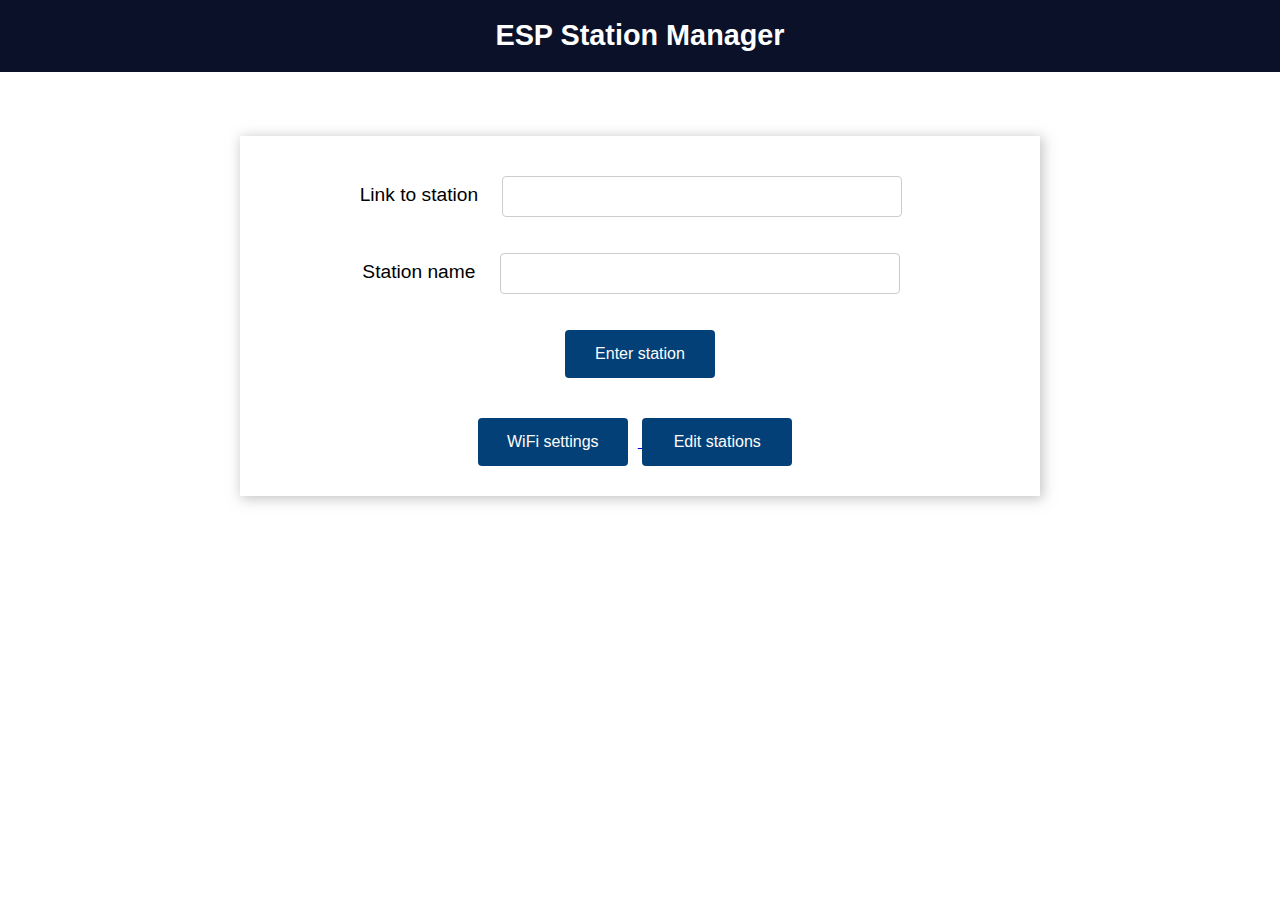
<file: src/Arduino_Internet_Radio/data/index.html>
<!DOCTYPE html>
<html>
<head>
  <title>ESP Station Manager</title>
  <meta name="viewport" content="width=device-width, initial-scale=1">
  <link rel="icon" href="data:,">
  <link rel="stylesheet" type="text/css" href="style.css">
</head>
<body>
  <div class="topnav">
    <h1>ESP Station Manager</h1>
  </div>
  <div class="content">
    <div class="card-grid">
      <div class="card">
        <form action="/" method="POST">
          <p>
            <label for="links">Link to station</label>
            <input type="text" id ="links" name="links"><br>
            <label for="names">Station name</label>
            <input type="text" id ="names" name="names"><br>
            <input type ="submit" value ="Enter station">
		</form>
			<a href="/wifi"> <button>WiFi settings</button> </a>
			<a href="/stations"> <button>Edit stations</button> </a>
      </div>
    </div>
  </div>
</body>
</html>
</file>
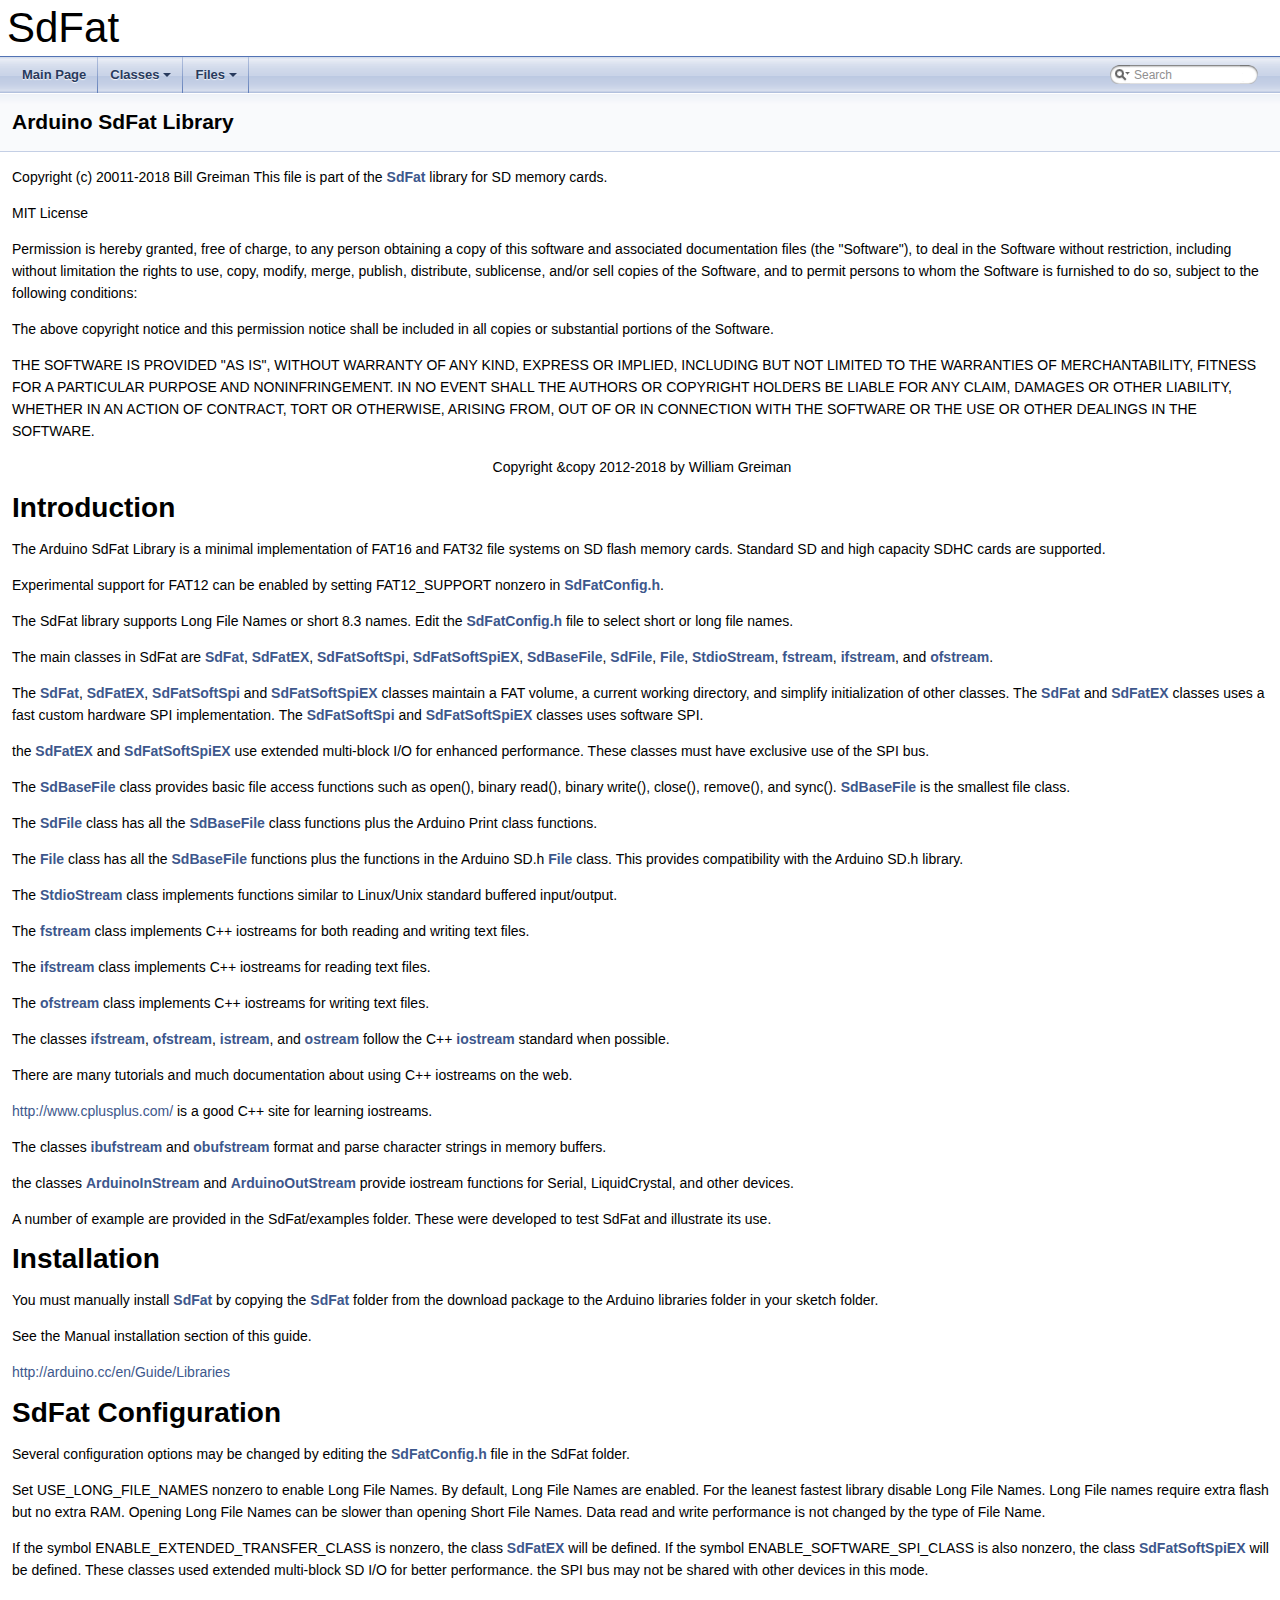
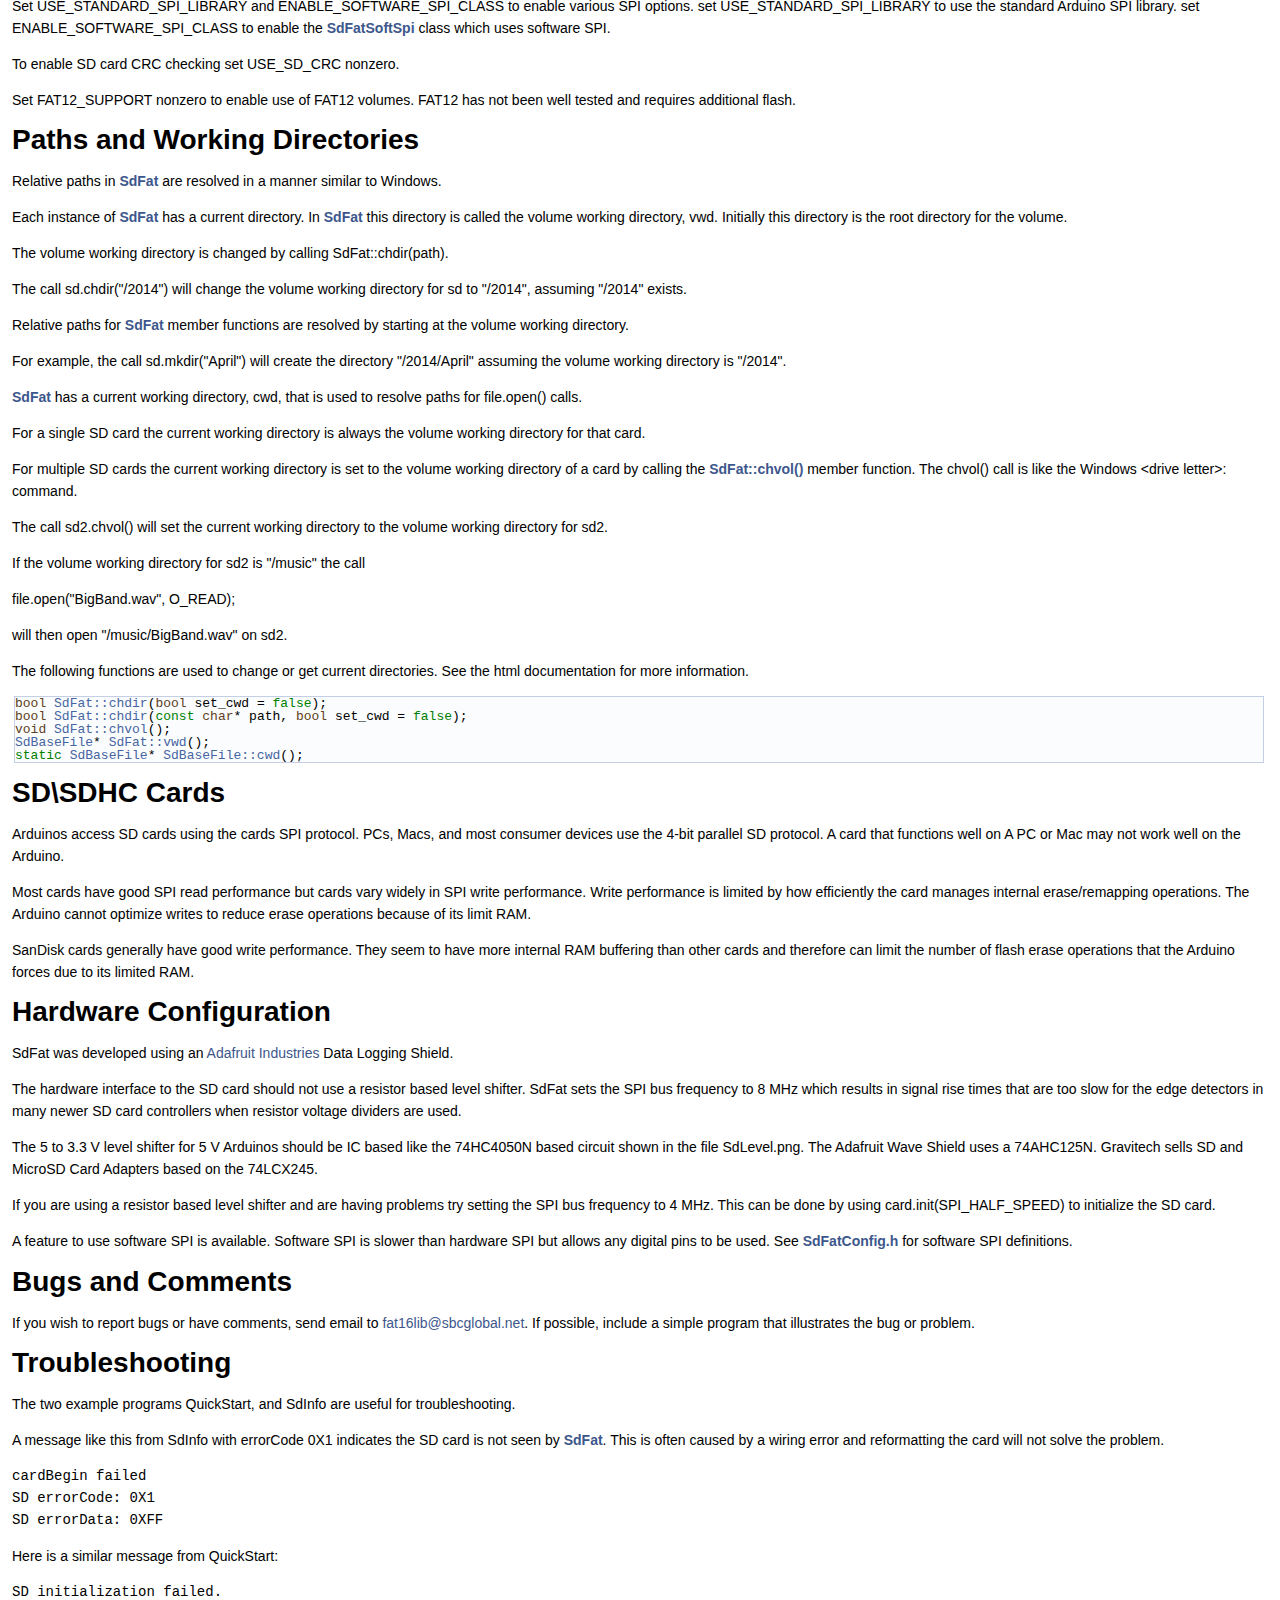
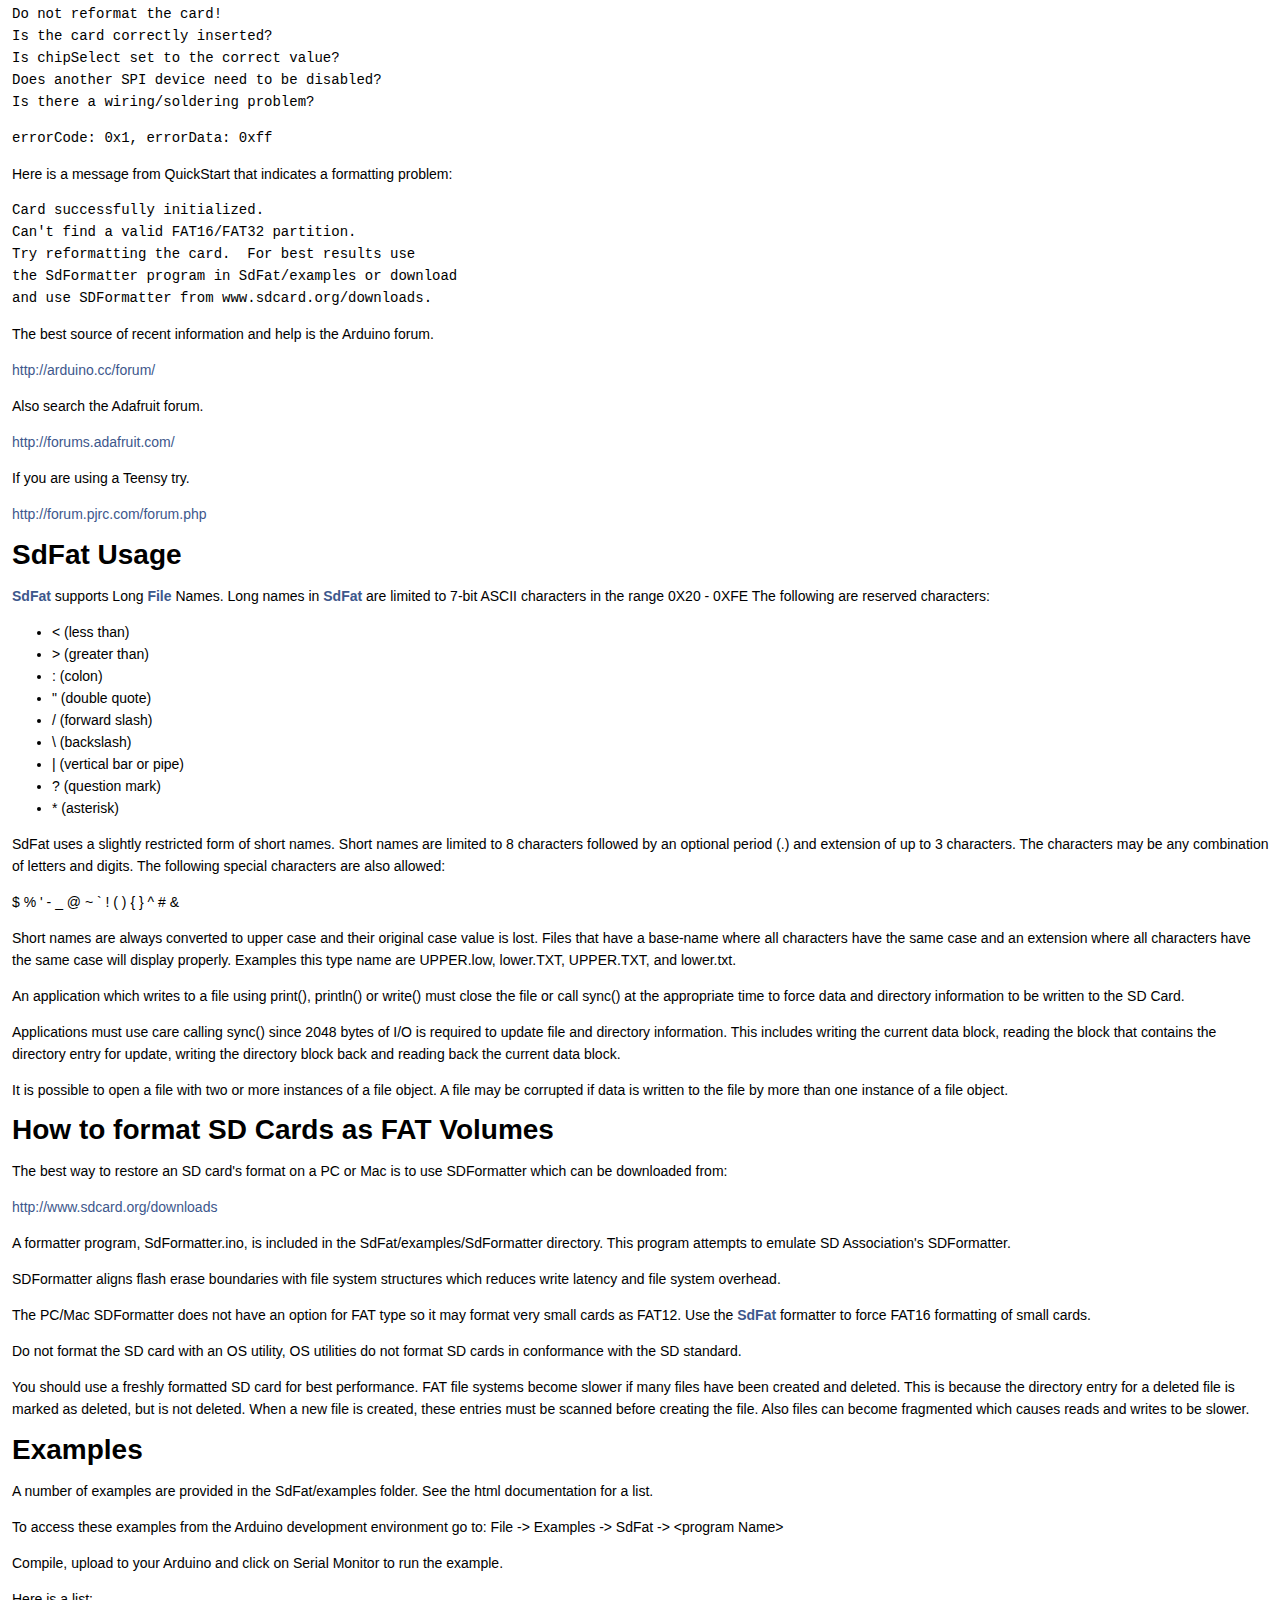
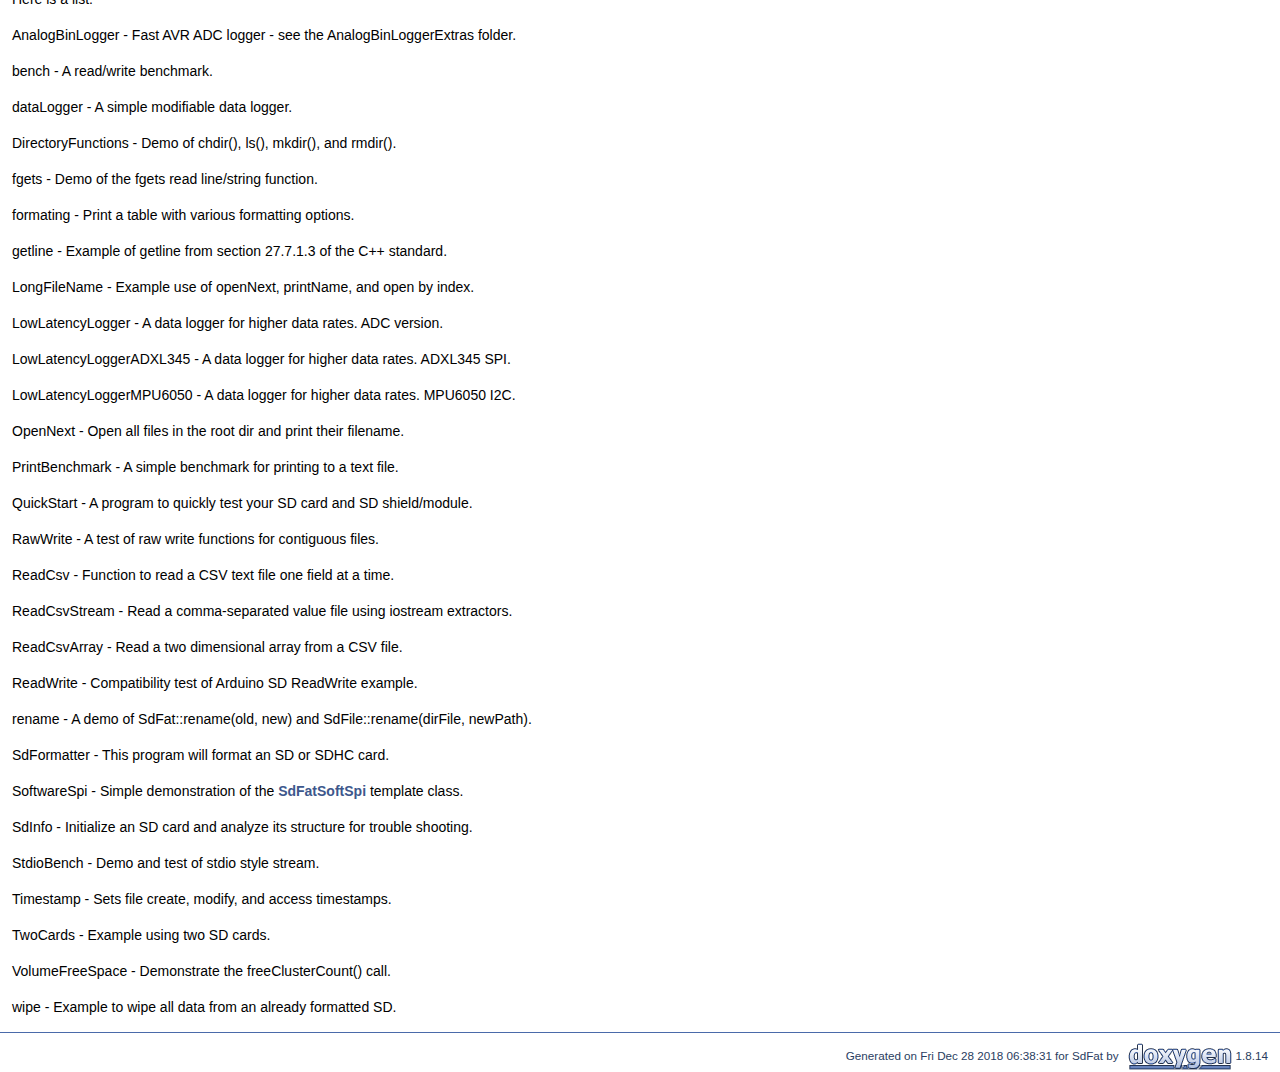
<file: include - Arduino Libraries/SdFat-master/extras/html/index.html>
<!DOCTYPE html PUBLIC "-//W3C//DTD XHTML 1.0 Transitional//EN" "http://www.w3.org/TR/xhtml1/DTD/xhtml1-transitional.dtd">
<html xmlns="http://www.w3.org/1999/xhtml">
<head>
<meta http-equiv="Content-Type" content="text/xhtml;charset=UTF-8"/>
<meta http-equiv="X-UA-Compatible" content="IE=9"/>
<meta name="generator" content="Doxygen 1.8.14"/>
<meta name="viewport" content="width=device-width, initial-scale=1"/>
<title>SdFat: Arduino SdFat Library</title>
<link href="tabs.css" rel="stylesheet" type="text/css"/>
<script type="text/javascript" src="jquery.js"></script>
<script type="text/javascript" src="dynsections.js"></script>
<link href="search/search.css" rel="stylesheet" type="text/css"/>
<script type="text/javascript" src="search/searchdata.js"></script>
<script type="text/javascript" src="search/search.js"></script>
<link href="doxygen.css" rel="stylesheet" type="text/css" />
</head>
<body>
<div id="top"><!-- do not remove this div, it is closed by doxygen! -->
<div id="titlearea">
<table cellspacing="0" cellpadding="0">
 <tbody>
 <tr style="height: 56px;">
  <td id="projectalign" style="padding-left: 0.5em;">
   <div id="projectname">SdFat
   </div>
  </td>
 </tr>
 </tbody>
</table>
</div>
<!-- end header part -->
<!-- Generated by Doxygen 1.8.14 -->
<script type="text/javascript">
/* @license magnet:?xt=urn:btih:cf05388f2679ee054f2beb29a391d25f4e673ac3&amp;dn=gpl-2.0.txt GPL-v2 */
var searchBox = new SearchBox("searchBox", "search",false,'Search');
/* @license-end */
</script>
<script type="text/javascript" src="menudata.js"></script>
<script type="text/javascript" src="menu.js"></script>
<script type="text/javascript">
/* @license magnet:?xt=urn:btih:cf05388f2679ee054f2beb29a391d25f4e673ac3&amp;dn=gpl-2.0.txt GPL-v2 */
$(function() {
  initMenu('',true,false,'search.php','Search');
  $(document).ready(function() { init_search(); });
});
/* @license-end */</script>
<div id="main-nav"></div>
</div><!-- top -->
<!-- window showing the filter options -->
<div id="MSearchSelectWindow"
     onmouseover="return searchBox.OnSearchSelectShow()"
     onmouseout="return searchBox.OnSearchSelectHide()"
     onkeydown="return searchBox.OnSearchSelectKey(event)">
</div>

<!-- iframe showing the search results (closed by default) -->
<div id="MSearchResultsWindow">
<iframe src="javascript:void(0)" frameborder="0" 
        name="MSearchResults" id="MSearchResults">
</iframe>
</div>

<div class="header">
  <div class="headertitle">
<div class="title">Arduino SdFat Library </div>  </div>
</div><!--header-->
<div class="contents">
<div class="textblock"><p>Copyright (c) 20011-2018 Bill Greiman This file is part of the <a class="el" href="class_sd_fat.html" title="Main file system class for SdFat library. ">SdFat</a> library for SD memory cards.</p>
<p>MIT License</p>
<p>Permission is hereby granted, free of charge, to any person obtaining a copy of this software and associated documentation files (the "Software"), to deal in the Software without restriction, including without limitation the rights to use, copy, modify, merge, publish, distribute, sublicense, and/or sell copies of the Software, and to permit persons to whom the Software is furnished to do so, subject to the following conditions:</p>
<p>The above copyright notice and this permission notice shall be included in all copies or substantial portions of the Software.</p>
<p>THE SOFTWARE IS PROVIDED "AS IS", WITHOUT WARRANTY OF ANY KIND, EXPRESS OR IMPLIED, INCLUDING BUT NOT LIMITED TO THE WARRANTIES OF MERCHANTABILITY, FITNESS FOR A PARTICULAR PURPOSE AND NONINFRINGEMENT. IN NO EVENT SHALL THE AUTHORS OR COPYRIGHT HOLDERS BE LIABLE FOR ANY CLAIM, DAMAGES OR OTHER LIABILITY, WHETHER IN AN ACTION OF CONTRACT, TORT OR OTHERWISE, ARISING FROM, OUT OF OR IN CONNECTION WITH THE SOFTWARE OR THE USE OR OTHER DEALINGS IN THE SOFTWARE. <br />
 </p><center>Copyright &amp;copy 2012-2018 by William Greiman </center><h1><a class="anchor" id="Intro"></a>
Introduction</h1>
<p>The Arduino SdFat Library is a minimal implementation of FAT16 and FAT32 file systems on SD flash memory cards. Standard SD and high capacity SDHC cards are supported.</p>
<p>Experimental support for FAT12 can be enabled by setting FAT12_SUPPORT nonzero in <a class="el" href="_sd_fat_config_8h.html" title="configuration definitions ">SdFatConfig.h</a>.</p>
<p>The SdFat library supports Long File Names or short 8.3 names. Edit the <a class="el" href="_sd_fat_config_8h.html" title="configuration definitions ">SdFatConfig.h</a> file to select short or long file names.</p>
<p>The main classes in SdFat are <a class="el" href="class_sd_fat.html" title="Main file system class for SdFat library. ">SdFat</a>, <a class="el" href="class_sd_fat_e_x.html" title="SdFat class with extended SD I/O. ">SdFatEX</a>, <a class="el" href="class_sd_fat_soft_spi.html" title="SdFat class using software SPI. ">SdFatSoftSpi</a>, <a class="el" href="class_sd_fat_soft_spi_e_x.html" title="SdFat class using software SPI and extended SD I/O. ">SdFatSoftSpiEX</a>, <a class="el" href="class_sd_base_file.html" title="Class for backward compatibility. ">SdBaseFile</a>, <a class="el" href="class_sd_file.html" title="Class for backward compatibility. ">SdFile</a>, <a class="el" href="class_file.html" title="Arduino SD.h style File API. ">File</a>, <a class="el" href="class_stdio_stream.html" title="StdioStream implements a minimal stdio stream. ">StdioStream</a>, <a class="el" href="classfstream.html">fstream</a>, <a class="el" href="classifstream.html">ifstream</a>, and <a class="el" href="classofstream.html">ofstream</a>.</p>
<p>The <a class="el" href="class_sd_fat.html" title="Main file system class for SdFat library. ">SdFat</a>, <a class="el" href="class_sd_fat_e_x.html" title="SdFat class with extended SD I/O. ">SdFatEX</a>, <a class="el" href="class_sd_fat_soft_spi.html" title="SdFat class using software SPI. ">SdFatSoftSpi</a> and <a class="el" href="class_sd_fat_soft_spi_e_x.html" title="SdFat class using software SPI and extended SD I/O. ">SdFatSoftSpiEX</a> classes maintain a FAT volume, a current working directory, and simplify initialization of other classes. The <a class="el" href="class_sd_fat.html" title="Main file system class for SdFat library. ">SdFat</a> and <a class="el" href="class_sd_fat_e_x.html" title="SdFat class with extended SD I/O. ">SdFatEX</a> classes uses a fast custom hardware SPI implementation. The <a class="el" href="class_sd_fat_soft_spi.html" title="SdFat class using software SPI. ">SdFatSoftSpi</a> and <a class="el" href="class_sd_fat_soft_spi_e_x.html" title="SdFat class using software SPI and extended SD I/O. ">SdFatSoftSpiEX</a> classes uses software SPI.</p>
<p>the <a class="el" href="class_sd_fat_e_x.html" title="SdFat class with extended SD I/O. ">SdFatEX</a> and <a class="el" href="class_sd_fat_soft_spi_e_x.html" title="SdFat class using software SPI and extended SD I/O. ">SdFatSoftSpiEX</a> use extended multi-block I/O for enhanced performance. These classes must have exclusive use of the SPI bus.</p>
<p>The <a class="el" href="class_sd_base_file.html" title="Class for backward compatibility. ">SdBaseFile</a> class provides basic file access functions such as open(), binary read(), binary write(), close(), remove(), and sync(). <a class="el" href="class_sd_base_file.html" title="Class for backward compatibility. ">SdBaseFile</a> is the smallest file class.</p>
<p>The <a class="el" href="class_sd_file.html" title="Class for backward compatibility. ">SdFile</a> class has all the <a class="el" href="class_sd_base_file.html" title="Class for backward compatibility. ">SdBaseFile</a> class functions plus the Arduino Print class functions.</p>
<p>The <a class="el" href="class_file.html" title="Arduino SD.h style File API. ">File</a> class has all the <a class="el" href="class_sd_base_file.html" title="Class for backward compatibility. ">SdBaseFile</a> functions plus the functions in the Arduino SD.h <a class="el" href="class_file.html" title="Arduino SD.h style File API. ">File</a> class. This provides compatibility with the Arduino SD.h library.</p>
<p>The <a class="el" href="class_stdio_stream.html" title="StdioStream implements a minimal stdio stream. ">StdioStream</a> class implements functions similar to Linux/Unix standard buffered input/output.</p>
<p>The <a class="el" href="classfstream.html">fstream</a> class implements C++ iostreams for both reading and writing text files.</p>
<p>The <a class="el" href="classifstream.html">ifstream</a> class implements C++ iostreams for reading text files.</p>
<p>The <a class="el" href="classofstream.html">ofstream</a> class implements C++ iostreams for writing text files.</p>
<p>The classes <a class="el" href="classifstream.html">ifstream</a>, <a class="el" href="classofstream.html">ofstream</a>, <a class="el" href="classistream.html">istream</a>, and <a class="el" href="classostream.html">ostream</a> follow the C++ <a class="el" href="classiostream.html">iostream</a> standard when possible.</p>
<p>There are many tutorials and much documentation about using C++ iostreams on the web.</p>
<p><a href="http://www.cplusplus.com/">http://www.cplusplus.com/</a> is a good C++ site for learning iostreams.</p>
<p>The classes <a class="el" href="classibufstream.html">ibufstream</a> and <a class="el" href="classobufstream.html">obufstream</a> format and parse character strings in memory buffers.</p>
<p>the classes <a class="el" href="class_arduino_in_stream.html" title="Input stream for Arduino Stream objects. ">ArduinoInStream</a> and <a class="el" href="class_arduino_out_stream.html" title="Output stream for Arduino Print objects. ">ArduinoOutStream</a> provide iostream functions for Serial, LiquidCrystal, and other devices.</p>
<p>A number of example are provided in the SdFat/examples folder. These were developed to test SdFat and illustrate its use.</p>
<h1><a class="anchor" id="Install"></a>
Installation</h1>
<p>You must manually install <a class="el" href="class_sd_fat.html" title="Main file system class for SdFat library. ">SdFat</a> by copying the <a class="el" href="class_sd_fat.html" title="Main file system class for SdFat library. ">SdFat</a> folder from the download package to the Arduino libraries folder in your sketch folder.</p>
<p>See the Manual installation section of this guide.</p>
<p><a href="http://arduino.cc/en/Guide/Libraries">http://arduino.cc/en/Guide/Libraries</a></p>
<h1><a class="anchor" id="SDconfig"></a>
SdFat Configuration</h1>
<p>Several configuration options may be changed by editing the <a class="el" href="_sd_fat_config_8h.html" title="configuration definitions ">SdFatConfig.h</a> file in the SdFat folder.</p>
<p>Set USE_LONG_FILE_NAMES nonzero to enable Long File Names. By default, Long File Names are enabled. For the leanest fastest library disable Long File Names. Long File names require extra flash but no extra RAM. Opening Long File Names can be slower than opening Short File Names. Data read and write performance is not changed by the type of File Name.</p>
<p>If the symbol ENABLE_EXTENDED_TRANSFER_CLASS is nonzero, the class <a class="el" href="class_sd_fat_e_x.html" title="SdFat class with extended SD I/O. ">SdFatEX</a> will be defined. If the symbol ENABLE_SOFTWARE_SPI_CLASS is also nonzero, the class <a class="el" href="class_sd_fat_soft_spi_e_x.html" title="SdFat class using software SPI and extended SD I/O. ">SdFatSoftSpiEX</a> will be defined. These classes used extended multi-block SD I/O for better performance. the SPI bus may not be shared with other devices in this mode.</p>
<p>Set USE_STANDARD_SPI_LIBRARY and ENABLE_SOFTWARE_SPI_CLASS to enable various SPI options. set USE_STANDARD_SPI_LIBRARY to use the standard Arduino SPI library. set ENABLE_SOFTWARE_SPI_CLASS to enable the <a class="el" href="class_sd_fat_soft_spi.html" title="SdFat class using software SPI. ">SdFatSoftSpi</a> class which uses software SPI.</p>
<p>To enable SD card CRC checking set USE_SD_CRC nonzero.</p>
<p>Set FAT12_SUPPORT nonzero to enable use of FAT12 volumes. FAT12 has not been well tested and requires additional flash.</p>
<h1><a class="anchor" id="SDPath"></a>
Paths and Working Directories</h1>
<p>Relative paths in <a class="el" href="class_sd_fat.html" title="Main file system class for SdFat library. ">SdFat</a> are resolved in a manner similar to Windows.</p>
<p>Each instance of <a class="el" href="class_sd_fat.html" title="Main file system class for SdFat library. ">SdFat</a> has a current directory. In <a class="el" href="class_sd_fat.html" title="Main file system class for SdFat library. ">SdFat</a> this directory is called the volume working directory, vwd. Initially this directory is the root directory for the volume.</p>
<p>The volume working directory is changed by calling SdFat::chdir(path).</p>
<p>The call sd.chdir("/2014") will change the volume working directory for sd to "/2014", assuming "/2014" exists.</p>
<p>Relative paths for <a class="el" href="class_sd_fat.html" title="Main file system class for SdFat library. ">SdFat</a> member functions are resolved by starting at the volume working directory.</p>
<p>For example, the call sd.mkdir("April") will create the directory "/2014/April" assuming the volume working directory is "/2014".</p>
<p><a class="el" href="class_sd_fat.html" title="Main file system class for SdFat library. ">SdFat</a> has a current working directory, cwd, that is used to resolve paths for file.open() calls.</p>
<p>For a single SD card the current working directory is always the volume working directory for that card.</p>
<p>For multiple SD cards the current working directory is set to the volume working directory of a card by calling the <a class="el" href="class_fat_file_system.html#af24917d6e00c8766dab168eb834047ec">SdFat::chvol()</a> member function. The chvol() call is like the Windows &lt;drive letter&gt;: command.</p>
<p>The call sd2.chvol() will set the current working directory to the volume working directory for sd2.</p>
<p>If the volume working directory for sd2 is "/music" the call</p>
<p>file.open("BigBand.wav", O_READ);</p>
<p>will then open "/music/BigBand.wav" on sd2.</p>
<p>The following functions are used to change or get current directories. See the html documentation for more information. </p><div class="fragment"><div class="line"><span class="keywordtype">bool</span> <a class="code" href="class_fat_file_system.html#a5667915e63187a43a71dfada63800865">SdFat::chdir</a>(<span class="keywordtype">bool</span> set_cwd = <span class="keyword">false</span>);</div><div class="line"><span class="keywordtype">bool</span> <a class="code" href="class_fat_file_system.html#a5667915e63187a43a71dfada63800865">SdFat::chdir</a>(<span class="keyword">const</span> <span class="keywordtype">char</span>* path, <span class="keywordtype">bool</span> set_cwd = <span class="keyword">false</span>);</div><div class="line"><span class="keywordtype">void</span> <a class="code" href="class_fat_file_system.html#af24917d6e00c8766dab168eb834047ec">SdFat::chvol</a>();</div><div class="line"><a class="code" href="class_sd_base_file.html">SdBaseFile</a>* <a class="code" href="class_fat_file_system.html#acf257d02b7166683bda2abc5058004bf">SdFat::vwd</a>();</div><div class="line"><span class="keyword">static</span> <a class="code" href="class_sd_base_file.html">SdBaseFile</a>* <a class="code" href="class_fat_file.html#a3b68e603ad8e47bad915f0547e580adb">SdBaseFile::cwd</a>();</div></div><!-- fragment --><h1><a class="anchor" id="SDcard"></a>
SD\SDHC Cards</h1>
<p>Arduinos access SD cards using the cards SPI protocol. PCs, Macs, and most consumer devices use the 4-bit parallel SD protocol. A card that functions well on A PC or Mac may not work well on the Arduino.</p>
<p>Most cards have good SPI read performance but cards vary widely in SPI write performance. Write performance is limited by how efficiently the card manages internal erase/remapping operations. The Arduino cannot optimize writes to reduce erase operations because of its limit RAM.</p>
<p>SanDisk cards generally have good write performance. They seem to have more internal RAM buffering than other cards and therefore can limit the number of flash erase operations that the Arduino forces due to its limited RAM.</p>
<h1><a class="anchor" id="Hardware"></a>
Hardware Configuration</h1>
<p>SdFat was developed using an <a href="http://www.adafruit.com/">Adafruit Industries</a> Data Logging Shield.</p>
<p>The hardware interface to the SD card should not use a resistor based level shifter. SdFat sets the SPI bus frequency to 8 MHz which results in signal rise times that are too slow for the edge detectors in many newer SD card controllers when resistor voltage dividers are used.</p>
<p>The 5 to 3.3 V level shifter for 5 V Arduinos should be IC based like the 74HC4050N based circuit shown in the file SdLevel.png. The Adafruit Wave Shield uses a 74AHC125N. Gravitech sells SD and MicroSD Card Adapters based on the 74LCX245.</p>
<p>If you are using a resistor based level shifter and are having problems try setting the SPI bus frequency to 4 MHz. This can be done by using card.init(SPI_HALF_SPEED) to initialize the SD card.</p>
<p>A feature to use software SPI is available. Software SPI is slower than hardware SPI but allows any digital pins to be used. See <a class="el" href="_sd_fat_config_8h.html" title="configuration definitions ">SdFatConfig.h</a> for software SPI definitions.</p>
<h1><a class="anchor" id="comment"></a>
Bugs and Comments</h1>
<p>If you wish to report bugs or have comments, send email to <a href="#" onclick="location.href='mai'+'lto:'+'fat'+'16'+'lib'+'@s'+'bcg'+'lo'+'bal'+'.n'+'et'; return false;">fat16<span style="display: none;">.nosp@m.</span>lib@<span style="display: none;">.nosp@m.</span>sbcgl<span style="display: none;">.nosp@m.</span>obal<span style="display: none;">.nosp@m.</span>.net</a>. If possible, include a simple program that illustrates the bug or problem.</p>
<h1><a class="anchor" id="Trouble"></a>
Troubleshooting</h1>
<p>The two example programs QuickStart, and SdInfo are useful for troubleshooting.</p>
<p>A message like this from SdInfo with errorCode 0X1 indicates the SD card is not seen by <a class="el" href="class_sd_fat.html" title="Main file system class for SdFat library. ">SdFat</a>. This is often caused by a wiring error and reformatting the card will not solve the problem. </p><pre>
cardBegin failed
SD errorCode: 0X1
SD errorData: 0XFF
</pre><p> Here is a similar message from QuickStart: </p><pre>
SD initialization failed.
Do not reformat the card!
Is the card correctly inserted?
Is chipSelect set to the correct value?
Does another SPI device need to be disabled?
Is there a wiring/soldering problem?</pre><pre>errorCode: 0x1, errorData: 0xff
</pre><p> Here is a message from QuickStart that indicates a formatting problem: </p><pre>
Card successfully initialized.
Can't find a valid FAT16/FAT32 partition.
Try reformatting the card.  For best results use
the SdFormatter program in SdFat/examples or download
and use SDFormatter from www.sdcard.org/downloads.
</pre><p>The best source of recent information and help is the Arduino forum.</p>
<p><a href="http://arduino.cc/forum/">http://arduino.cc/forum/</a></p>
<p>Also search the Adafruit forum.</p>
<p><a href="http://forums.adafruit.com/">http://forums.adafruit.com/</a></p>
<p>If you are using a Teensy try.</p>
<p><a href="http://forum.pjrc.com/forum.php">http://forum.pjrc.com/forum.php</a></p>
<h1><a class="anchor" id="SdFatClass"></a>
SdFat Usage</h1>
<p><a class="el" href="class_sd_fat.html" title="Main file system class for SdFat library. ">SdFat</a> supports Long <a class="el" href="class_file.html" title="Arduino SD.h style File API. ">File</a> Names. Long names in <a class="el" href="class_sd_fat.html" title="Main file system class for SdFat library. ">SdFat</a> are limited to 7-bit ASCII characters in the range 0X20 - 0XFE The following are reserved characters: </p><ul>
<li>
&lt; (less than) </li>
<li>
&gt; (greater than) </li>
<li>
: (colon) </li>
<li>
" (double quote) </li>
<li>
/ (forward slash) </li>
<li>
\ (backslash) </li>
<li>
| (vertical bar or pipe) </li>
<li>
? (question mark) </li>
<li>
* (asterisk) </li>
</ul>
<p>SdFat uses a slightly restricted form of short names. Short names are limited to 8 characters followed by an optional period (.) and extension of up to 3 characters. The characters may be any combination of letters and digits. The following special characters are also allowed:</p>
<p>$ % ' - _ @ ~ ` ! ( ) { } ^ # &amp;</p>
<p>Short names are always converted to upper case and their original case value is lost. Files that have a base-name where all characters have the same case and an extension where all characters have the same case will display properly. Examples this type name are UPPER.low, lower.TXT, UPPER.TXT, and lower.txt.</p>
<p>An application which writes to a file using print(), println() or write() must close the file or call sync() at the appropriate time to force data and directory information to be written to the SD Card.</p>
<p>Applications must use care calling sync() since 2048 bytes of I/O is required to update file and directory information. This includes writing the current data block, reading the block that contains the directory entry for update, writing the directory block back and reading back the current data block.</p>
<p>It is possible to open a file with two or more instances of a file object. A file may be corrupted if data is written to the file by more than one instance of a file object.</p>
<h1><a class="anchor" id="HowTo"></a>
How to format SD Cards as FAT Volumes</h1>
<p>The best way to restore an SD card's format on a PC or Mac is to use SDFormatter which can be downloaded from:</p>
<p><a href="http://www.sdcard.org/downloads">http://www.sdcard.org/downloads</a></p>
<p>A formatter program, SdFormatter.ino, is included in the SdFat/examples/SdFormatter directory. This program attempts to emulate SD Association's SDFormatter.</p>
<p>SDFormatter aligns flash erase boundaries with file system structures which reduces write latency and file system overhead.</p>
<p>The PC/Mac SDFormatter does not have an option for FAT type so it may format very small cards as FAT12. Use the <a class="el" href="class_sd_fat.html" title="Main file system class for SdFat library. ">SdFat</a> formatter to force FAT16 formatting of small cards.</p>
<p>Do not format the SD card with an OS utility, OS utilities do not format SD cards in conformance with the SD standard.</p>
<p>You should use a freshly formatted SD card for best performance. FAT file systems become slower if many files have been created and deleted. This is because the directory entry for a deleted file is marked as deleted, but is not deleted. When a new file is created, these entries must be scanned before creating the file. Also files can become fragmented which causes reads and writes to be slower.</p>
<h1><a class="anchor" id="ExampleFilder"></a>
Examples</h1>
<p>A number of examples are provided in the SdFat/examples folder. See the html documentation for a list.</p>
<p>To access these examples from the Arduino development environment go to: File -&gt; Examples -&gt; SdFat -&gt; &lt;program Name&gt;</p>
<p>Compile, upload to your Arduino and click on Serial Monitor to run the example.</p>
<p>Here is a list:</p>
<p>AnalogBinLogger - Fast AVR ADC logger - see the AnalogBinLoggerExtras folder.</p>
<p>bench - A read/write benchmark.</p>
<p>dataLogger - A simple modifiable data logger.</p>
<p>DirectoryFunctions - Demo of chdir(), ls(), mkdir(), and rmdir().</p>
<p>fgets - Demo of the fgets read line/string function.</p>
<p>formating - Print a table with various formatting options.</p>
<p>getline - Example of getline from section 27.7.1.3 of the C++ standard.</p>
<p>LongFileName - Example use of openNext, printName, and open by index.</p>
<p>LowLatencyLogger - A data logger for higher data rates. ADC version.</p>
<p>LowLatencyLoggerADXL345 - A data logger for higher data rates. ADXL345 SPI.</p>
<p>LowLatencyLoggerMPU6050 - A data logger for higher data rates. MPU6050 I2C.</p>
<p>OpenNext - Open all files in the root dir and print their filename.</p>
<p>PrintBenchmark - A simple benchmark for printing to a text file.</p>
<p>QuickStart - A program to quickly test your SD card and SD shield/module.</p>
<p>RawWrite - A test of raw write functions for contiguous files.</p>
<p>ReadCsv - Function to read a CSV text file one field at a time.</p>
<p>ReadCsvStream - Read a comma-separated value file using iostream extractors.</p>
<p>ReadCsvArray - Read a two dimensional array from a CSV file.</p>
<p>ReadWrite - Compatibility test of Arduino SD ReadWrite example.</p>
<p>rename - A demo of SdFat::rename(old, new) and SdFile::rename(dirFile, newPath).</p>
<p>SdFormatter - This program will format an SD or SDHC card.</p>
<p>SoftwareSpi - Simple demonstration of the <a class="el" href="class_sd_fat_soft_spi.html" title="SdFat class using software SPI. ">SdFatSoftSpi</a> template class.</p>
<p>SdInfo - Initialize an SD card and analyze its structure for trouble shooting.</p>
<p>StdioBench - Demo and test of stdio style stream.</p>
<p>Timestamp - Sets file create, modify, and access timestamps.</p>
<p>TwoCards - Example using two SD cards.</p>
<p>VolumeFreeSpace - Demonstrate the freeClusterCount() call.</p>
<p>wipe - Example to wipe all data from an already formatted SD. </p>
</div></div><!-- contents -->
<!-- start footer part -->
<hr class="footer"/><address class="footer"><small>
Generated on Fri Dec 28 2018 06:38:31 for SdFat by &#160;<a href="http://www.doxygen.org/index.html">
<img class="footer" src="doxygen.png" alt="doxygen"/>
</a> 1.8.14
</small></address>
</body>
</html>
</file>
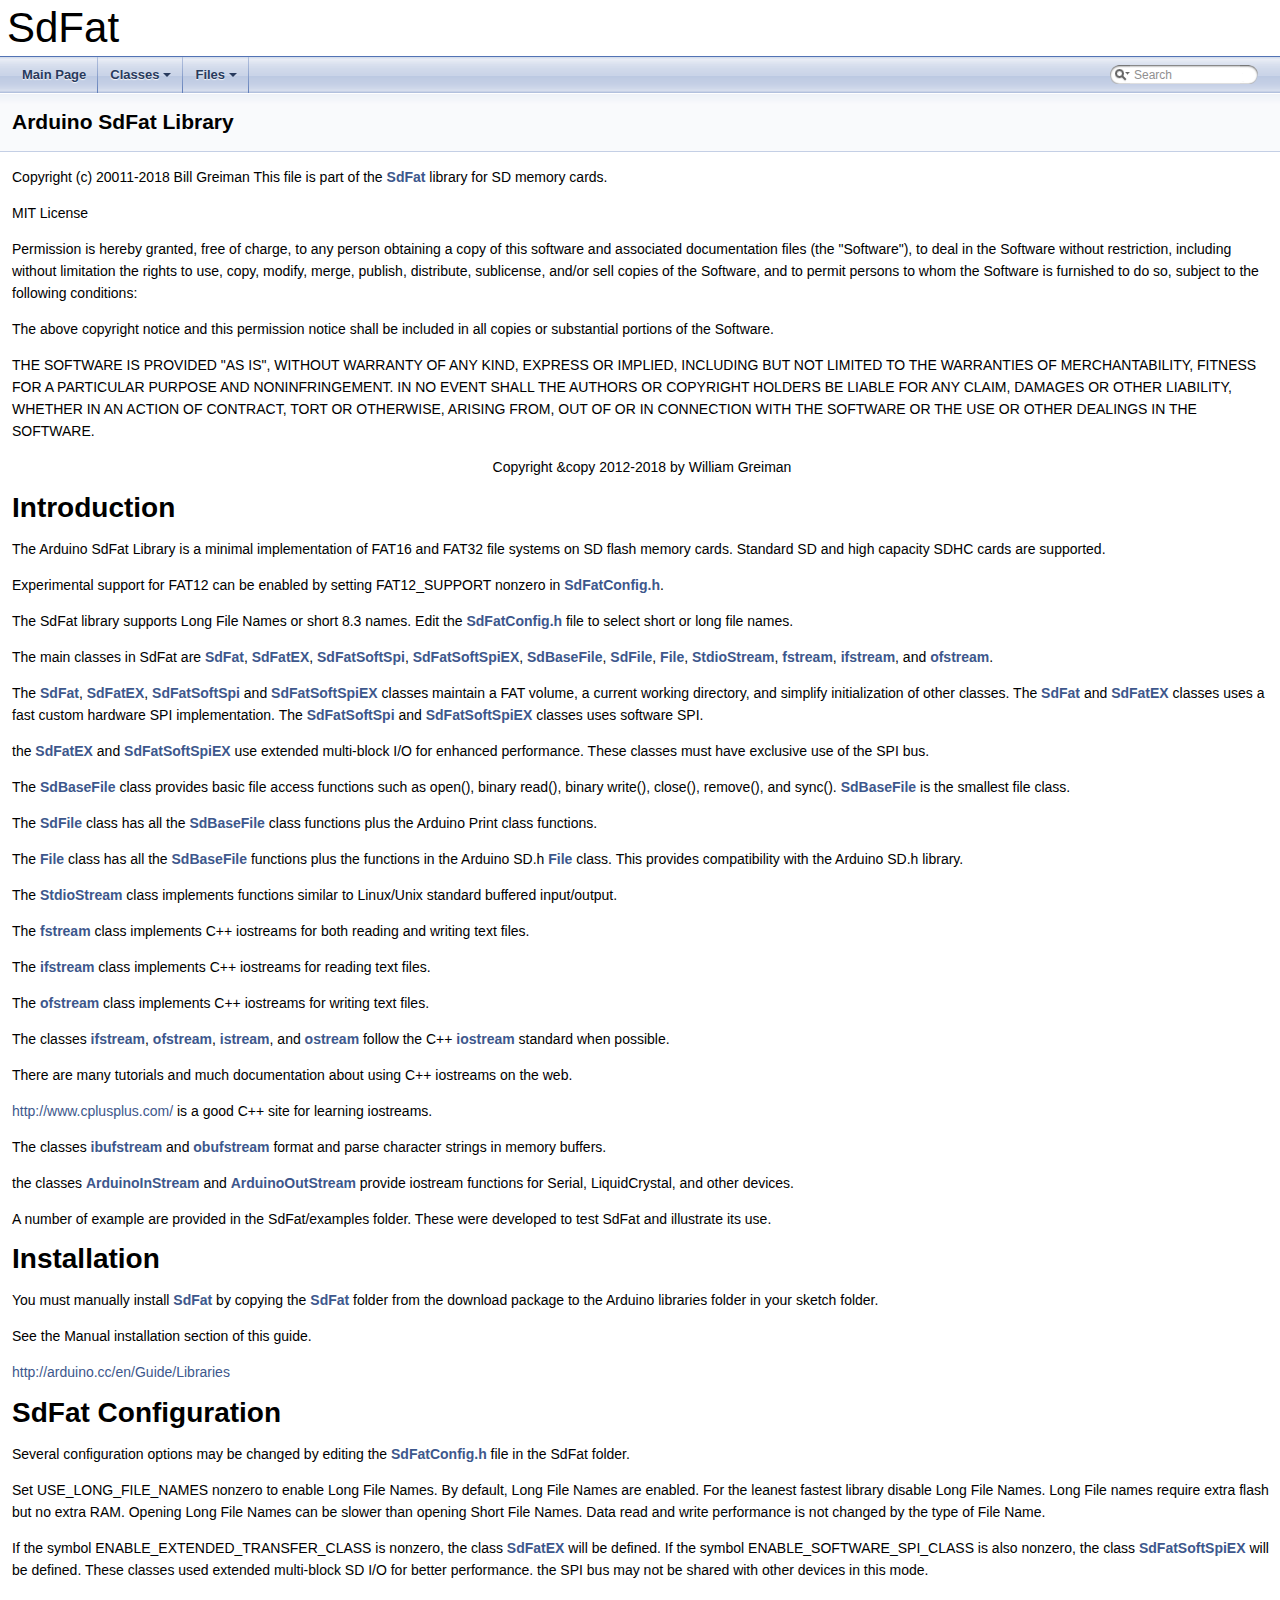
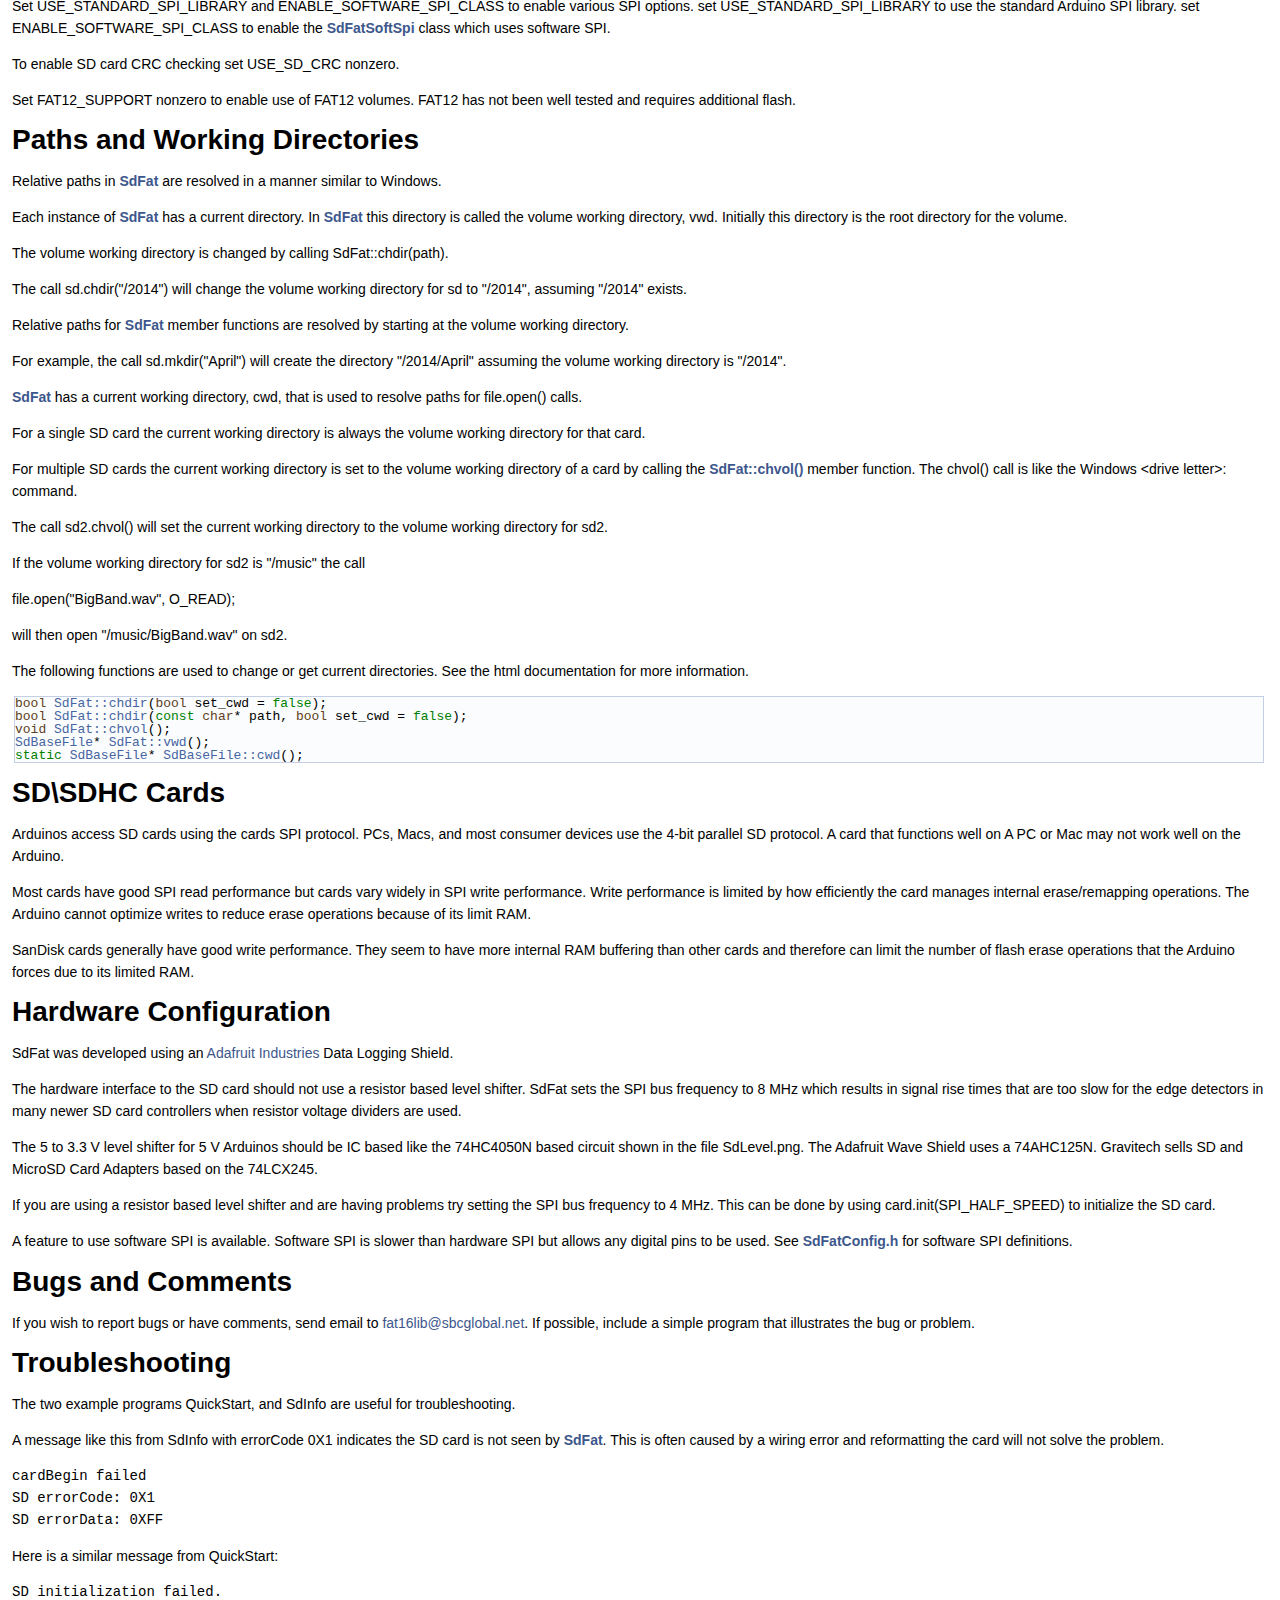
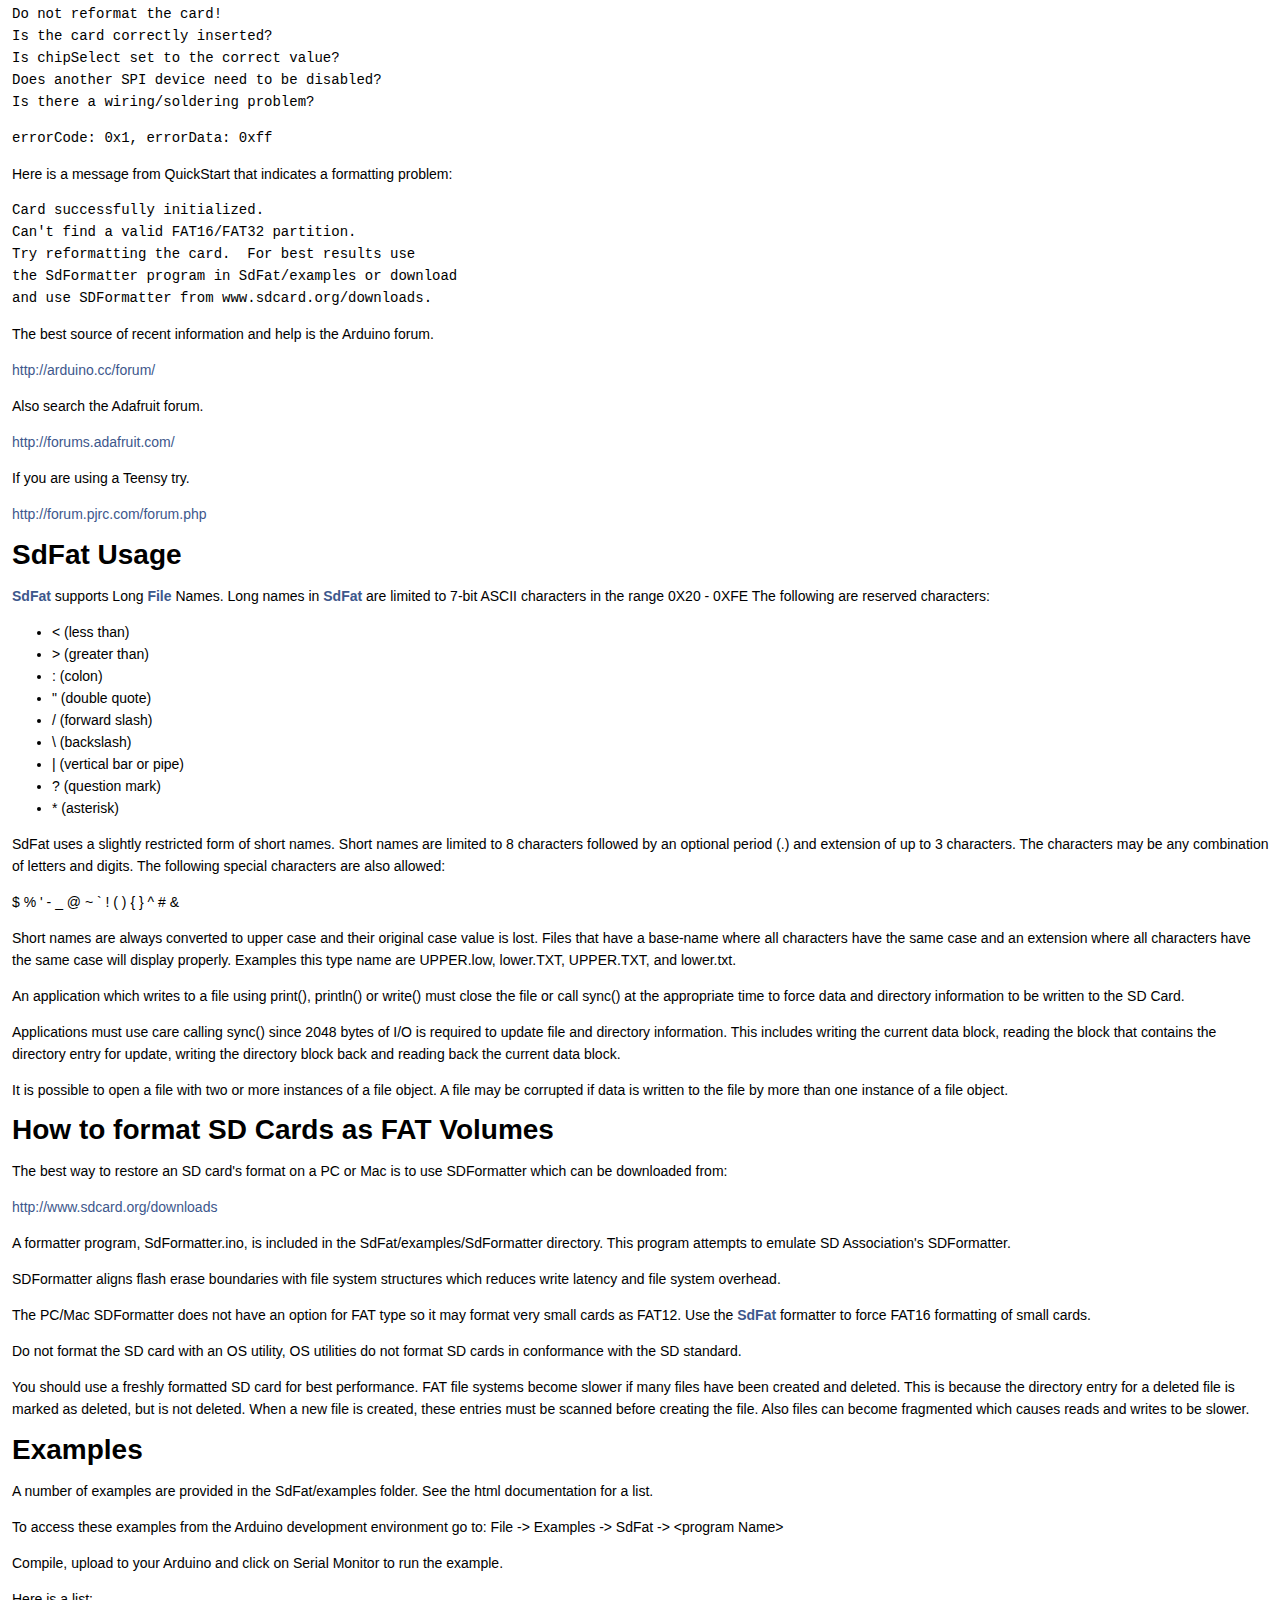
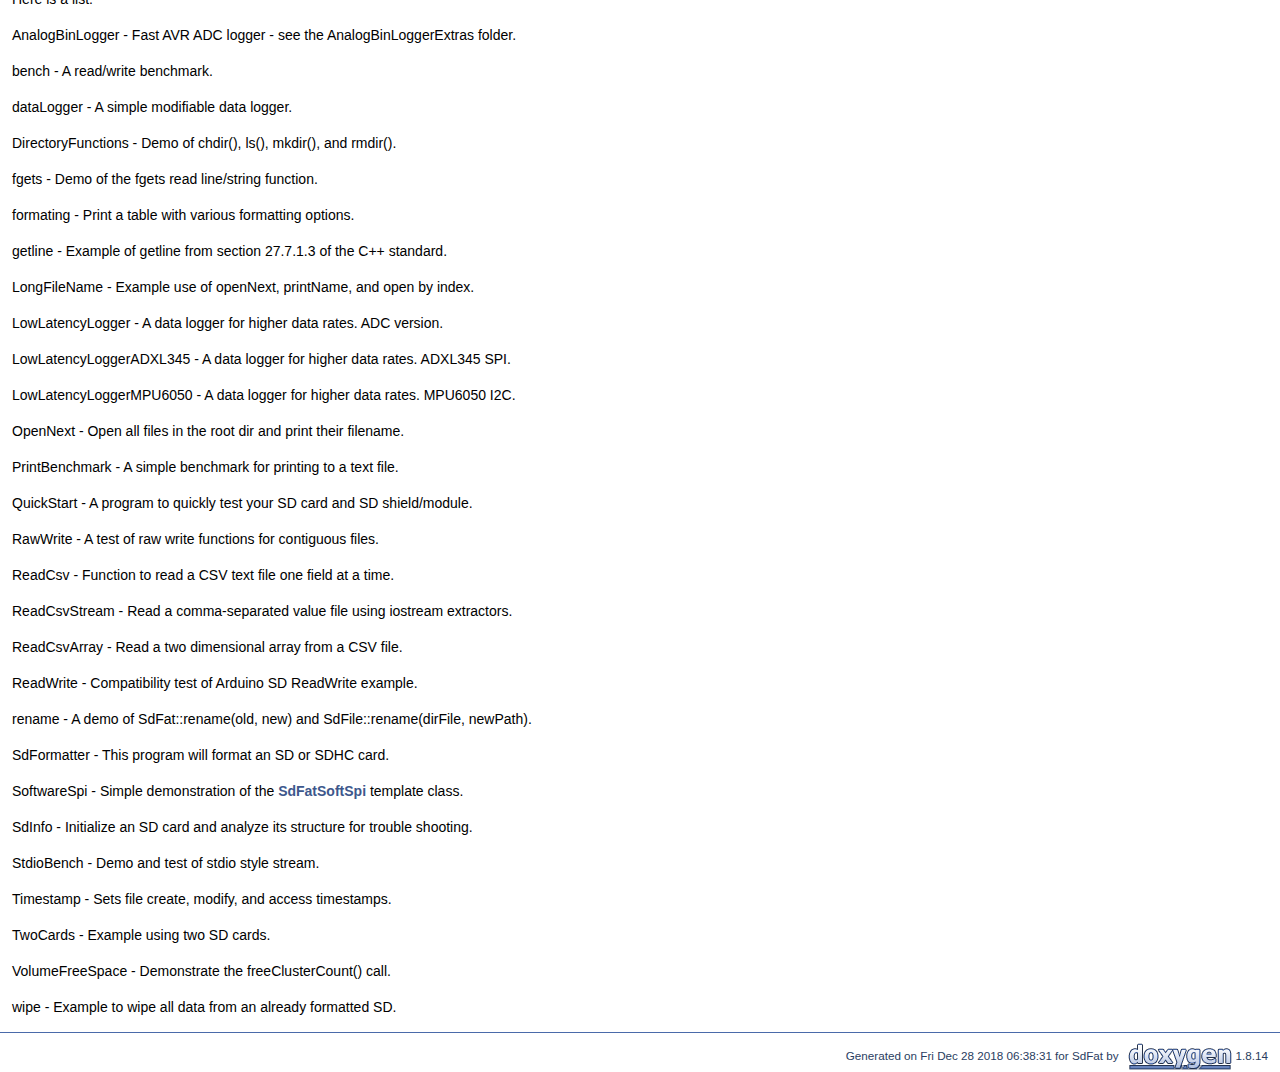
<file: include - Arduino Libraries/SdFat-master/extras/SdFat.html>
<html>
<head>
<title>A web page that points a browser to a different page</title>
<meta http-equiv="refresh" content="0; URL=html/index.html">
<meta name="keywords" content="automatic redirection">
</head>
<body>
Your browser didn't automatically redirect. Open html/index.html manually.
</body>
</html>
</file>
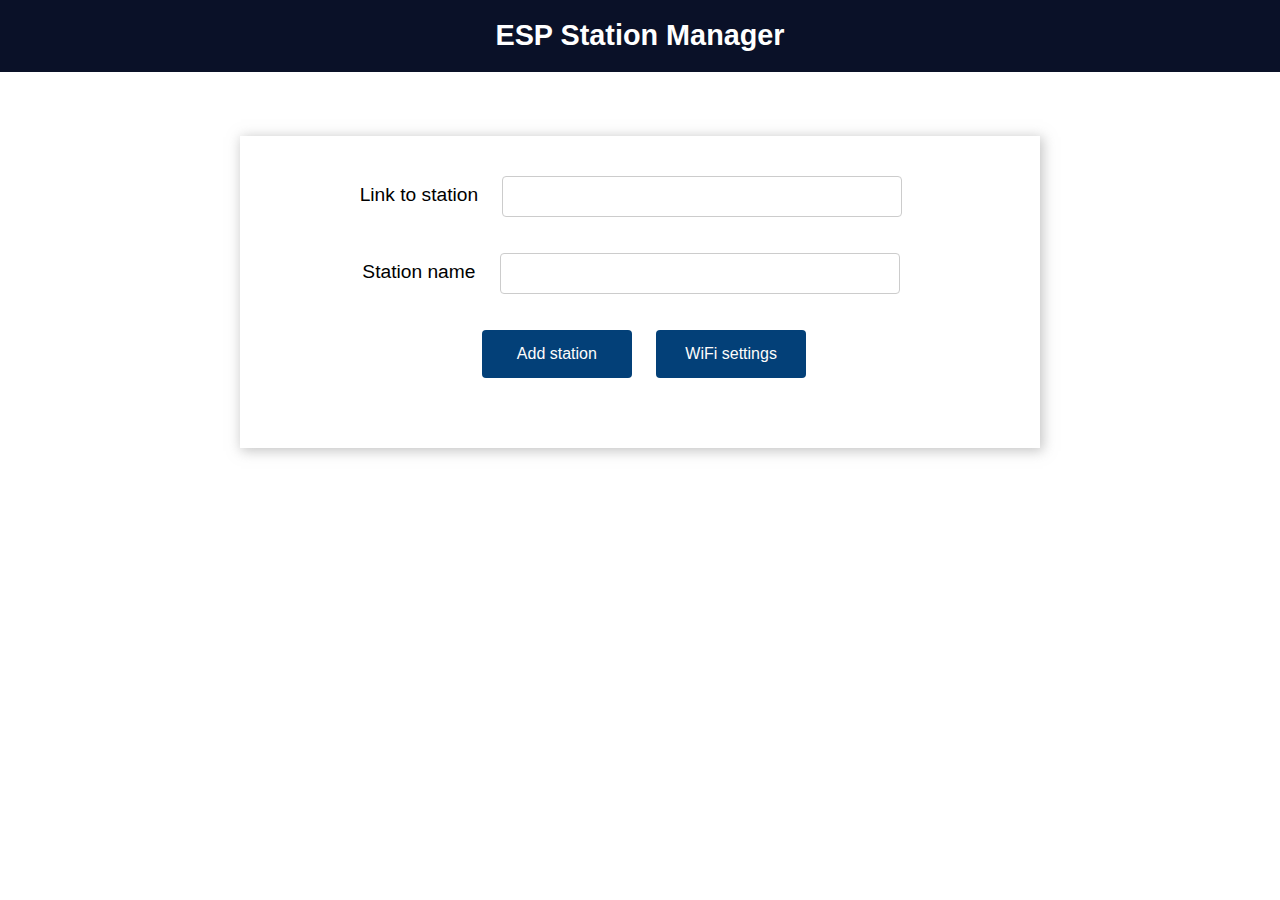
<file: src/Arduino_Internet_Radio/data/stations.html>
<!DOCTYPE html>
<html>
<head>
  <title>ESP Station Manager</title>
  <meta name="viewport" content="width=device-width, initial-scale=1">
  <link rel="icon" href="data:,">
  <link rel="stylesheet" type="text/css" href="style.css">
</head>
<body>
  <div class="topnav">
    <h1>ESP Station Manager</h1>
  </div>
  <div class="content">
    <div class="card-grid">
      <div class="card">
        <form action="/" method="POST">
          <p>
            <label for="links">Link to station</label>
            <input type="text" id ="links" name="links"><br>
            <label for="names">Station name</label>
            <input type="text" id ="names" name="names"><br>
            <input type ="submit" value ="Add station">
			<a href="/wifi"> <button>WiFi settings</button> </a>
      </div>
    </div>
  </div>
</body>
</html>
</file>
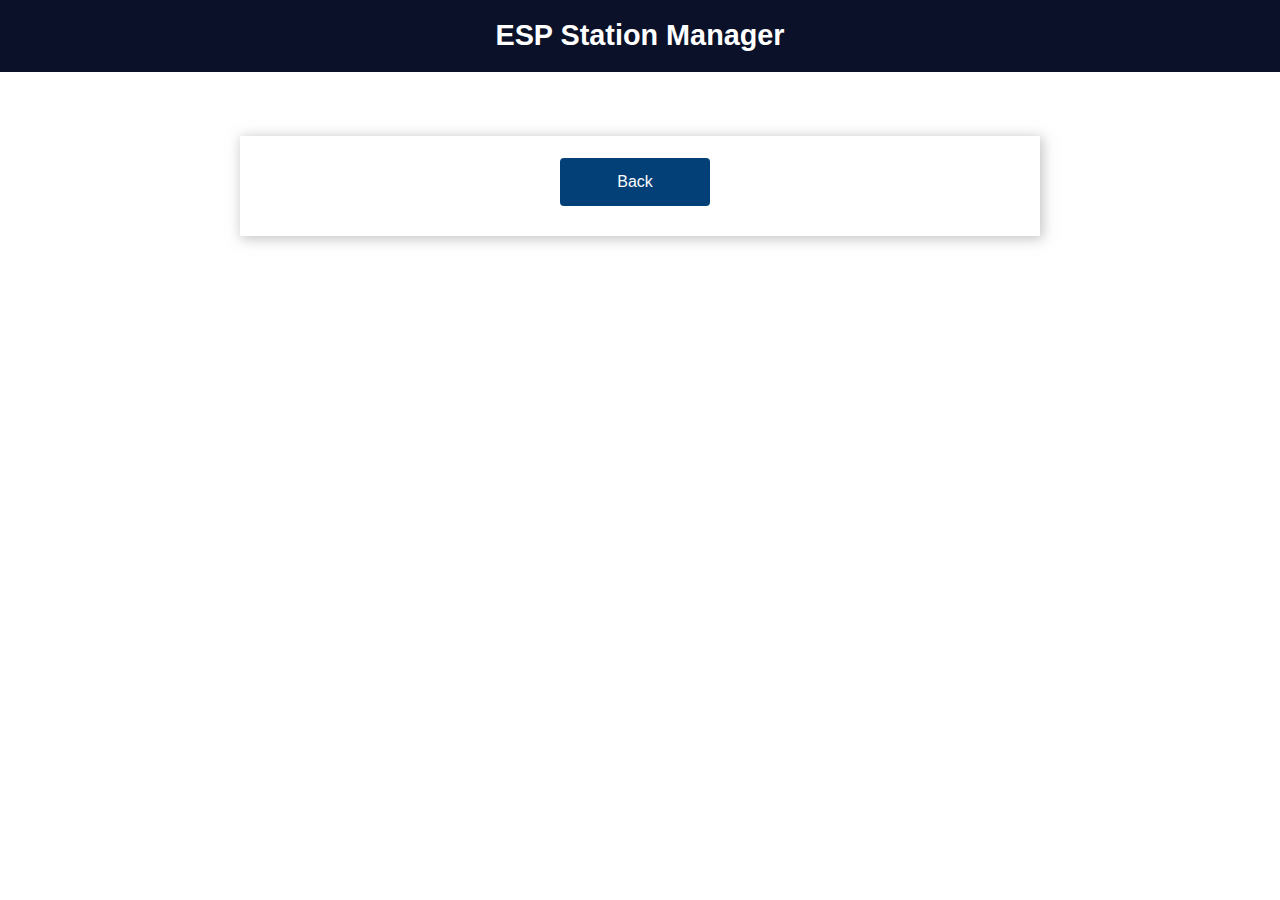
<file: src/Arduino_Internet_Radio/data/stations_empty.html>
<!DOCTYPE html>
<html>
<head>
  <title>ESP Station Manager</title>
  <meta name="viewport" content="width=device-width, initial-scale=1">
  <link rel="icon" href="data:,">
  <link rel="stylesheet" type="text/css" href="style.css">
</head>
<body>
  <div class="topnav">
    <h1>ESP Station Manager</h1>
  </div>
  <div class="content">
    <div class="card-grid">
      <div class="card">
        <form action="/" method="POST">
          <p>
		</form>
		<a href="/"> <button>Back</button> </a>
      </div>
    </div>
  </div>
</body>
</html>
</file>
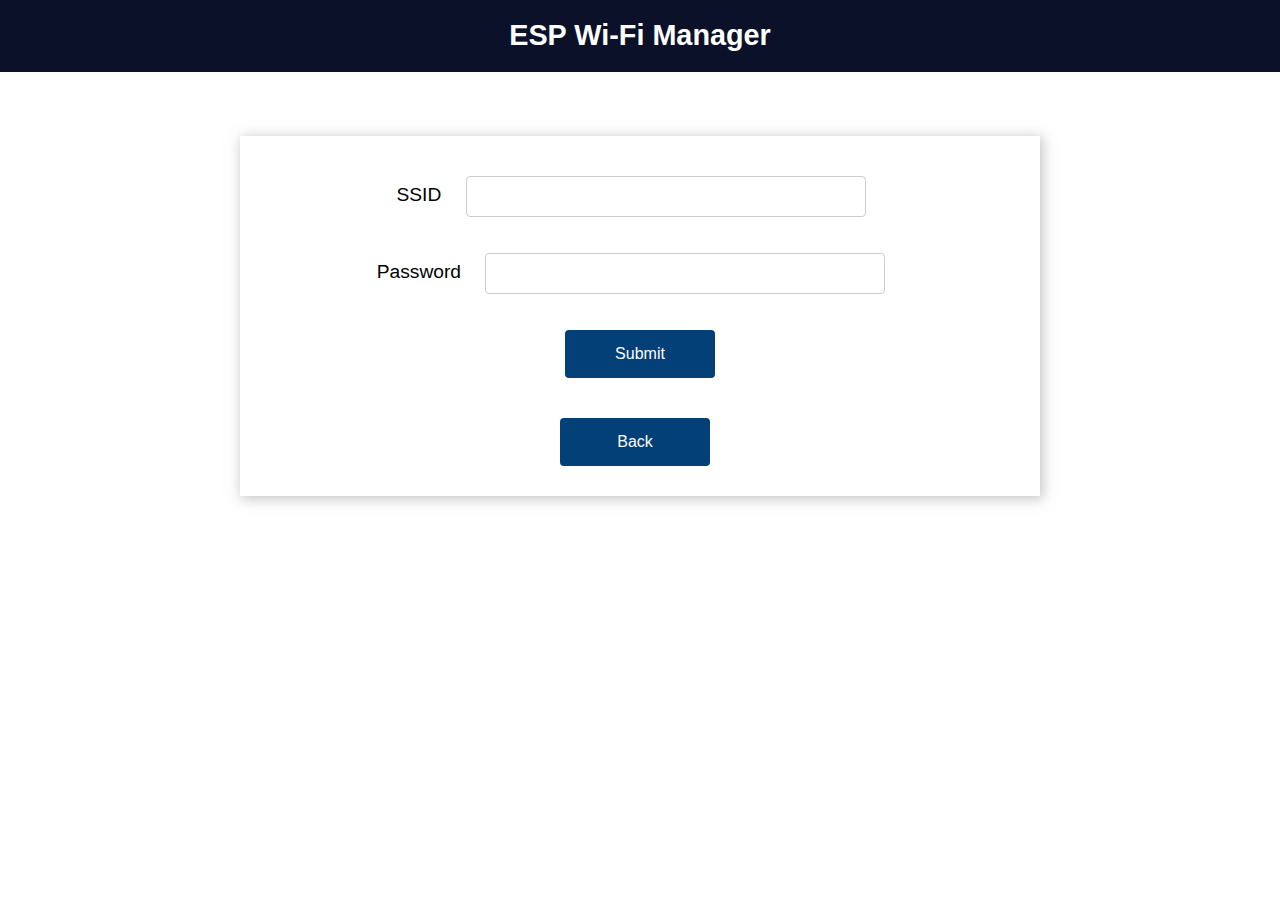
<file: src/Arduino_Internet_Radio/data/wifimanager.html>
<!DOCTYPE html>
<html>
<head>
  <title>ESP Wi-Fi Manager</title>
  <meta name="viewport" content="width=device-width, initial-scale=1">
  <link rel="icon" href="data:,">
  <link rel="stylesheet" type="text/css" href="style.css">
</head>
<body>
  <div class="topnav">
    <h1>ESP Wi-Fi Manager</h1>
  </div>
  <div class="content">
    <div class="card-grid">
      <div class="card">
        <form action="/" method="POST">
          <p>
            <label for="ssid">SSID</label>
            <input type="text" id ="ssid" name="ssid"><br>
            <label for="pass">Password</label>
            <input type="text" id ="pass" name="pass"><br>
            <input type ="submit" value ="Submit">
        </form>
		<a href="/"> <button>Back</button> </a>
      </div>
    </div>
  </div>
</body>
</html>
</file>
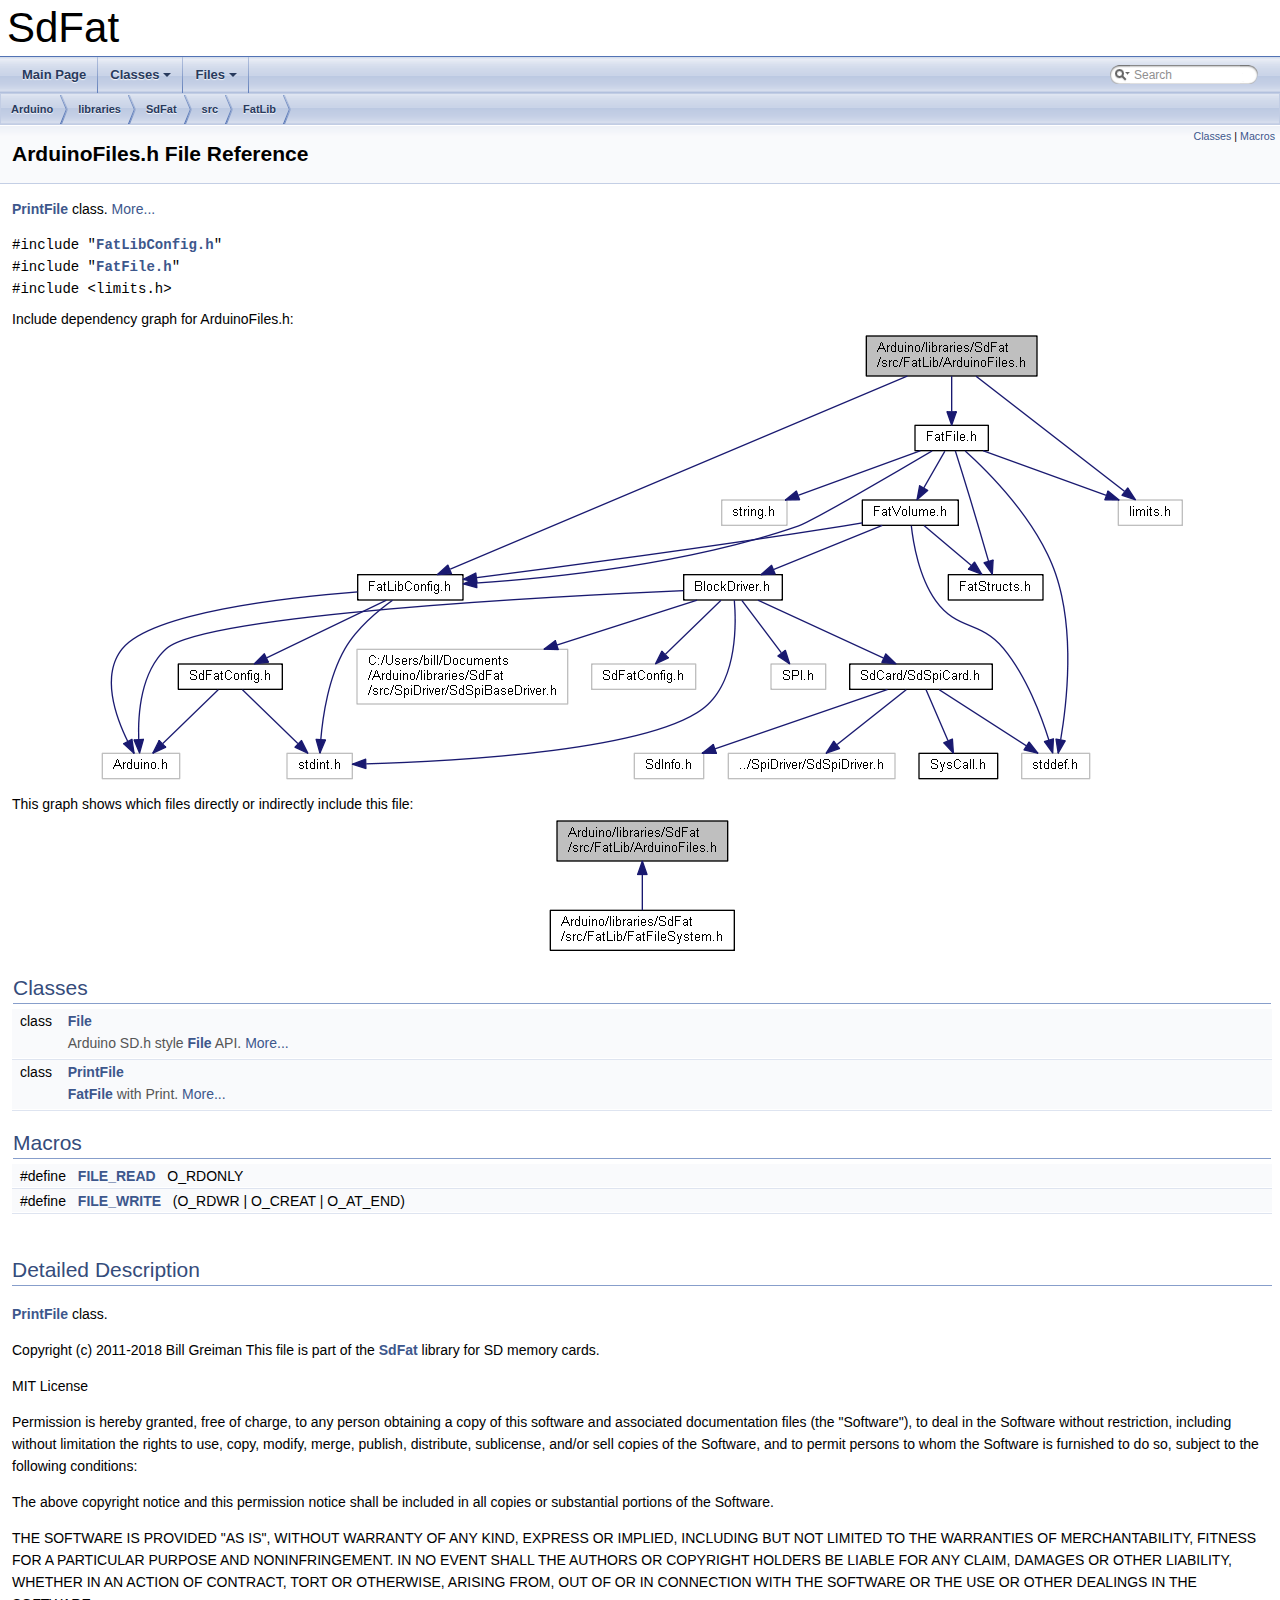
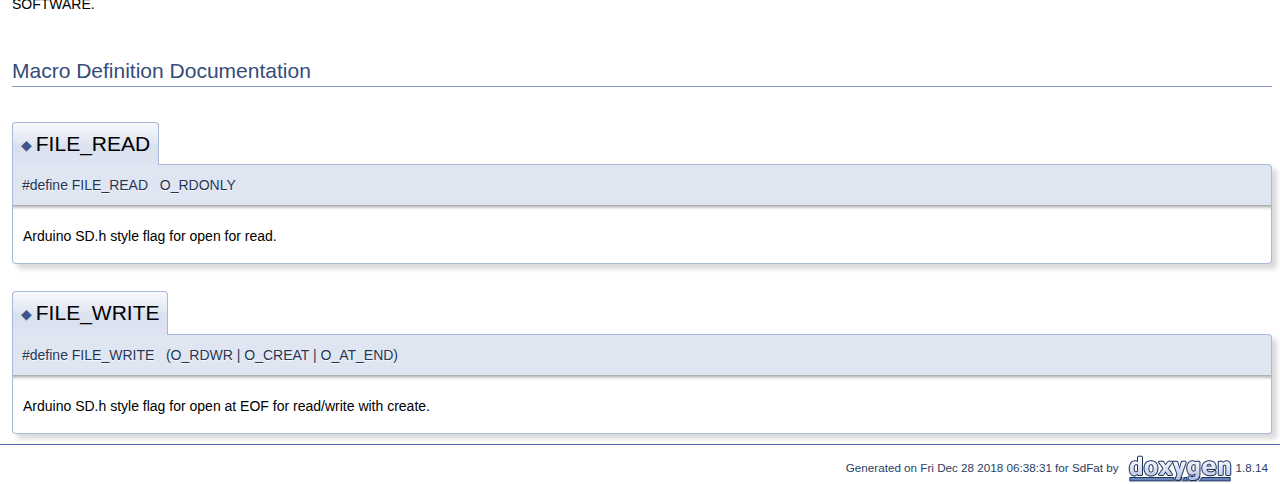
<file: include - Arduino Libraries/SdFat-master/extras/html/_arduino_files_8h.html>
<!DOCTYPE html PUBLIC "-//W3C//DTD XHTML 1.0 Transitional//EN" "http://www.w3.org/TR/xhtml1/DTD/xhtml1-transitional.dtd">
<html xmlns="http://www.w3.org/1999/xhtml">
<head>
<meta http-equiv="Content-Type" content="text/xhtml;charset=UTF-8"/>
<meta http-equiv="X-UA-Compatible" content="IE=9"/>
<meta name="generator" content="Doxygen 1.8.14"/>
<meta name="viewport" content="width=device-width, initial-scale=1"/>
<title>SdFat: Arduino/libraries/SdFat/src/FatLib/ArduinoFiles.h File Reference</title>
<link href="tabs.css" rel="stylesheet" type="text/css"/>
<script type="text/javascript" src="jquery.js"></script>
<script type="text/javascript" src="dynsections.js"></script>
<link href="search/search.css" rel="stylesheet" type="text/css"/>
<script type="text/javascript" src="search/searchdata.js"></script>
<script type="text/javascript" src="search/search.js"></script>
<link href="doxygen.css" rel="stylesheet" type="text/css" />
</head>
<body>
<div id="top"><!-- do not remove this div, it is closed by doxygen! -->
<div id="titlearea">
<table cellspacing="0" cellpadding="0">
 <tbody>
 <tr style="height: 56px;">
  <td id="projectalign" style="padding-left: 0.5em;">
   <div id="projectname">SdFat
   </div>
  </td>
 </tr>
 </tbody>
</table>
</div>
<!-- end header part -->
<!-- Generated by Doxygen 1.8.14 -->
<script type="text/javascript">
/* @license magnet:?xt=urn:btih:cf05388f2679ee054f2beb29a391d25f4e673ac3&amp;dn=gpl-2.0.txt GPL-v2 */
var searchBox = new SearchBox("searchBox", "search",false,'Search');
/* @license-end */
</script>
<script type="text/javascript" src="menudata.js"></script>
<script type="text/javascript" src="menu.js"></script>
<script type="text/javascript">
/* @license magnet:?xt=urn:btih:cf05388f2679ee054f2beb29a391d25f4e673ac3&amp;dn=gpl-2.0.txt GPL-v2 */
$(function() {
  initMenu('',true,false,'search.php','Search');
  $(document).ready(function() { init_search(); });
});
/* @license-end */</script>
<div id="main-nav"></div>
<!-- window showing the filter options -->
<div id="MSearchSelectWindow"
     onmouseover="return searchBox.OnSearchSelectShow()"
     onmouseout="return searchBox.OnSearchSelectHide()"
     onkeydown="return searchBox.OnSearchSelectKey(event)">
</div>

<!-- iframe showing the search results (closed by default) -->
<div id="MSearchResultsWindow">
<iframe src="javascript:void(0)" frameborder="0" 
        name="MSearchResults" id="MSearchResults">
</iframe>
</div>

<div id="nav-path" class="navpath">
  <ul>
<li class="navelem"><a class="el" href="dir_a991eec27578c865874ede3d8ec657c2.html">Arduino</a></li><li class="navelem"><a class="el" href="dir_481cc946b8a81b8d9363a4aad6201160.html">libraries</a></li><li class="navelem"><a class="el" href="dir_1281b15c327061056ab3b326e90c50cf.html">SdFat</a></li><li class="navelem"><a class="el" href="dir_c18d6c86f7b0afecac5c3a8a9885031e.html">src</a></li><li class="navelem"><a class="el" href="dir_7e472674a7b7d2590a789f197241f95f.html">FatLib</a></li>  </ul>
</div>
</div><!-- top -->
<div class="header">
  <div class="summary">
<a href="#nested-classes">Classes</a> &#124;
<a href="#define-members">Macros</a>  </div>
  <div class="headertitle">
<div class="title">ArduinoFiles.h File Reference</div>  </div>
</div><!--header-->
<div class="contents">

<p><a class="el" href="class_print_file.html" title="FatFile with Print. ">PrintFile</a> class.  
<a href="#details">More...</a></p>
<div class="textblock"><code>#include &quot;<a class="el" href="_fat_lib_config_8h.html">FatLibConfig.h</a>&quot;</code><br />
<code>#include &quot;<a class="el" href="_fat_file_8h.html">FatFile.h</a>&quot;</code><br />
<code>#include &lt;limits.h&gt;</code><br />
</div><div class="textblock"><div class="dynheader">
Include dependency graph for ArduinoFiles.h:</div>
<div class="dyncontent">
<div class="center"><img src="_arduino_files_8h__incl.png" border="0" usemap="#_arduino_2libraries_2_sd_fat_2src_2_fat_lib_2_arduino_files_8h" alt=""/></div>
<map name="_arduino_2libraries_2_sd_fat_2src_2_fat_lib_2_arduino_files_8h" id="_arduino_2libraries_2_sd_fat_2src_2_fat_lib_2_arduino_files_8h">
<area shape="rect" id="node2" href="_fat_lib_config_8h.html" title="configuration definitions " alt="" coords="261,244,366,271"/>
<area shape="rect" id="node6" href="_fat_file_8h.html" title="FatFile class. " alt="" coords="818,95,891,121"/>
<area shape="rect" id="node4" href="_sd_fat_config_8h.html" title="configuration definitions " alt="" coords="81,333,185,360"/>
<area shape="rect" id="node10" href="_fat_structs_8h.html" title="FAT file structures. " alt="" coords="851,244,946,271"/>
<area shape="rect" id="node11" href="_fat_volume_8h.html" title="FatVolume class. " alt="" coords="765,169,861,196"/>
<area shape="rect" id="node12" href="_block_driver_8h.html" title="Define block driver. " alt="" coords="587,244,685,271"/>
<area shape="rect" id="node13" href="_sd_spi_card_8h.html" title="SdSpiCard class for V2 SD/SDHC cards. " alt="" coords="753,333,895,360"/>
<area shape="rect" id="node14" href="_sys_call_8h.html" title="SysCall class. " alt="" coords="822,423,901,449"/>
</map>
</div>
</div><div class="textblock"><div class="dynheader">
This graph shows which files directly or indirectly include this file:</div>
<div class="dyncontent">
<div class="center"><img src="_arduino_files_8h__dep__incl.png" border="0" usemap="#_arduino_2libraries_2_sd_fat_2src_2_fat_lib_2_arduino_files_8hdep" alt=""/></div>
<map name="_arduino_2libraries_2_sd_fat_2src_2_fat_lib_2_arduino_files_8hdep" id="_arduino_2libraries_2_sd_fat_2src_2_fat_lib_2_arduino_files_8hdep">
<area shape="rect" id="node2" href="_fat_file_system_8h.html" title="FatFileSystem class. " alt="" coords="5,95,189,136"/>
</map>
</div>
</div><table class="memberdecls">
<tr class="heading"><td colspan="2"><h2 class="groupheader"><a name="nested-classes"></a>
Classes</h2></td></tr>
<tr class="memitem:"><td class="memItemLeft" align="right" valign="top">class &#160;</td><td class="memItemRight" valign="bottom"><a class="el" href="class_file.html">File</a></td></tr>
<tr class="memdesc:"><td class="mdescLeft">&#160;</td><td class="mdescRight">Arduino SD.h style <a class="el" href="class_file.html" title="Arduino SD.h style File API. ">File</a> API.  <a href="class_file.html#details">More...</a><br /></td></tr>
<tr class="separator:"><td class="memSeparator" colspan="2">&#160;</td></tr>
<tr class="memitem:"><td class="memItemLeft" align="right" valign="top">class &#160;</td><td class="memItemRight" valign="bottom"><a class="el" href="class_print_file.html">PrintFile</a></td></tr>
<tr class="memdesc:"><td class="mdescLeft">&#160;</td><td class="mdescRight"><a class="el" href="class_fat_file.html" title="Basic file class. ">FatFile</a> with Print.  <a href="class_print_file.html#details">More...</a><br /></td></tr>
<tr class="separator:"><td class="memSeparator" colspan="2">&#160;</td></tr>
</table><table class="memberdecls">
<tr class="heading"><td colspan="2"><h2 class="groupheader"><a name="define-members"></a>
Macros</h2></td></tr>
<tr class="memitem:ad52d51659a75e25d96fb04d22ff718cb"><td class="memItemLeft" align="right" valign="top">#define&#160;</td><td class="memItemRight" valign="bottom"><a class="el" href="_arduino_files_8h.html#ad52d51659a75e25d96fb04d22ff718cb">FILE_READ</a>&#160;&#160;&#160;O_RDONLY</td></tr>
<tr class="separator:ad52d51659a75e25d96fb04d22ff718cb"><td class="memSeparator" colspan="2">&#160;</td></tr>
<tr class="memitem:ace34e503254fa9004599ddf122264c8f"><td class="memItemLeft" align="right" valign="top">#define&#160;</td><td class="memItemRight" valign="bottom"><a class="el" href="_arduino_files_8h.html#ace34e503254fa9004599ddf122264c8f">FILE_WRITE</a>&#160;&#160;&#160;(O_RDWR | O_CREAT | O_AT_END)</td></tr>
<tr class="separator:ace34e503254fa9004599ddf122264c8f"><td class="memSeparator" colspan="2">&#160;</td></tr>
</table>
<a name="details" id="details"></a><h2 class="groupheader">Detailed Description</h2>
<div class="textblock"><p><a class="el" href="class_print_file.html" title="FatFile with Print. ">PrintFile</a> class. </p>
<p>Copyright (c) 2011-2018 Bill Greiman This file is part of the <a class="el" href="class_sd_fat.html" title="Main file system class for SdFat library. ">SdFat</a> library for SD memory cards.</p>
<p>MIT License</p>
<p>Permission is hereby granted, free of charge, to any person obtaining a copy of this software and associated documentation files (the "Software"), to deal in the Software without restriction, including without limitation the rights to use, copy, modify, merge, publish, distribute, sublicense, and/or sell copies of the Software, and to permit persons to whom the Software is furnished to do so, subject to the following conditions:</p>
<p>The above copyright notice and this permission notice shall be included in all copies or substantial portions of the Software.</p>
<p>THE SOFTWARE IS PROVIDED "AS IS", WITHOUT WARRANTY OF ANY KIND, EXPRESS OR IMPLIED, INCLUDING BUT NOT LIMITED TO THE WARRANTIES OF MERCHANTABILITY, FITNESS FOR A PARTICULAR PURPOSE AND NONINFRINGEMENT. IN NO EVENT SHALL THE AUTHORS OR COPYRIGHT HOLDERS BE LIABLE FOR ANY CLAIM, DAMAGES OR OTHER LIABILITY, WHETHER IN AN ACTION OF CONTRACT, TORT OR OTHERWISE, ARISING FROM, OUT OF OR IN CONNECTION WITH THE SOFTWARE OR THE USE OR OTHER DEALINGS IN THE SOFTWARE. </p>
</div><h2 class="groupheader">Macro Definition Documentation</h2>
<a id="ad52d51659a75e25d96fb04d22ff718cb"></a>
<h2 class="memtitle"><span class="permalink"><a href="#ad52d51659a75e25d96fb04d22ff718cb">&#9670;&nbsp;</a></span>FILE_READ</h2>

<div class="memitem">
<div class="memproto">
      <table class="memname">
        <tr>
          <td class="memname">#define FILE_READ&#160;&#160;&#160;O_RDONLY</td>
        </tr>
      </table>
</div><div class="memdoc">
<p>Arduino SD.h style flag for open for read. </p>

</div>
</div>
<a id="ace34e503254fa9004599ddf122264c8f"></a>
<h2 class="memtitle"><span class="permalink"><a href="#ace34e503254fa9004599ddf122264c8f">&#9670;&nbsp;</a></span>FILE_WRITE</h2>

<div class="memitem">
<div class="memproto">
      <table class="memname">
        <tr>
          <td class="memname">#define FILE_WRITE&#160;&#160;&#160;(O_RDWR | O_CREAT | O_AT_END)</td>
        </tr>
      </table>
</div><div class="memdoc">
<p>Arduino SD.h style flag for open at EOF for read/write with create. </p>

</div>
</div>
</div><!-- contents -->
<!-- start footer part -->
<hr class="footer"/><address class="footer"><small>
Generated on Fri Dec 28 2018 06:38:31 for SdFat by &#160;<a href="http://www.doxygen.org/index.html">
<img class="footer" src="doxygen.png" alt="doxygen"/>
</a> 1.8.14
</small></address>
</body>
</html>
</file>
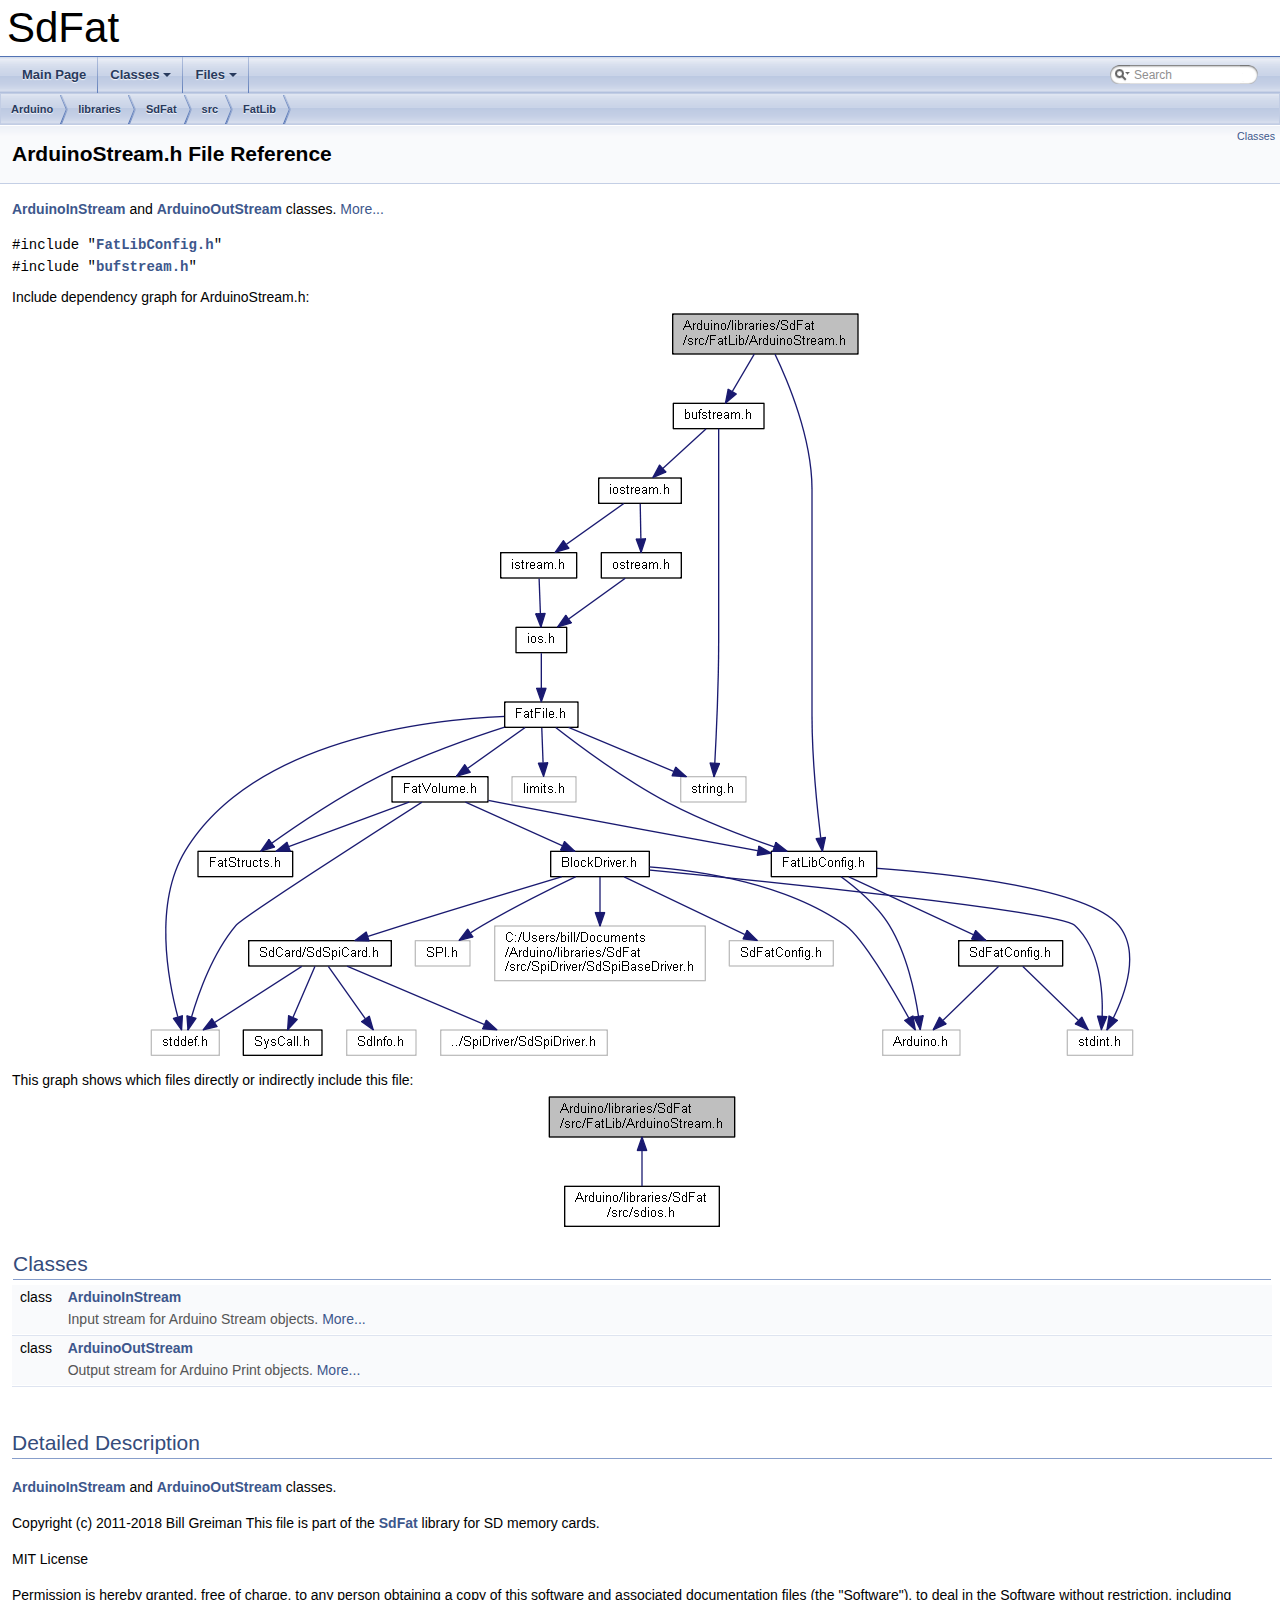
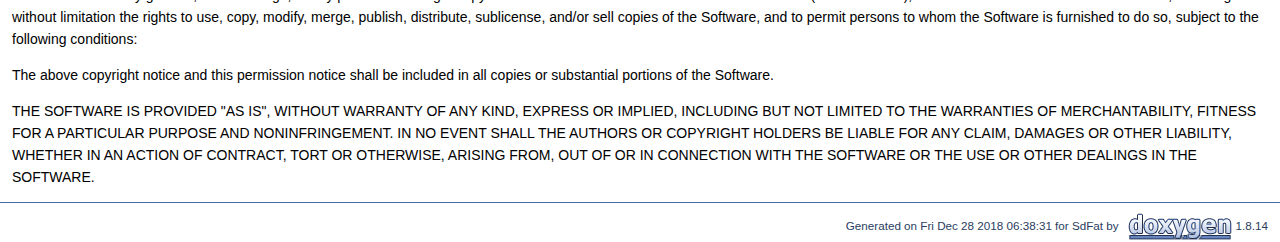
<file: include - Arduino Libraries/SdFat-master/extras/html/_arduino_stream_8h.html>
<!DOCTYPE html PUBLIC "-//W3C//DTD XHTML 1.0 Transitional//EN" "http://www.w3.org/TR/xhtml1/DTD/xhtml1-transitional.dtd">
<html xmlns="http://www.w3.org/1999/xhtml">
<head>
<meta http-equiv="Content-Type" content="text/xhtml;charset=UTF-8"/>
<meta http-equiv="X-UA-Compatible" content="IE=9"/>
<meta name="generator" content="Doxygen 1.8.14"/>
<meta name="viewport" content="width=device-width, initial-scale=1"/>
<title>SdFat: Arduino/libraries/SdFat/src/FatLib/ArduinoStream.h File Reference</title>
<link href="tabs.css" rel="stylesheet" type="text/css"/>
<script type="text/javascript" src="jquery.js"></script>
<script type="text/javascript" src="dynsections.js"></script>
<link href="search/search.css" rel="stylesheet" type="text/css"/>
<script type="text/javascript" src="search/searchdata.js"></script>
<script type="text/javascript" src="search/search.js"></script>
<link href="doxygen.css" rel="stylesheet" type="text/css" />
</head>
<body>
<div id="top"><!-- do not remove this div, it is closed by doxygen! -->
<div id="titlearea">
<table cellspacing="0" cellpadding="0">
 <tbody>
 <tr style="height: 56px;">
  <td id="projectalign" style="padding-left: 0.5em;">
   <div id="projectname">SdFat
   </div>
  </td>
 </tr>
 </tbody>
</table>
</div>
<!-- end header part -->
<!-- Generated by Doxygen 1.8.14 -->
<script type="text/javascript">
/* @license magnet:?xt=urn:btih:cf05388f2679ee054f2beb29a391d25f4e673ac3&amp;dn=gpl-2.0.txt GPL-v2 */
var searchBox = new SearchBox("searchBox", "search",false,'Search');
/* @license-end */
</script>
<script type="text/javascript" src="menudata.js"></script>
<script type="text/javascript" src="menu.js"></script>
<script type="text/javascript">
/* @license magnet:?xt=urn:btih:cf05388f2679ee054f2beb29a391d25f4e673ac3&amp;dn=gpl-2.0.txt GPL-v2 */
$(function() {
  initMenu('',true,false,'search.php','Search');
  $(document).ready(function() { init_search(); });
});
/* @license-end */</script>
<div id="main-nav"></div>
<!-- window showing the filter options -->
<div id="MSearchSelectWindow"
     onmouseover="return searchBox.OnSearchSelectShow()"
     onmouseout="return searchBox.OnSearchSelectHide()"
     onkeydown="return searchBox.OnSearchSelectKey(event)">
</div>

<!-- iframe showing the search results (closed by default) -->
<div id="MSearchResultsWindow">
<iframe src="javascript:void(0)" frameborder="0" 
        name="MSearchResults" id="MSearchResults">
</iframe>
</div>

<div id="nav-path" class="navpath">
  <ul>
<li class="navelem"><a class="el" href="dir_a991eec27578c865874ede3d8ec657c2.html">Arduino</a></li><li class="navelem"><a class="el" href="dir_481cc946b8a81b8d9363a4aad6201160.html">libraries</a></li><li class="navelem"><a class="el" href="dir_1281b15c327061056ab3b326e90c50cf.html">SdFat</a></li><li class="navelem"><a class="el" href="dir_c18d6c86f7b0afecac5c3a8a9885031e.html">src</a></li><li class="navelem"><a class="el" href="dir_7e472674a7b7d2590a789f197241f95f.html">FatLib</a></li>  </ul>
</div>
</div><!-- top -->
<div class="header">
  <div class="summary">
<a href="#nested-classes">Classes</a>  </div>
  <div class="headertitle">
<div class="title">ArduinoStream.h File Reference</div>  </div>
</div><!--header-->
<div class="contents">

<p><a class="el" href="class_arduino_in_stream.html" title="Input stream for Arduino Stream objects. ">ArduinoInStream</a> and <a class="el" href="class_arduino_out_stream.html" title="Output stream for Arduino Print objects. ">ArduinoOutStream</a> classes.  
<a href="#details">More...</a></p>
<div class="textblock"><code>#include &quot;<a class="el" href="_fat_lib_config_8h.html">FatLibConfig.h</a>&quot;</code><br />
<code>#include &quot;<a class="el" href="bufstream_8h.html">bufstream.h</a>&quot;</code><br />
</div><div class="textblock"><div class="dynheader">
Include dependency graph for ArduinoStream.h:</div>
<div class="dyncontent">
<div class="center"><img src="_arduino_stream_8h__incl.png" border="0" usemap="#_arduino_2libraries_2_sd_fat_2src_2_fat_lib_2_arduino_stream_8h" alt=""/></div>
<map name="_arduino_2libraries_2_sd_fat_2src_2_fat_lib_2_arduino_stream_8h" id="_arduino_2libraries_2_sd_fat_2src_2_fat_lib_2_arduino_stream_8h">
<area shape="rect" id="node2" href="_fat_lib_config_8h.html" title="configuration definitions " alt="" coords="625,543,731,569"/>
<area shape="rect" id="node6" href="bufstream_8h.html" title="ibufstream and obufstream classes " alt="" coords="527,95,618,121"/>
<area shape="rect" id="node4" href="_sd_fat_config_8h.html" title="configuration definitions " alt="" coords="813,632,917,659"/>
<area shape="rect" id="node8" href="iostream_8h.html" title="iostream class " alt="" coords="453,169,535,196"/>
<area shape="rect" id="node9" href="istream_8h.html" title="istream class " alt="" coords="355,244,431,271"/>
<area shape="rect" id="node24" href="ostream_8h.html" title="ostream class " alt="" coords="455,244,535,271"/>
<area shape="rect" id="node10" href="ios_8h.html" title="ios_base and ios classes " alt="" coords="370,319,421,345"/>
<area shape="rect" id="node11" href="_fat_file_8h.html" title="FatFile class. " alt="" coords="359,393,432,420"/>
<area shape="rect" id="node14" href="_fat_structs_8h.html" title="FAT file structures. " alt="" coords="52,543,147,569"/>
<area shape="rect" id="node15" href="_fat_volume_8h.html" title="FatVolume class. " alt="" coords="246,468,342,495"/>
<area shape="rect" id="node16" href="_block_driver_8h.html" title="Define block driver. " alt="" coords="405,543,503,569"/>
<area shape="rect" id="node17" href="_sd_spi_card_8h.html" title="SdSpiCard class for V2 SD/SDHC cards. " alt="" coords="103,632,245,659"/>
<area shape="rect" id="node18" href="_sys_call_8h.html" title="SysCall class. " alt="" coords="97,721,176,748"/>
</map>
</div>
</div><div class="textblock"><div class="dynheader">
This graph shows which files directly or indirectly include this file:</div>
<div class="dyncontent">
<div class="center"><img src="_arduino_stream_8h__dep__incl.png" border="0" usemap="#_arduino_2libraries_2_sd_fat_2src_2_fat_lib_2_arduino_stream_8hdep" alt=""/></div>
<map name="_arduino_2libraries_2_sd_fat_2src_2_fat_lib_2_arduino_stream_8hdep" id="_arduino_2libraries_2_sd_fat_2src_2_fat_lib_2_arduino_stream_8hdep">
<area shape="rect" id="node2" href="sdios_8h.html" title="C++ IO Streams features. " alt="" coords="21,95,175,136"/>
</map>
</div>
</div><table class="memberdecls">
<tr class="heading"><td colspan="2"><h2 class="groupheader"><a name="nested-classes"></a>
Classes</h2></td></tr>
<tr class="memitem:"><td class="memItemLeft" align="right" valign="top">class &#160;</td><td class="memItemRight" valign="bottom"><a class="el" href="class_arduino_in_stream.html">ArduinoInStream</a></td></tr>
<tr class="memdesc:"><td class="mdescLeft">&#160;</td><td class="mdescRight">Input stream for Arduino Stream objects.  <a href="class_arduino_in_stream.html#details">More...</a><br /></td></tr>
<tr class="separator:"><td class="memSeparator" colspan="2">&#160;</td></tr>
<tr class="memitem:"><td class="memItemLeft" align="right" valign="top">class &#160;</td><td class="memItemRight" valign="bottom"><a class="el" href="class_arduino_out_stream.html">ArduinoOutStream</a></td></tr>
<tr class="memdesc:"><td class="mdescLeft">&#160;</td><td class="mdescRight">Output stream for Arduino Print objects.  <a href="class_arduino_out_stream.html#details">More...</a><br /></td></tr>
<tr class="separator:"><td class="memSeparator" colspan="2">&#160;</td></tr>
</table>
<a name="details" id="details"></a><h2 class="groupheader">Detailed Description</h2>
<div class="textblock"><p><a class="el" href="class_arduino_in_stream.html" title="Input stream for Arduino Stream objects. ">ArduinoInStream</a> and <a class="el" href="class_arduino_out_stream.html" title="Output stream for Arduino Print objects. ">ArduinoOutStream</a> classes. </p>
<p>Copyright (c) 2011-2018 Bill Greiman This file is part of the <a class="el" href="class_sd_fat.html" title="Main file system class for SdFat library. ">SdFat</a> library for SD memory cards.</p>
<p>MIT License</p>
<p>Permission is hereby granted, free of charge, to any person obtaining a copy of this software and associated documentation files (the "Software"), to deal in the Software without restriction, including without limitation the rights to use, copy, modify, merge, publish, distribute, sublicense, and/or sell copies of the Software, and to permit persons to whom the Software is furnished to do so, subject to the following conditions:</p>
<p>The above copyright notice and this permission notice shall be included in all copies or substantial portions of the Software.</p>
<p>THE SOFTWARE IS PROVIDED "AS IS", WITHOUT WARRANTY OF ANY KIND, EXPRESS OR IMPLIED, INCLUDING BUT NOT LIMITED TO THE WARRANTIES OF MERCHANTABILITY, FITNESS FOR A PARTICULAR PURPOSE AND NONINFRINGEMENT. IN NO EVENT SHALL THE AUTHORS OR COPYRIGHT HOLDERS BE LIABLE FOR ANY CLAIM, DAMAGES OR OTHER LIABILITY, WHETHER IN AN ACTION OF CONTRACT, TORT OR OTHERWISE, ARISING FROM, OUT OF OR IN CONNECTION WITH THE SOFTWARE OR THE USE OR OTHER DEALINGS IN THE SOFTWARE. </p>
</div></div><!-- contents -->
<!-- start footer part -->
<hr class="footer"/><address class="footer"><small>
Generated on Fri Dec 28 2018 06:38:31 for SdFat by &#160;<a href="http://www.doxygen.org/index.html">
<img class="footer" src="doxygen.png" alt="doxygen"/>
</a> 1.8.14
</small></address>
</body>
</html>
</file>
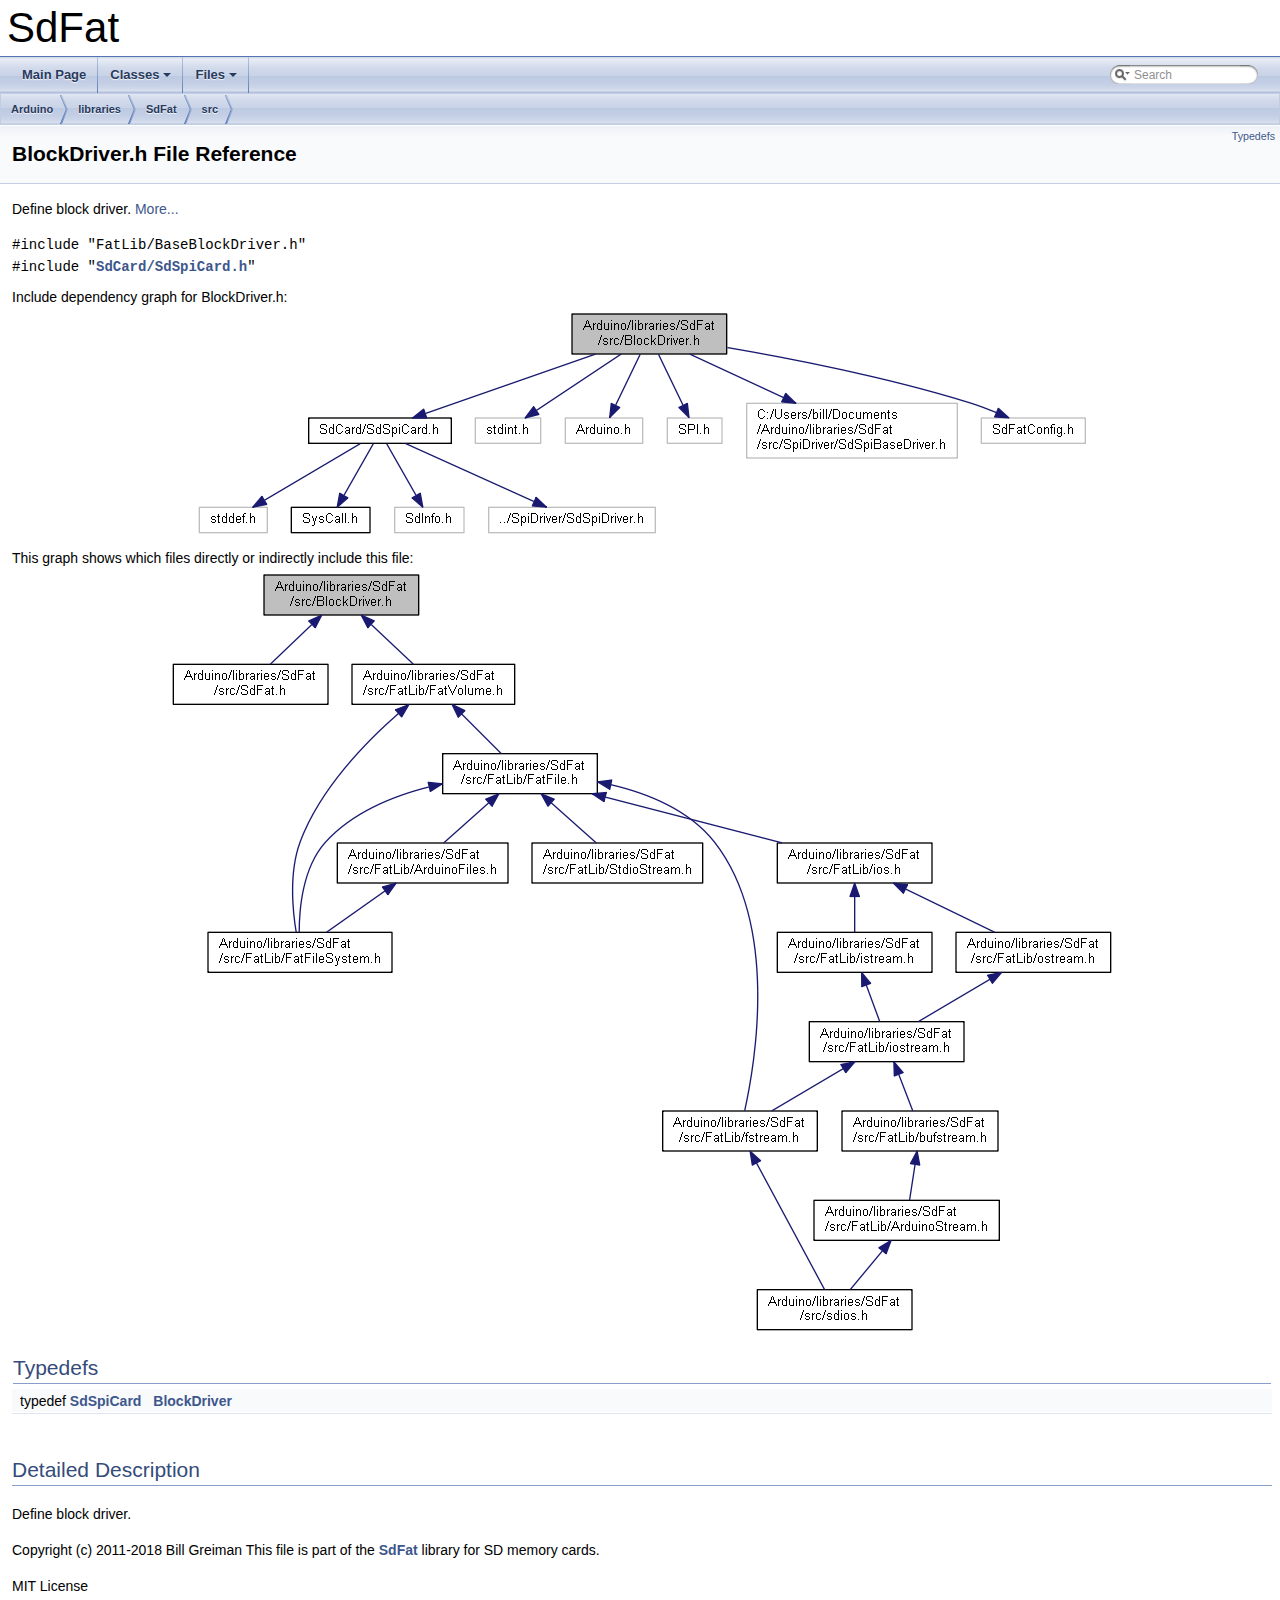
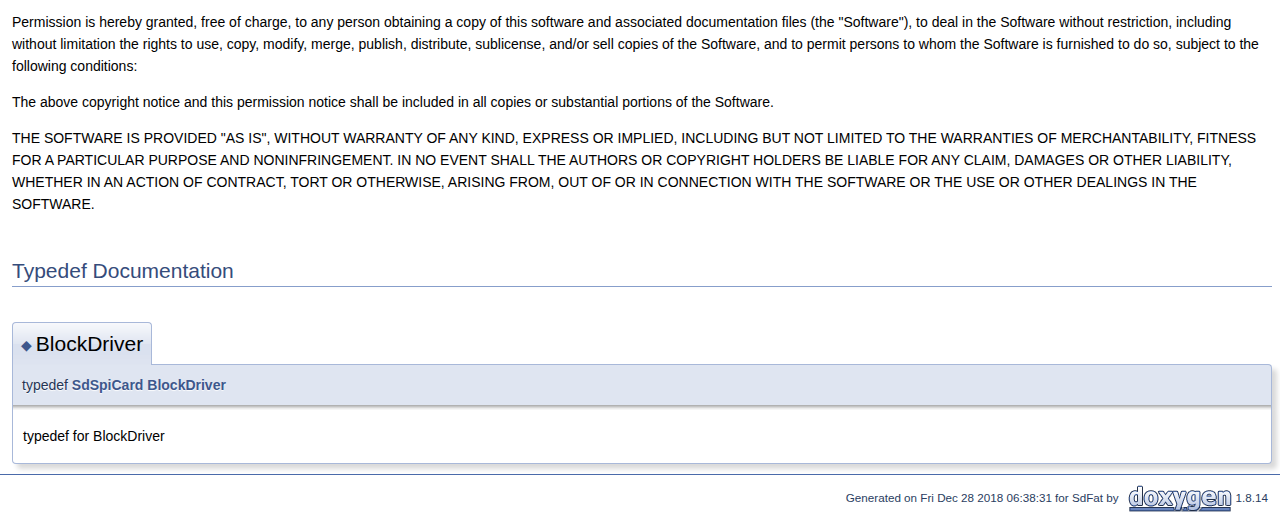
<file: include - Arduino Libraries/SdFat-master/extras/html/_block_driver_8h.html>
<!DOCTYPE html PUBLIC "-//W3C//DTD XHTML 1.0 Transitional//EN" "http://www.w3.org/TR/xhtml1/DTD/xhtml1-transitional.dtd">
<html xmlns="http://www.w3.org/1999/xhtml">
<head>
<meta http-equiv="Content-Type" content="text/xhtml;charset=UTF-8"/>
<meta http-equiv="X-UA-Compatible" content="IE=9"/>
<meta name="generator" content="Doxygen 1.8.14"/>
<meta name="viewport" content="width=device-width, initial-scale=1"/>
<title>SdFat: Arduino/libraries/SdFat/src/BlockDriver.h File Reference</title>
<link href="tabs.css" rel="stylesheet" type="text/css"/>
<script type="text/javascript" src="jquery.js"></script>
<script type="text/javascript" src="dynsections.js"></script>
<link href="search/search.css" rel="stylesheet" type="text/css"/>
<script type="text/javascript" src="search/searchdata.js"></script>
<script type="text/javascript" src="search/search.js"></script>
<link href="doxygen.css" rel="stylesheet" type="text/css" />
</head>
<body>
<div id="top"><!-- do not remove this div, it is closed by doxygen! -->
<div id="titlearea">
<table cellspacing="0" cellpadding="0">
 <tbody>
 <tr style="height: 56px;">
  <td id="projectalign" style="padding-left: 0.5em;">
   <div id="projectname">SdFat
   </div>
  </td>
 </tr>
 </tbody>
</table>
</div>
<!-- end header part -->
<!-- Generated by Doxygen 1.8.14 -->
<script type="text/javascript">
/* @license magnet:?xt=urn:btih:cf05388f2679ee054f2beb29a391d25f4e673ac3&amp;dn=gpl-2.0.txt GPL-v2 */
var searchBox = new SearchBox("searchBox", "search",false,'Search');
/* @license-end */
</script>
<script type="text/javascript" src="menudata.js"></script>
<script type="text/javascript" src="menu.js"></script>
<script type="text/javascript">
/* @license magnet:?xt=urn:btih:cf05388f2679ee054f2beb29a391d25f4e673ac3&amp;dn=gpl-2.0.txt GPL-v2 */
$(function() {
  initMenu('',true,false,'search.php','Search');
  $(document).ready(function() { init_search(); });
});
/* @license-end */</script>
<div id="main-nav"></div>
<!-- window showing the filter options -->
<div id="MSearchSelectWindow"
     onmouseover="return searchBox.OnSearchSelectShow()"
     onmouseout="return searchBox.OnSearchSelectHide()"
     onkeydown="return searchBox.OnSearchSelectKey(event)">
</div>

<!-- iframe showing the search results (closed by default) -->
<div id="MSearchResultsWindow">
<iframe src="javascript:void(0)" frameborder="0" 
        name="MSearchResults" id="MSearchResults">
</iframe>
</div>

<div id="nav-path" class="navpath">
  <ul>
<li class="navelem"><a class="el" href="dir_a991eec27578c865874ede3d8ec657c2.html">Arduino</a></li><li class="navelem"><a class="el" href="dir_481cc946b8a81b8d9363a4aad6201160.html">libraries</a></li><li class="navelem"><a class="el" href="dir_1281b15c327061056ab3b326e90c50cf.html">SdFat</a></li><li class="navelem"><a class="el" href="dir_c18d6c86f7b0afecac5c3a8a9885031e.html">src</a></li>  </ul>
</div>
</div><!-- top -->
<div class="header">
  <div class="summary">
<a href="#typedef-members">Typedefs</a>  </div>
  <div class="headertitle">
<div class="title">BlockDriver.h File Reference</div>  </div>
</div><!--header-->
<div class="contents">

<p>Define block driver.  
<a href="#details">More...</a></p>
<div class="textblock"><code>#include &quot;FatLib/BaseBlockDriver.h&quot;</code><br />
<code>#include &quot;<a class="el" href="_sd_spi_card_8h.html">SdCard/SdSpiCard.h</a>&quot;</code><br />
</div><div class="textblock"><div class="dynheader">
Include dependency graph for BlockDriver.h:</div>
<div class="dyncontent">
<div class="center"><img src="_block_driver_8h__incl.png" border="0" usemap="#_arduino_2libraries_2_sd_fat_2src_2_block_driver_8h" alt=""/></div>
<map name="_arduino_2libraries_2_sd_fat_2src_2_block_driver_8h" id="_arduino_2libraries_2_sd_fat_2src_2_block_driver_8h">
<area shape="rect" id="node2" href="_sd_spi_card_8h.html" title="SdSpiCard class for V2 SD/SDHC cards. " alt="" coords="115,109,257,136"/>
<area shape="rect" id="node4" href="_sys_call_8h.html" title="SysCall class. " alt="" coords="97,199,176,225"/>
</map>
</div>
</div><div class="textblock"><div class="dynheader">
This graph shows which files directly or indirectly include this file:</div>
<div class="dyncontent">
<div class="center"><img src="_block_driver_8h__dep__incl.png" border="0" usemap="#_arduino_2libraries_2_sd_fat_2src_2_block_driver_8hdep" alt=""/></div>
<map name="_arduino_2libraries_2_sd_fat_2src_2_block_driver_8hdep" id="_arduino_2libraries_2_sd_fat_2src_2_block_driver_8hdep">
<area shape="rect" id="node2" href="_sd_fat_8h.html" title="SdFat class. " alt="" coords="5,95,160,136"/>
<area shape="rect" id="node3" href="_fat_volume_8h.html" title="FatVolume class. " alt="" coords="184,95,347,136"/>
<area shape="rect" id="node4" href="_fat_file_8h.html" title="FatFile class. " alt="" coords="275,184,429,225"/>
<area shape="rect" id="node6" href="_fat_file_system_8h.html" title="FatFileSystem class. " alt="" coords="40,363,224,404"/>
<area shape="rect" id="node5" href="_arduino_files_8h.html" title="PrintFile class. " alt="" coords="169,273,340,315"/>
<area shape="rect" id="node7" href="_stdio_stream_8h.html" title="StdioStream class. " alt="" coords="364,273,535,315"/>
<area shape="rect" id="node8" href="fstream_8h.html" title="fstream, ifstream, and ofstream classes " alt="" coords="495,541,649,583"/>
<area shape="rect" id="node10" href="ios_8h.html" title="ios_base and ios classes " alt="" coords="609,273,764,315"/>
<area shape="rect" id="node9" href="sdios_8h.html" title="C++ IO Streams features. " alt="" coords="589,720,744,761"/>
<area shape="rect" id="node11" href="istream_8h.html" title="istream class " alt="" coords="609,363,764,404"/>
<area shape="rect" id="node15" href="ostream_8h.html" title="ostream class " alt="" coords="788,363,943,404"/>
<area shape="rect" id="node12" href="iostream_8h.html" title="iostream class " alt="" coords="641,452,796,493"/>
<area shape="rect" id="node13" href="bufstream_8h.html" title="ibufstream and obufstream classes " alt="" coords="674,541,830,583"/>
<area shape="rect" id="node14" href="_arduino_stream_8h.html" title="ArduinoInStream and ArduinoOutStream classes. " alt="" coords="646,631,831,672"/>
</map>
</div>
</div><table class="memberdecls">
<tr class="heading"><td colspan="2"><h2 class="groupheader"><a name="typedef-members"></a>
Typedefs</h2></td></tr>
<tr class="memitem:ace97f2377acdc471a01f9f7ec1fd6bbb"><td class="memItemLeft" align="right" valign="top">typedef <a class="el" href="class_sd_spi_card.html">SdSpiCard</a>&#160;</td><td class="memItemRight" valign="bottom"><a class="el" href="_block_driver_8h.html#ace97f2377acdc471a01f9f7ec1fd6bbb">BlockDriver</a></td></tr>
<tr class="separator:ace97f2377acdc471a01f9f7ec1fd6bbb"><td class="memSeparator" colspan="2">&#160;</td></tr>
</table>
<a name="details" id="details"></a><h2 class="groupheader">Detailed Description</h2>
<div class="textblock"><p>Define block driver. </p>
<p>Copyright (c) 2011-2018 Bill Greiman This file is part of the <a class="el" href="class_sd_fat.html" title="Main file system class for SdFat library. ">SdFat</a> library for SD memory cards.</p>
<p>MIT License</p>
<p>Permission is hereby granted, free of charge, to any person obtaining a copy of this software and associated documentation files (the "Software"), to deal in the Software without restriction, including without limitation the rights to use, copy, modify, merge, publish, distribute, sublicense, and/or sell copies of the Software, and to permit persons to whom the Software is furnished to do so, subject to the following conditions:</p>
<p>The above copyright notice and this permission notice shall be included in all copies or substantial portions of the Software.</p>
<p>THE SOFTWARE IS PROVIDED "AS IS", WITHOUT WARRANTY OF ANY KIND, EXPRESS OR IMPLIED, INCLUDING BUT NOT LIMITED TO THE WARRANTIES OF MERCHANTABILITY, FITNESS FOR A PARTICULAR PURPOSE AND NONINFRINGEMENT. IN NO EVENT SHALL THE AUTHORS OR COPYRIGHT HOLDERS BE LIABLE FOR ANY CLAIM, DAMAGES OR OTHER LIABILITY, WHETHER IN AN ACTION OF CONTRACT, TORT OR OTHERWISE, ARISING FROM, OUT OF OR IN CONNECTION WITH THE SOFTWARE OR THE USE OR OTHER DEALINGS IN THE SOFTWARE. </p>
</div><h2 class="groupheader">Typedef Documentation</h2>
<a id="ace97f2377acdc471a01f9f7ec1fd6bbb"></a>
<h2 class="memtitle"><span class="permalink"><a href="#ace97f2377acdc471a01f9f7ec1fd6bbb">&#9670;&nbsp;</a></span>BlockDriver</h2>

<div class="memitem">
<div class="memproto">
      <table class="memname">
        <tr>
          <td class="memname">typedef <a class="el" href="class_sd_spi_card.html">SdSpiCard</a> <a class="el" href="_block_driver_8h.html#ace97f2377acdc471a01f9f7ec1fd6bbb">BlockDriver</a></td>
        </tr>
      </table>
</div><div class="memdoc">
<p>typedef for BlockDriver </p>

</div>
</div>
</div><!-- contents -->
<!-- start footer part -->
<hr class="footer"/><address class="footer"><small>
Generated on Fri Dec 28 2018 06:38:31 for SdFat by &#160;<a href="http://www.doxygen.org/index.html">
<img class="footer" src="doxygen.png" alt="doxygen"/>
</a> 1.8.14
</small></address>
</body>
</html>
</file>
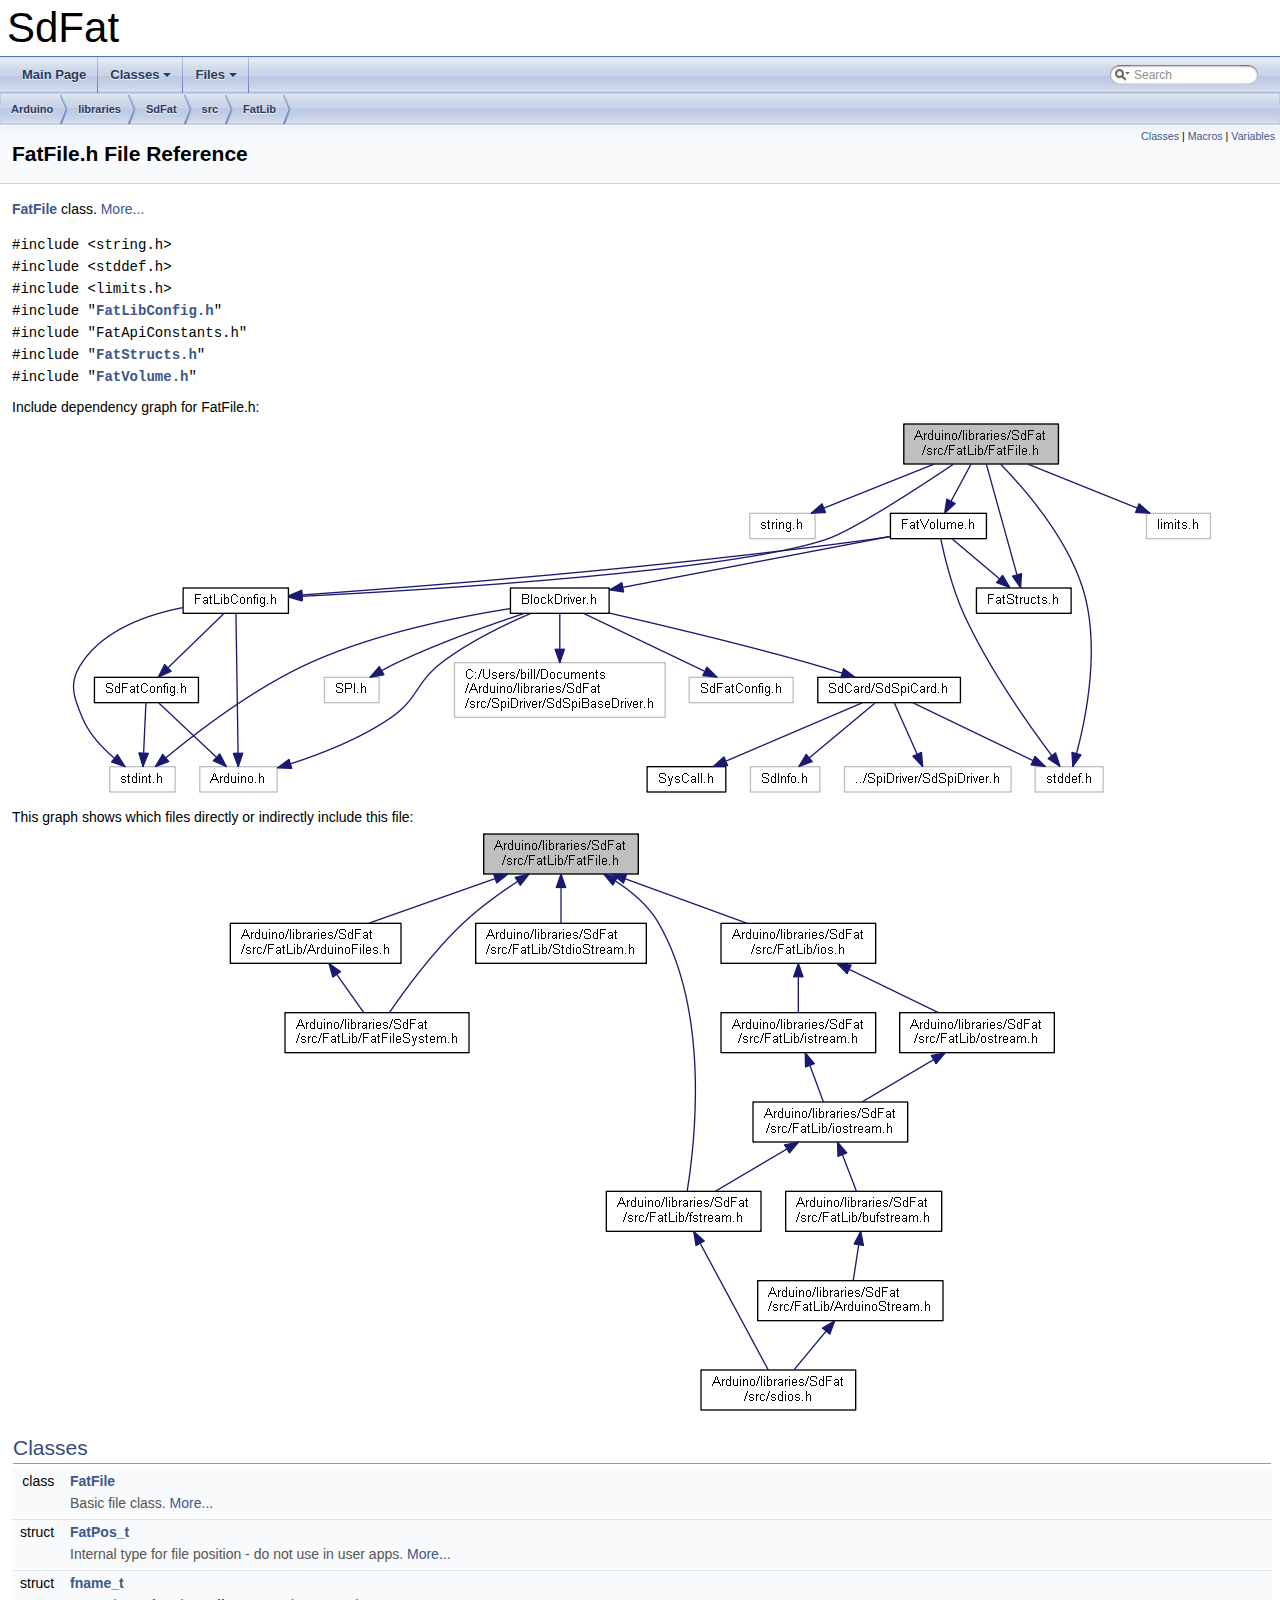
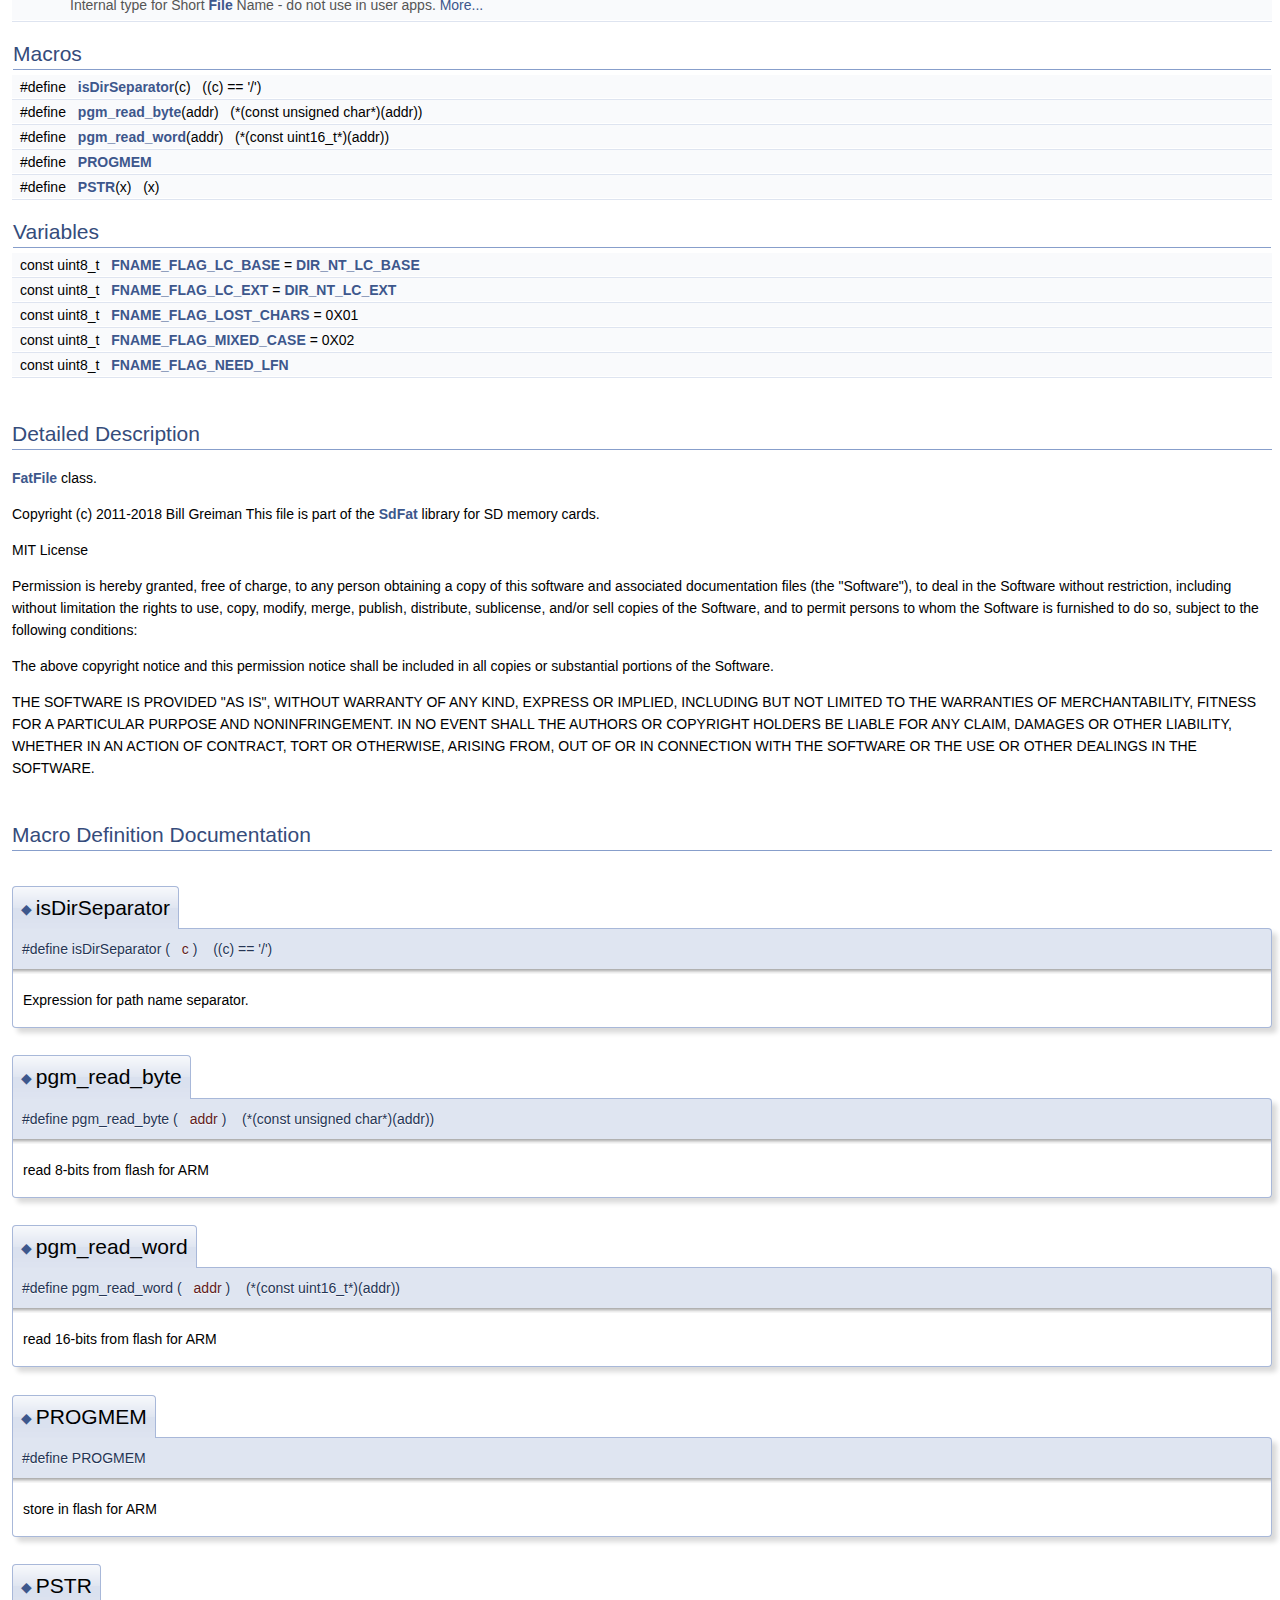
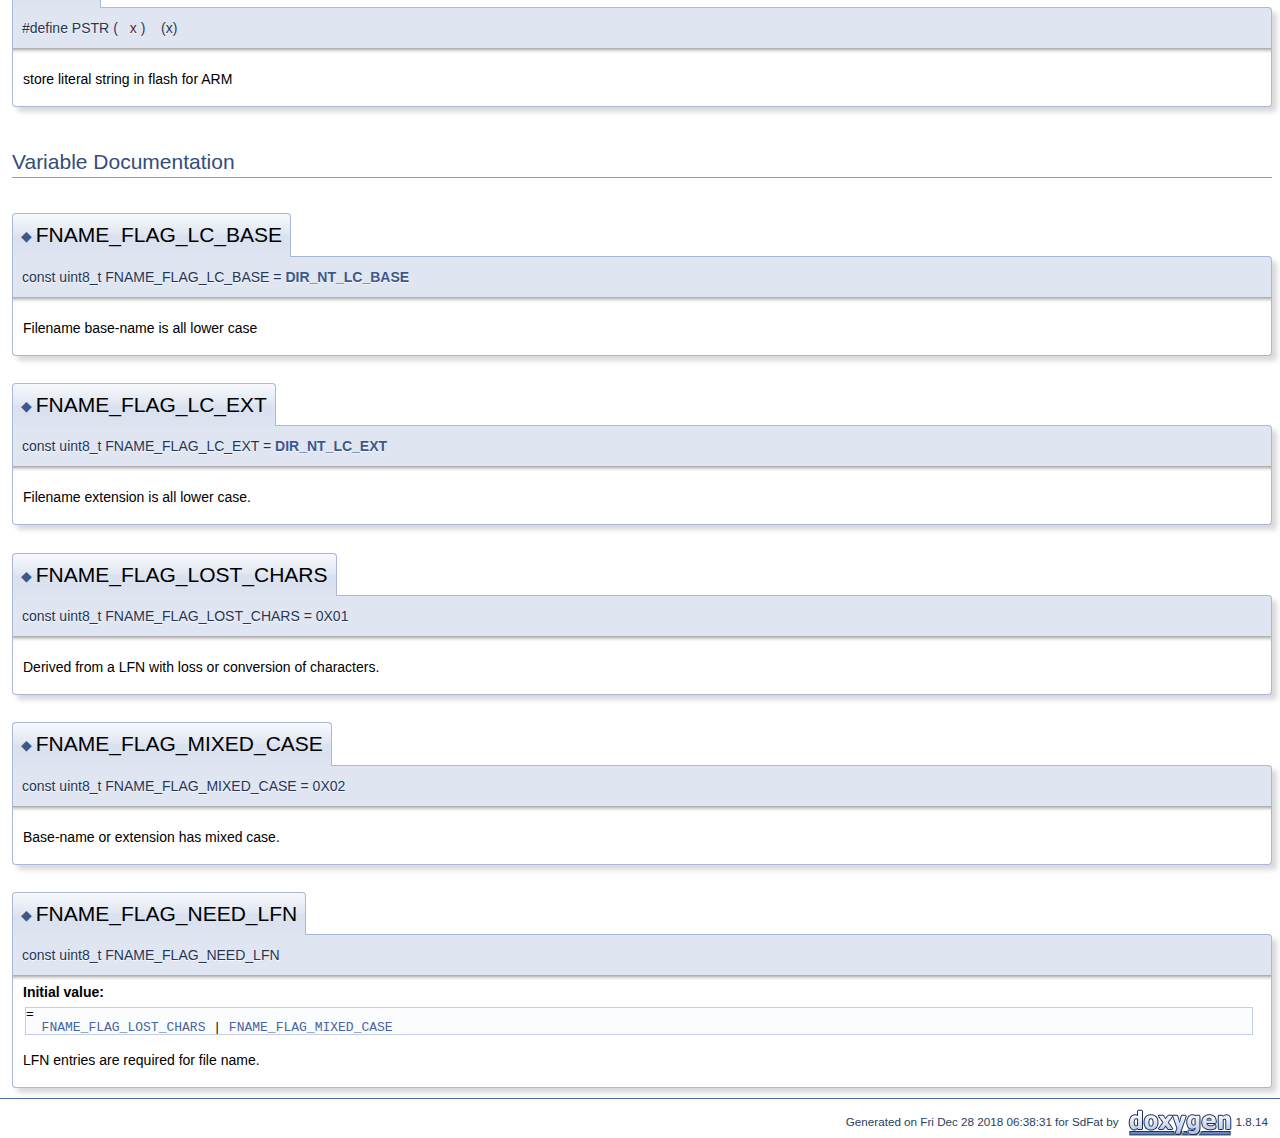
<file: include - Arduino Libraries/SdFat-master/extras/html/_fat_file_8h.html>
<!DOCTYPE html PUBLIC "-//W3C//DTD XHTML 1.0 Transitional//EN" "http://www.w3.org/TR/xhtml1/DTD/xhtml1-transitional.dtd">
<html xmlns="http://www.w3.org/1999/xhtml">
<head>
<meta http-equiv="Content-Type" content="text/xhtml;charset=UTF-8"/>
<meta http-equiv="X-UA-Compatible" content="IE=9"/>
<meta name="generator" content="Doxygen 1.8.14"/>
<meta name="viewport" content="width=device-width, initial-scale=1"/>
<title>SdFat: Arduino/libraries/SdFat/src/FatLib/FatFile.h File Reference</title>
<link href="tabs.css" rel="stylesheet" type="text/css"/>
<script type="text/javascript" src="jquery.js"></script>
<script type="text/javascript" src="dynsections.js"></script>
<link href="search/search.css" rel="stylesheet" type="text/css"/>
<script type="text/javascript" src="search/searchdata.js"></script>
<script type="text/javascript" src="search/search.js"></script>
<link href="doxygen.css" rel="stylesheet" type="text/css" />
</head>
<body>
<div id="top"><!-- do not remove this div, it is closed by doxygen! -->
<div id="titlearea">
<table cellspacing="0" cellpadding="0">
 <tbody>
 <tr style="height: 56px;">
  <td id="projectalign" style="padding-left: 0.5em;">
   <div id="projectname">SdFat
   </div>
  </td>
 </tr>
 </tbody>
</table>
</div>
<!-- end header part -->
<!-- Generated by Doxygen 1.8.14 -->
<script type="text/javascript">
/* @license magnet:?xt=urn:btih:cf05388f2679ee054f2beb29a391d25f4e673ac3&amp;dn=gpl-2.0.txt GPL-v2 */
var searchBox = new SearchBox("searchBox", "search",false,'Search');
/* @license-end */
</script>
<script type="text/javascript" src="menudata.js"></script>
<script type="text/javascript" src="menu.js"></script>
<script type="text/javascript">
/* @license magnet:?xt=urn:btih:cf05388f2679ee054f2beb29a391d25f4e673ac3&amp;dn=gpl-2.0.txt GPL-v2 */
$(function() {
  initMenu('',true,false,'search.php','Search');
  $(document).ready(function() { init_search(); });
});
/* @license-end */</script>
<div id="main-nav"></div>
<!-- window showing the filter options -->
<div id="MSearchSelectWindow"
     onmouseover="return searchBox.OnSearchSelectShow()"
     onmouseout="return searchBox.OnSearchSelectHide()"
     onkeydown="return searchBox.OnSearchSelectKey(event)">
</div>

<!-- iframe showing the search results (closed by default) -->
<div id="MSearchResultsWindow">
<iframe src="javascript:void(0)" frameborder="0" 
        name="MSearchResults" id="MSearchResults">
</iframe>
</div>

<div id="nav-path" class="navpath">
  <ul>
<li class="navelem"><a class="el" href="dir_a991eec27578c865874ede3d8ec657c2.html">Arduino</a></li><li class="navelem"><a class="el" href="dir_481cc946b8a81b8d9363a4aad6201160.html">libraries</a></li><li class="navelem"><a class="el" href="dir_1281b15c327061056ab3b326e90c50cf.html">SdFat</a></li><li class="navelem"><a class="el" href="dir_c18d6c86f7b0afecac5c3a8a9885031e.html">src</a></li><li class="navelem"><a class="el" href="dir_7e472674a7b7d2590a789f197241f95f.html">FatLib</a></li>  </ul>
</div>
</div><!-- top -->
<div class="header">
  <div class="summary">
<a href="#nested-classes">Classes</a> &#124;
<a href="#define-members">Macros</a> &#124;
<a href="#var-members">Variables</a>  </div>
  <div class="headertitle">
<div class="title">FatFile.h File Reference</div>  </div>
</div><!--header-->
<div class="contents">

<p><a class="el" href="class_fat_file.html" title="Basic file class. ">FatFile</a> class.  
<a href="#details">More...</a></p>
<div class="textblock"><code>#include &lt;string.h&gt;</code><br />
<code>#include &lt;stddef.h&gt;</code><br />
<code>#include &lt;limits.h&gt;</code><br />
<code>#include &quot;<a class="el" href="_fat_lib_config_8h.html">FatLibConfig.h</a>&quot;</code><br />
<code>#include &quot;FatApiConstants.h&quot;</code><br />
<code>#include &quot;<a class="el" href="_fat_structs_8h.html">FatStructs.h</a>&quot;</code><br />
<code>#include &quot;<a class="el" href="_fat_volume_8h.html">FatVolume.h</a>&quot;</code><br />
</div><div class="textblock"><div class="dynheader">
Include dependency graph for FatFile.h:</div>
<div class="dyncontent">
<div class="center"><img src="_fat_file_8h__incl.png" border="0" usemap="#_arduino_2libraries_2_sd_fat_2src_2_fat_lib_2_fat_file_8h" alt=""/></div>
<map name="_arduino_2libraries_2_sd_fat_2src_2_fat_lib_2_fat_file_8h" id="_arduino_2libraries_2_sd_fat_2src_2_fat_lib_2_fat_file_8h">
<area shape="rect" id="node5" href="_fat_lib_config_8h.html" title="configuration definitions " alt="" coords="115,169,220,196"/>
<area shape="rect" id="node9" href="_fat_structs_8h.html" title="FAT file structures. " alt="" coords="908,169,1003,196"/>
<area shape="rect" id="node10" href="_fat_volume_8h.html" title="FatVolume class. " alt="" coords="822,95,918,121"/>
<area shape="rect" id="node7" href="_sd_fat_config_8h.html" title="configuration definitions " alt="" coords="26,259,130,285"/>
<area shape="rect" id="node11" href="_block_driver_8h.html" title="Define block driver. " alt="" coords="442,169,541,196"/>
<area shape="rect" id="node12" href="_sd_spi_card_8h.html" title="SdSpiCard class for V2 SD/SDHC cards. " alt="" coords="750,259,892,285"/>
<area shape="rect" id="node13" href="_sys_call_8h.html" title="SysCall class. " alt="" coords="579,348,658,375"/>
</map>
</div>
</div><div class="textblock"><div class="dynheader">
This graph shows which files directly or indirectly include this file:</div>
<div class="dyncontent">
<div class="center"><img src="_fat_file_8h__dep__incl.png" border="0" usemap="#_arduino_2libraries_2_sd_fat_2src_2_fat_lib_2_fat_file_8hdep" alt=""/></div>
<map name="_arduino_2libraries_2_sd_fat_2src_2_fat_lib_2_fat_file_8hdep" id="_arduino_2libraries_2_sd_fat_2src_2_fat_lib_2_fat_file_8hdep">
<area shape="rect" id="node2" href="_arduino_files_8h.html" title="PrintFile class. " alt="" coords="5,95,176,136"/>
<area shape="rect" id="node3" href="_fat_file_system_8h.html" title="FatFileSystem class. " alt="" coords="60,184,244,225"/>
<area shape="rect" id="node4" href="_stdio_stream_8h.html" title="StdioStream class. " alt="" coords="251,95,421,136"/>
<area shape="rect" id="node5" href="fstream_8h.html" title="fstream, ifstream, and ofstream classes " alt="" coords="381,363,536,404"/>
<area shape="rect" id="node7" href="ios_8h.html" title="ios_base and ios classes " alt="" coords="496,95,651,136"/>
<area shape="rect" id="node6" href="sdios_8h.html" title="C++ IO Streams features. " alt="" coords="476,541,631,583"/>
<area shape="rect" id="node8" href="istream_8h.html" title="istream class " alt="" coords="496,184,651,225"/>
<area shape="rect" id="node12" href="ostream_8h.html" title="ostream class " alt="" coords="675,184,829,225"/>
<area shape="rect" id="node9" href="iostream_8h.html" title="iostream class " alt="" coords="528,273,683,315"/>
<area shape="rect" id="node10" href="bufstream_8h.html" title="ibufstream and obufstream classes " alt="" coords="561,363,717,404"/>
<area shape="rect" id="node11" href="_arduino_stream_8h.html" title="ArduinoInStream and ArduinoOutStream classes. " alt="" coords="533,452,718,493"/>
</map>
</div>
</div><table class="memberdecls">
<tr class="heading"><td colspan="2"><h2 class="groupheader"><a name="nested-classes"></a>
Classes</h2></td></tr>
<tr class="memitem:"><td class="memItemLeft" align="right" valign="top">class &#160;</td><td class="memItemRight" valign="bottom"><a class="el" href="class_fat_file.html">FatFile</a></td></tr>
<tr class="memdesc:"><td class="mdescLeft">&#160;</td><td class="mdescRight">Basic file class.  <a href="class_fat_file.html#details">More...</a><br /></td></tr>
<tr class="separator:"><td class="memSeparator" colspan="2">&#160;</td></tr>
<tr class="memitem:"><td class="memItemLeft" align="right" valign="top">struct &#160;</td><td class="memItemRight" valign="bottom"><a class="el" href="struct_fat_pos__t.html">FatPos_t</a></td></tr>
<tr class="memdesc:"><td class="mdescLeft">&#160;</td><td class="mdescRight">Internal type for file position - do not use in user apps.  <a href="struct_fat_pos__t.html#details">More...</a><br /></td></tr>
<tr class="separator:"><td class="memSeparator" colspan="2">&#160;</td></tr>
<tr class="memitem:"><td class="memItemLeft" align="right" valign="top">struct &#160;</td><td class="memItemRight" valign="bottom"><a class="el" href="structfname__t.html">fname_t</a></td></tr>
<tr class="memdesc:"><td class="mdescLeft">&#160;</td><td class="mdescRight">Internal type for Short <a class="el" href="class_file.html" title="Arduino SD.h style File API. ">File</a> Name - do not use in user apps.  <a href="structfname__t.html#details">More...</a><br /></td></tr>
<tr class="separator:"><td class="memSeparator" colspan="2">&#160;</td></tr>
</table><table class="memberdecls">
<tr class="heading"><td colspan="2"><h2 class="groupheader"><a name="define-members"></a>
Macros</h2></td></tr>
<tr class="memitem:a9f85580ad6f1dfc86fff09a58ff0a1c0"><td class="memItemLeft" align="right" valign="top">#define&#160;</td><td class="memItemRight" valign="bottom"><a class="el" href="_fat_file_8h.html#a9f85580ad6f1dfc86fff09a58ff0a1c0">isDirSeparator</a>(c)&#160;&#160;&#160;((c) == '/')</td></tr>
<tr class="separator:a9f85580ad6f1dfc86fff09a58ff0a1c0"><td class="memSeparator" colspan="2">&#160;</td></tr>
<tr class="memitem:a48c60b057902adf805797f183286728d"><td class="memItemLeft" align="right" valign="top">#define&#160;</td><td class="memItemRight" valign="bottom"><a class="el" href="_fat_file_8h.html#a48c60b057902adf805797f183286728d">pgm_read_byte</a>(addr)&#160;&#160;&#160;(*(const unsigned char*)(addr))</td></tr>
<tr class="separator:a48c60b057902adf805797f183286728d"><td class="memSeparator" colspan="2">&#160;</td></tr>
<tr class="memitem:a910fb5f01313d339d3b835d45e1e5ad0"><td class="memItemLeft" align="right" valign="top">#define&#160;</td><td class="memItemRight" valign="bottom"><a class="el" href="_fat_file_8h.html#a910fb5f01313d339d3b835d45e1e5ad0">pgm_read_word</a>(addr)&#160;&#160;&#160;(*(const uint16_t*)(addr))</td></tr>
<tr class="separator:a910fb5f01313d339d3b835d45e1e5ad0"><td class="memSeparator" colspan="2">&#160;</td></tr>
<tr class="memitem:a75acaba9e781937468d0911423bc0c35"><td class="memItemLeft" align="right" valign="top">#define&#160;</td><td class="memItemRight" valign="bottom"><a class="el" href="_fat_file_8h.html#a75acaba9e781937468d0911423bc0c35">PROGMEM</a></td></tr>
<tr class="separator:a75acaba9e781937468d0911423bc0c35"><td class="memSeparator" colspan="2">&#160;</td></tr>
<tr class="memitem:a9c00057fd19e916cc1aa0a5949336beb"><td class="memItemLeft" align="right" valign="top">#define&#160;</td><td class="memItemRight" valign="bottom"><a class="el" href="_fat_file_8h.html#a9c00057fd19e916cc1aa0a5949336beb">PSTR</a>(x)&#160;&#160;&#160;(x)</td></tr>
<tr class="separator:a9c00057fd19e916cc1aa0a5949336beb"><td class="memSeparator" colspan="2">&#160;</td></tr>
</table><table class="memberdecls">
<tr class="heading"><td colspan="2"><h2 class="groupheader"><a name="var-members"></a>
Variables</h2></td></tr>
<tr class="memitem:a79e43960e1b4eecf274f5faea9c3168c"><td class="memItemLeft" align="right" valign="top">const uint8_t&#160;</td><td class="memItemRight" valign="bottom"><a class="el" href="_fat_file_8h.html#a79e43960e1b4eecf274f5faea9c3168c">FNAME_FLAG_LC_BASE</a> = <a class="el" href="_fat_structs_8h.html#a39f9b8960dba007b537e9b71c25384fe">DIR_NT_LC_BASE</a></td></tr>
<tr class="separator:a79e43960e1b4eecf274f5faea9c3168c"><td class="memSeparator" colspan="2">&#160;</td></tr>
<tr class="memitem:a135b7572768b09661aa38afaceec7296"><td class="memItemLeft" align="right" valign="top">const uint8_t&#160;</td><td class="memItemRight" valign="bottom"><a class="el" href="_fat_file_8h.html#a135b7572768b09661aa38afaceec7296">FNAME_FLAG_LC_EXT</a> = <a class="el" href="_fat_structs_8h.html#a8766a8bbab6ad3da38c1b308545d7572">DIR_NT_LC_EXT</a></td></tr>
<tr class="separator:a135b7572768b09661aa38afaceec7296"><td class="memSeparator" colspan="2">&#160;</td></tr>
<tr class="memitem:acd45286b7dfc5ba68be18c8c3a9d298d"><td class="memItemLeft" align="right" valign="top">const uint8_t&#160;</td><td class="memItemRight" valign="bottom"><a class="el" href="_fat_file_8h.html#acd45286b7dfc5ba68be18c8c3a9d298d">FNAME_FLAG_LOST_CHARS</a> = 0X01</td></tr>
<tr class="separator:acd45286b7dfc5ba68be18c8c3a9d298d"><td class="memSeparator" colspan="2">&#160;</td></tr>
<tr class="memitem:a63994c21f3b723a55247f063a1b01c9c"><td class="memItemLeft" align="right" valign="top">const uint8_t&#160;</td><td class="memItemRight" valign="bottom"><a class="el" href="_fat_file_8h.html#a63994c21f3b723a55247f063a1b01c9c">FNAME_FLAG_MIXED_CASE</a> = 0X02</td></tr>
<tr class="separator:a63994c21f3b723a55247f063a1b01c9c"><td class="memSeparator" colspan="2">&#160;</td></tr>
<tr class="memitem:a1a041207a19d2fd9a1e2739343ccb29b"><td class="memItemLeft" align="right" valign="top">const uint8_t&#160;</td><td class="memItemRight" valign="bottom"><a class="el" href="_fat_file_8h.html#a1a041207a19d2fd9a1e2739343ccb29b">FNAME_FLAG_NEED_LFN</a></td></tr>
<tr class="separator:a1a041207a19d2fd9a1e2739343ccb29b"><td class="memSeparator" colspan="2">&#160;</td></tr>
</table>
<a name="details" id="details"></a><h2 class="groupheader">Detailed Description</h2>
<div class="textblock"><p><a class="el" href="class_fat_file.html" title="Basic file class. ">FatFile</a> class. </p>
<p>Copyright (c) 2011-2018 Bill Greiman This file is part of the <a class="el" href="class_sd_fat.html" title="Main file system class for SdFat library. ">SdFat</a> library for SD memory cards.</p>
<p>MIT License</p>
<p>Permission is hereby granted, free of charge, to any person obtaining a copy of this software and associated documentation files (the "Software"), to deal in the Software without restriction, including without limitation the rights to use, copy, modify, merge, publish, distribute, sublicense, and/or sell copies of the Software, and to permit persons to whom the Software is furnished to do so, subject to the following conditions:</p>
<p>The above copyright notice and this permission notice shall be included in all copies or substantial portions of the Software.</p>
<p>THE SOFTWARE IS PROVIDED "AS IS", WITHOUT WARRANTY OF ANY KIND, EXPRESS OR IMPLIED, INCLUDING BUT NOT LIMITED TO THE WARRANTIES OF MERCHANTABILITY, FITNESS FOR A PARTICULAR PURPOSE AND NONINFRINGEMENT. IN NO EVENT SHALL THE AUTHORS OR COPYRIGHT HOLDERS BE LIABLE FOR ANY CLAIM, DAMAGES OR OTHER LIABILITY, WHETHER IN AN ACTION OF CONTRACT, TORT OR OTHERWISE, ARISING FROM, OUT OF OR IN CONNECTION WITH THE SOFTWARE OR THE USE OR OTHER DEALINGS IN THE SOFTWARE. </p>
</div><h2 class="groupheader">Macro Definition Documentation</h2>
<a id="a9f85580ad6f1dfc86fff09a58ff0a1c0"></a>
<h2 class="memtitle"><span class="permalink"><a href="#a9f85580ad6f1dfc86fff09a58ff0a1c0">&#9670;&nbsp;</a></span>isDirSeparator</h2>

<div class="memitem">
<div class="memproto">
      <table class="memname">
        <tr>
          <td class="memname">#define isDirSeparator</td>
          <td>(</td>
          <td class="paramtype">&#160;</td>
          <td class="paramname">c</td><td>)</td>
          <td>&#160;&#160;&#160;((c) == '/')</td>
        </tr>
      </table>
</div><div class="memdoc">
<p>Expression for path name separator. </p>

</div>
</div>
<a id="a48c60b057902adf805797f183286728d"></a>
<h2 class="memtitle"><span class="permalink"><a href="#a48c60b057902adf805797f183286728d">&#9670;&nbsp;</a></span>pgm_read_byte</h2>

<div class="memitem">
<div class="memproto">
      <table class="memname">
        <tr>
          <td class="memname">#define pgm_read_byte</td>
          <td>(</td>
          <td class="paramtype">&#160;</td>
          <td class="paramname">addr</td><td>)</td>
          <td>&#160;&#160;&#160;(*(const unsigned char*)(addr))</td>
        </tr>
      </table>
</div><div class="memdoc">
<p>read 8-bits from flash for ARM </p>

</div>
</div>
<a id="a910fb5f01313d339d3b835d45e1e5ad0"></a>
<h2 class="memtitle"><span class="permalink"><a href="#a910fb5f01313d339d3b835d45e1e5ad0">&#9670;&nbsp;</a></span>pgm_read_word</h2>

<div class="memitem">
<div class="memproto">
      <table class="memname">
        <tr>
          <td class="memname">#define pgm_read_word</td>
          <td>(</td>
          <td class="paramtype">&#160;</td>
          <td class="paramname">addr</td><td>)</td>
          <td>&#160;&#160;&#160;(*(const uint16_t*)(addr))</td>
        </tr>
      </table>
</div><div class="memdoc">
<p>read 16-bits from flash for ARM </p>

</div>
</div>
<a id="a75acaba9e781937468d0911423bc0c35"></a>
<h2 class="memtitle"><span class="permalink"><a href="#a75acaba9e781937468d0911423bc0c35">&#9670;&nbsp;</a></span>PROGMEM</h2>

<div class="memitem">
<div class="memproto">
      <table class="memname">
        <tr>
          <td class="memname">#define PROGMEM</td>
        </tr>
      </table>
</div><div class="memdoc">
<p>store in flash for ARM </p>

</div>
</div>
<a id="a9c00057fd19e916cc1aa0a5949336beb"></a>
<h2 class="memtitle"><span class="permalink"><a href="#a9c00057fd19e916cc1aa0a5949336beb">&#9670;&nbsp;</a></span>PSTR</h2>

<div class="memitem">
<div class="memproto">
      <table class="memname">
        <tr>
          <td class="memname">#define PSTR</td>
          <td>(</td>
          <td class="paramtype">&#160;</td>
          <td class="paramname">x</td><td>)</td>
          <td>&#160;&#160;&#160;(x)</td>
        </tr>
      </table>
</div><div class="memdoc">
<p>store literal string in flash for ARM </p>

</div>
</div>
<h2 class="groupheader">Variable Documentation</h2>
<a id="a79e43960e1b4eecf274f5faea9c3168c"></a>
<h2 class="memtitle"><span class="permalink"><a href="#a79e43960e1b4eecf274f5faea9c3168c">&#9670;&nbsp;</a></span>FNAME_FLAG_LC_BASE</h2>

<div class="memitem">
<div class="memproto">
      <table class="memname">
        <tr>
          <td class="memname">const uint8_t FNAME_FLAG_LC_BASE = <a class="el" href="_fat_structs_8h.html#a39f9b8960dba007b537e9b71c25384fe">DIR_NT_LC_BASE</a></td>
        </tr>
      </table>
</div><div class="memdoc">
<p>Filename base-name is all lower case </p>

</div>
</div>
<a id="a135b7572768b09661aa38afaceec7296"></a>
<h2 class="memtitle"><span class="permalink"><a href="#a135b7572768b09661aa38afaceec7296">&#9670;&nbsp;</a></span>FNAME_FLAG_LC_EXT</h2>

<div class="memitem">
<div class="memproto">
      <table class="memname">
        <tr>
          <td class="memname">const uint8_t FNAME_FLAG_LC_EXT = <a class="el" href="_fat_structs_8h.html#a8766a8bbab6ad3da38c1b308545d7572">DIR_NT_LC_EXT</a></td>
        </tr>
      </table>
</div><div class="memdoc">
<p>Filename extension is all lower case. </p>

</div>
</div>
<a id="acd45286b7dfc5ba68be18c8c3a9d298d"></a>
<h2 class="memtitle"><span class="permalink"><a href="#acd45286b7dfc5ba68be18c8c3a9d298d">&#9670;&nbsp;</a></span>FNAME_FLAG_LOST_CHARS</h2>

<div class="memitem">
<div class="memproto">
      <table class="memname">
        <tr>
          <td class="memname">const uint8_t FNAME_FLAG_LOST_CHARS = 0X01</td>
        </tr>
      </table>
</div><div class="memdoc">
<p>Derived from a LFN with loss or conversion of characters. </p>

</div>
</div>
<a id="a63994c21f3b723a55247f063a1b01c9c"></a>
<h2 class="memtitle"><span class="permalink"><a href="#a63994c21f3b723a55247f063a1b01c9c">&#9670;&nbsp;</a></span>FNAME_FLAG_MIXED_CASE</h2>

<div class="memitem">
<div class="memproto">
      <table class="memname">
        <tr>
          <td class="memname">const uint8_t FNAME_FLAG_MIXED_CASE = 0X02</td>
        </tr>
      </table>
</div><div class="memdoc">
<p>Base-name or extension has mixed case. </p>

</div>
</div>
<a id="a1a041207a19d2fd9a1e2739343ccb29b"></a>
<h2 class="memtitle"><span class="permalink"><a href="#a1a041207a19d2fd9a1e2739343ccb29b">&#9670;&nbsp;</a></span>FNAME_FLAG_NEED_LFN</h2>

<div class="memitem">
<div class="memproto">
      <table class="memname">
        <tr>
          <td class="memname">const uint8_t FNAME_FLAG_NEED_LFN</td>
        </tr>
      </table>
</div><div class="memdoc">
<b>Initial value:</b><div class="fragment"><div class="line">=</div><div class="line">  <a class="code" href="_fat_file_8h.html#acd45286b7dfc5ba68be18c8c3a9d298d">FNAME_FLAG_LOST_CHARS</a> | <a class="code" href="_fat_file_8h.html#a63994c21f3b723a55247f063a1b01c9c">FNAME_FLAG_MIXED_CASE</a></div><div class="ttc" id="_fat_file_8h_html_a63994c21f3b723a55247f063a1b01c9c"><div class="ttname"><a href="_fat_file_8h.html#a63994c21f3b723a55247f063a1b01c9c">FNAME_FLAG_MIXED_CASE</a></div><div class="ttdeci">const uint8_t FNAME_FLAG_MIXED_CASE</div><div class="ttdef"><b>Definition:</b> FatFile.h:97</div></div>
<div class="ttc" id="_fat_file_8h_html_acd45286b7dfc5ba68be18c8c3a9d298d"><div class="ttname"><a href="_fat_file_8h.html#acd45286b7dfc5ba68be18c8c3a9d298d">FNAME_FLAG_LOST_CHARS</a></div><div class="ttdeci">const uint8_t FNAME_FLAG_LOST_CHARS</div><div class="ttdef"><b>Definition:</b> FatFile.h:95</div></div>
</div><!-- fragment --><p>LFN entries are required for file name. </p>

</div>
</div>
</div><!-- contents -->
<!-- start footer part -->
<hr class="footer"/><address class="footer"><small>
Generated on Fri Dec 28 2018 06:38:31 for SdFat by &#160;<a href="http://www.doxygen.org/index.html">
<img class="footer" src="doxygen.png" alt="doxygen"/>
</a> 1.8.14
</small></address>
</body>
</html>
</file>
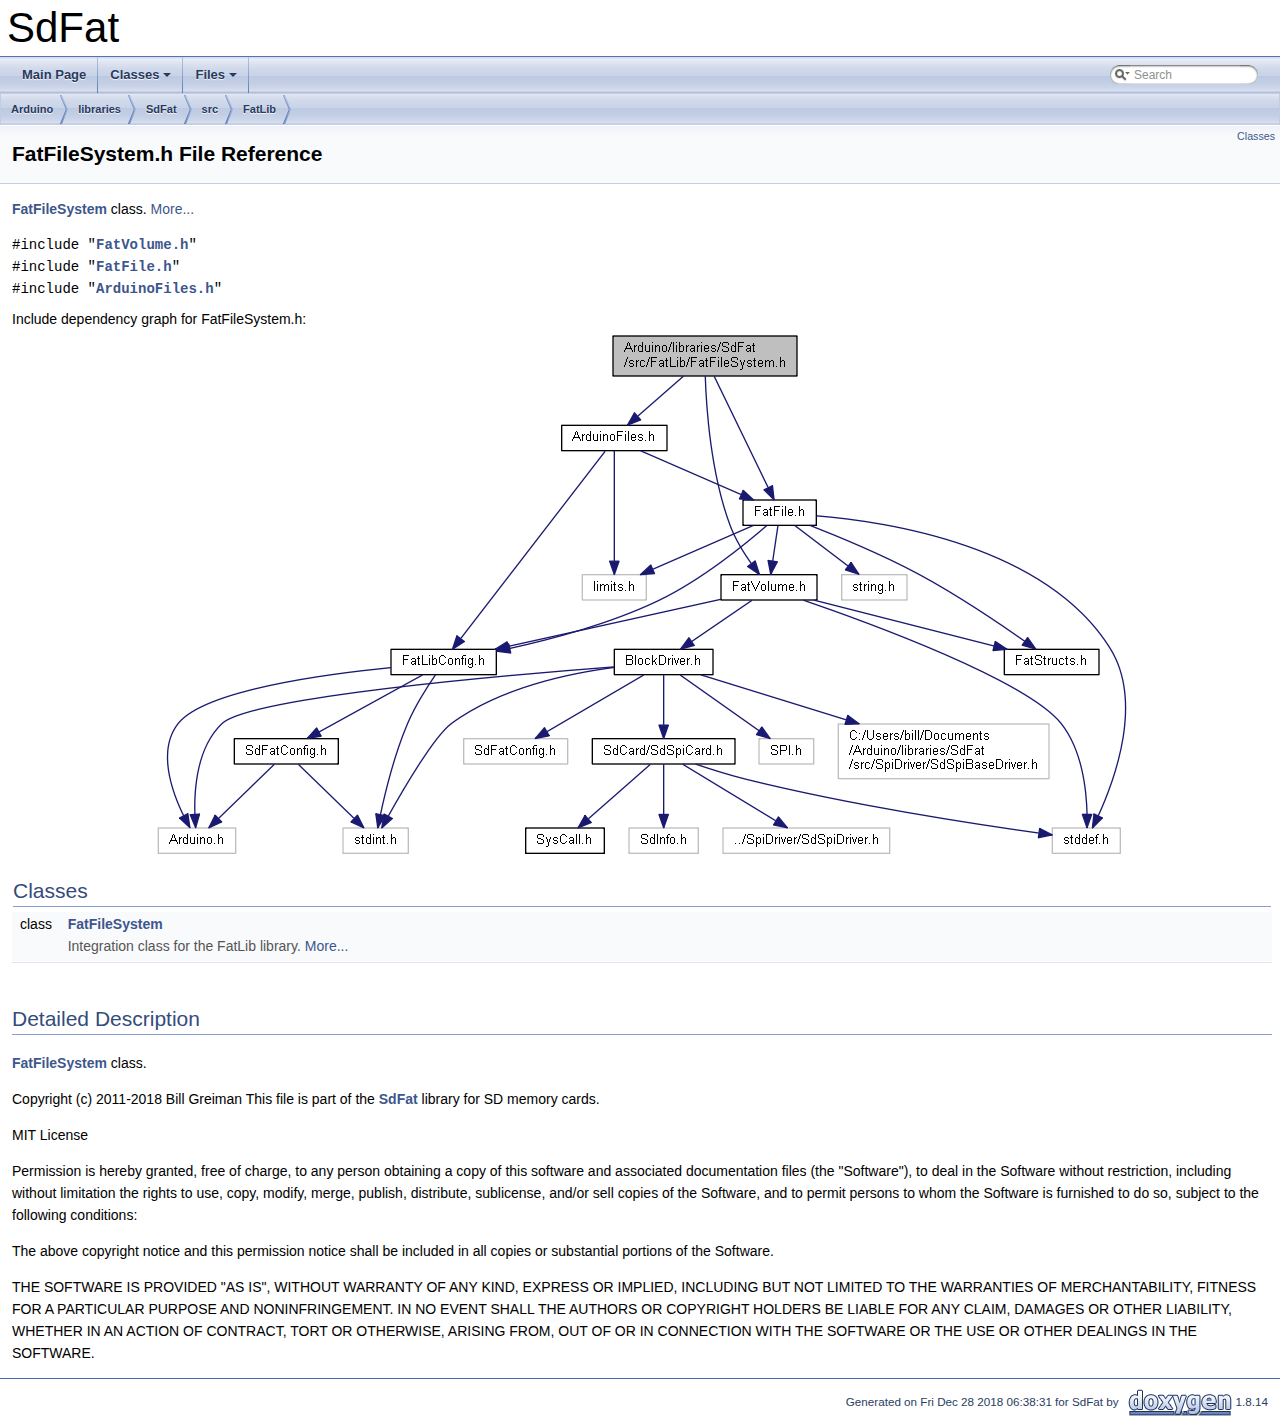
<file: include - Arduino Libraries/SdFat-master/extras/html/_fat_file_system_8h.html>
<!DOCTYPE html PUBLIC "-//W3C//DTD XHTML 1.0 Transitional//EN" "http://www.w3.org/TR/xhtml1/DTD/xhtml1-transitional.dtd">
<html xmlns="http://www.w3.org/1999/xhtml">
<head>
<meta http-equiv="Content-Type" content="text/xhtml;charset=UTF-8"/>
<meta http-equiv="X-UA-Compatible" content="IE=9"/>
<meta name="generator" content="Doxygen 1.8.14"/>
<meta name="viewport" content="width=device-width, initial-scale=1"/>
<title>SdFat: Arduino/libraries/SdFat/src/FatLib/FatFileSystem.h File Reference</title>
<link href="tabs.css" rel="stylesheet" type="text/css"/>
<script type="text/javascript" src="jquery.js"></script>
<script type="text/javascript" src="dynsections.js"></script>
<link href="search/search.css" rel="stylesheet" type="text/css"/>
<script type="text/javascript" src="search/searchdata.js"></script>
<script type="text/javascript" src="search/search.js"></script>
<link href="doxygen.css" rel="stylesheet" type="text/css" />
</head>
<body>
<div id="top"><!-- do not remove this div, it is closed by doxygen! -->
<div id="titlearea">
<table cellspacing="0" cellpadding="0">
 <tbody>
 <tr style="height: 56px;">
  <td id="projectalign" style="padding-left: 0.5em;">
   <div id="projectname">SdFat
   </div>
  </td>
 </tr>
 </tbody>
</table>
</div>
<!-- end header part -->
<!-- Generated by Doxygen 1.8.14 -->
<script type="text/javascript">
/* @license magnet:?xt=urn:btih:cf05388f2679ee054f2beb29a391d25f4e673ac3&amp;dn=gpl-2.0.txt GPL-v2 */
var searchBox = new SearchBox("searchBox", "search",false,'Search');
/* @license-end */
</script>
<script type="text/javascript" src="menudata.js"></script>
<script type="text/javascript" src="menu.js"></script>
<script type="text/javascript">
/* @license magnet:?xt=urn:btih:cf05388f2679ee054f2beb29a391d25f4e673ac3&amp;dn=gpl-2.0.txt GPL-v2 */
$(function() {
  initMenu('',true,false,'search.php','Search');
  $(document).ready(function() { init_search(); });
});
/* @license-end */</script>
<div id="main-nav"></div>
<!-- window showing the filter options -->
<div id="MSearchSelectWindow"
     onmouseover="return searchBox.OnSearchSelectShow()"
     onmouseout="return searchBox.OnSearchSelectHide()"
     onkeydown="return searchBox.OnSearchSelectKey(event)">
</div>

<!-- iframe showing the search results (closed by default) -->
<div id="MSearchResultsWindow">
<iframe src="javascript:void(0)" frameborder="0" 
        name="MSearchResults" id="MSearchResults">
</iframe>
</div>

<div id="nav-path" class="navpath">
  <ul>
<li class="navelem"><a class="el" href="dir_a991eec27578c865874ede3d8ec657c2.html">Arduino</a></li><li class="navelem"><a class="el" href="dir_481cc946b8a81b8d9363a4aad6201160.html">libraries</a></li><li class="navelem"><a class="el" href="dir_1281b15c327061056ab3b326e90c50cf.html">SdFat</a></li><li class="navelem"><a class="el" href="dir_c18d6c86f7b0afecac5c3a8a9885031e.html">src</a></li><li class="navelem"><a class="el" href="dir_7e472674a7b7d2590a789f197241f95f.html">FatLib</a></li>  </ul>
</div>
</div><!-- top -->
<div class="header">
  <div class="summary">
<a href="#nested-classes">Classes</a>  </div>
  <div class="headertitle">
<div class="title">FatFileSystem.h File Reference</div>  </div>
</div><!--header-->
<div class="contents">

<p><a class="el" href="class_fat_file_system.html" title="Integration class for the FatLib library. ">FatFileSystem</a> class.  
<a href="#details">More...</a></p>
<div class="textblock"><code>#include &quot;<a class="el" href="_fat_volume_8h.html">FatVolume.h</a>&quot;</code><br />
<code>#include &quot;<a class="el" href="_fat_file_8h.html">FatFile.h</a>&quot;</code><br />
<code>#include &quot;<a class="el" href="_arduino_files_8h.html">ArduinoFiles.h</a>&quot;</code><br />
</div><div class="textblock"><div class="dynheader">
Include dependency graph for FatFileSystem.h:</div>
<div class="dyncontent">
<div class="center"><img src="_fat_file_system_8h__incl.png" border="0" usemap="#_arduino_2libraries_2_sd_fat_2src_2_fat_lib_2_fat_file_system_8h" alt=""/></div>
<map name="_arduino_2libraries_2_sd_fat_2src_2_fat_lib_2_fat_file_system_8h" id="_arduino_2libraries_2_sd_fat_2src_2_fat_lib_2_fat_file_system_8h">
<area shape="rect" id="node2" href="_fat_volume_8h.html" title="FatVolume class. " alt="" coords="568,244,664,271"/>
<area shape="rect" id="node17" href="_fat_file_8h.html" title="FatFile class. " alt="" coords="590,169,663,196"/>
<area shape="rect" id="node20" href="_arduino_files_8h.html" title="PrintFile class. " alt="" coords="409,95,514,121"/>
<area shape="rect" id="node4" href="_fat_lib_config_8h.html" title="configuration definitions " alt="" coords="238,319,343,345"/>
<area shape="rect" id="node8" href="_fat_structs_8h.html" title="FAT file structures. " alt="" coords="851,319,946,345"/>
<area shape="rect" id="node9" href="_block_driver_8h.html" title="Define block driver. " alt="" coords="461,319,560,345"/>
<area shape="rect" id="node6" href="_sd_fat_config_8h.html" title="configuration definitions " alt="" coords="81,408,185,435"/>
<area shape="rect" id="node10" href="_sd_spi_card_8h.html" title="SdSpiCard class for V2 SD/SDHC cards. " alt="" coords="439,408,582,435"/>
<area shape="rect" id="node11" href="_sys_call_8h.html" title="SysCall class. " alt="" coords="373,497,451,524"/>
</map>
</div>
</div><table class="memberdecls">
<tr class="heading"><td colspan="2"><h2 class="groupheader"><a name="nested-classes"></a>
Classes</h2></td></tr>
<tr class="memitem:"><td class="memItemLeft" align="right" valign="top">class &#160;</td><td class="memItemRight" valign="bottom"><a class="el" href="class_fat_file_system.html">FatFileSystem</a></td></tr>
<tr class="memdesc:"><td class="mdescLeft">&#160;</td><td class="mdescRight">Integration class for the FatLib library.  <a href="class_fat_file_system.html#details">More...</a><br /></td></tr>
<tr class="separator:"><td class="memSeparator" colspan="2">&#160;</td></tr>
</table>
<a name="details" id="details"></a><h2 class="groupheader">Detailed Description</h2>
<div class="textblock"><p><a class="el" href="class_fat_file_system.html" title="Integration class for the FatLib library. ">FatFileSystem</a> class. </p>
<p>Copyright (c) 2011-2018 Bill Greiman This file is part of the <a class="el" href="class_sd_fat.html" title="Main file system class for SdFat library. ">SdFat</a> library for SD memory cards.</p>
<p>MIT License</p>
<p>Permission is hereby granted, free of charge, to any person obtaining a copy of this software and associated documentation files (the "Software"), to deal in the Software without restriction, including without limitation the rights to use, copy, modify, merge, publish, distribute, sublicense, and/or sell copies of the Software, and to permit persons to whom the Software is furnished to do so, subject to the following conditions:</p>
<p>The above copyright notice and this permission notice shall be included in all copies or substantial portions of the Software.</p>
<p>THE SOFTWARE IS PROVIDED "AS IS", WITHOUT WARRANTY OF ANY KIND, EXPRESS OR IMPLIED, INCLUDING BUT NOT LIMITED TO THE WARRANTIES OF MERCHANTABILITY, FITNESS FOR A PARTICULAR PURPOSE AND NONINFRINGEMENT. IN NO EVENT SHALL THE AUTHORS OR COPYRIGHT HOLDERS BE LIABLE FOR ANY CLAIM, DAMAGES OR OTHER LIABILITY, WHETHER IN AN ACTION OF CONTRACT, TORT OR OTHERWISE, ARISING FROM, OUT OF OR IN CONNECTION WITH THE SOFTWARE OR THE USE OR OTHER DEALINGS IN THE SOFTWARE. </p>
</div></div><!-- contents -->
<!-- start footer part -->
<hr class="footer"/><address class="footer"><small>
Generated on Fri Dec 28 2018 06:38:31 for SdFat by &#160;<a href="http://www.doxygen.org/index.html">
<img class="footer" src="doxygen.png" alt="doxygen"/>
</a> 1.8.14
</small></address>
</body>
</html>
</file>
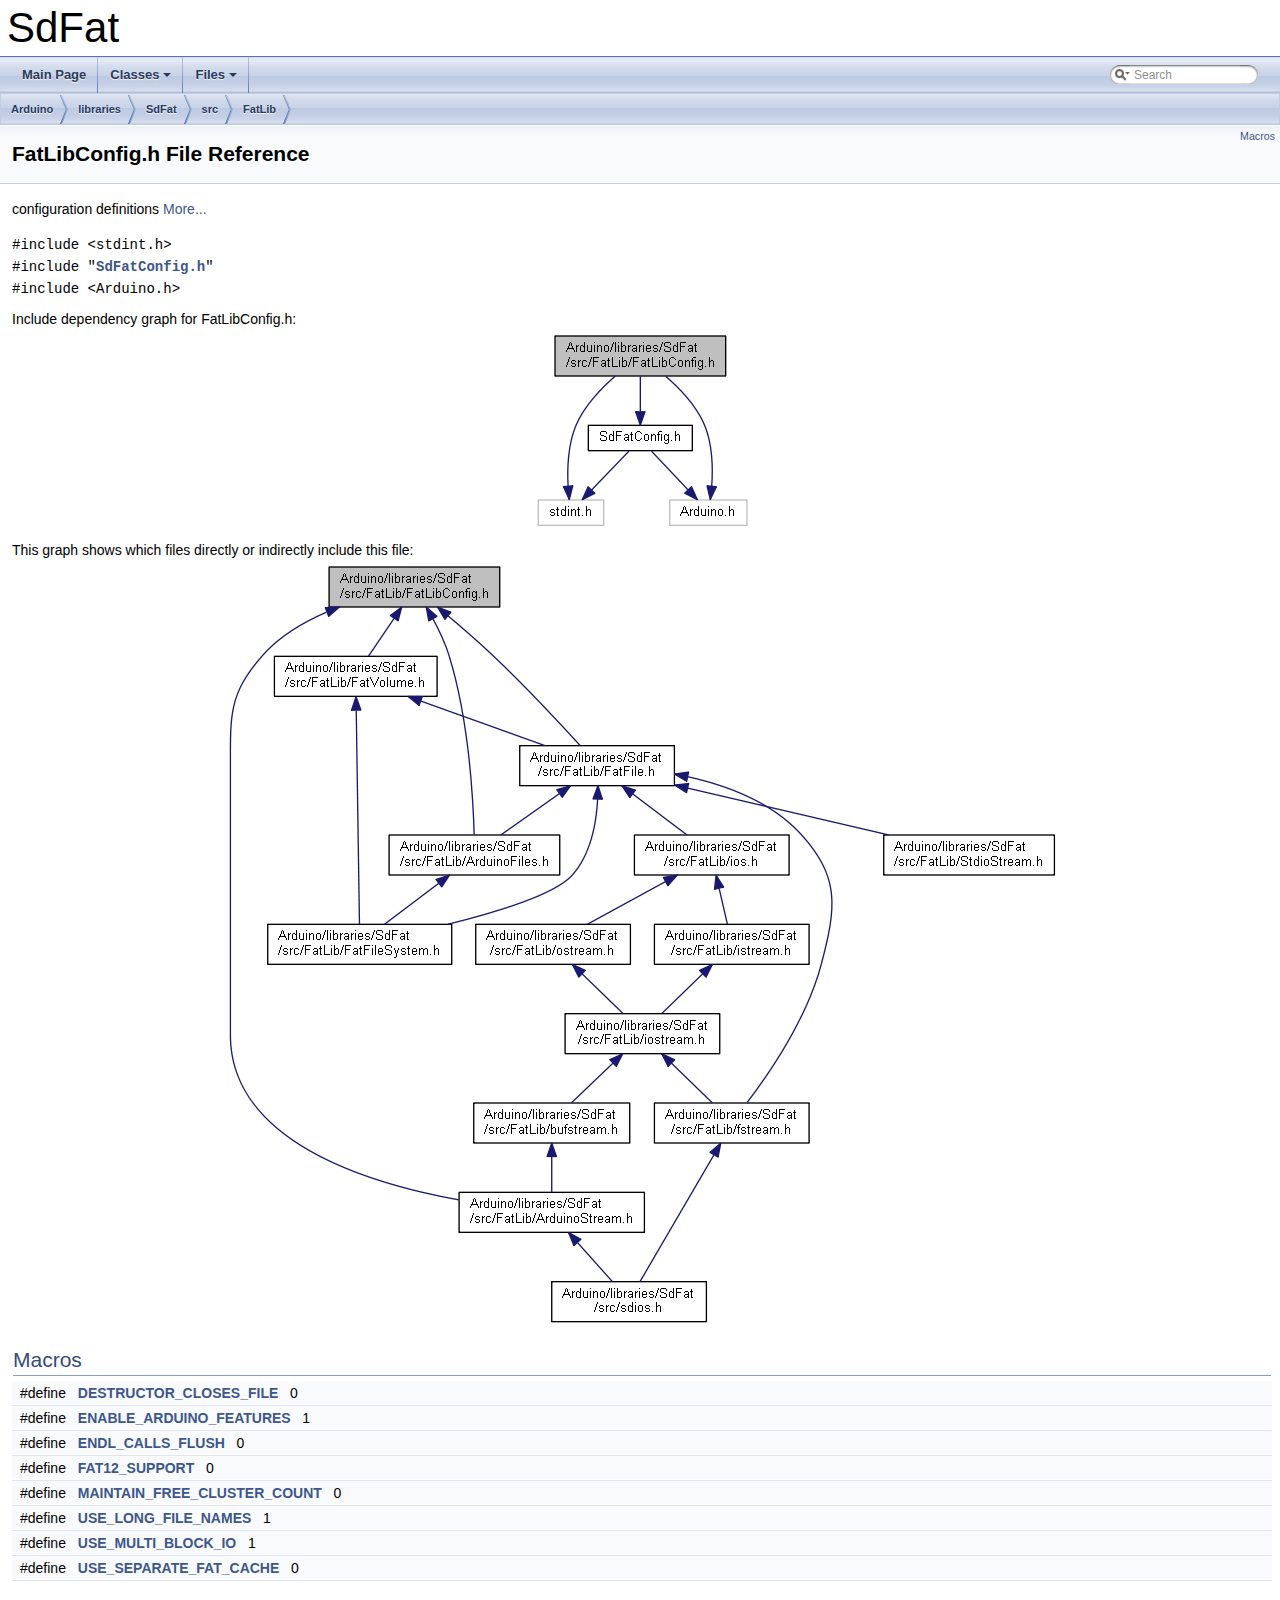
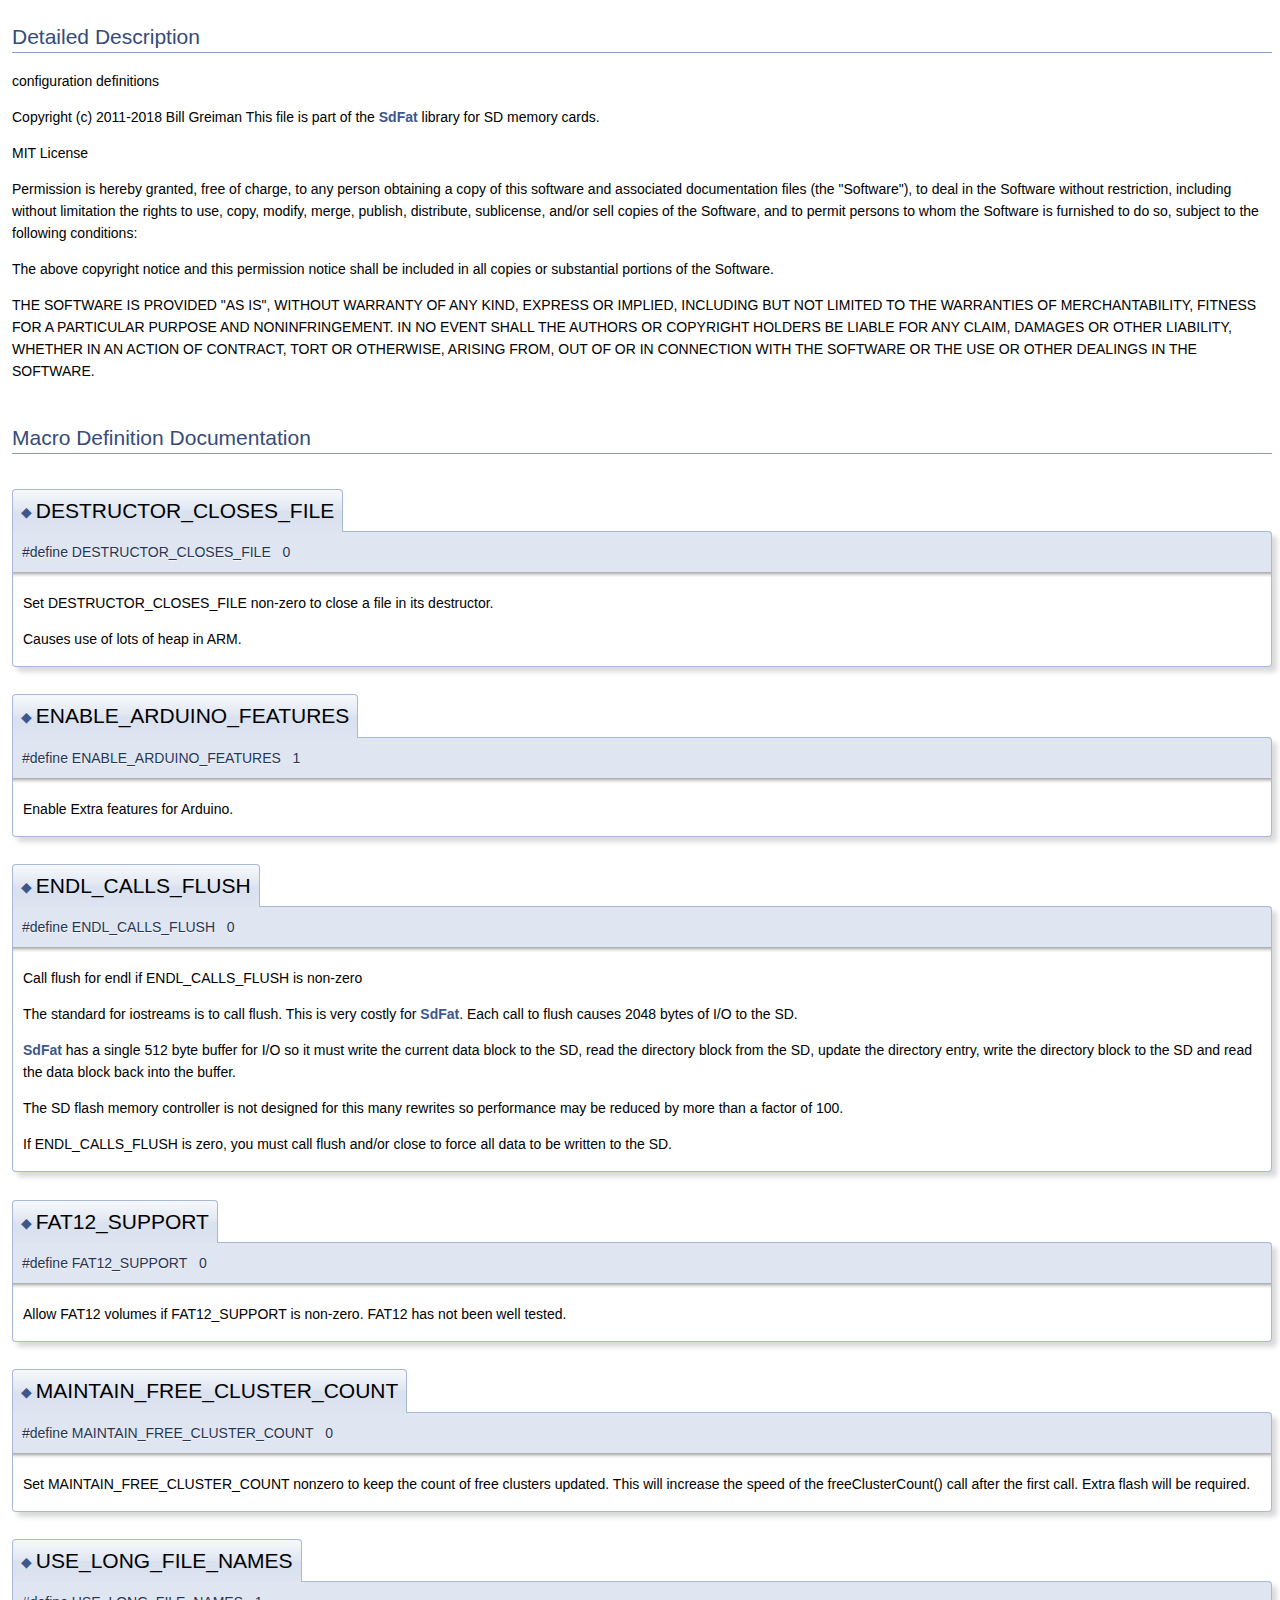
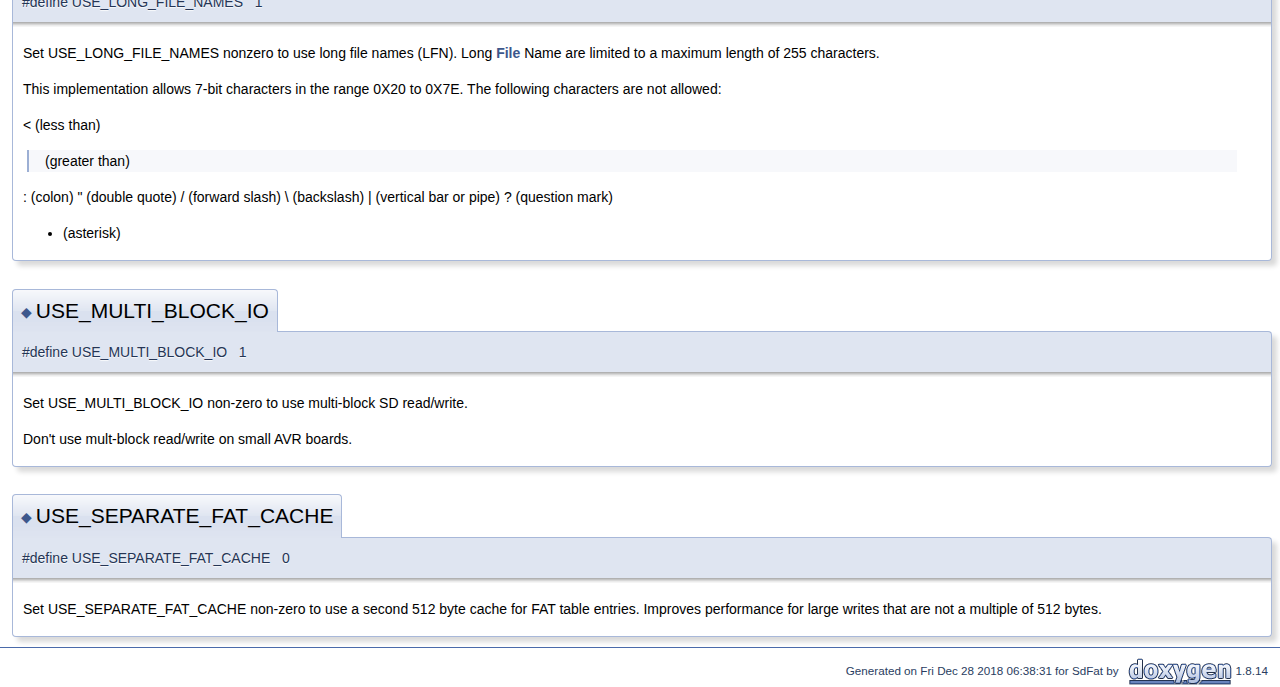
<file: include - Arduino Libraries/SdFat-master/extras/html/_fat_lib_config_8h.html>
<!DOCTYPE html PUBLIC "-//W3C//DTD XHTML 1.0 Transitional//EN" "http://www.w3.org/TR/xhtml1/DTD/xhtml1-transitional.dtd">
<html xmlns="http://www.w3.org/1999/xhtml">
<head>
<meta http-equiv="Content-Type" content="text/xhtml;charset=UTF-8"/>
<meta http-equiv="X-UA-Compatible" content="IE=9"/>
<meta name="generator" content="Doxygen 1.8.14"/>
<meta name="viewport" content="width=device-width, initial-scale=1"/>
<title>SdFat: Arduino/libraries/SdFat/src/FatLib/FatLibConfig.h File Reference</title>
<link href="tabs.css" rel="stylesheet" type="text/css"/>
<script type="text/javascript" src="jquery.js"></script>
<script type="text/javascript" src="dynsections.js"></script>
<link href="search/search.css" rel="stylesheet" type="text/css"/>
<script type="text/javascript" src="search/searchdata.js"></script>
<script type="text/javascript" src="search/search.js"></script>
<link href="doxygen.css" rel="stylesheet" type="text/css" />
</head>
<body>
<div id="top"><!-- do not remove this div, it is closed by doxygen! -->
<div id="titlearea">
<table cellspacing="0" cellpadding="0">
 <tbody>
 <tr style="height: 56px;">
  <td id="projectalign" style="padding-left: 0.5em;">
   <div id="projectname">SdFat
   </div>
  </td>
 </tr>
 </tbody>
</table>
</div>
<!-- end header part -->
<!-- Generated by Doxygen 1.8.14 -->
<script type="text/javascript">
/* @license magnet:?xt=urn:btih:cf05388f2679ee054f2beb29a391d25f4e673ac3&amp;dn=gpl-2.0.txt GPL-v2 */
var searchBox = new SearchBox("searchBox", "search",false,'Search');
/* @license-end */
</script>
<script type="text/javascript" src="menudata.js"></script>
<script type="text/javascript" src="menu.js"></script>
<script type="text/javascript">
/* @license magnet:?xt=urn:btih:cf05388f2679ee054f2beb29a391d25f4e673ac3&amp;dn=gpl-2.0.txt GPL-v2 */
$(function() {
  initMenu('',true,false,'search.php','Search');
  $(document).ready(function() { init_search(); });
});
/* @license-end */</script>
<div id="main-nav"></div>
<!-- window showing the filter options -->
<div id="MSearchSelectWindow"
     onmouseover="return searchBox.OnSearchSelectShow()"
     onmouseout="return searchBox.OnSearchSelectHide()"
     onkeydown="return searchBox.OnSearchSelectKey(event)">
</div>

<!-- iframe showing the search results (closed by default) -->
<div id="MSearchResultsWindow">
<iframe src="javascript:void(0)" frameborder="0" 
        name="MSearchResults" id="MSearchResults">
</iframe>
</div>

<div id="nav-path" class="navpath">
  <ul>
<li class="navelem"><a class="el" href="dir_a991eec27578c865874ede3d8ec657c2.html">Arduino</a></li><li class="navelem"><a class="el" href="dir_481cc946b8a81b8d9363a4aad6201160.html">libraries</a></li><li class="navelem"><a class="el" href="dir_1281b15c327061056ab3b326e90c50cf.html">SdFat</a></li><li class="navelem"><a class="el" href="dir_c18d6c86f7b0afecac5c3a8a9885031e.html">src</a></li><li class="navelem"><a class="el" href="dir_7e472674a7b7d2590a789f197241f95f.html">FatLib</a></li>  </ul>
</div>
</div><!-- top -->
<div class="header">
  <div class="summary">
<a href="#define-members">Macros</a>  </div>
  <div class="headertitle">
<div class="title">FatLibConfig.h File Reference</div>  </div>
</div><!--header-->
<div class="contents">

<p>configuration definitions  
<a href="#details">More...</a></p>
<div class="textblock"><code>#include &lt;stdint.h&gt;</code><br />
<code>#include &quot;<a class="el" href="_sd_fat_config_8h.html">SdFatConfig.h</a>&quot;</code><br />
<code>#include &lt;Arduino.h&gt;</code><br />
</div><div class="textblock"><div class="dynheader">
Include dependency graph for FatLibConfig.h:</div>
<div class="dyncontent">
<div class="center"><img src="_fat_lib_config_8h__incl.png" border="0" usemap="#_arduino_2libraries_2_sd_fat_2src_2_fat_lib_2_fat_lib_config_8h" alt=""/></div>
<map name="_arduino_2libraries_2_sd_fat_2src_2_fat_lib_2_fat_lib_config_8h" id="_arduino_2libraries_2_sd_fat_2src_2_fat_lib_2_fat_lib_config_8h">
<area shape="rect" id="node3" href="_sd_fat_config_8h.html" title="configuration definitions " alt="" coords="55,95,159,121"/>
</map>
</div>
</div><div class="textblock"><div class="dynheader">
This graph shows which files directly or indirectly include this file:</div>
<div class="dyncontent">
<div class="center"><img src="_fat_lib_config_8h__dep__incl.png" border="0" usemap="#_arduino_2libraries_2_sd_fat_2src_2_fat_lib_2_fat_lib_config_8hdep" alt=""/></div>
<map name="_arduino_2libraries_2_sd_fat_2src_2_fat_lib_2_fat_lib_config_8hdep" id="_arduino_2libraries_2_sd_fat_2src_2_fat_lib_2_fat_lib_config_8hdep">
<area shape="rect" id="node2" href="_arduino_files_8h.html" title="PrintFile class. " alt="" coords="164,273,335,315"/>
<area shape="rect" id="node4" href="_fat_file_8h.html" title="FatFile class. " alt="" coords="295,184,449,225"/>
<area shape="rect" id="node12" href="_arduino_stream_8h.html" title="ArduinoInStream and ArduinoOutStream classes. " alt="" coords="234,631,419,672"/>
<area shape="rect" id="node14" href="_fat_volume_8h.html" title="FatVolume class. " alt="" coords="49,95,212,136"/>
<area shape="rect" id="node3" href="_fat_file_system_8h.html" title="FatFileSystem class. " alt="" coords="43,363,227,404"/>
<area shape="rect" id="node5" href="_stdio_stream_8h.html" title="StdioStream class. " alt="" coords="659,273,829,315"/>
<area shape="rect" id="node6" href="fstream_8h.html" title="fstream, ifstream, and ofstream classes " alt="" coords="429,541,584,583"/>
<area shape="rect" id="node8" href="ios_8h.html" title="ios_base and ios classes " alt="" coords="409,273,564,315"/>
<area shape="rect" id="node7" href="sdios_8h.html" title="C++ IO Streams features. " alt="" coords="327,720,481,761"/>
<area shape="rect" id="node9" href="istream_8h.html" title="istream class " alt="" coords="429,363,584,404"/>
<area shape="rect" id="node13" href="ostream_8h.html" title="ostream class " alt="" coords="251,363,405,404"/>
<area shape="rect" id="node10" href="iostream_8h.html" title="iostream class " alt="" coords="340,452,495,493"/>
<area shape="rect" id="node11" href="bufstream_8h.html" title="ibufstream and obufstream classes " alt="" coords="249,541,405,583"/>
</map>
</div>
</div><table class="memberdecls">
<tr class="heading"><td colspan="2"><h2 class="groupheader"><a name="define-members"></a>
Macros</h2></td></tr>
<tr class="memitem:a9a2b1ca4d91cff876f48deeaacbc33da"><td class="memItemLeft" align="right" valign="top">#define&#160;</td><td class="memItemRight" valign="bottom"><a class="el" href="_fat_lib_config_8h.html#a9a2b1ca4d91cff876f48deeaacbc33da">DESTRUCTOR_CLOSES_FILE</a>&#160;&#160;&#160;0</td></tr>
<tr class="separator:a9a2b1ca4d91cff876f48deeaacbc33da"><td class="memSeparator" colspan="2">&#160;</td></tr>
<tr class="memitem:a9a8c1ea8596f35f7f33a24b642567206"><td class="memItemLeft" align="right" valign="top">#define&#160;</td><td class="memItemRight" valign="bottom"><a class="el" href="_fat_lib_config_8h.html#a9a8c1ea8596f35f7f33a24b642567206">ENABLE_ARDUINO_FEATURES</a>&#160;&#160;&#160;1</td></tr>
<tr class="separator:a9a8c1ea8596f35f7f33a24b642567206"><td class="memSeparator" colspan="2">&#160;</td></tr>
<tr class="memitem:a270eefdaec4778f2a491658f34f61b17"><td class="memItemLeft" align="right" valign="top">#define&#160;</td><td class="memItemRight" valign="bottom"><a class="el" href="_fat_lib_config_8h.html#a270eefdaec4778f2a491658f34f61b17">ENDL_CALLS_FLUSH</a>&#160;&#160;&#160;0</td></tr>
<tr class="separator:a270eefdaec4778f2a491658f34f61b17"><td class="memSeparator" colspan="2">&#160;</td></tr>
<tr class="memitem:a28998c5daf4bd038f4f93172698320b1"><td class="memItemLeft" align="right" valign="top">#define&#160;</td><td class="memItemRight" valign="bottom"><a class="el" href="_fat_lib_config_8h.html#a28998c5daf4bd038f4f93172698320b1">FAT12_SUPPORT</a>&#160;&#160;&#160;0</td></tr>
<tr class="separator:a28998c5daf4bd038f4f93172698320b1"><td class="memSeparator" colspan="2">&#160;</td></tr>
<tr class="memitem:ac2865dac8fdbb4fff47105db32ddf05b"><td class="memItemLeft" align="right" valign="top">#define&#160;</td><td class="memItemRight" valign="bottom"><a class="el" href="_fat_lib_config_8h.html#ac2865dac8fdbb4fff47105db32ddf05b">MAINTAIN_FREE_CLUSTER_COUNT</a>&#160;&#160;&#160;0</td></tr>
<tr class="separator:ac2865dac8fdbb4fff47105db32ddf05b"><td class="memSeparator" colspan="2">&#160;</td></tr>
<tr class="memitem:a2536b194b3b007604a39e8526e108b52"><td class="memItemLeft" align="right" valign="top">#define&#160;</td><td class="memItemRight" valign="bottom"><a class="el" href="_fat_lib_config_8h.html#a2536b194b3b007604a39e8526e108b52">USE_LONG_FILE_NAMES</a>&#160;&#160;&#160;1</td></tr>
<tr class="separator:a2536b194b3b007604a39e8526e108b52"><td class="memSeparator" colspan="2">&#160;</td></tr>
<tr class="memitem:afc3ef382d3ab8d7e6f8fc134ef21d487"><td class="memItemLeft" align="right" valign="top">#define&#160;</td><td class="memItemRight" valign="bottom"><a class="el" href="_fat_lib_config_8h.html#afc3ef382d3ab8d7e6f8fc134ef21d487">USE_MULTI_BLOCK_IO</a>&#160;&#160;&#160;1</td></tr>
<tr class="separator:afc3ef382d3ab8d7e6f8fc134ef21d487"><td class="memSeparator" colspan="2">&#160;</td></tr>
<tr class="memitem:a23f662882413dcb017ebd8107473b8c3"><td class="memItemLeft" align="right" valign="top">#define&#160;</td><td class="memItemRight" valign="bottom"><a class="el" href="_fat_lib_config_8h.html#a23f662882413dcb017ebd8107473b8c3">USE_SEPARATE_FAT_CACHE</a>&#160;&#160;&#160;0</td></tr>
<tr class="separator:a23f662882413dcb017ebd8107473b8c3"><td class="memSeparator" colspan="2">&#160;</td></tr>
</table>
<a name="details" id="details"></a><h2 class="groupheader">Detailed Description</h2>
<div class="textblock"><p>configuration definitions </p>
<p>Copyright (c) 2011-2018 Bill Greiman This file is part of the <a class="el" href="class_sd_fat.html" title="Main file system class for SdFat library. ">SdFat</a> library for SD memory cards.</p>
<p>MIT License</p>
<p>Permission is hereby granted, free of charge, to any person obtaining a copy of this software and associated documentation files (the "Software"), to deal in the Software without restriction, including without limitation the rights to use, copy, modify, merge, publish, distribute, sublicense, and/or sell copies of the Software, and to permit persons to whom the Software is furnished to do so, subject to the following conditions:</p>
<p>The above copyright notice and this permission notice shall be included in all copies or substantial portions of the Software.</p>
<p>THE SOFTWARE IS PROVIDED "AS IS", WITHOUT WARRANTY OF ANY KIND, EXPRESS OR IMPLIED, INCLUDING BUT NOT LIMITED TO THE WARRANTIES OF MERCHANTABILITY, FITNESS FOR A PARTICULAR PURPOSE AND NONINFRINGEMENT. IN NO EVENT SHALL THE AUTHORS OR COPYRIGHT HOLDERS BE LIABLE FOR ANY CLAIM, DAMAGES OR OTHER LIABILITY, WHETHER IN AN ACTION OF CONTRACT, TORT OR OTHERWISE, ARISING FROM, OUT OF OR IN CONNECTION WITH THE SOFTWARE OR THE USE OR OTHER DEALINGS IN THE SOFTWARE. </p>
</div><h2 class="groupheader">Macro Definition Documentation</h2>
<a id="a9a2b1ca4d91cff876f48deeaacbc33da"></a>
<h2 class="memtitle"><span class="permalink"><a href="#a9a2b1ca4d91cff876f48deeaacbc33da">&#9670;&nbsp;</a></span>DESTRUCTOR_CLOSES_FILE</h2>

<div class="memitem">
<div class="memproto">
      <table class="memname">
        <tr>
          <td class="memname">#define DESTRUCTOR_CLOSES_FILE&#160;&#160;&#160;0</td>
        </tr>
      </table>
</div><div class="memdoc">
<p>Set DESTRUCTOR_CLOSES_FILE non-zero to close a file in its destructor.</p>
<p>Causes use of lots of heap in ARM. </p>

</div>
</div>
<a id="a9a8c1ea8596f35f7f33a24b642567206"></a>
<h2 class="memtitle"><span class="permalink"><a href="#a9a8c1ea8596f35f7f33a24b642567206">&#9670;&nbsp;</a></span>ENABLE_ARDUINO_FEATURES</h2>

<div class="memitem">
<div class="memproto">
      <table class="memname">
        <tr>
          <td class="memname">#define ENABLE_ARDUINO_FEATURES&#160;&#160;&#160;1</td>
        </tr>
      </table>
</div><div class="memdoc">
<p>Enable Extra features for Arduino. </p>

</div>
</div>
<a id="a270eefdaec4778f2a491658f34f61b17"></a>
<h2 class="memtitle"><span class="permalink"><a href="#a270eefdaec4778f2a491658f34f61b17">&#9670;&nbsp;</a></span>ENDL_CALLS_FLUSH</h2>

<div class="memitem">
<div class="memproto">
      <table class="memname">
        <tr>
          <td class="memname">#define ENDL_CALLS_FLUSH&#160;&#160;&#160;0</td>
        </tr>
      </table>
</div><div class="memdoc">
<p>Call flush for endl if ENDL_CALLS_FLUSH is non-zero</p>
<p>The standard for iostreams is to call flush. This is very costly for <a class="el" href="class_sd_fat.html" title="Main file system class for SdFat library. ">SdFat</a>. Each call to flush causes 2048 bytes of I/O to the SD.</p>
<p><a class="el" href="class_sd_fat.html" title="Main file system class for SdFat library. ">SdFat</a> has a single 512 byte buffer for I/O so it must write the current data block to the SD, read the directory block from the SD, update the directory entry, write the directory block to the SD and read the data block back into the buffer.</p>
<p>The SD flash memory controller is not designed for this many rewrites so performance may be reduced by more than a factor of 100.</p>
<p>If ENDL_CALLS_FLUSH is zero, you must call flush and/or close to force all data to be written to the SD. </p>

</div>
</div>
<a id="a28998c5daf4bd038f4f93172698320b1"></a>
<h2 class="memtitle"><span class="permalink"><a href="#a28998c5daf4bd038f4f93172698320b1">&#9670;&nbsp;</a></span>FAT12_SUPPORT</h2>

<div class="memitem">
<div class="memproto">
      <table class="memname">
        <tr>
          <td class="memname">#define FAT12_SUPPORT&#160;&#160;&#160;0</td>
        </tr>
      </table>
</div><div class="memdoc">
<p>Allow FAT12 volumes if FAT12_SUPPORT is non-zero. FAT12 has not been well tested. </p>

</div>
</div>
<a id="ac2865dac8fdbb4fff47105db32ddf05b"></a>
<h2 class="memtitle"><span class="permalink"><a href="#ac2865dac8fdbb4fff47105db32ddf05b">&#9670;&nbsp;</a></span>MAINTAIN_FREE_CLUSTER_COUNT</h2>

<div class="memitem">
<div class="memproto">
      <table class="memname">
        <tr>
          <td class="memname">#define MAINTAIN_FREE_CLUSTER_COUNT&#160;&#160;&#160;0</td>
        </tr>
      </table>
</div><div class="memdoc">
<p>Set MAINTAIN_FREE_CLUSTER_COUNT nonzero to keep the count of free clusters updated. This will increase the speed of the freeClusterCount() call after the first call. Extra flash will be required. </p>

</div>
</div>
<a id="a2536b194b3b007604a39e8526e108b52"></a>
<h2 class="memtitle"><span class="permalink"><a href="#a2536b194b3b007604a39e8526e108b52">&#9670;&nbsp;</a></span>USE_LONG_FILE_NAMES</h2>

<div class="memitem">
<div class="memproto">
      <table class="memname">
        <tr>
          <td class="memname">#define USE_LONG_FILE_NAMES&#160;&#160;&#160;1</td>
        </tr>
      </table>
</div><div class="memdoc">
<p>Set USE_LONG_FILE_NAMES nonzero to use long file names (LFN). Long <a class="el" href="class_file.html" title="Arduino SD.h style File API. ">File</a> Name are limited to a maximum length of 255 characters.</p>
<p>This implementation allows 7-bit characters in the range 0X20 to 0X7E. The following characters are not allowed:</p>
<p>&lt; (less than) </p><blockquote class="doxtable">
<p>(greater than) </p>
</blockquote>
<p>: (colon) " (double quote) / (forward slash) \ (backslash) | (vertical bar or pipe) ? (question mark)</p><ul>
<li>(asterisk) </li>
</ul>

</div>
</div>
<a id="afc3ef382d3ab8d7e6f8fc134ef21d487"></a>
<h2 class="memtitle"><span class="permalink"><a href="#afc3ef382d3ab8d7e6f8fc134ef21d487">&#9670;&nbsp;</a></span>USE_MULTI_BLOCK_IO</h2>

<div class="memitem">
<div class="memproto">
      <table class="memname">
        <tr>
          <td class="memname">#define USE_MULTI_BLOCK_IO&#160;&#160;&#160;1</td>
        </tr>
      </table>
</div><div class="memdoc">
<p>Set USE_MULTI_BLOCK_IO non-zero to use multi-block SD read/write.</p>
<p>Don't use mult-block read/write on small AVR boards. </p>

</div>
</div>
<a id="a23f662882413dcb017ebd8107473b8c3"></a>
<h2 class="memtitle"><span class="permalink"><a href="#a23f662882413dcb017ebd8107473b8c3">&#9670;&nbsp;</a></span>USE_SEPARATE_FAT_CACHE</h2>

<div class="memitem">
<div class="memproto">
      <table class="memname">
        <tr>
          <td class="memname">#define USE_SEPARATE_FAT_CACHE&#160;&#160;&#160;0</td>
        </tr>
      </table>
</div><div class="memdoc">
<p>Set USE_SEPARATE_FAT_CACHE non-zero to use a second 512 byte cache for FAT table entries. Improves performance for large writes that are not a multiple of 512 bytes. </p>

</div>
</div>
</div><!-- contents -->
<!-- start footer part -->
<hr class="footer"/><address class="footer"><small>
Generated on Fri Dec 28 2018 06:38:31 for SdFat by &#160;<a href="http://www.doxygen.org/index.html">
<img class="footer" src="doxygen.png" alt="doxygen"/>
</a> 1.8.14
</small></address>
</body>
</html>
</file>
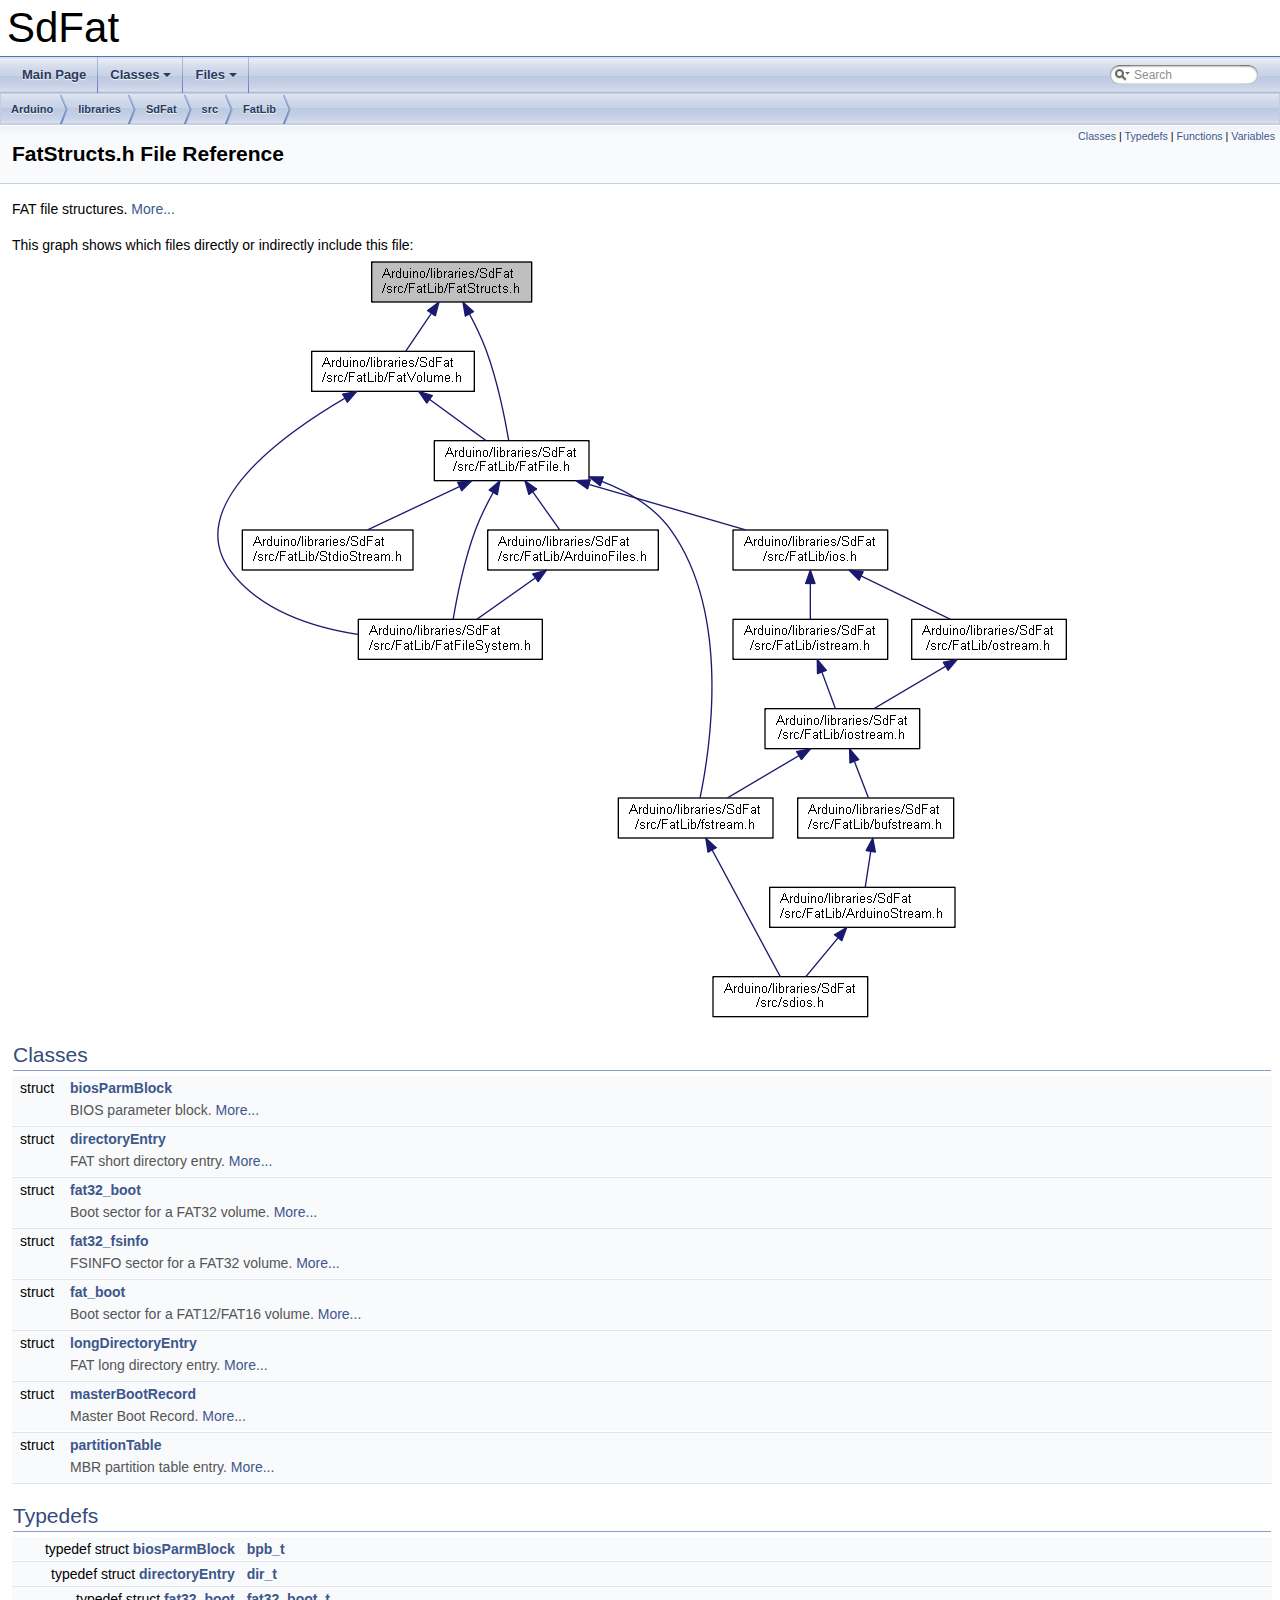
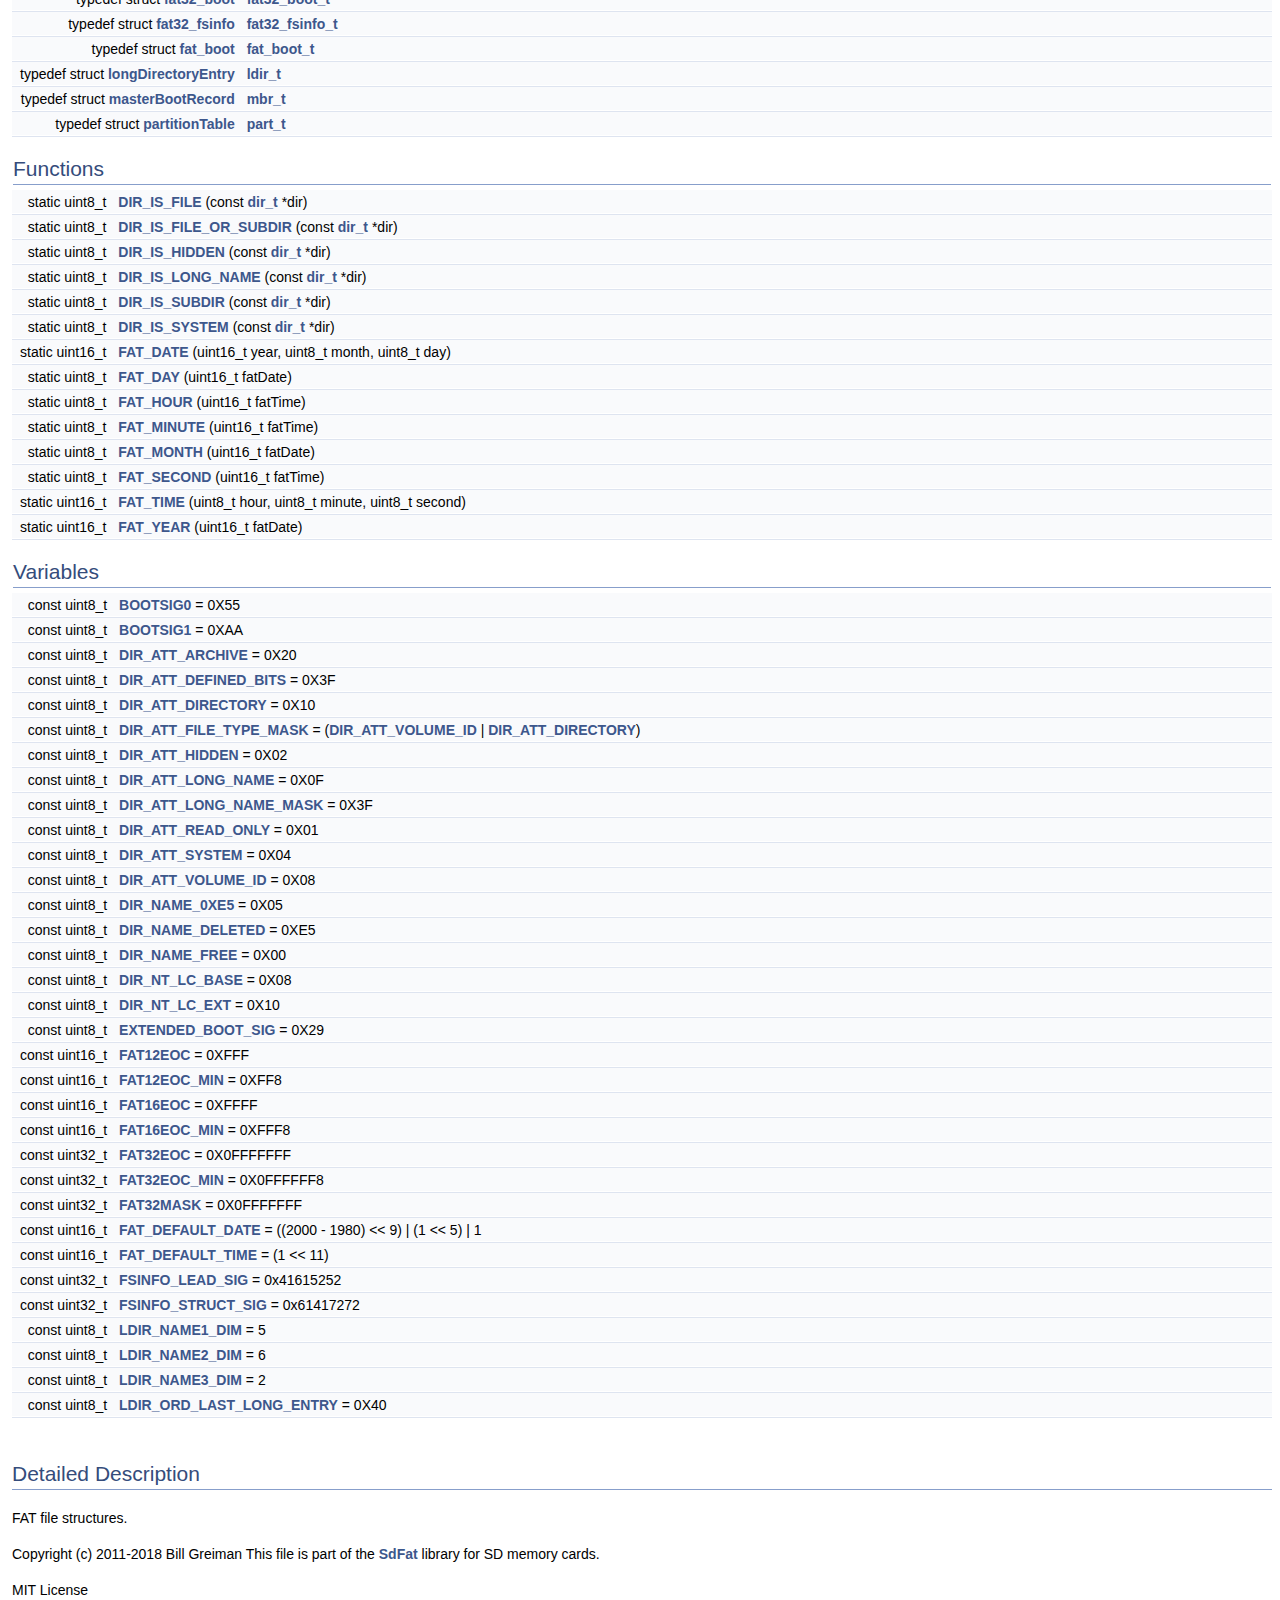
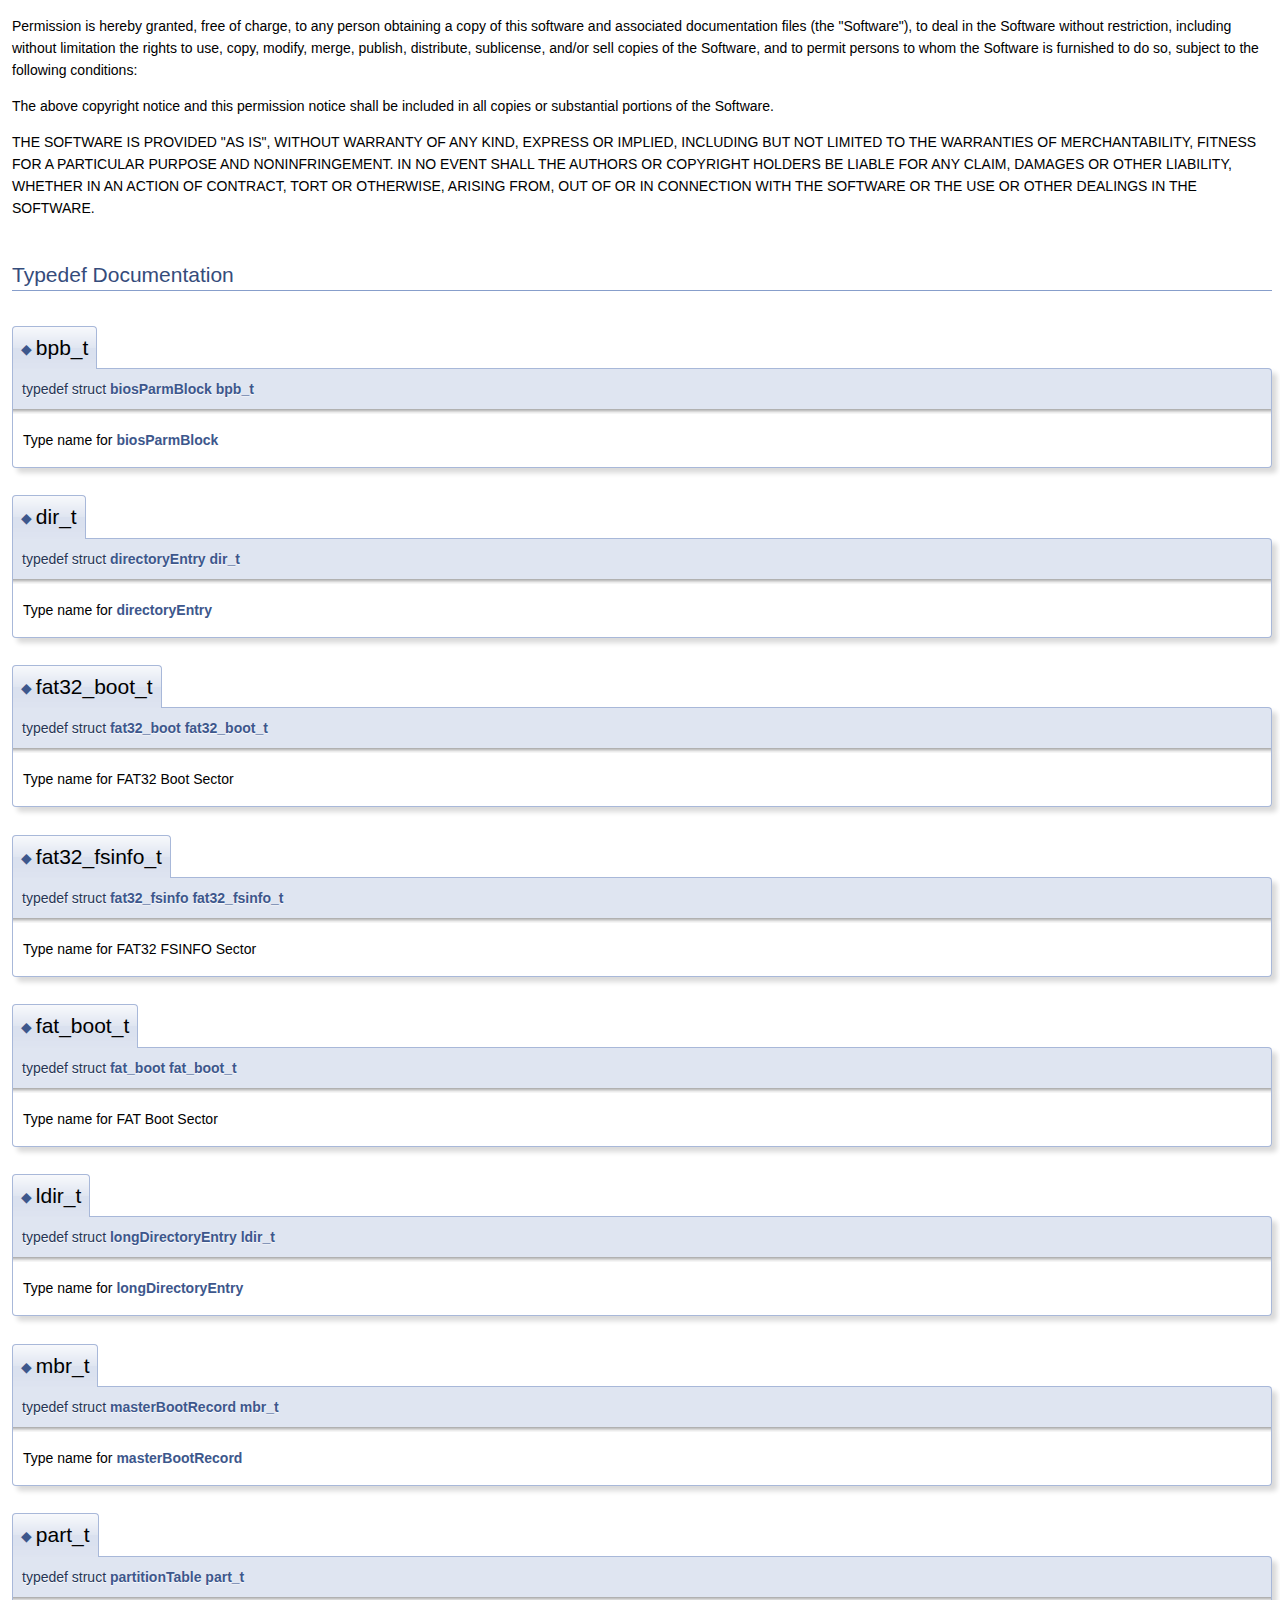
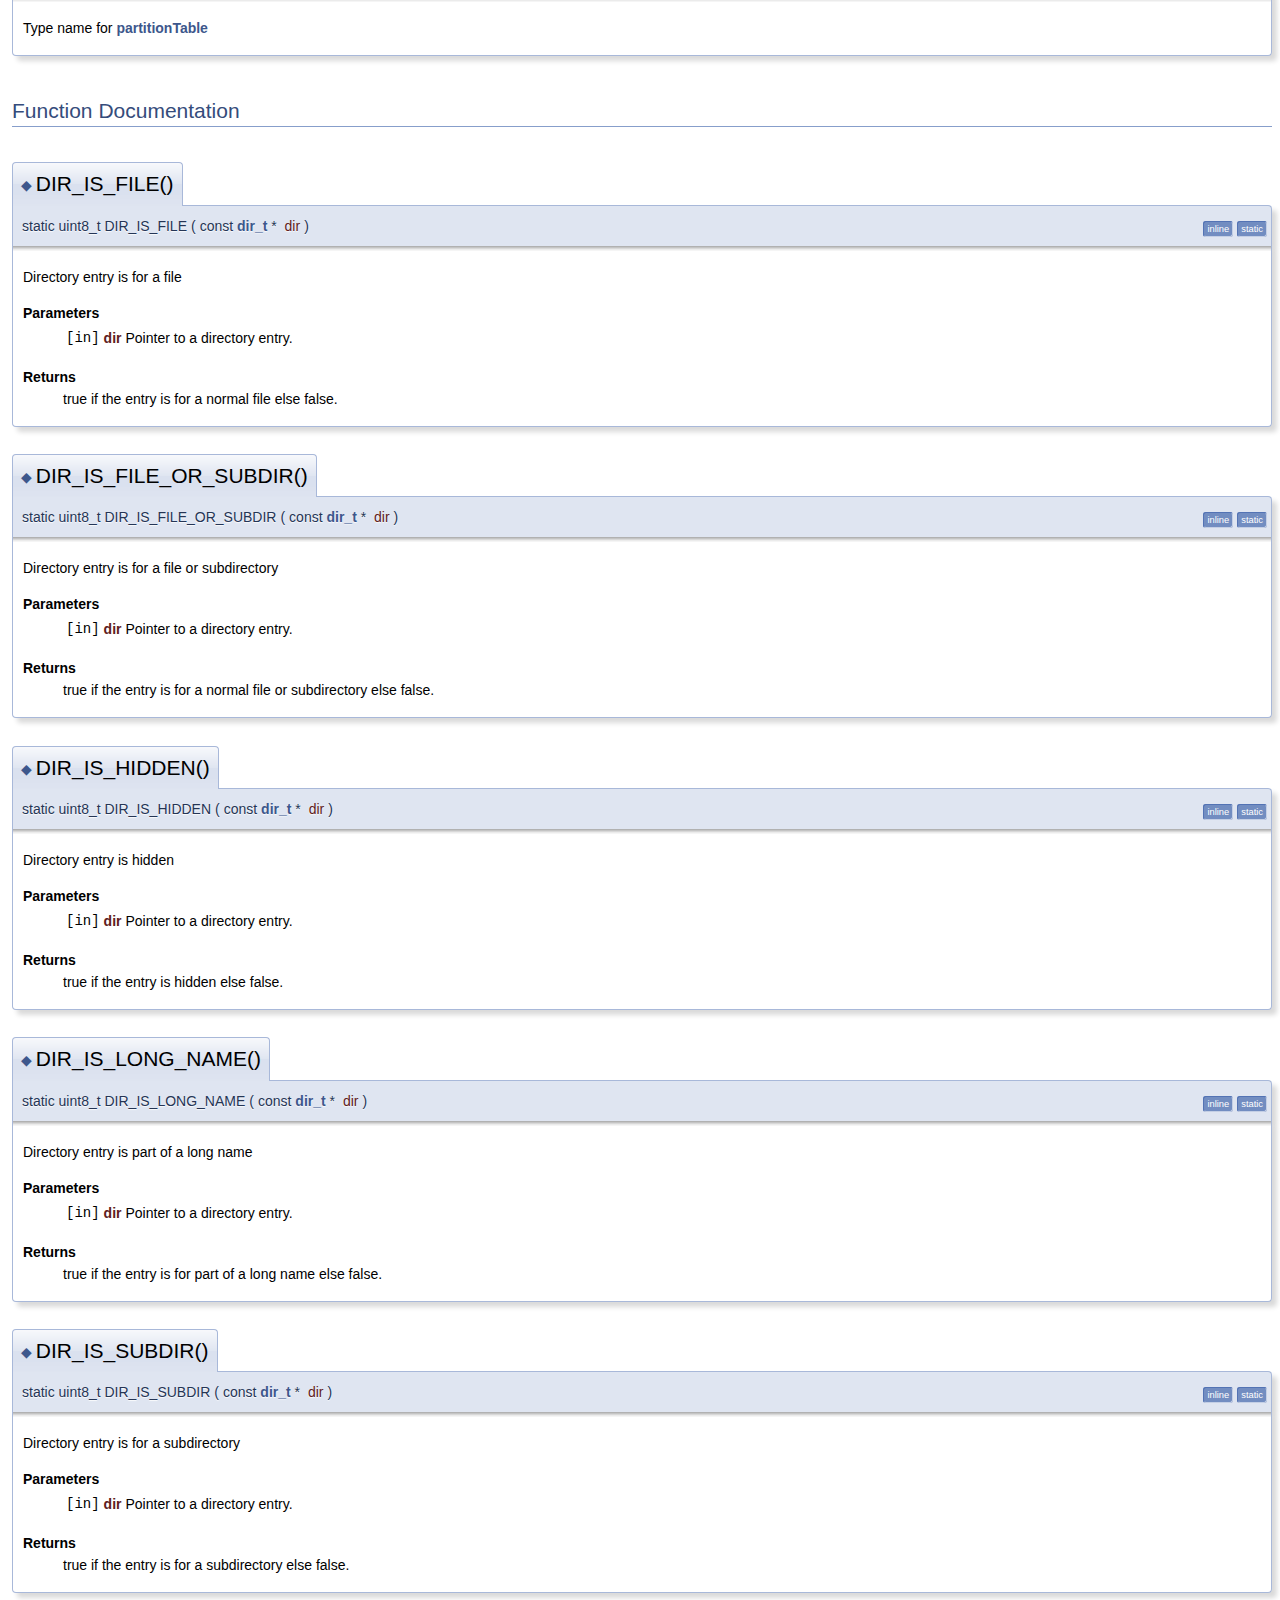
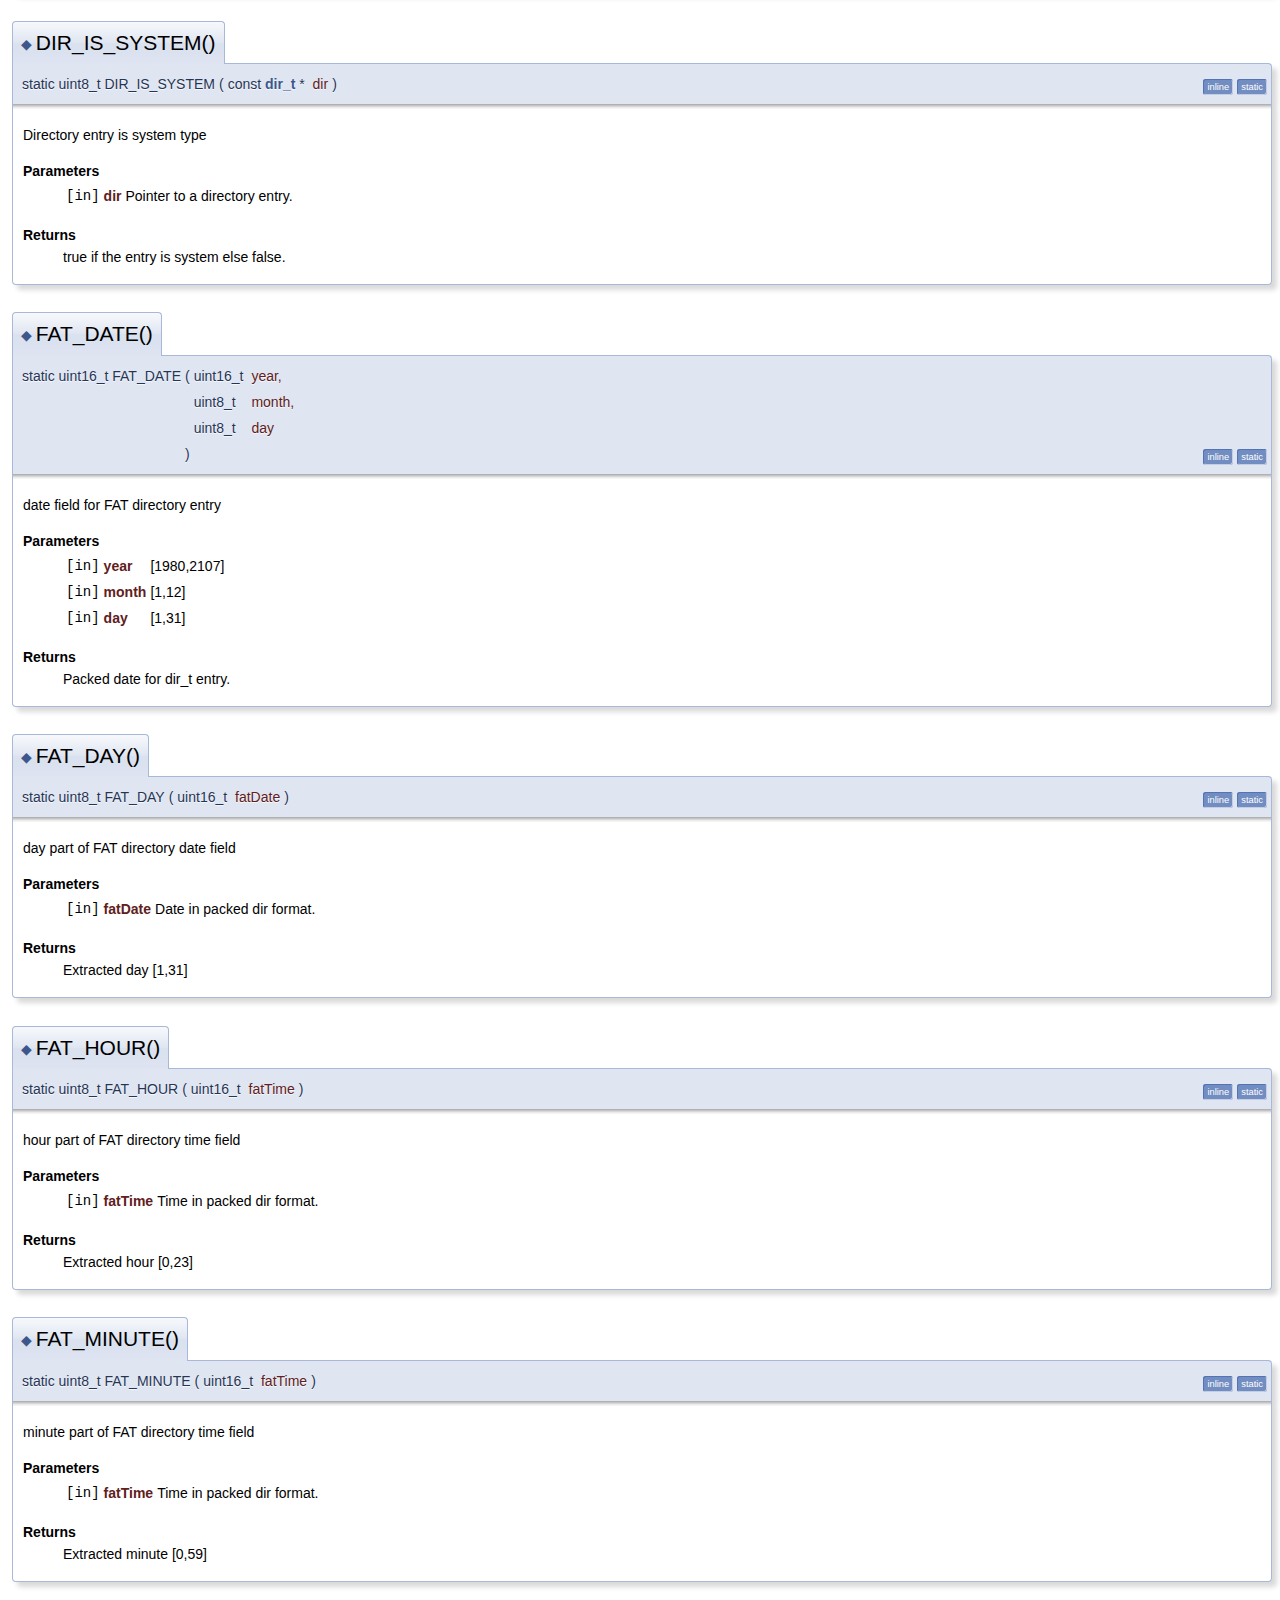
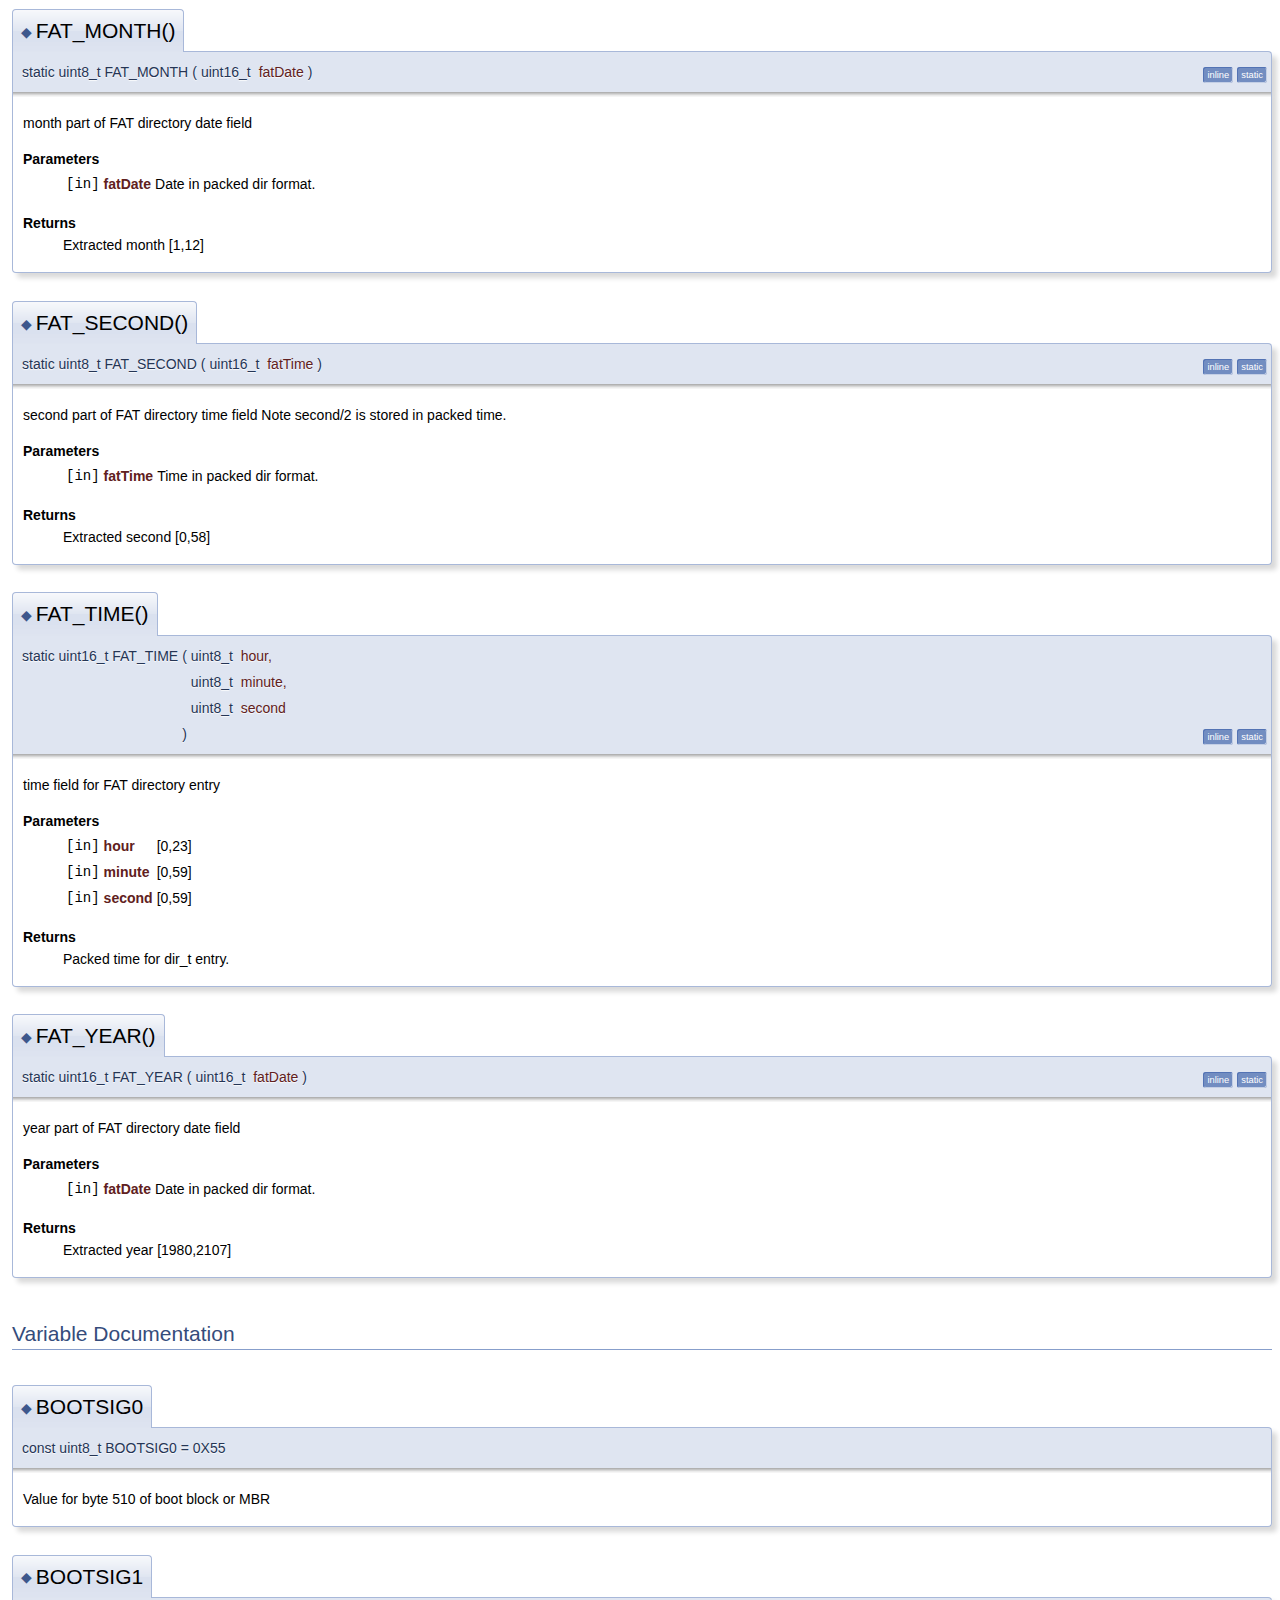
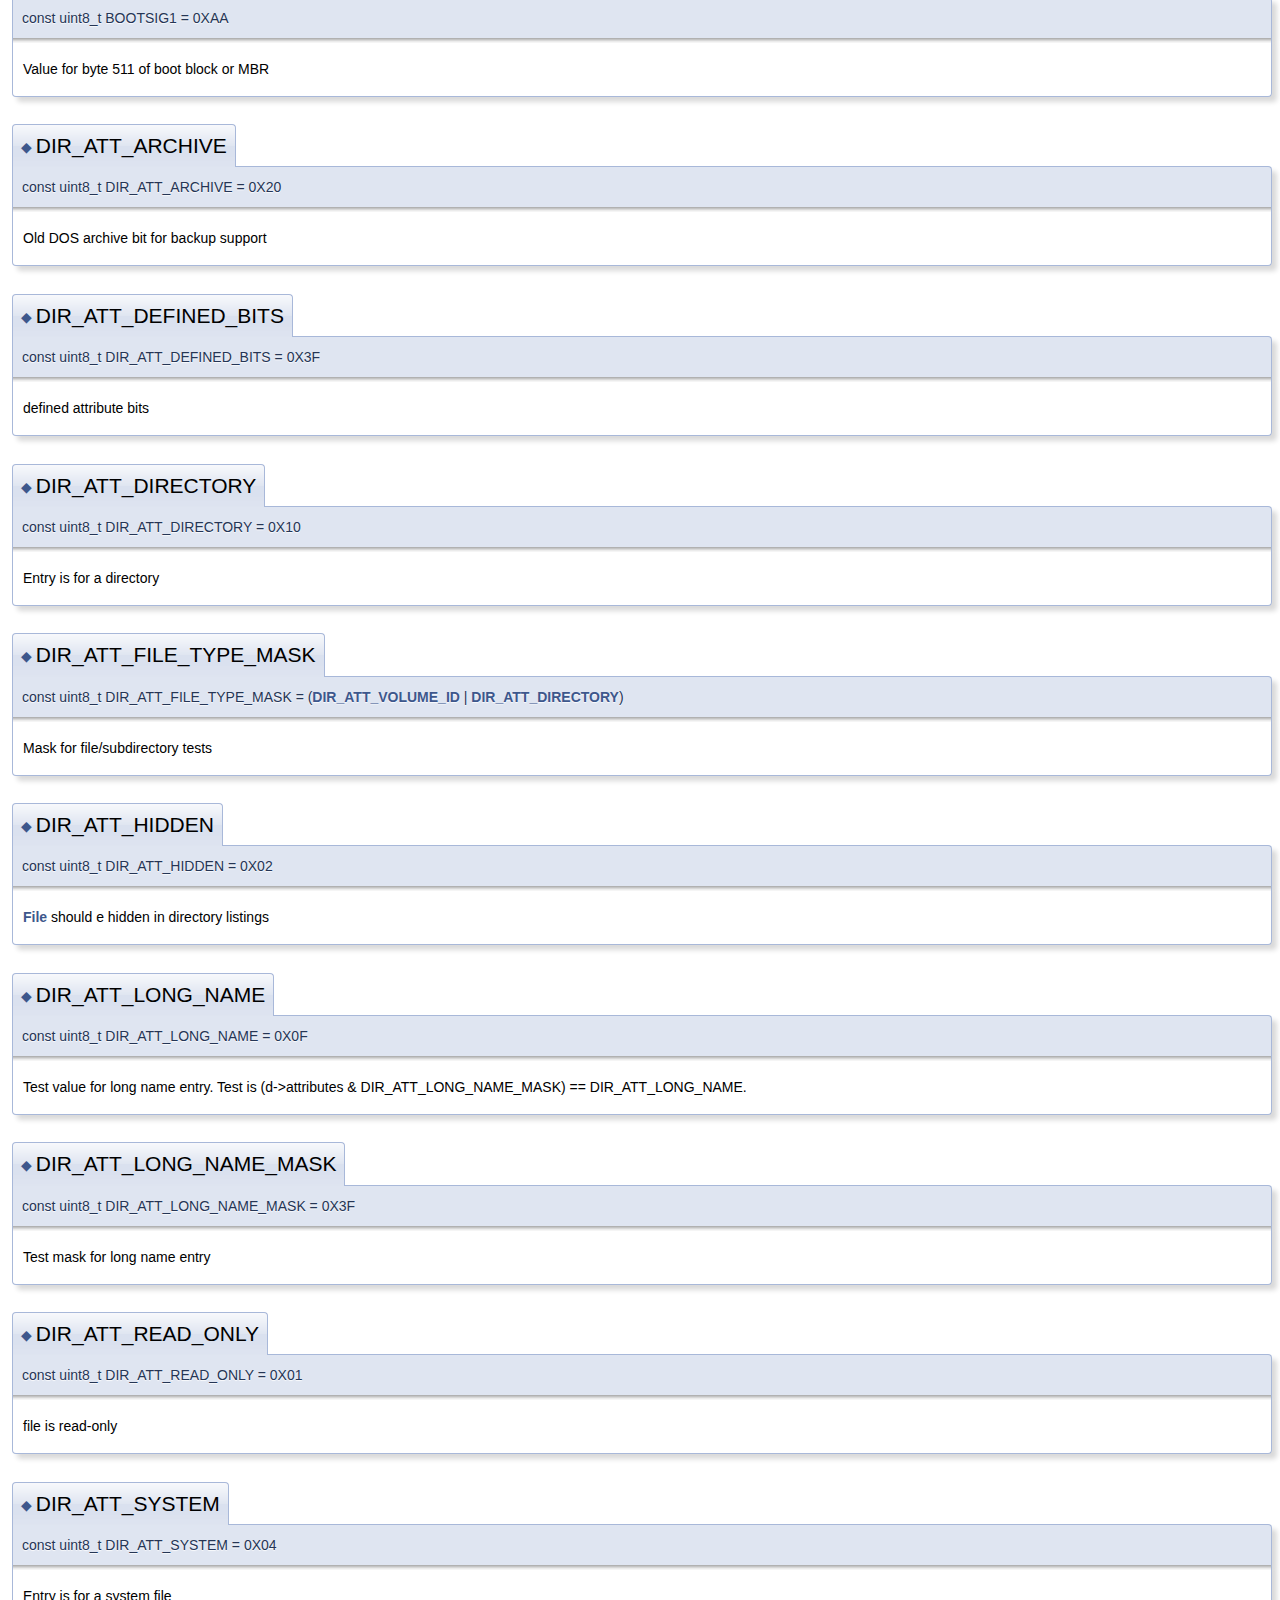
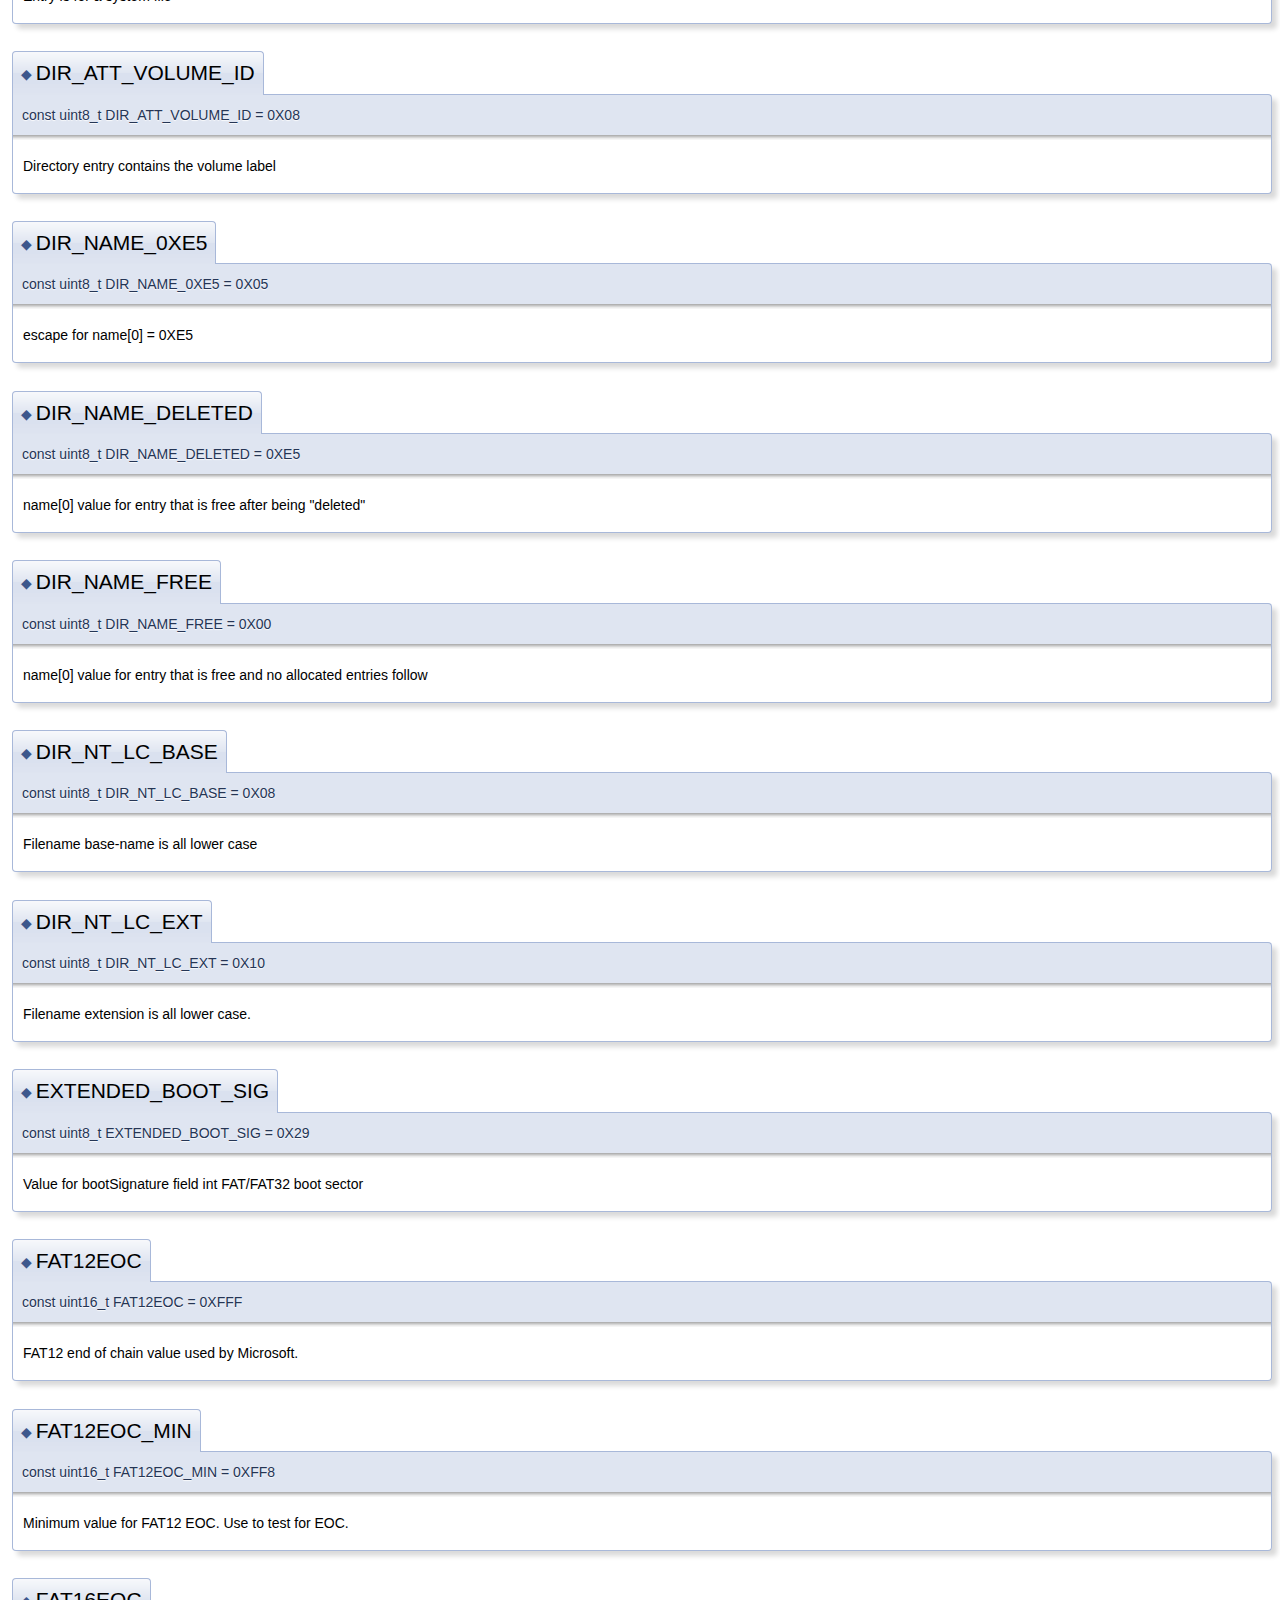
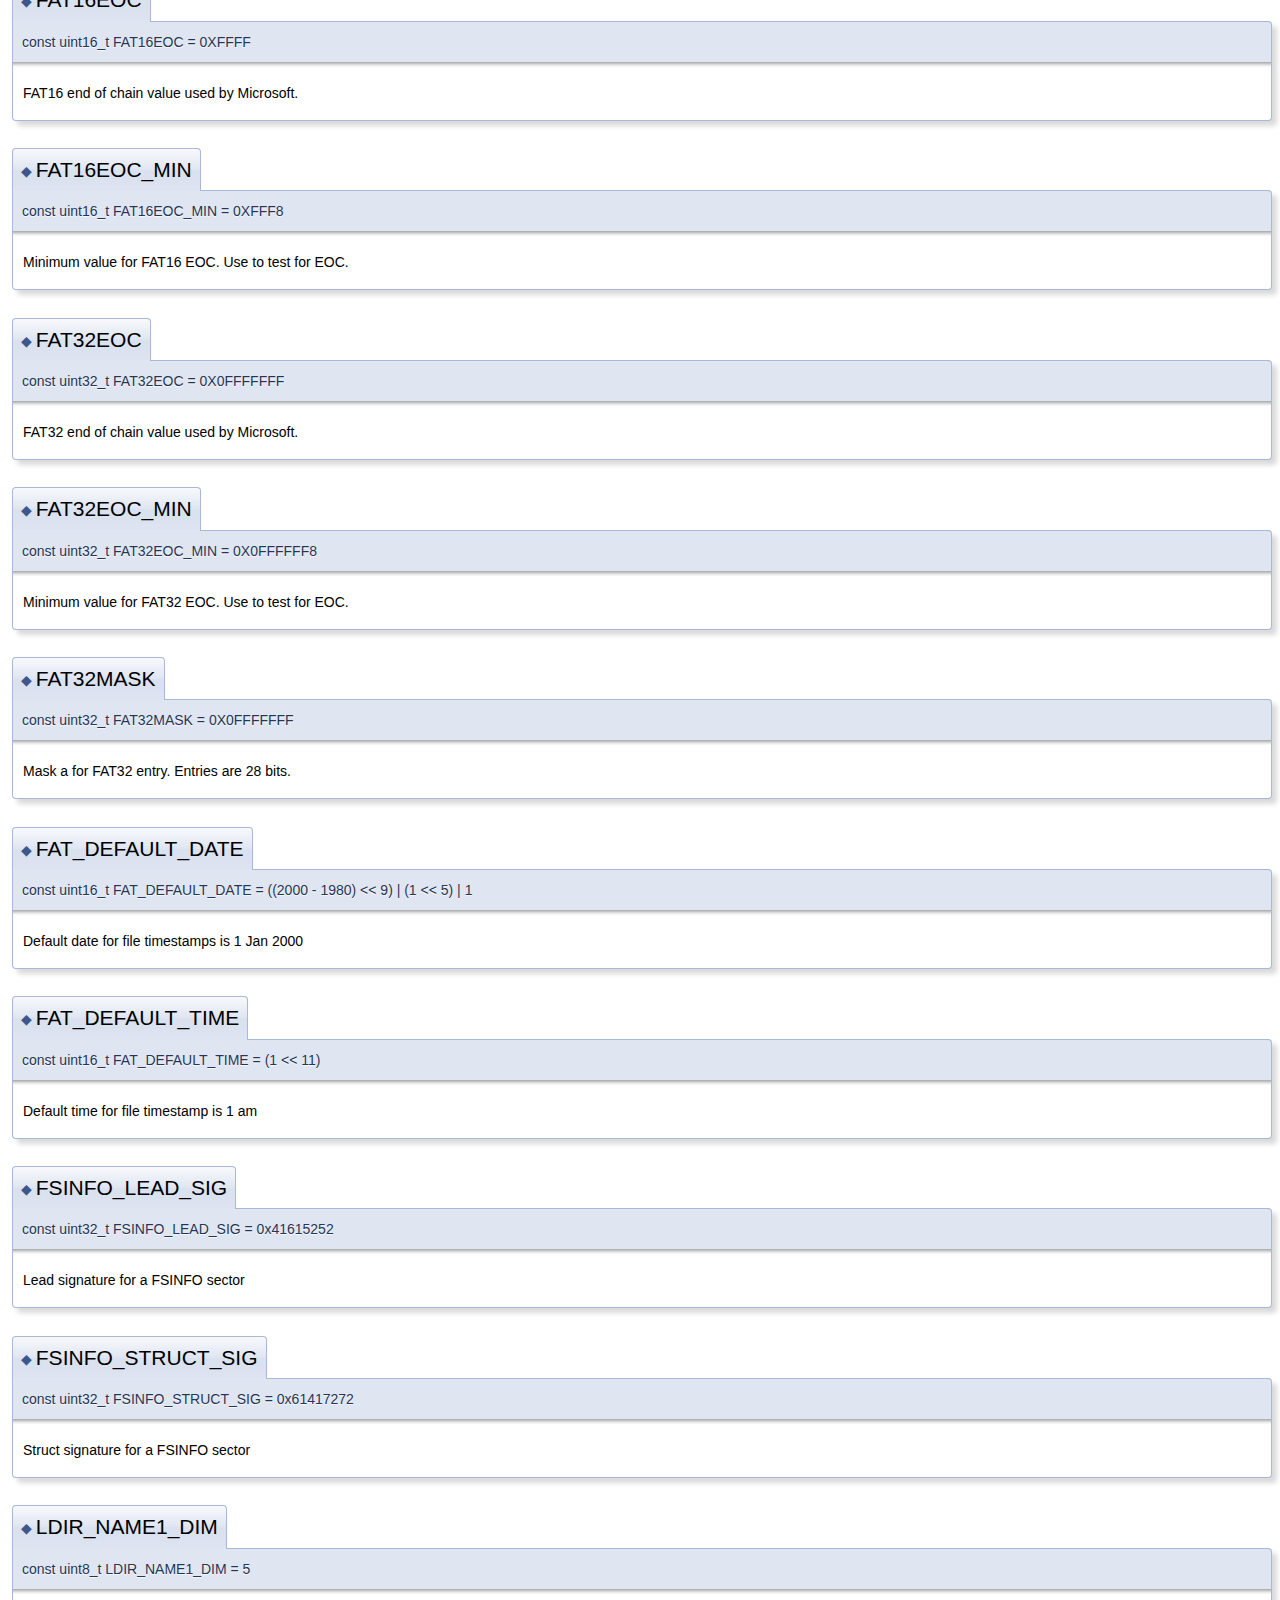
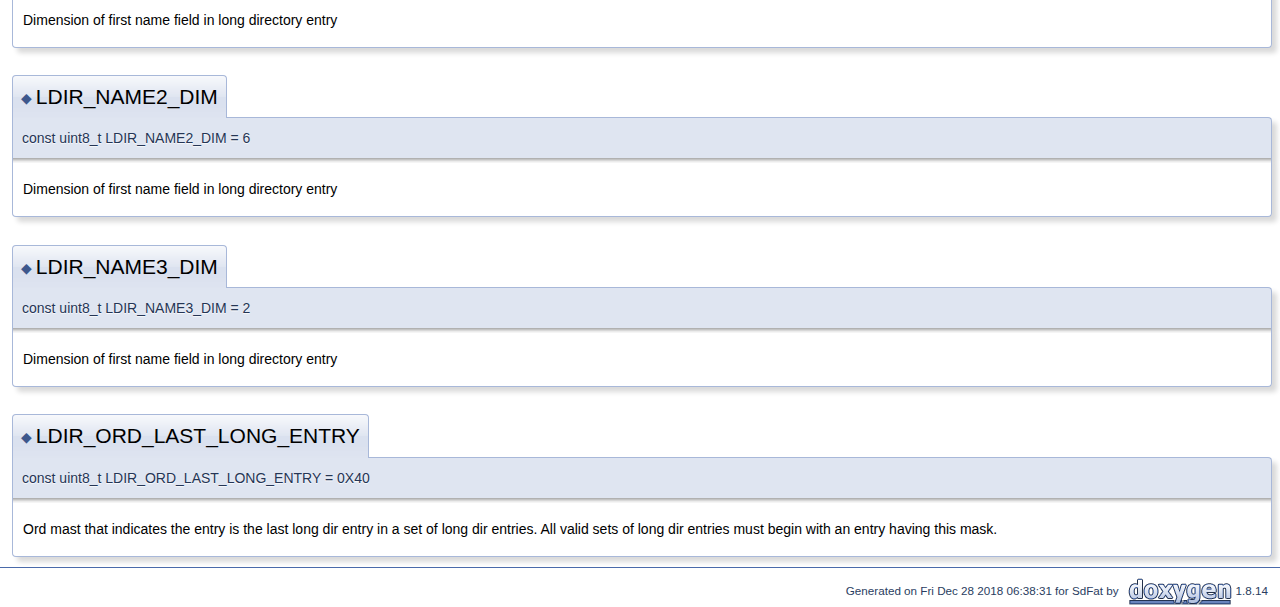
<file: include - Arduino Libraries/SdFat-master/extras/html/_fat_structs_8h.html>
<!DOCTYPE html PUBLIC "-//W3C//DTD XHTML 1.0 Transitional//EN" "http://www.w3.org/TR/xhtml1/DTD/xhtml1-transitional.dtd">
<html xmlns="http://www.w3.org/1999/xhtml">
<head>
<meta http-equiv="Content-Type" content="text/xhtml;charset=UTF-8"/>
<meta http-equiv="X-UA-Compatible" content="IE=9"/>
<meta name="generator" content="Doxygen 1.8.14"/>
<meta name="viewport" content="width=device-width, initial-scale=1"/>
<title>SdFat: Arduino/libraries/SdFat/src/FatLib/FatStructs.h File Reference</title>
<link href="tabs.css" rel="stylesheet" type="text/css"/>
<script type="text/javascript" src="jquery.js"></script>
<script type="text/javascript" src="dynsections.js"></script>
<link href="search/search.css" rel="stylesheet" type="text/css"/>
<script type="text/javascript" src="search/searchdata.js"></script>
<script type="text/javascript" src="search/search.js"></script>
<link href="doxygen.css" rel="stylesheet" type="text/css" />
</head>
<body>
<div id="top"><!-- do not remove this div, it is closed by doxygen! -->
<div id="titlearea">
<table cellspacing="0" cellpadding="0">
 <tbody>
 <tr style="height: 56px;">
  <td id="projectalign" style="padding-left: 0.5em;">
   <div id="projectname">SdFat
   </div>
  </td>
 </tr>
 </tbody>
</table>
</div>
<!-- end header part -->
<!-- Generated by Doxygen 1.8.14 -->
<script type="text/javascript">
/* @license magnet:?xt=urn:btih:cf05388f2679ee054f2beb29a391d25f4e673ac3&amp;dn=gpl-2.0.txt GPL-v2 */
var searchBox = new SearchBox("searchBox", "search",false,'Search');
/* @license-end */
</script>
<script type="text/javascript" src="menudata.js"></script>
<script type="text/javascript" src="menu.js"></script>
<script type="text/javascript">
/* @license magnet:?xt=urn:btih:cf05388f2679ee054f2beb29a391d25f4e673ac3&amp;dn=gpl-2.0.txt GPL-v2 */
$(function() {
  initMenu('',true,false,'search.php','Search');
  $(document).ready(function() { init_search(); });
});
/* @license-end */</script>
<div id="main-nav"></div>
<!-- window showing the filter options -->
<div id="MSearchSelectWindow"
     onmouseover="return searchBox.OnSearchSelectShow()"
     onmouseout="return searchBox.OnSearchSelectHide()"
     onkeydown="return searchBox.OnSearchSelectKey(event)">
</div>

<!-- iframe showing the search results (closed by default) -->
<div id="MSearchResultsWindow">
<iframe src="javascript:void(0)" frameborder="0" 
        name="MSearchResults" id="MSearchResults">
</iframe>
</div>

<div id="nav-path" class="navpath">
  <ul>
<li class="navelem"><a class="el" href="dir_a991eec27578c865874ede3d8ec657c2.html">Arduino</a></li><li class="navelem"><a class="el" href="dir_481cc946b8a81b8d9363a4aad6201160.html">libraries</a></li><li class="navelem"><a class="el" href="dir_1281b15c327061056ab3b326e90c50cf.html">SdFat</a></li><li class="navelem"><a class="el" href="dir_c18d6c86f7b0afecac5c3a8a9885031e.html">src</a></li><li class="navelem"><a class="el" href="dir_7e472674a7b7d2590a789f197241f95f.html">FatLib</a></li>  </ul>
</div>
</div><!-- top -->
<div class="header">
  <div class="summary">
<a href="#nested-classes">Classes</a> &#124;
<a href="#typedef-members">Typedefs</a> &#124;
<a href="#func-members">Functions</a> &#124;
<a href="#var-members">Variables</a>  </div>
  <div class="headertitle">
<div class="title">FatStructs.h File Reference</div>  </div>
</div><!--header-->
<div class="contents">

<p>FAT file structures.  
<a href="#details">More...</a></p>
<div class="textblock"><div class="dynheader">
This graph shows which files directly or indirectly include this file:</div>
<div class="dyncontent">
<div class="center"><img src="_fat_structs_8h__dep__incl.png" border="0" usemap="#_arduino_2libraries_2_sd_fat_2src_2_fat_lib_2_fat_structs_8hdep" alt=""/></div>
<map name="_arduino_2libraries_2_sd_fat_2src_2_fat_lib_2_fat_structs_8hdep" id="_arduino_2libraries_2_sd_fat_2src_2_fat_lib_2_fat_structs_8hdep">
<area shape="rect" id="node2" href="_fat_file_8h.html" title="FatFile class. " alt="" coords="222,184,377,225"/>
<area shape="rect" id="node14" href="_fat_volume_8h.html" title="FatVolume class. " alt="" coords="100,95,262,136"/>
<area shape="rect" id="node3" href="_arduino_files_8h.html" title="PrintFile class. " alt="" coords="276,273,446,315"/>
<area shape="rect" id="node4" href="_fat_file_system_8h.html" title="FatFileSystem class. " alt="" coords="146,363,330,404"/>
<area shape="rect" id="node5" href="_stdio_stream_8h.html" title="StdioStream class. " alt="" coords="30,273,201,315"/>
<area shape="rect" id="node6" href="fstream_8h.html" title="fstream, ifstream, and ofstream classes " alt="" coords="406,541,561,583"/>
<area shape="rect" id="node8" href="ios_8h.html" title="ios_base and ios classes " alt="" coords="521,273,676,315"/>
<area shape="rect" id="node7" href="sdios_8h.html" title="C++ IO Streams features. " alt="" coords="501,720,656,761"/>
<area shape="rect" id="node9" href="istream_8h.html" title="istream class " alt="" coords="521,363,676,404"/>
<area shape="rect" id="node13" href="ostream_8h.html" title="ostream class " alt="" coords="700,363,854,404"/>
<area shape="rect" id="node10" href="iostream_8h.html" title="iostream class " alt="" coords="553,452,708,493"/>
<area shape="rect" id="node11" href="bufstream_8h.html" title="ibufstream and obufstream classes " alt="" coords="586,541,742,583"/>
<area shape="rect" id="node12" href="_arduino_stream_8h.html" title="ArduinoInStream and ArduinoOutStream classes. " alt="" coords="558,631,743,672"/>
</map>
</div>
</div><table class="memberdecls">
<tr class="heading"><td colspan="2"><h2 class="groupheader"><a name="nested-classes"></a>
Classes</h2></td></tr>
<tr class="memitem:"><td class="memItemLeft" align="right" valign="top">struct &#160;</td><td class="memItemRight" valign="bottom"><a class="el" href="structbios_parm_block.html">biosParmBlock</a></td></tr>
<tr class="memdesc:"><td class="mdescLeft">&#160;</td><td class="mdescRight">BIOS parameter block.  <a href="structbios_parm_block.html#details">More...</a><br /></td></tr>
<tr class="separator:"><td class="memSeparator" colspan="2">&#160;</td></tr>
<tr class="memitem:"><td class="memItemLeft" align="right" valign="top">struct &#160;</td><td class="memItemRight" valign="bottom"><a class="el" href="structdirectory_entry.html">directoryEntry</a></td></tr>
<tr class="memdesc:"><td class="mdescLeft">&#160;</td><td class="mdescRight">FAT short directory entry.  <a href="structdirectory_entry.html#details">More...</a><br /></td></tr>
<tr class="separator:"><td class="memSeparator" colspan="2">&#160;</td></tr>
<tr class="memitem:"><td class="memItemLeft" align="right" valign="top">struct &#160;</td><td class="memItemRight" valign="bottom"><a class="el" href="structfat32__boot.html">fat32_boot</a></td></tr>
<tr class="memdesc:"><td class="mdescLeft">&#160;</td><td class="mdescRight">Boot sector for a FAT32 volume.  <a href="structfat32__boot.html#details">More...</a><br /></td></tr>
<tr class="separator:"><td class="memSeparator" colspan="2">&#160;</td></tr>
<tr class="memitem:"><td class="memItemLeft" align="right" valign="top">struct &#160;</td><td class="memItemRight" valign="bottom"><a class="el" href="structfat32__fsinfo.html">fat32_fsinfo</a></td></tr>
<tr class="memdesc:"><td class="mdescLeft">&#160;</td><td class="mdescRight">FSINFO sector for a FAT32 volume.  <a href="structfat32__fsinfo.html#details">More...</a><br /></td></tr>
<tr class="separator:"><td class="memSeparator" colspan="2">&#160;</td></tr>
<tr class="memitem:"><td class="memItemLeft" align="right" valign="top">struct &#160;</td><td class="memItemRight" valign="bottom"><a class="el" href="structfat__boot.html">fat_boot</a></td></tr>
<tr class="memdesc:"><td class="mdescLeft">&#160;</td><td class="mdescRight">Boot sector for a FAT12/FAT16 volume.  <a href="structfat__boot.html#details">More...</a><br /></td></tr>
<tr class="separator:"><td class="memSeparator" colspan="2">&#160;</td></tr>
<tr class="memitem:"><td class="memItemLeft" align="right" valign="top">struct &#160;</td><td class="memItemRight" valign="bottom"><a class="el" href="structlong_directory_entry.html">longDirectoryEntry</a></td></tr>
<tr class="memdesc:"><td class="mdescLeft">&#160;</td><td class="mdescRight">FAT long directory entry.  <a href="structlong_directory_entry.html#details">More...</a><br /></td></tr>
<tr class="separator:"><td class="memSeparator" colspan="2">&#160;</td></tr>
<tr class="memitem:"><td class="memItemLeft" align="right" valign="top">struct &#160;</td><td class="memItemRight" valign="bottom"><a class="el" href="structmaster_boot_record.html">masterBootRecord</a></td></tr>
<tr class="memdesc:"><td class="mdescLeft">&#160;</td><td class="mdescRight">Master Boot Record.  <a href="structmaster_boot_record.html#details">More...</a><br /></td></tr>
<tr class="separator:"><td class="memSeparator" colspan="2">&#160;</td></tr>
<tr class="memitem:"><td class="memItemLeft" align="right" valign="top">struct &#160;</td><td class="memItemRight" valign="bottom"><a class="el" href="structpartition_table.html">partitionTable</a></td></tr>
<tr class="memdesc:"><td class="mdescLeft">&#160;</td><td class="mdescRight">MBR partition table entry.  <a href="structpartition_table.html#details">More...</a><br /></td></tr>
<tr class="separator:"><td class="memSeparator" colspan="2">&#160;</td></tr>
</table><table class="memberdecls">
<tr class="heading"><td colspan="2"><h2 class="groupheader"><a name="typedef-members"></a>
Typedefs</h2></td></tr>
<tr class="memitem:a5c8af240713e05e7e6c959006ced35fb"><td class="memItemLeft" align="right" valign="top">typedef struct <a class="el" href="structbios_parm_block.html">biosParmBlock</a>&#160;</td><td class="memItemRight" valign="bottom"><a class="el" href="_fat_structs_8h.html#a5c8af240713e05e7e6c959006ced35fb">bpb_t</a></td></tr>
<tr class="separator:a5c8af240713e05e7e6c959006ced35fb"><td class="memSeparator" colspan="2">&#160;</td></tr>
<tr class="memitem:a803db59d4e16a0c54a647afc6a7954e3"><td class="memItemLeft" align="right" valign="top">typedef struct <a class="el" href="structdirectory_entry.html">directoryEntry</a>&#160;</td><td class="memItemRight" valign="bottom"><a class="el" href="_fat_structs_8h.html#a803db59d4e16a0c54a647afc6a7954e3">dir_t</a></td></tr>
<tr class="separator:a803db59d4e16a0c54a647afc6a7954e3"><td class="memSeparator" colspan="2">&#160;</td></tr>
<tr class="memitem:a38fa081d004647a828095d31b07ec491"><td class="memItemLeft" align="right" valign="top">typedef struct <a class="el" href="structfat32__boot.html">fat32_boot</a>&#160;</td><td class="memItemRight" valign="bottom"><a class="el" href="_fat_structs_8h.html#a38fa081d004647a828095d31b07ec491">fat32_boot_t</a></td></tr>
<tr class="separator:a38fa081d004647a828095d31b07ec491"><td class="memSeparator" colspan="2">&#160;</td></tr>
<tr class="memitem:a6030ed0fce3a819326a2548407fc8556"><td class="memItemLeft" align="right" valign="top">typedef struct <a class="el" href="structfat32__fsinfo.html">fat32_fsinfo</a>&#160;</td><td class="memItemRight" valign="bottom"><a class="el" href="_fat_structs_8h.html#a6030ed0fce3a819326a2548407fc8556">fat32_fsinfo_t</a></td></tr>
<tr class="separator:a6030ed0fce3a819326a2548407fc8556"><td class="memSeparator" colspan="2">&#160;</td></tr>
<tr class="memitem:aedac4595ee08198da26c14b9891a07d5"><td class="memItemLeft" align="right" valign="top">typedef struct <a class="el" href="structfat__boot.html">fat_boot</a>&#160;</td><td class="memItemRight" valign="bottom"><a class="el" href="_fat_structs_8h.html#aedac4595ee08198da26c14b9891a07d5">fat_boot_t</a></td></tr>
<tr class="separator:aedac4595ee08198da26c14b9891a07d5"><td class="memSeparator" colspan="2">&#160;</td></tr>
<tr class="memitem:aa1b540ee1eedd1aa9b267d11cba0d9e2"><td class="memItemLeft" align="right" valign="top">typedef struct <a class="el" href="structlong_directory_entry.html">longDirectoryEntry</a>&#160;</td><td class="memItemRight" valign="bottom"><a class="el" href="_fat_structs_8h.html#aa1b540ee1eedd1aa9b267d11cba0d9e2">ldir_t</a></td></tr>
<tr class="separator:aa1b540ee1eedd1aa9b267d11cba0d9e2"><td class="memSeparator" colspan="2">&#160;</td></tr>
<tr class="memitem:a7c429e5097f101c8c97663d6c4155bd9"><td class="memItemLeft" align="right" valign="top">typedef struct <a class="el" href="structmaster_boot_record.html">masterBootRecord</a>&#160;</td><td class="memItemRight" valign="bottom"><a class="el" href="_fat_structs_8h.html#a7c429e5097f101c8c97663d6c4155bd9">mbr_t</a></td></tr>
<tr class="separator:a7c429e5097f101c8c97663d6c4155bd9"><td class="memSeparator" colspan="2">&#160;</td></tr>
<tr class="memitem:a37251e7d5c69a159be727a3fc8c9d0e6"><td class="memItemLeft" align="right" valign="top">typedef struct <a class="el" href="structpartition_table.html">partitionTable</a>&#160;</td><td class="memItemRight" valign="bottom"><a class="el" href="_fat_structs_8h.html#a37251e7d5c69a159be727a3fc8c9d0e6">part_t</a></td></tr>
<tr class="separator:a37251e7d5c69a159be727a3fc8c9d0e6"><td class="memSeparator" colspan="2">&#160;</td></tr>
</table><table class="memberdecls">
<tr class="heading"><td colspan="2"><h2 class="groupheader"><a name="func-members"></a>
Functions</h2></td></tr>
<tr class="memitem:a5ce8bde4d6ff3950df951e84c7bb8d58"><td class="memItemLeft" align="right" valign="top">static uint8_t&#160;</td><td class="memItemRight" valign="bottom"><a class="el" href="_fat_structs_8h.html#a5ce8bde4d6ff3950df951e84c7bb8d58">DIR_IS_FILE</a> (const <a class="el" href="_fat_structs_8h.html#a803db59d4e16a0c54a647afc6a7954e3">dir_t</a> *dir)</td></tr>
<tr class="separator:a5ce8bde4d6ff3950df951e84c7bb8d58"><td class="memSeparator" colspan="2">&#160;</td></tr>
<tr class="memitem:a9d99b04fa090825a9b9c2468fa81e627"><td class="memItemLeft" align="right" valign="top">static uint8_t&#160;</td><td class="memItemRight" valign="bottom"><a class="el" href="_fat_structs_8h.html#a9d99b04fa090825a9b9c2468fa81e627">DIR_IS_FILE_OR_SUBDIR</a> (const <a class="el" href="_fat_structs_8h.html#a803db59d4e16a0c54a647afc6a7954e3">dir_t</a> *dir)</td></tr>
<tr class="separator:a9d99b04fa090825a9b9c2468fa81e627"><td class="memSeparator" colspan="2">&#160;</td></tr>
<tr class="memitem:a5137c8165addb9d32c6094d03a9d029d"><td class="memItemLeft" align="right" valign="top">static uint8_t&#160;</td><td class="memItemRight" valign="bottom"><a class="el" href="_fat_structs_8h.html#a5137c8165addb9d32c6094d03a9d029d">DIR_IS_HIDDEN</a> (const <a class="el" href="_fat_structs_8h.html#a803db59d4e16a0c54a647afc6a7954e3">dir_t</a> *dir)</td></tr>
<tr class="separator:a5137c8165addb9d32c6094d03a9d029d"><td class="memSeparator" colspan="2">&#160;</td></tr>
<tr class="memitem:a504c3d996b412f386becc27a8c49cd2c"><td class="memItemLeft" align="right" valign="top">static uint8_t&#160;</td><td class="memItemRight" valign="bottom"><a class="el" href="_fat_structs_8h.html#a504c3d996b412f386becc27a8c49cd2c">DIR_IS_LONG_NAME</a> (const <a class="el" href="_fat_structs_8h.html#a803db59d4e16a0c54a647afc6a7954e3">dir_t</a> *dir)</td></tr>
<tr class="separator:a504c3d996b412f386becc27a8c49cd2c"><td class="memSeparator" colspan="2">&#160;</td></tr>
<tr class="memitem:ace8ed88fcb41afc4d2fe0eabf96e71c6"><td class="memItemLeft" align="right" valign="top">static uint8_t&#160;</td><td class="memItemRight" valign="bottom"><a class="el" href="_fat_structs_8h.html#ace8ed88fcb41afc4d2fe0eabf96e71c6">DIR_IS_SUBDIR</a> (const <a class="el" href="_fat_structs_8h.html#a803db59d4e16a0c54a647afc6a7954e3">dir_t</a> *dir)</td></tr>
<tr class="separator:ace8ed88fcb41afc4d2fe0eabf96e71c6"><td class="memSeparator" colspan="2">&#160;</td></tr>
<tr class="memitem:a46cad0d590c5e290c52ccf660b316dd9"><td class="memItemLeft" align="right" valign="top">static uint8_t&#160;</td><td class="memItemRight" valign="bottom"><a class="el" href="_fat_structs_8h.html#a46cad0d590c5e290c52ccf660b316dd9">DIR_IS_SYSTEM</a> (const <a class="el" href="_fat_structs_8h.html#a803db59d4e16a0c54a647afc6a7954e3">dir_t</a> *dir)</td></tr>
<tr class="separator:a46cad0d590c5e290c52ccf660b316dd9"><td class="memSeparator" colspan="2">&#160;</td></tr>
<tr class="memitem:a44899ad42ddf32ff1c1a73b5251b304a"><td class="memItemLeft" align="right" valign="top">static uint16_t&#160;</td><td class="memItemRight" valign="bottom"><a class="el" href="_fat_structs_8h.html#a44899ad42ddf32ff1c1a73b5251b304a">FAT_DATE</a> (uint16_t year, uint8_t month, uint8_t day)</td></tr>
<tr class="separator:a44899ad42ddf32ff1c1a73b5251b304a"><td class="memSeparator" colspan="2">&#160;</td></tr>
<tr class="memitem:a4cc8bc105529bf9e9c11e8ef099d68b0"><td class="memItemLeft" align="right" valign="top">static uint8_t&#160;</td><td class="memItemRight" valign="bottom"><a class="el" href="_fat_structs_8h.html#a4cc8bc105529bf9e9c11e8ef099d68b0">FAT_DAY</a> (uint16_t fatDate)</td></tr>
<tr class="separator:a4cc8bc105529bf9e9c11e8ef099d68b0"><td class="memSeparator" colspan="2">&#160;</td></tr>
<tr class="memitem:ae7c733d49a5570054f6db3bd53332ba1"><td class="memItemLeft" align="right" valign="top">static uint8_t&#160;</td><td class="memItemRight" valign="bottom"><a class="el" href="_fat_structs_8h.html#ae7c733d49a5570054f6db3bd53332ba1">FAT_HOUR</a> (uint16_t fatTime)</td></tr>
<tr class="separator:ae7c733d49a5570054f6db3bd53332ba1"><td class="memSeparator" colspan="2">&#160;</td></tr>
<tr class="memitem:a1b09676a41ae6c9e19664bdcd5b1d34e"><td class="memItemLeft" align="right" valign="top">static uint8_t&#160;</td><td class="memItemRight" valign="bottom"><a class="el" href="_fat_structs_8h.html#a1b09676a41ae6c9e19664bdcd5b1d34e">FAT_MINUTE</a> (uint16_t fatTime)</td></tr>
<tr class="separator:a1b09676a41ae6c9e19664bdcd5b1d34e"><td class="memSeparator" colspan="2">&#160;</td></tr>
<tr class="memitem:a429bc2d96f5bc26dc3bd6cc2bd535b84"><td class="memItemLeft" align="right" valign="top">static uint8_t&#160;</td><td class="memItemRight" valign="bottom"><a class="el" href="_fat_structs_8h.html#a429bc2d96f5bc26dc3bd6cc2bd535b84">FAT_MONTH</a> (uint16_t fatDate)</td></tr>
<tr class="separator:a429bc2d96f5bc26dc3bd6cc2bd535b84"><td class="memSeparator" colspan="2">&#160;</td></tr>
<tr class="memitem:a4d553e2088d42e01d6c08ee84e611b00"><td class="memItemLeft" align="right" valign="top">static uint8_t&#160;</td><td class="memItemRight" valign="bottom"><a class="el" href="_fat_structs_8h.html#a4d553e2088d42e01d6c08ee84e611b00">FAT_SECOND</a> (uint16_t fatTime)</td></tr>
<tr class="separator:a4d553e2088d42e01d6c08ee84e611b00"><td class="memSeparator" colspan="2">&#160;</td></tr>
<tr class="memitem:a375720927be5a39475d48b2d75dae29a"><td class="memItemLeft" align="right" valign="top">static uint16_t&#160;</td><td class="memItemRight" valign="bottom"><a class="el" href="_fat_structs_8h.html#a375720927be5a39475d48b2d75dae29a">FAT_TIME</a> (uint8_t hour, uint8_t minute, uint8_t second)</td></tr>
<tr class="separator:a375720927be5a39475d48b2d75dae29a"><td class="memSeparator" colspan="2">&#160;</td></tr>
<tr class="memitem:a279a75f907dd2603543c7bdad00ff603"><td class="memItemLeft" align="right" valign="top">static uint16_t&#160;</td><td class="memItemRight" valign="bottom"><a class="el" href="_fat_structs_8h.html#a279a75f907dd2603543c7bdad00ff603">FAT_YEAR</a> (uint16_t fatDate)</td></tr>
<tr class="separator:a279a75f907dd2603543c7bdad00ff603"><td class="memSeparator" colspan="2">&#160;</td></tr>
</table><table class="memberdecls">
<tr class="heading"><td colspan="2"><h2 class="groupheader"><a name="var-members"></a>
Variables</h2></td></tr>
<tr class="memitem:acb7f0c892eb84c121c5698b2605e95e3"><td class="memItemLeft" align="right" valign="top">const uint8_t&#160;</td><td class="memItemRight" valign="bottom"><a class="el" href="_fat_structs_8h.html#acb7f0c892eb84c121c5698b2605e95e3">BOOTSIG0</a> = 0X55</td></tr>
<tr class="separator:acb7f0c892eb84c121c5698b2605e95e3"><td class="memSeparator" colspan="2">&#160;</td></tr>
<tr class="memitem:a52f90172e11e828b411c803f29853753"><td class="memItemLeft" align="right" valign="top">const uint8_t&#160;</td><td class="memItemRight" valign="bottom"><a class="el" href="_fat_structs_8h.html#a52f90172e11e828b411c803f29853753">BOOTSIG1</a> = 0XAA</td></tr>
<tr class="separator:a52f90172e11e828b411c803f29853753"><td class="memSeparator" colspan="2">&#160;</td></tr>
<tr class="memitem:a0d0745a2bc191d12f6e3294a890c4b13"><td class="memItemLeft" align="right" valign="top">const uint8_t&#160;</td><td class="memItemRight" valign="bottom"><a class="el" href="_fat_structs_8h.html#a0d0745a2bc191d12f6e3294a890c4b13">DIR_ATT_ARCHIVE</a> = 0X20</td></tr>
<tr class="separator:a0d0745a2bc191d12f6e3294a890c4b13"><td class="memSeparator" colspan="2">&#160;</td></tr>
<tr class="memitem:ad0c6ed5cf186a40f98cc3929b52cf8ee"><td class="memItemLeft" align="right" valign="top">const uint8_t&#160;</td><td class="memItemRight" valign="bottom"><a class="el" href="_fat_structs_8h.html#ad0c6ed5cf186a40f98cc3929b52cf8ee">DIR_ATT_DEFINED_BITS</a> = 0X3F</td></tr>
<tr class="separator:ad0c6ed5cf186a40f98cc3929b52cf8ee"><td class="memSeparator" colspan="2">&#160;</td></tr>
<tr class="memitem:a5fe039a9af7304fc97a0e903acd217f7"><td class="memItemLeft" align="right" valign="top">const uint8_t&#160;</td><td class="memItemRight" valign="bottom"><a class="el" href="_fat_structs_8h.html#a5fe039a9af7304fc97a0e903acd217f7">DIR_ATT_DIRECTORY</a> = 0X10</td></tr>
<tr class="separator:a5fe039a9af7304fc97a0e903acd217f7"><td class="memSeparator" colspan="2">&#160;</td></tr>
<tr class="memitem:af006ada1b85a9761dd9538273c1ee97f"><td class="memItemLeft" align="right" valign="top">const uint8_t&#160;</td><td class="memItemRight" valign="bottom"><a class="el" href="_fat_structs_8h.html#af006ada1b85a9761dd9538273c1ee97f">DIR_ATT_FILE_TYPE_MASK</a> = (<a class="el" href="_fat_structs_8h.html#a410501be78b30a75224dd4e81a4a1105">DIR_ATT_VOLUME_ID</a> | <a class="el" href="_fat_structs_8h.html#a5fe039a9af7304fc97a0e903acd217f7">DIR_ATT_DIRECTORY</a>)</td></tr>
<tr class="separator:af006ada1b85a9761dd9538273c1ee97f"><td class="memSeparator" colspan="2">&#160;</td></tr>
<tr class="memitem:aed394afe98ff4b7876a5815319b6ef94"><td class="memItemLeft" align="right" valign="top">const uint8_t&#160;</td><td class="memItemRight" valign="bottom"><a class="el" href="_fat_structs_8h.html#aed394afe98ff4b7876a5815319b6ef94">DIR_ATT_HIDDEN</a> = 0X02</td></tr>
<tr class="separator:aed394afe98ff4b7876a5815319b6ef94"><td class="memSeparator" colspan="2">&#160;</td></tr>
<tr class="memitem:a0039e1903007eb7383a9fe4b80a3569e"><td class="memItemLeft" align="right" valign="top">const uint8_t&#160;</td><td class="memItemRight" valign="bottom"><a class="el" href="_fat_structs_8h.html#a0039e1903007eb7383a9fe4b80a3569e">DIR_ATT_LONG_NAME</a> = 0X0F</td></tr>
<tr class="separator:a0039e1903007eb7383a9fe4b80a3569e"><td class="memSeparator" colspan="2">&#160;</td></tr>
<tr class="memitem:a74ddbd24c315a682449a51a2a35adf39"><td class="memItemLeft" align="right" valign="top">const uint8_t&#160;</td><td class="memItemRight" valign="bottom"><a class="el" href="_fat_structs_8h.html#a74ddbd24c315a682449a51a2a35adf39">DIR_ATT_LONG_NAME_MASK</a> = 0X3F</td></tr>
<tr class="separator:a74ddbd24c315a682449a51a2a35adf39"><td class="memSeparator" colspan="2">&#160;</td></tr>
<tr class="memitem:ae5efa2fd21e8a563a3a45f8a52538cde"><td class="memItemLeft" align="right" valign="top">const uint8_t&#160;</td><td class="memItemRight" valign="bottom"><a class="el" href="_fat_structs_8h.html#ae5efa2fd21e8a563a3a45f8a52538cde">DIR_ATT_READ_ONLY</a> = 0X01</td></tr>
<tr class="separator:ae5efa2fd21e8a563a3a45f8a52538cde"><td class="memSeparator" colspan="2">&#160;</td></tr>
<tr class="memitem:a31c7e5c119c9ebc1237746c985cf385d"><td class="memItemLeft" align="right" valign="top">const uint8_t&#160;</td><td class="memItemRight" valign="bottom"><a class="el" href="_fat_structs_8h.html#a31c7e5c119c9ebc1237746c985cf385d">DIR_ATT_SYSTEM</a> = 0X04</td></tr>
<tr class="separator:a31c7e5c119c9ebc1237746c985cf385d"><td class="memSeparator" colspan="2">&#160;</td></tr>
<tr class="memitem:a410501be78b30a75224dd4e81a4a1105"><td class="memItemLeft" align="right" valign="top">const uint8_t&#160;</td><td class="memItemRight" valign="bottom"><a class="el" href="_fat_structs_8h.html#a410501be78b30a75224dd4e81a4a1105">DIR_ATT_VOLUME_ID</a> = 0X08</td></tr>
<tr class="separator:a410501be78b30a75224dd4e81a4a1105"><td class="memSeparator" colspan="2">&#160;</td></tr>
<tr class="memitem:a1696d3db9949d6e22d1c2c595fd14669"><td class="memItemLeft" align="right" valign="top">const uint8_t&#160;</td><td class="memItemRight" valign="bottom"><a class="el" href="_fat_structs_8h.html#a1696d3db9949d6e22d1c2c595fd14669">DIR_NAME_0XE5</a> = 0X05</td></tr>
<tr class="separator:a1696d3db9949d6e22d1c2c595fd14669"><td class="memSeparator" colspan="2">&#160;</td></tr>
<tr class="memitem:a8c08d4823047505f3231e86c5033d08c"><td class="memItemLeft" align="right" valign="top">const uint8_t&#160;</td><td class="memItemRight" valign="bottom"><a class="el" href="_fat_structs_8h.html#a8c08d4823047505f3231e86c5033d08c">DIR_NAME_DELETED</a> = 0XE5</td></tr>
<tr class="separator:a8c08d4823047505f3231e86c5033d08c"><td class="memSeparator" colspan="2">&#160;</td></tr>
<tr class="memitem:a0f1f0001102ae59b9e7c9e3b04cc06d8"><td class="memItemLeft" align="right" valign="top">const uint8_t&#160;</td><td class="memItemRight" valign="bottom"><a class="el" href="_fat_structs_8h.html#a0f1f0001102ae59b9e7c9e3b04cc06d8">DIR_NAME_FREE</a> = 0X00</td></tr>
<tr class="separator:a0f1f0001102ae59b9e7c9e3b04cc06d8"><td class="memSeparator" colspan="2">&#160;</td></tr>
<tr class="memitem:a39f9b8960dba007b537e9b71c25384fe"><td class="memItemLeft" align="right" valign="top">const uint8_t&#160;</td><td class="memItemRight" valign="bottom"><a class="el" href="_fat_structs_8h.html#a39f9b8960dba007b537e9b71c25384fe">DIR_NT_LC_BASE</a> = 0X08</td></tr>
<tr class="separator:a39f9b8960dba007b537e9b71c25384fe"><td class="memSeparator" colspan="2">&#160;</td></tr>
<tr class="memitem:a8766a8bbab6ad3da38c1b308545d7572"><td class="memItemLeft" align="right" valign="top">const uint8_t&#160;</td><td class="memItemRight" valign="bottom"><a class="el" href="_fat_structs_8h.html#a8766a8bbab6ad3da38c1b308545d7572">DIR_NT_LC_EXT</a> = 0X10</td></tr>
<tr class="separator:a8766a8bbab6ad3da38c1b308545d7572"><td class="memSeparator" colspan="2">&#160;</td></tr>
<tr class="memitem:aefadfae26e4cc8d57c1ff727a9d1cd20"><td class="memItemLeft" align="right" valign="top">const uint8_t&#160;</td><td class="memItemRight" valign="bottom"><a class="el" href="_fat_structs_8h.html#aefadfae26e4cc8d57c1ff727a9d1cd20">EXTENDED_BOOT_SIG</a> = 0X29</td></tr>
<tr class="separator:aefadfae26e4cc8d57c1ff727a9d1cd20"><td class="memSeparator" colspan="2">&#160;</td></tr>
<tr class="memitem:af314c45d1d37d09c9e44847326232466"><td class="memItemLeft" align="right" valign="top">const uint16_t&#160;</td><td class="memItemRight" valign="bottom"><a class="el" href="_fat_structs_8h.html#af314c45d1d37d09c9e44847326232466">FAT12EOC</a> = 0XFFF</td></tr>
<tr class="separator:af314c45d1d37d09c9e44847326232466"><td class="memSeparator" colspan="2">&#160;</td></tr>
<tr class="memitem:a48951911b522ebf72bf5561c3402aa15"><td class="memItemLeft" align="right" valign="top">const uint16_t&#160;</td><td class="memItemRight" valign="bottom"><a class="el" href="_fat_structs_8h.html#a48951911b522ebf72bf5561c3402aa15">FAT12EOC_MIN</a> = 0XFF8</td></tr>
<tr class="separator:a48951911b522ebf72bf5561c3402aa15"><td class="memSeparator" colspan="2">&#160;</td></tr>
<tr class="memitem:afcd95ebc621a46c82b9997c8b9208550"><td class="memItemLeft" align="right" valign="top">const uint16_t&#160;</td><td class="memItemRight" valign="bottom"><a class="el" href="_fat_structs_8h.html#afcd95ebc621a46c82b9997c8b9208550">FAT16EOC</a> = 0XFFFF</td></tr>
<tr class="separator:afcd95ebc621a46c82b9997c8b9208550"><td class="memSeparator" colspan="2">&#160;</td></tr>
<tr class="memitem:a2f549b850b74666ba7d922bcb373896e"><td class="memItemLeft" align="right" valign="top">const uint16_t&#160;</td><td class="memItemRight" valign="bottom"><a class="el" href="_fat_structs_8h.html#a2f549b850b74666ba7d922bcb373896e">FAT16EOC_MIN</a> = 0XFFF8</td></tr>
<tr class="separator:a2f549b850b74666ba7d922bcb373896e"><td class="memSeparator" colspan="2">&#160;</td></tr>
<tr class="memitem:a67a9dbf970f43fadd41a6a9fede60c47"><td class="memItemLeft" align="right" valign="top">const uint32_t&#160;</td><td class="memItemRight" valign="bottom"><a class="el" href="_fat_structs_8h.html#a67a9dbf970f43fadd41a6a9fede60c47">FAT32EOC</a> = 0X0FFFFFFF</td></tr>
<tr class="separator:a67a9dbf970f43fadd41a6a9fede60c47"><td class="memSeparator" colspan="2">&#160;</td></tr>
<tr class="memitem:a8f97a312e990c3f4faf7e98c3256aae5"><td class="memItemLeft" align="right" valign="top">const uint32_t&#160;</td><td class="memItemRight" valign="bottom"><a class="el" href="_fat_structs_8h.html#a8f97a312e990c3f4faf7e98c3256aae5">FAT32EOC_MIN</a> = 0X0FFFFFF8</td></tr>
<tr class="separator:a8f97a312e990c3f4faf7e98c3256aae5"><td class="memSeparator" colspan="2">&#160;</td></tr>
<tr class="memitem:a7491c79fff0bda3b026ffa098a28d6df"><td class="memItemLeft" align="right" valign="top">const uint32_t&#160;</td><td class="memItemRight" valign="bottom"><a class="el" href="_fat_structs_8h.html#a7491c79fff0bda3b026ffa098a28d6df">FAT32MASK</a> = 0X0FFFFFFF</td></tr>
<tr class="separator:a7491c79fff0bda3b026ffa098a28d6df"><td class="memSeparator" colspan="2">&#160;</td></tr>
<tr class="memitem:a42eeb0322bced1f7b527c707f8bd54a4"><td class="memItemLeft" align="right" valign="top">const uint16_t&#160;</td><td class="memItemRight" valign="bottom"><a class="el" href="_fat_structs_8h.html#a42eeb0322bced1f7b527c707f8bd54a4">FAT_DEFAULT_DATE</a> = ((2000 - 1980) &lt;&lt; 9) | (1 &lt;&lt; 5) | 1</td></tr>
<tr class="separator:a42eeb0322bced1f7b527c707f8bd54a4"><td class="memSeparator" colspan="2">&#160;</td></tr>
<tr class="memitem:a23c2510407ec3be457e0e4807644deb2"><td class="memItemLeft" align="right" valign="top">const uint16_t&#160;</td><td class="memItemRight" valign="bottom"><a class="el" href="_fat_structs_8h.html#a23c2510407ec3be457e0e4807644deb2">FAT_DEFAULT_TIME</a> = (1 &lt;&lt; 11)</td></tr>
<tr class="separator:a23c2510407ec3be457e0e4807644deb2"><td class="memSeparator" colspan="2">&#160;</td></tr>
<tr class="memitem:a7a7a74a7315ad523e3b0c9dbd44d9a32"><td class="memItemLeft" align="right" valign="top">const uint32_t&#160;</td><td class="memItemRight" valign="bottom"><a class="el" href="_fat_structs_8h.html#a7a7a74a7315ad523e3b0c9dbd44d9a32">FSINFO_LEAD_SIG</a> = 0x41615252</td></tr>
<tr class="separator:a7a7a74a7315ad523e3b0c9dbd44d9a32"><td class="memSeparator" colspan="2">&#160;</td></tr>
<tr class="memitem:a9bf6b77df7bec6c49d81562c54371e81"><td class="memItemLeft" align="right" valign="top">const uint32_t&#160;</td><td class="memItemRight" valign="bottom"><a class="el" href="_fat_structs_8h.html#a9bf6b77df7bec6c49d81562c54371e81">FSINFO_STRUCT_SIG</a> = 0x61417272</td></tr>
<tr class="separator:a9bf6b77df7bec6c49d81562c54371e81"><td class="memSeparator" colspan="2">&#160;</td></tr>
<tr class="memitem:af843af29c67dd30ca7c5684806bf02fc"><td class="memItemLeft" align="right" valign="top">const uint8_t&#160;</td><td class="memItemRight" valign="bottom"><a class="el" href="_fat_structs_8h.html#af843af29c67dd30ca7c5684806bf02fc">LDIR_NAME1_DIM</a> = 5</td></tr>
<tr class="separator:af843af29c67dd30ca7c5684806bf02fc"><td class="memSeparator" colspan="2">&#160;</td></tr>
<tr class="memitem:a99cae591c59e261f54617617e173e7e0"><td class="memItemLeft" align="right" valign="top">const uint8_t&#160;</td><td class="memItemRight" valign="bottom"><a class="el" href="_fat_structs_8h.html#a99cae591c59e261f54617617e173e7e0">LDIR_NAME2_DIM</a> = 6</td></tr>
<tr class="separator:a99cae591c59e261f54617617e173e7e0"><td class="memSeparator" colspan="2">&#160;</td></tr>
<tr class="memitem:a99fbd27fa9e5003a8d77ca7fc14d2090"><td class="memItemLeft" align="right" valign="top">const uint8_t&#160;</td><td class="memItemRight" valign="bottom"><a class="el" href="_fat_structs_8h.html#a99fbd27fa9e5003a8d77ca7fc14d2090">LDIR_NAME3_DIM</a> = 2</td></tr>
<tr class="separator:a99fbd27fa9e5003a8d77ca7fc14d2090"><td class="memSeparator" colspan="2">&#160;</td></tr>
<tr class="memitem:a8cfb60b9eaf04dcdc6e4f5a466af5540"><td class="memItemLeft" align="right" valign="top">const uint8_t&#160;</td><td class="memItemRight" valign="bottom"><a class="el" href="_fat_structs_8h.html#a8cfb60b9eaf04dcdc6e4f5a466af5540">LDIR_ORD_LAST_LONG_ENTRY</a> = 0X40</td></tr>
<tr class="separator:a8cfb60b9eaf04dcdc6e4f5a466af5540"><td class="memSeparator" colspan="2">&#160;</td></tr>
</table>
<a name="details" id="details"></a><h2 class="groupheader">Detailed Description</h2>
<div class="textblock"><p>FAT file structures. </p>
<p>Copyright (c) 2011-2018 Bill Greiman This file is part of the <a class="el" href="class_sd_fat.html" title="Main file system class for SdFat library. ">SdFat</a> library for SD memory cards.</p>
<p>MIT License</p>
<p>Permission is hereby granted, free of charge, to any person obtaining a copy of this software and associated documentation files (the "Software"), to deal in the Software without restriction, including without limitation the rights to use, copy, modify, merge, publish, distribute, sublicense, and/or sell copies of the Software, and to permit persons to whom the Software is furnished to do so, subject to the following conditions:</p>
<p>The above copyright notice and this permission notice shall be included in all copies or substantial portions of the Software.</p>
<p>THE SOFTWARE IS PROVIDED "AS IS", WITHOUT WARRANTY OF ANY KIND, EXPRESS OR IMPLIED, INCLUDING BUT NOT LIMITED TO THE WARRANTIES OF MERCHANTABILITY, FITNESS FOR A PARTICULAR PURPOSE AND NONINFRINGEMENT. IN NO EVENT SHALL THE AUTHORS OR COPYRIGHT HOLDERS BE LIABLE FOR ANY CLAIM, DAMAGES OR OTHER LIABILITY, WHETHER IN AN ACTION OF CONTRACT, TORT OR OTHERWISE, ARISING FROM, OUT OF OR IN CONNECTION WITH THE SOFTWARE OR THE USE OR OTHER DEALINGS IN THE SOFTWARE. </p>
</div><h2 class="groupheader">Typedef Documentation</h2>
<a id="a5c8af240713e05e7e6c959006ced35fb"></a>
<h2 class="memtitle"><span class="permalink"><a href="#a5c8af240713e05e7e6c959006ced35fb">&#9670;&nbsp;</a></span>bpb_t</h2>

<div class="memitem">
<div class="memproto">
      <table class="memname">
        <tr>
          <td class="memname">typedef struct <a class="el" href="structbios_parm_block.html">biosParmBlock</a> <a class="el" href="_fat_structs_8h.html#a5c8af240713e05e7e6c959006ced35fb">bpb_t</a></td>
        </tr>
      </table>
</div><div class="memdoc">
<p>Type name for <a class="el" href="structbios_parm_block.html" title="BIOS parameter block. ">biosParmBlock</a> </p>

</div>
</div>
<a id="a803db59d4e16a0c54a647afc6a7954e3"></a>
<h2 class="memtitle"><span class="permalink"><a href="#a803db59d4e16a0c54a647afc6a7954e3">&#9670;&nbsp;</a></span>dir_t</h2>

<div class="memitem">
<div class="memproto">
      <table class="memname">
        <tr>
          <td class="memname">typedef struct <a class="el" href="structdirectory_entry.html">directoryEntry</a> <a class="el" href="_fat_structs_8h.html#a803db59d4e16a0c54a647afc6a7954e3">dir_t</a></td>
        </tr>
      </table>
</div><div class="memdoc">
<p>Type name for <a class="el" href="structdirectory_entry.html" title="FAT short directory entry. ">directoryEntry</a> </p>

</div>
</div>
<a id="a38fa081d004647a828095d31b07ec491"></a>
<h2 class="memtitle"><span class="permalink"><a href="#a38fa081d004647a828095d31b07ec491">&#9670;&nbsp;</a></span>fat32_boot_t</h2>

<div class="memitem">
<div class="memproto">
      <table class="memname">
        <tr>
          <td class="memname">typedef struct <a class="el" href="structfat32__boot.html">fat32_boot</a> <a class="el" href="_fat_structs_8h.html#a38fa081d004647a828095d31b07ec491">fat32_boot_t</a></td>
        </tr>
      </table>
</div><div class="memdoc">
<p>Type name for FAT32 Boot Sector </p>

</div>
</div>
<a id="a6030ed0fce3a819326a2548407fc8556"></a>
<h2 class="memtitle"><span class="permalink"><a href="#a6030ed0fce3a819326a2548407fc8556">&#9670;&nbsp;</a></span>fat32_fsinfo_t</h2>

<div class="memitem">
<div class="memproto">
      <table class="memname">
        <tr>
          <td class="memname">typedef struct <a class="el" href="structfat32__fsinfo.html">fat32_fsinfo</a> <a class="el" href="_fat_structs_8h.html#a6030ed0fce3a819326a2548407fc8556">fat32_fsinfo_t</a></td>
        </tr>
      </table>
</div><div class="memdoc">
<p>Type name for FAT32 FSINFO Sector </p>

</div>
</div>
<a id="aedac4595ee08198da26c14b9891a07d5"></a>
<h2 class="memtitle"><span class="permalink"><a href="#aedac4595ee08198da26c14b9891a07d5">&#9670;&nbsp;</a></span>fat_boot_t</h2>

<div class="memitem">
<div class="memproto">
      <table class="memname">
        <tr>
          <td class="memname">typedef struct <a class="el" href="structfat__boot.html">fat_boot</a> <a class="el" href="_fat_structs_8h.html#aedac4595ee08198da26c14b9891a07d5">fat_boot_t</a></td>
        </tr>
      </table>
</div><div class="memdoc">
<p>Type name for FAT Boot Sector </p>

</div>
</div>
<a id="aa1b540ee1eedd1aa9b267d11cba0d9e2"></a>
<h2 class="memtitle"><span class="permalink"><a href="#aa1b540ee1eedd1aa9b267d11cba0d9e2">&#9670;&nbsp;</a></span>ldir_t</h2>

<div class="memitem">
<div class="memproto">
      <table class="memname">
        <tr>
          <td class="memname">typedef struct <a class="el" href="structlong_directory_entry.html">longDirectoryEntry</a> <a class="el" href="_fat_structs_8h.html#aa1b540ee1eedd1aa9b267d11cba0d9e2">ldir_t</a></td>
        </tr>
      </table>
</div><div class="memdoc">
<p>Type name for <a class="el" href="structlong_directory_entry.html" title="FAT long directory entry. ">longDirectoryEntry</a> </p>

</div>
</div>
<a id="a7c429e5097f101c8c97663d6c4155bd9"></a>
<h2 class="memtitle"><span class="permalink"><a href="#a7c429e5097f101c8c97663d6c4155bd9">&#9670;&nbsp;</a></span>mbr_t</h2>

<div class="memitem">
<div class="memproto">
      <table class="memname">
        <tr>
          <td class="memname">typedef struct <a class="el" href="structmaster_boot_record.html">masterBootRecord</a> <a class="el" href="_fat_structs_8h.html#a7c429e5097f101c8c97663d6c4155bd9">mbr_t</a></td>
        </tr>
      </table>
</div><div class="memdoc">
<p>Type name for <a class="el" href="structmaster_boot_record.html" title="Master Boot Record. ">masterBootRecord</a> </p>

</div>
</div>
<a id="a37251e7d5c69a159be727a3fc8c9d0e6"></a>
<h2 class="memtitle"><span class="permalink"><a href="#a37251e7d5c69a159be727a3fc8c9d0e6">&#9670;&nbsp;</a></span>part_t</h2>

<div class="memitem">
<div class="memproto">
      <table class="memname">
        <tr>
          <td class="memname">typedef struct <a class="el" href="structpartition_table.html">partitionTable</a> <a class="el" href="_fat_structs_8h.html#a37251e7d5c69a159be727a3fc8c9d0e6">part_t</a></td>
        </tr>
      </table>
</div><div class="memdoc">
<p>Type name for <a class="el" href="structpartition_table.html" title="MBR partition table entry. ">partitionTable</a> </p>

</div>
</div>
<h2 class="groupheader">Function Documentation</h2>
<a id="a5ce8bde4d6ff3950df951e84c7bb8d58"></a>
<h2 class="memtitle"><span class="permalink"><a href="#a5ce8bde4d6ff3950df951e84c7bb8d58">&#9670;&nbsp;</a></span>DIR_IS_FILE()</h2>

<div class="memitem">
<div class="memproto">
<table class="mlabels">
  <tr>
  <td class="mlabels-left">
      <table class="memname">
        <tr>
          <td class="memname">static uint8_t DIR_IS_FILE </td>
          <td>(</td>
          <td class="paramtype">const <a class="el" href="_fat_structs_8h.html#a803db59d4e16a0c54a647afc6a7954e3">dir_t</a> *&#160;</td>
          <td class="paramname"><em>dir</em></td><td>)</td>
          <td></td>
        </tr>
      </table>
  </td>
  <td class="mlabels-right">
<span class="mlabels"><span class="mlabel">inline</span><span class="mlabel">static</span></span>  </td>
  </tr>
</table>
</div><div class="memdoc">
<p>Directory entry is for a file </p><dl class="params"><dt>Parameters</dt><dd>
  <table class="params">
    <tr><td class="paramdir">[in]</td><td class="paramname">dir</td><td>Pointer to a directory entry.</td></tr>
  </table>
  </dd>
</dl>
<dl class="section return"><dt>Returns</dt><dd>true if the entry is for a normal file else false. </dd></dl>

</div>
</div>
<a id="a9d99b04fa090825a9b9c2468fa81e627"></a>
<h2 class="memtitle"><span class="permalink"><a href="#a9d99b04fa090825a9b9c2468fa81e627">&#9670;&nbsp;</a></span>DIR_IS_FILE_OR_SUBDIR()</h2>

<div class="memitem">
<div class="memproto">
<table class="mlabels">
  <tr>
  <td class="mlabels-left">
      <table class="memname">
        <tr>
          <td class="memname">static uint8_t DIR_IS_FILE_OR_SUBDIR </td>
          <td>(</td>
          <td class="paramtype">const <a class="el" href="_fat_structs_8h.html#a803db59d4e16a0c54a647afc6a7954e3">dir_t</a> *&#160;</td>
          <td class="paramname"><em>dir</em></td><td>)</td>
          <td></td>
        </tr>
      </table>
  </td>
  <td class="mlabels-right">
<span class="mlabels"><span class="mlabel">inline</span><span class="mlabel">static</span></span>  </td>
  </tr>
</table>
</div><div class="memdoc">
<p>Directory entry is for a file or subdirectory </p><dl class="params"><dt>Parameters</dt><dd>
  <table class="params">
    <tr><td class="paramdir">[in]</td><td class="paramname">dir</td><td>Pointer to a directory entry.</td></tr>
  </table>
  </dd>
</dl>
<dl class="section return"><dt>Returns</dt><dd>true if the entry is for a normal file or subdirectory else false. </dd></dl>

</div>
</div>
<a id="a5137c8165addb9d32c6094d03a9d029d"></a>
<h2 class="memtitle"><span class="permalink"><a href="#a5137c8165addb9d32c6094d03a9d029d">&#9670;&nbsp;</a></span>DIR_IS_HIDDEN()</h2>

<div class="memitem">
<div class="memproto">
<table class="mlabels">
  <tr>
  <td class="mlabels-left">
      <table class="memname">
        <tr>
          <td class="memname">static uint8_t DIR_IS_HIDDEN </td>
          <td>(</td>
          <td class="paramtype">const <a class="el" href="_fat_structs_8h.html#a803db59d4e16a0c54a647afc6a7954e3">dir_t</a> *&#160;</td>
          <td class="paramname"><em>dir</em></td><td>)</td>
          <td></td>
        </tr>
      </table>
  </td>
  <td class="mlabels-right">
<span class="mlabels"><span class="mlabel">inline</span><span class="mlabel">static</span></span>  </td>
  </tr>
</table>
</div><div class="memdoc">
<p>Directory entry is hidden </p><dl class="params"><dt>Parameters</dt><dd>
  <table class="params">
    <tr><td class="paramdir">[in]</td><td class="paramname">dir</td><td>Pointer to a directory entry.</td></tr>
  </table>
  </dd>
</dl>
<dl class="section return"><dt>Returns</dt><dd>true if the entry is hidden else false. </dd></dl>

</div>
</div>
<a id="a504c3d996b412f386becc27a8c49cd2c"></a>
<h2 class="memtitle"><span class="permalink"><a href="#a504c3d996b412f386becc27a8c49cd2c">&#9670;&nbsp;</a></span>DIR_IS_LONG_NAME()</h2>

<div class="memitem">
<div class="memproto">
<table class="mlabels">
  <tr>
  <td class="mlabels-left">
      <table class="memname">
        <tr>
          <td class="memname">static uint8_t DIR_IS_LONG_NAME </td>
          <td>(</td>
          <td class="paramtype">const <a class="el" href="_fat_structs_8h.html#a803db59d4e16a0c54a647afc6a7954e3">dir_t</a> *&#160;</td>
          <td class="paramname"><em>dir</em></td><td>)</td>
          <td></td>
        </tr>
      </table>
  </td>
  <td class="mlabels-right">
<span class="mlabels"><span class="mlabel">inline</span><span class="mlabel">static</span></span>  </td>
  </tr>
</table>
</div><div class="memdoc">
<p>Directory entry is part of a long name </p><dl class="params"><dt>Parameters</dt><dd>
  <table class="params">
    <tr><td class="paramdir">[in]</td><td class="paramname">dir</td><td>Pointer to a directory entry.</td></tr>
  </table>
  </dd>
</dl>
<dl class="section return"><dt>Returns</dt><dd>true if the entry is for part of a long name else false. </dd></dl>

</div>
</div>
<a id="ace8ed88fcb41afc4d2fe0eabf96e71c6"></a>
<h2 class="memtitle"><span class="permalink"><a href="#ace8ed88fcb41afc4d2fe0eabf96e71c6">&#9670;&nbsp;</a></span>DIR_IS_SUBDIR()</h2>

<div class="memitem">
<div class="memproto">
<table class="mlabels">
  <tr>
  <td class="mlabels-left">
      <table class="memname">
        <tr>
          <td class="memname">static uint8_t DIR_IS_SUBDIR </td>
          <td>(</td>
          <td class="paramtype">const <a class="el" href="_fat_structs_8h.html#a803db59d4e16a0c54a647afc6a7954e3">dir_t</a> *&#160;</td>
          <td class="paramname"><em>dir</em></td><td>)</td>
          <td></td>
        </tr>
      </table>
  </td>
  <td class="mlabels-right">
<span class="mlabels"><span class="mlabel">inline</span><span class="mlabel">static</span></span>  </td>
  </tr>
</table>
</div><div class="memdoc">
<p>Directory entry is for a subdirectory </p><dl class="params"><dt>Parameters</dt><dd>
  <table class="params">
    <tr><td class="paramdir">[in]</td><td class="paramname">dir</td><td>Pointer to a directory entry.</td></tr>
  </table>
  </dd>
</dl>
<dl class="section return"><dt>Returns</dt><dd>true if the entry is for a subdirectory else false. </dd></dl>

</div>
</div>
<a id="a46cad0d590c5e290c52ccf660b316dd9"></a>
<h2 class="memtitle"><span class="permalink"><a href="#a46cad0d590c5e290c52ccf660b316dd9">&#9670;&nbsp;</a></span>DIR_IS_SYSTEM()</h2>

<div class="memitem">
<div class="memproto">
<table class="mlabels">
  <tr>
  <td class="mlabels-left">
      <table class="memname">
        <tr>
          <td class="memname">static uint8_t DIR_IS_SYSTEM </td>
          <td>(</td>
          <td class="paramtype">const <a class="el" href="_fat_structs_8h.html#a803db59d4e16a0c54a647afc6a7954e3">dir_t</a> *&#160;</td>
          <td class="paramname"><em>dir</em></td><td>)</td>
          <td></td>
        </tr>
      </table>
  </td>
  <td class="mlabels-right">
<span class="mlabels"><span class="mlabel">inline</span><span class="mlabel">static</span></span>  </td>
  </tr>
</table>
</div><div class="memdoc">
<p>Directory entry is system type </p><dl class="params"><dt>Parameters</dt><dd>
  <table class="params">
    <tr><td class="paramdir">[in]</td><td class="paramname">dir</td><td>Pointer to a directory entry.</td></tr>
  </table>
  </dd>
</dl>
<dl class="section return"><dt>Returns</dt><dd>true if the entry is system else false. </dd></dl>

</div>
</div>
<a id="a44899ad42ddf32ff1c1a73b5251b304a"></a>
<h2 class="memtitle"><span class="permalink"><a href="#a44899ad42ddf32ff1c1a73b5251b304a">&#9670;&nbsp;</a></span>FAT_DATE()</h2>

<div class="memitem">
<div class="memproto">
<table class="mlabels">
  <tr>
  <td class="mlabels-left">
      <table class="memname">
        <tr>
          <td class="memname">static uint16_t FAT_DATE </td>
          <td>(</td>
          <td class="paramtype">uint16_t&#160;</td>
          <td class="paramname"><em>year</em>, </td>
        </tr>
        <tr>
          <td class="paramkey"></td>
          <td></td>
          <td class="paramtype">uint8_t&#160;</td>
          <td class="paramname"><em>month</em>, </td>
        </tr>
        <tr>
          <td class="paramkey"></td>
          <td></td>
          <td class="paramtype">uint8_t&#160;</td>
          <td class="paramname"><em>day</em>&#160;</td>
        </tr>
        <tr>
          <td></td>
          <td>)</td>
          <td></td><td></td>
        </tr>
      </table>
  </td>
  <td class="mlabels-right">
<span class="mlabels"><span class="mlabel">inline</span><span class="mlabel">static</span></span>  </td>
  </tr>
</table>
</div><div class="memdoc">
<p>date field for FAT directory entry </p><dl class="params"><dt>Parameters</dt><dd>
  <table class="params">
    <tr><td class="paramdir">[in]</td><td class="paramname">year</td><td>[1980,2107] </td></tr>
    <tr><td class="paramdir">[in]</td><td class="paramname">month</td><td>[1,12] </td></tr>
    <tr><td class="paramdir">[in]</td><td class="paramname">day</td><td>[1,31]</td></tr>
  </table>
  </dd>
</dl>
<dl class="section return"><dt>Returns</dt><dd>Packed date for dir_t entry. </dd></dl>

</div>
</div>
<a id="a4cc8bc105529bf9e9c11e8ef099d68b0"></a>
<h2 class="memtitle"><span class="permalink"><a href="#a4cc8bc105529bf9e9c11e8ef099d68b0">&#9670;&nbsp;</a></span>FAT_DAY()</h2>

<div class="memitem">
<div class="memproto">
<table class="mlabels">
  <tr>
  <td class="mlabels-left">
      <table class="memname">
        <tr>
          <td class="memname">static uint8_t FAT_DAY </td>
          <td>(</td>
          <td class="paramtype">uint16_t&#160;</td>
          <td class="paramname"><em>fatDate</em></td><td>)</td>
          <td></td>
        </tr>
      </table>
  </td>
  <td class="mlabels-right">
<span class="mlabels"><span class="mlabel">inline</span><span class="mlabel">static</span></span>  </td>
  </tr>
</table>
</div><div class="memdoc">
<p>day part of FAT directory date field </p><dl class="params"><dt>Parameters</dt><dd>
  <table class="params">
    <tr><td class="paramdir">[in]</td><td class="paramname">fatDate</td><td>Date in packed dir format.</td></tr>
  </table>
  </dd>
</dl>
<dl class="section return"><dt>Returns</dt><dd>Extracted day [1,31] </dd></dl>

</div>
</div>
<a id="ae7c733d49a5570054f6db3bd53332ba1"></a>
<h2 class="memtitle"><span class="permalink"><a href="#ae7c733d49a5570054f6db3bd53332ba1">&#9670;&nbsp;</a></span>FAT_HOUR()</h2>

<div class="memitem">
<div class="memproto">
<table class="mlabels">
  <tr>
  <td class="mlabels-left">
      <table class="memname">
        <tr>
          <td class="memname">static uint8_t FAT_HOUR </td>
          <td>(</td>
          <td class="paramtype">uint16_t&#160;</td>
          <td class="paramname"><em>fatTime</em></td><td>)</td>
          <td></td>
        </tr>
      </table>
  </td>
  <td class="mlabels-right">
<span class="mlabels"><span class="mlabel">inline</span><span class="mlabel">static</span></span>  </td>
  </tr>
</table>
</div><div class="memdoc">
<p>hour part of FAT directory time field </p><dl class="params"><dt>Parameters</dt><dd>
  <table class="params">
    <tr><td class="paramdir">[in]</td><td class="paramname">fatTime</td><td>Time in packed dir format.</td></tr>
  </table>
  </dd>
</dl>
<dl class="section return"><dt>Returns</dt><dd>Extracted hour [0,23] </dd></dl>

</div>
</div>
<a id="a1b09676a41ae6c9e19664bdcd5b1d34e"></a>
<h2 class="memtitle"><span class="permalink"><a href="#a1b09676a41ae6c9e19664bdcd5b1d34e">&#9670;&nbsp;</a></span>FAT_MINUTE()</h2>

<div class="memitem">
<div class="memproto">
<table class="mlabels">
  <tr>
  <td class="mlabels-left">
      <table class="memname">
        <tr>
          <td class="memname">static uint8_t FAT_MINUTE </td>
          <td>(</td>
          <td class="paramtype">uint16_t&#160;</td>
          <td class="paramname"><em>fatTime</em></td><td>)</td>
          <td></td>
        </tr>
      </table>
  </td>
  <td class="mlabels-right">
<span class="mlabels"><span class="mlabel">inline</span><span class="mlabel">static</span></span>  </td>
  </tr>
</table>
</div><div class="memdoc">
<p>minute part of FAT directory time field </p><dl class="params"><dt>Parameters</dt><dd>
  <table class="params">
    <tr><td class="paramdir">[in]</td><td class="paramname">fatTime</td><td>Time in packed dir format.</td></tr>
  </table>
  </dd>
</dl>
<dl class="section return"><dt>Returns</dt><dd>Extracted minute [0,59] </dd></dl>

</div>
</div>
<a id="a429bc2d96f5bc26dc3bd6cc2bd535b84"></a>
<h2 class="memtitle"><span class="permalink"><a href="#a429bc2d96f5bc26dc3bd6cc2bd535b84">&#9670;&nbsp;</a></span>FAT_MONTH()</h2>

<div class="memitem">
<div class="memproto">
<table class="mlabels">
  <tr>
  <td class="mlabels-left">
      <table class="memname">
        <tr>
          <td class="memname">static uint8_t FAT_MONTH </td>
          <td>(</td>
          <td class="paramtype">uint16_t&#160;</td>
          <td class="paramname"><em>fatDate</em></td><td>)</td>
          <td></td>
        </tr>
      </table>
  </td>
  <td class="mlabels-right">
<span class="mlabels"><span class="mlabel">inline</span><span class="mlabel">static</span></span>  </td>
  </tr>
</table>
</div><div class="memdoc">
<p>month part of FAT directory date field </p><dl class="params"><dt>Parameters</dt><dd>
  <table class="params">
    <tr><td class="paramdir">[in]</td><td class="paramname">fatDate</td><td>Date in packed dir format.</td></tr>
  </table>
  </dd>
</dl>
<dl class="section return"><dt>Returns</dt><dd>Extracted month [1,12] </dd></dl>

</div>
</div>
<a id="a4d553e2088d42e01d6c08ee84e611b00"></a>
<h2 class="memtitle"><span class="permalink"><a href="#a4d553e2088d42e01d6c08ee84e611b00">&#9670;&nbsp;</a></span>FAT_SECOND()</h2>

<div class="memitem">
<div class="memproto">
<table class="mlabels">
  <tr>
  <td class="mlabels-left">
      <table class="memname">
        <tr>
          <td class="memname">static uint8_t FAT_SECOND </td>
          <td>(</td>
          <td class="paramtype">uint16_t&#160;</td>
          <td class="paramname"><em>fatTime</em></td><td>)</td>
          <td></td>
        </tr>
      </table>
  </td>
  <td class="mlabels-right">
<span class="mlabels"><span class="mlabel">inline</span><span class="mlabel">static</span></span>  </td>
  </tr>
</table>
</div><div class="memdoc">
<p>second part of FAT directory time field Note second/2 is stored in packed time.</p>
<dl class="params"><dt>Parameters</dt><dd>
  <table class="params">
    <tr><td class="paramdir">[in]</td><td class="paramname">fatTime</td><td>Time in packed dir format.</td></tr>
  </table>
  </dd>
</dl>
<dl class="section return"><dt>Returns</dt><dd>Extracted second [0,58] </dd></dl>

</div>
</div>
<a id="a375720927be5a39475d48b2d75dae29a"></a>
<h2 class="memtitle"><span class="permalink"><a href="#a375720927be5a39475d48b2d75dae29a">&#9670;&nbsp;</a></span>FAT_TIME()</h2>

<div class="memitem">
<div class="memproto">
<table class="mlabels">
  <tr>
  <td class="mlabels-left">
      <table class="memname">
        <tr>
          <td class="memname">static uint16_t FAT_TIME </td>
          <td>(</td>
          <td class="paramtype">uint8_t&#160;</td>
          <td class="paramname"><em>hour</em>, </td>
        </tr>
        <tr>
          <td class="paramkey"></td>
          <td></td>
          <td class="paramtype">uint8_t&#160;</td>
          <td class="paramname"><em>minute</em>, </td>
        </tr>
        <tr>
          <td class="paramkey"></td>
          <td></td>
          <td class="paramtype">uint8_t&#160;</td>
          <td class="paramname"><em>second</em>&#160;</td>
        </tr>
        <tr>
          <td></td>
          <td>)</td>
          <td></td><td></td>
        </tr>
      </table>
  </td>
  <td class="mlabels-right">
<span class="mlabels"><span class="mlabel">inline</span><span class="mlabel">static</span></span>  </td>
  </tr>
</table>
</div><div class="memdoc">
<p>time field for FAT directory entry </p><dl class="params"><dt>Parameters</dt><dd>
  <table class="params">
    <tr><td class="paramdir">[in]</td><td class="paramname">hour</td><td>[0,23] </td></tr>
    <tr><td class="paramdir">[in]</td><td class="paramname">minute</td><td>[0,59] </td></tr>
    <tr><td class="paramdir">[in]</td><td class="paramname">second</td><td>[0,59]</td></tr>
  </table>
  </dd>
</dl>
<dl class="section return"><dt>Returns</dt><dd>Packed time for dir_t entry. </dd></dl>

</div>
</div>
<a id="a279a75f907dd2603543c7bdad00ff603"></a>
<h2 class="memtitle"><span class="permalink"><a href="#a279a75f907dd2603543c7bdad00ff603">&#9670;&nbsp;</a></span>FAT_YEAR()</h2>

<div class="memitem">
<div class="memproto">
<table class="mlabels">
  <tr>
  <td class="mlabels-left">
      <table class="memname">
        <tr>
          <td class="memname">static uint16_t FAT_YEAR </td>
          <td>(</td>
          <td class="paramtype">uint16_t&#160;</td>
          <td class="paramname"><em>fatDate</em></td><td>)</td>
          <td></td>
        </tr>
      </table>
  </td>
  <td class="mlabels-right">
<span class="mlabels"><span class="mlabel">inline</span><span class="mlabel">static</span></span>  </td>
  </tr>
</table>
</div><div class="memdoc">
<p>year part of FAT directory date field </p><dl class="params"><dt>Parameters</dt><dd>
  <table class="params">
    <tr><td class="paramdir">[in]</td><td class="paramname">fatDate</td><td>Date in packed dir format.</td></tr>
  </table>
  </dd>
</dl>
<dl class="section return"><dt>Returns</dt><dd>Extracted year [1980,2107] </dd></dl>

</div>
</div>
<h2 class="groupheader">Variable Documentation</h2>
<a id="acb7f0c892eb84c121c5698b2605e95e3"></a>
<h2 class="memtitle"><span class="permalink"><a href="#acb7f0c892eb84c121c5698b2605e95e3">&#9670;&nbsp;</a></span>BOOTSIG0</h2>

<div class="memitem">
<div class="memproto">
      <table class="memname">
        <tr>
          <td class="memname">const uint8_t BOOTSIG0 = 0X55</td>
        </tr>
      </table>
</div><div class="memdoc">
<p>Value for byte 510 of boot block or MBR </p>

</div>
</div>
<a id="a52f90172e11e828b411c803f29853753"></a>
<h2 class="memtitle"><span class="permalink"><a href="#a52f90172e11e828b411c803f29853753">&#9670;&nbsp;</a></span>BOOTSIG1</h2>

<div class="memitem">
<div class="memproto">
      <table class="memname">
        <tr>
          <td class="memname">const uint8_t BOOTSIG1 = 0XAA</td>
        </tr>
      </table>
</div><div class="memdoc">
<p>Value for byte 511 of boot block or MBR </p>

</div>
</div>
<a id="a0d0745a2bc191d12f6e3294a890c4b13"></a>
<h2 class="memtitle"><span class="permalink"><a href="#a0d0745a2bc191d12f6e3294a890c4b13">&#9670;&nbsp;</a></span>DIR_ATT_ARCHIVE</h2>

<div class="memitem">
<div class="memproto">
      <table class="memname">
        <tr>
          <td class="memname">const uint8_t DIR_ATT_ARCHIVE = 0X20</td>
        </tr>
      </table>
</div><div class="memdoc">
<p>Old DOS archive bit for backup support </p>

</div>
</div>
<a id="ad0c6ed5cf186a40f98cc3929b52cf8ee"></a>
<h2 class="memtitle"><span class="permalink"><a href="#ad0c6ed5cf186a40f98cc3929b52cf8ee">&#9670;&nbsp;</a></span>DIR_ATT_DEFINED_BITS</h2>

<div class="memitem">
<div class="memproto">
      <table class="memname">
        <tr>
          <td class="memname">const uint8_t DIR_ATT_DEFINED_BITS = 0X3F</td>
        </tr>
      </table>
</div><div class="memdoc">
<p>defined attribute bits </p>

</div>
</div>
<a id="a5fe039a9af7304fc97a0e903acd217f7"></a>
<h2 class="memtitle"><span class="permalink"><a href="#a5fe039a9af7304fc97a0e903acd217f7">&#9670;&nbsp;</a></span>DIR_ATT_DIRECTORY</h2>

<div class="memitem">
<div class="memproto">
      <table class="memname">
        <tr>
          <td class="memname">const uint8_t DIR_ATT_DIRECTORY = 0X10</td>
        </tr>
      </table>
</div><div class="memdoc">
<p>Entry is for a directory </p>

</div>
</div>
<a id="af006ada1b85a9761dd9538273c1ee97f"></a>
<h2 class="memtitle"><span class="permalink"><a href="#af006ada1b85a9761dd9538273c1ee97f">&#9670;&nbsp;</a></span>DIR_ATT_FILE_TYPE_MASK</h2>

<div class="memitem">
<div class="memproto">
      <table class="memname">
        <tr>
          <td class="memname">const uint8_t DIR_ATT_FILE_TYPE_MASK = (<a class="el" href="_fat_structs_8h.html#a410501be78b30a75224dd4e81a4a1105">DIR_ATT_VOLUME_ID</a> | <a class="el" href="_fat_structs_8h.html#a5fe039a9af7304fc97a0e903acd217f7">DIR_ATT_DIRECTORY</a>)</td>
        </tr>
      </table>
</div><div class="memdoc">
<p>Mask for file/subdirectory tests </p>

</div>
</div>
<a id="aed394afe98ff4b7876a5815319b6ef94"></a>
<h2 class="memtitle"><span class="permalink"><a href="#aed394afe98ff4b7876a5815319b6ef94">&#9670;&nbsp;</a></span>DIR_ATT_HIDDEN</h2>

<div class="memitem">
<div class="memproto">
      <table class="memname">
        <tr>
          <td class="memname">const uint8_t DIR_ATT_HIDDEN = 0X02</td>
        </tr>
      </table>
</div><div class="memdoc">
<p><a class="el" href="class_file.html" title="Arduino SD.h style File API. ">File</a> should e hidden in directory listings </p>

</div>
</div>
<a id="a0039e1903007eb7383a9fe4b80a3569e"></a>
<h2 class="memtitle"><span class="permalink"><a href="#a0039e1903007eb7383a9fe4b80a3569e">&#9670;&nbsp;</a></span>DIR_ATT_LONG_NAME</h2>

<div class="memitem">
<div class="memproto">
      <table class="memname">
        <tr>
          <td class="memname">const uint8_t DIR_ATT_LONG_NAME = 0X0F</td>
        </tr>
      </table>
</div><div class="memdoc">
<p>Test value for long name entry. Test is (d-&gt;attributes &amp; DIR_ATT_LONG_NAME_MASK) == DIR_ATT_LONG_NAME. </p>

</div>
</div>
<a id="a74ddbd24c315a682449a51a2a35adf39"></a>
<h2 class="memtitle"><span class="permalink"><a href="#a74ddbd24c315a682449a51a2a35adf39">&#9670;&nbsp;</a></span>DIR_ATT_LONG_NAME_MASK</h2>

<div class="memitem">
<div class="memproto">
      <table class="memname">
        <tr>
          <td class="memname">const uint8_t DIR_ATT_LONG_NAME_MASK = 0X3F</td>
        </tr>
      </table>
</div><div class="memdoc">
<p>Test mask for long name entry </p>

</div>
</div>
<a id="ae5efa2fd21e8a563a3a45f8a52538cde"></a>
<h2 class="memtitle"><span class="permalink"><a href="#ae5efa2fd21e8a563a3a45f8a52538cde">&#9670;&nbsp;</a></span>DIR_ATT_READ_ONLY</h2>

<div class="memitem">
<div class="memproto">
      <table class="memname">
        <tr>
          <td class="memname">const uint8_t DIR_ATT_READ_ONLY = 0X01</td>
        </tr>
      </table>
</div><div class="memdoc">
<p>file is read-only </p>

</div>
</div>
<a id="a31c7e5c119c9ebc1237746c985cf385d"></a>
<h2 class="memtitle"><span class="permalink"><a href="#a31c7e5c119c9ebc1237746c985cf385d">&#9670;&nbsp;</a></span>DIR_ATT_SYSTEM</h2>

<div class="memitem">
<div class="memproto">
      <table class="memname">
        <tr>
          <td class="memname">const uint8_t DIR_ATT_SYSTEM = 0X04</td>
        </tr>
      </table>
</div><div class="memdoc">
<p>Entry is for a system file </p>

</div>
</div>
<a id="a410501be78b30a75224dd4e81a4a1105"></a>
<h2 class="memtitle"><span class="permalink"><a href="#a410501be78b30a75224dd4e81a4a1105">&#9670;&nbsp;</a></span>DIR_ATT_VOLUME_ID</h2>

<div class="memitem">
<div class="memproto">
      <table class="memname">
        <tr>
          <td class="memname">const uint8_t DIR_ATT_VOLUME_ID = 0X08</td>
        </tr>
      </table>
</div><div class="memdoc">
<p>Directory entry contains the volume label </p>

</div>
</div>
<a id="a1696d3db9949d6e22d1c2c595fd14669"></a>
<h2 class="memtitle"><span class="permalink"><a href="#a1696d3db9949d6e22d1c2c595fd14669">&#9670;&nbsp;</a></span>DIR_NAME_0XE5</h2>

<div class="memitem">
<div class="memproto">
      <table class="memname">
        <tr>
          <td class="memname">const uint8_t DIR_NAME_0XE5 = 0X05</td>
        </tr>
      </table>
</div><div class="memdoc">
<p>escape for name[0] = 0XE5 </p>

</div>
</div>
<a id="a8c08d4823047505f3231e86c5033d08c"></a>
<h2 class="memtitle"><span class="permalink"><a href="#a8c08d4823047505f3231e86c5033d08c">&#9670;&nbsp;</a></span>DIR_NAME_DELETED</h2>

<div class="memitem">
<div class="memproto">
      <table class="memname">
        <tr>
          <td class="memname">const uint8_t DIR_NAME_DELETED = 0XE5</td>
        </tr>
      </table>
</div><div class="memdoc">
<p>name[0] value for entry that is free after being "deleted" </p>

</div>
</div>
<a id="a0f1f0001102ae59b9e7c9e3b04cc06d8"></a>
<h2 class="memtitle"><span class="permalink"><a href="#a0f1f0001102ae59b9e7c9e3b04cc06d8">&#9670;&nbsp;</a></span>DIR_NAME_FREE</h2>

<div class="memitem">
<div class="memproto">
      <table class="memname">
        <tr>
          <td class="memname">const uint8_t DIR_NAME_FREE = 0X00</td>
        </tr>
      </table>
</div><div class="memdoc">
<p>name[0] value for entry that is free and no allocated entries follow </p>

</div>
</div>
<a id="a39f9b8960dba007b537e9b71c25384fe"></a>
<h2 class="memtitle"><span class="permalink"><a href="#a39f9b8960dba007b537e9b71c25384fe">&#9670;&nbsp;</a></span>DIR_NT_LC_BASE</h2>

<div class="memitem">
<div class="memproto">
      <table class="memname">
        <tr>
          <td class="memname">const uint8_t DIR_NT_LC_BASE = 0X08</td>
        </tr>
      </table>
</div><div class="memdoc">
<p>Filename base-name is all lower case </p>

</div>
</div>
<a id="a8766a8bbab6ad3da38c1b308545d7572"></a>
<h2 class="memtitle"><span class="permalink"><a href="#a8766a8bbab6ad3da38c1b308545d7572">&#9670;&nbsp;</a></span>DIR_NT_LC_EXT</h2>

<div class="memitem">
<div class="memproto">
      <table class="memname">
        <tr>
          <td class="memname">const uint8_t DIR_NT_LC_EXT = 0X10</td>
        </tr>
      </table>
</div><div class="memdoc">
<p>Filename extension is all lower case. </p>

</div>
</div>
<a id="aefadfae26e4cc8d57c1ff727a9d1cd20"></a>
<h2 class="memtitle"><span class="permalink"><a href="#aefadfae26e4cc8d57c1ff727a9d1cd20">&#9670;&nbsp;</a></span>EXTENDED_BOOT_SIG</h2>

<div class="memitem">
<div class="memproto">
      <table class="memname">
        <tr>
          <td class="memname">const uint8_t EXTENDED_BOOT_SIG = 0X29</td>
        </tr>
      </table>
</div><div class="memdoc">
<p>Value for bootSignature field int FAT/FAT32 boot sector </p>

</div>
</div>
<a id="af314c45d1d37d09c9e44847326232466"></a>
<h2 class="memtitle"><span class="permalink"><a href="#af314c45d1d37d09c9e44847326232466">&#9670;&nbsp;</a></span>FAT12EOC</h2>

<div class="memitem">
<div class="memproto">
      <table class="memname">
        <tr>
          <td class="memname">const uint16_t FAT12EOC = 0XFFF</td>
        </tr>
      </table>
</div><div class="memdoc">
<p>FAT12 end of chain value used by Microsoft. </p>

</div>
</div>
<a id="a48951911b522ebf72bf5561c3402aa15"></a>
<h2 class="memtitle"><span class="permalink"><a href="#a48951911b522ebf72bf5561c3402aa15">&#9670;&nbsp;</a></span>FAT12EOC_MIN</h2>

<div class="memitem">
<div class="memproto">
      <table class="memname">
        <tr>
          <td class="memname">const uint16_t FAT12EOC_MIN = 0XFF8</td>
        </tr>
      </table>
</div><div class="memdoc">
<p>Minimum value for FAT12 EOC. Use to test for EOC. </p>

</div>
</div>
<a id="afcd95ebc621a46c82b9997c8b9208550"></a>
<h2 class="memtitle"><span class="permalink"><a href="#afcd95ebc621a46c82b9997c8b9208550">&#9670;&nbsp;</a></span>FAT16EOC</h2>

<div class="memitem">
<div class="memproto">
      <table class="memname">
        <tr>
          <td class="memname">const uint16_t FAT16EOC = 0XFFFF</td>
        </tr>
      </table>
</div><div class="memdoc">
<p>FAT16 end of chain value used by Microsoft. </p>

</div>
</div>
<a id="a2f549b850b74666ba7d922bcb373896e"></a>
<h2 class="memtitle"><span class="permalink"><a href="#a2f549b850b74666ba7d922bcb373896e">&#9670;&nbsp;</a></span>FAT16EOC_MIN</h2>

<div class="memitem">
<div class="memproto">
      <table class="memname">
        <tr>
          <td class="memname">const uint16_t FAT16EOC_MIN = 0XFFF8</td>
        </tr>
      </table>
</div><div class="memdoc">
<p>Minimum value for FAT16 EOC. Use to test for EOC. </p>

</div>
</div>
<a id="a67a9dbf970f43fadd41a6a9fede60c47"></a>
<h2 class="memtitle"><span class="permalink"><a href="#a67a9dbf970f43fadd41a6a9fede60c47">&#9670;&nbsp;</a></span>FAT32EOC</h2>

<div class="memitem">
<div class="memproto">
      <table class="memname">
        <tr>
          <td class="memname">const uint32_t FAT32EOC = 0X0FFFFFFF</td>
        </tr>
      </table>
</div><div class="memdoc">
<p>FAT32 end of chain value used by Microsoft. </p>

</div>
</div>
<a id="a8f97a312e990c3f4faf7e98c3256aae5"></a>
<h2 class="memtitle"><span class="permalink"><a href="#a8f97a312e990c3f4faf7e98c3256aae5">&#9670;&nbsp;</a></span>FAT32EOC_MIN</h2>

<div class="memitem">
<div class="memproto">
      <table class="memname">
        <tr>
          <td class="memname">const uint32_t FAT32EOC_MIN = 0X0FFFFFF8</td>
        </tr>
      </table>
</div><div class="memdoc">
<p>Minimum value for FAT32 EOC. Use to test for EOC. </p>

</div>
</div>
<a id="a7491c79fff0bda3b026ffa098a28d6df"></a>
<h2 class="memtitle"><span class="permalink"><a href="#a7491c79fff0bda3b026ffa098a28d6df">&#9670;&nbsp;</a></span>FAT32MASK</h2>

<div class="memitem">
<div class="memproto">
      <table class="memname">
        <tr>
          <td class="memname">const uint32_t FAT32MASK = 0X0FFFFFFF</td>
        </tr>
      </table>
</div><div class="memdoc">
<p>Mask a for FAT32 entry. Entries are 28 bits. </p>

</div>
</div>
<a id="a42eeb0322bced1f7b527c707f8bd54a4"></a>
<h2 class="memtitle"><span class="permalink"><a href="#a42eeb0322bced1f7b527c707f8bd54a4">&#9670;&nbsp;</a></span>FAT_DEFAULT_DATE</h2>

<div class="memitem">
<div class="memproto">
      <table class="memname">
        <tr>
          <td class="memname">const uint16_t FAT_DEFAULT_DATE = ((2000 - 1980) &lt;&lt; 9) | (1 &lt;&lt; 5) | 1</td>
        </tr>
      </table>
</div><div class="memdoc">
<p>Default date for file timestamps is 1 Jan 2000 </p>

</div>
</div>
<a id="a23c2510407ec3be457e0e4807644deb2"></a>
<h2 class="memtitle"><span class="permalink"><a href="#a23c2510407ec3be457e0e4807644deb2">&#9670;&nbsp;</a></span>FAT_DEFAULT_TIME</h2>

<div class="memitem">
<div class="memproto">
      <table class="memname">
        <tr>
          <td class="memname">const uint16_t FAT_DEFAULT_TIME = (1 &lt;&lt; 11)</td>
        </tr>
      </table>
</div><div class="memdoc">
<p>Default time for file timestamp is 1 am </p>

</div>
</div>
<a id="a7a7a74a7315ad523e3b0c9dbd44d9a32"></a>
<h2 class="memtitle"><span class="permalink"><a href="#a7a7a74a7315ad523e3b0c9dbd44d9a32">&#9670;&nbsp;</a></span>FSINFO_LEAD_SIG</h2>

<div class="memitem">
<div class="memproto">
      <table class="memname">
        <tr>
          <td class="memname">const uint32_t FSINFO_LEAD_SIG = 0x41615252</td>
        </tr>
      </table>
</div><div class="memdoc">
<p>Lead signature for a FSINFO sector </p>

</div>
</div>
<a id="a9bf6b77df7bec6c49d81562c54371e81"></a>
<h2 class="memtitle"><span class="permalink"><a href="#a9bf6b77df7bec6c49d81562c54371e81">&#9670;&nbsp;</a></span>FSINFO_STRUCT_SIG</h2>

<div class="memitem">
<div class="memproto">
      <table class="memname">
        <tr>
          <td class="memname">const uint32_t FSINFO_STRUCT_SIG = 0x61417272</td>
        </tr>
      </table>
</div><div class="memdoc">
<p>Struct signature for a FSINFO sector </p>

</div>
</div>
<a id="af843af29c67dd30ca7c5684806bf02fc"></a>
<h2 class="memtitle"><span class="permalink"><a href="#af843af29c67dd30ca7c5684806bf02fc">&#9670;&nbsp;</a></span>LDIR_NAME1_DIM</h2>

<div class="memitem">
<div class="memproto">
      <table class="memname">
        <tr>
          <td class="memname">const uint8_t LDIR_NAME1_DIM = 5</td>
        </tr>
      </table>
</div><div class="memdoc">
<p>Dimension of first name field in long directory entry </p>

</div>
</div>
<a id="a99cae591c59e261f54617617e173e7e0"></a>
<h2 class="memtitle"><span class="permalink"><a href="#a99cae591c59e261f54617617e173e7e0">&#9670;&nbsp;</a></span>LDIR_NAME2_DIM</h2>

<div class="memitem">
<div class="memproto">
      <table class="memname">
        <tr>
          <td class="memname">const uint8_t LDIR_NAME2_DIM = 6</td>
        </tr>
      </table>
</div><div class="memdoc">
<p>Dimension of first name field in long directory entry </p>

</div>
</div>
<a id="a99fbd27fa9e5003a8d77ca7fc14d2090"></a>
<h2 class="memtitle"><span class="permalink"><a href="#a99fbd27fa9e5003a8d77ca7fc14d2090">&#9670;&nbsp;</a></span>LDIR_NAME3_DIM</h2>

<div class="memitem">
<div class="memproto">
      <table class="memname">
        <tr>
          <td class="memname">const uint8_t LDIR_NAME3_DIM = 2</td>
        </tr>
      </table>
</div><div class="memdoc">
<p>Dimension of first name field in long directory entry </p>

</div>
</div>
<a id="a8cfb60b9eaf04dcdc6e4f5a466af5540"></a>
<h2 class="memtitle"><span class="permalink"><a href="#a8cfb60b9eaf04dcdc6e4f5a466af5540">&#9670;&nbsp;</a></span>LDIR_ORD_LAST_LONG_ENTRY</h2>

<div class="memitem">
<div class="memproto">
      <table class="memname">
        <tr>
          <td class="memname">const uint8_t LDIR_ORD_LAST_LONG_ENTRY = 0X40</td>
        </tr>
      </table>
</div><div class="memdoc">
<p>Ord mast that indicates the entry is the last long dir entry in a set of long dir entries. All valid sets of long dir entries must begin with an entry having this mask. </p>

</div>
</div>
</div><!-- contents -->
<!-- start footer part -->
<hr class="footer"/><address class="footer"><small>
Generated on Fri Dec 28 2018 06:38:31 for SdFat by &#160;<a href="http://www.doxygen.org/index.html">
<img class="footer" src="doxygen.png" alt="doxygen"/>
</a> 1.8.14
</small></address>
</body>
</html>
</file>
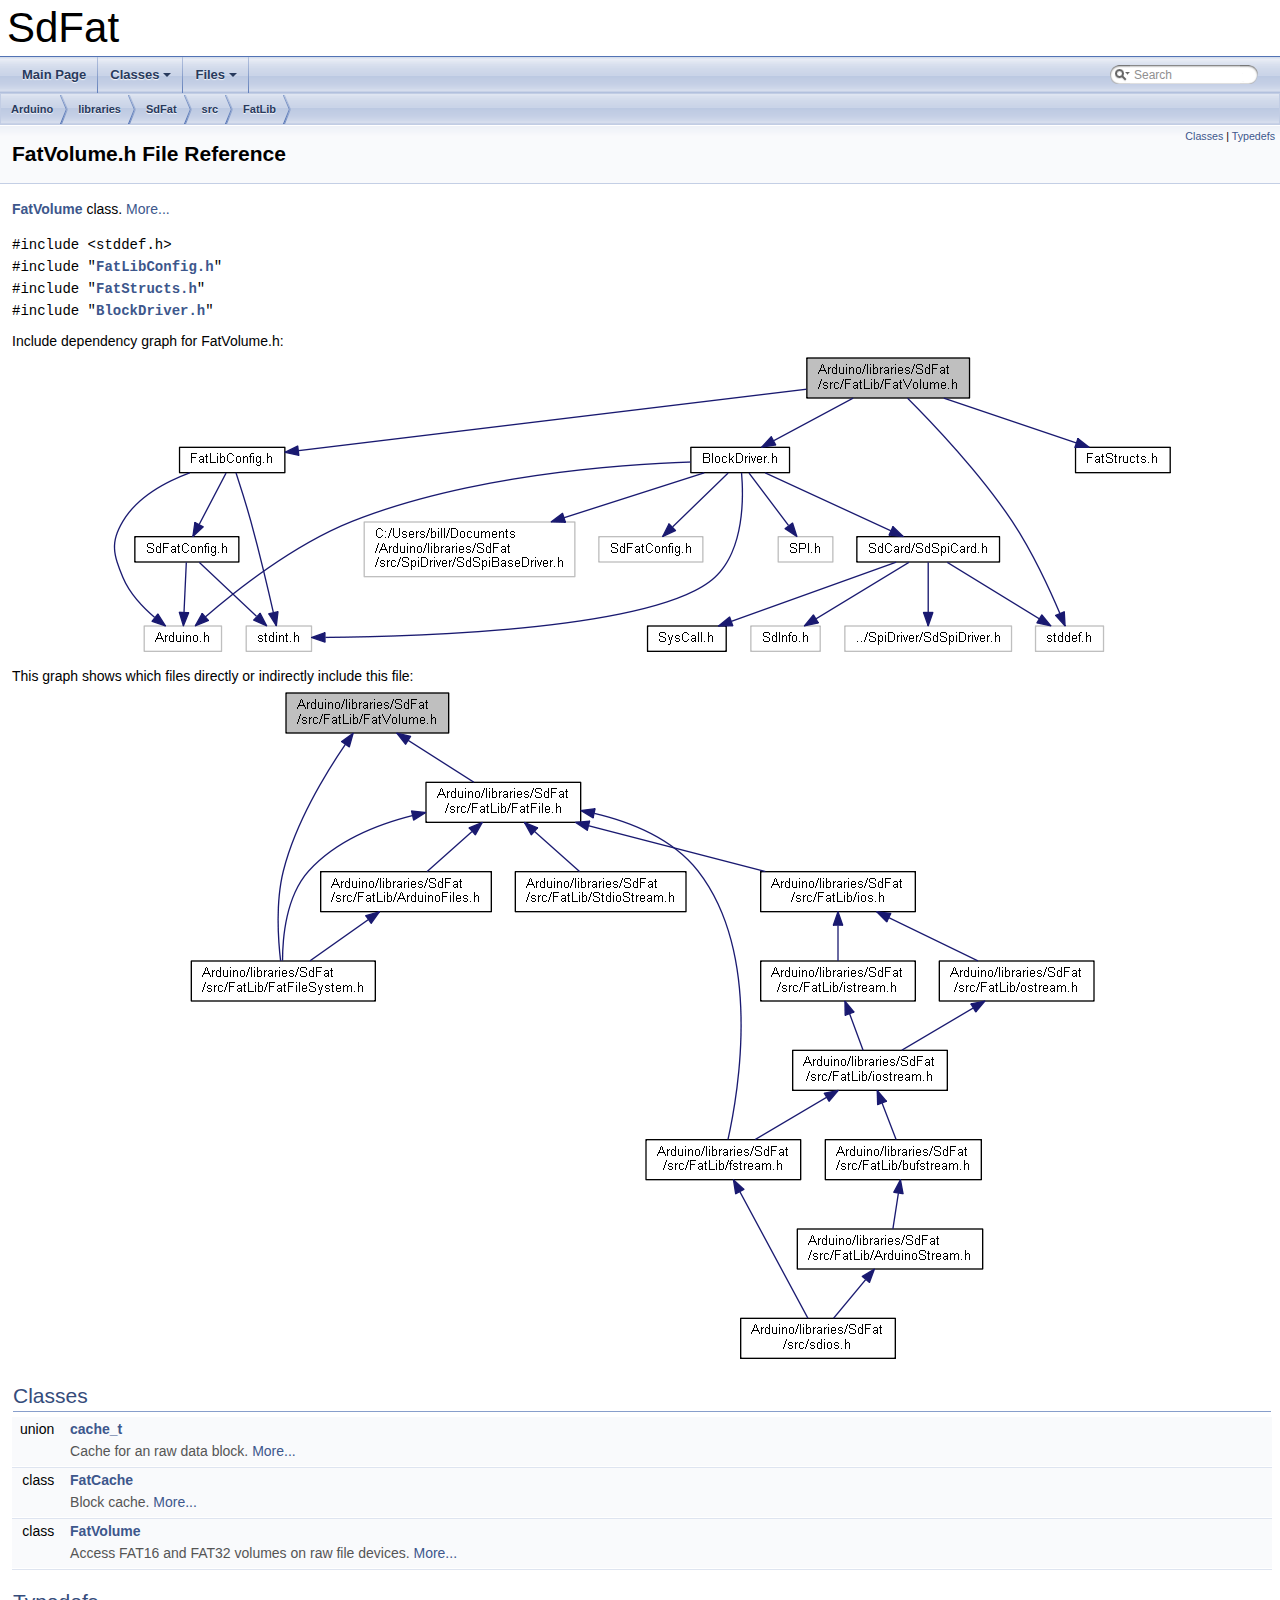
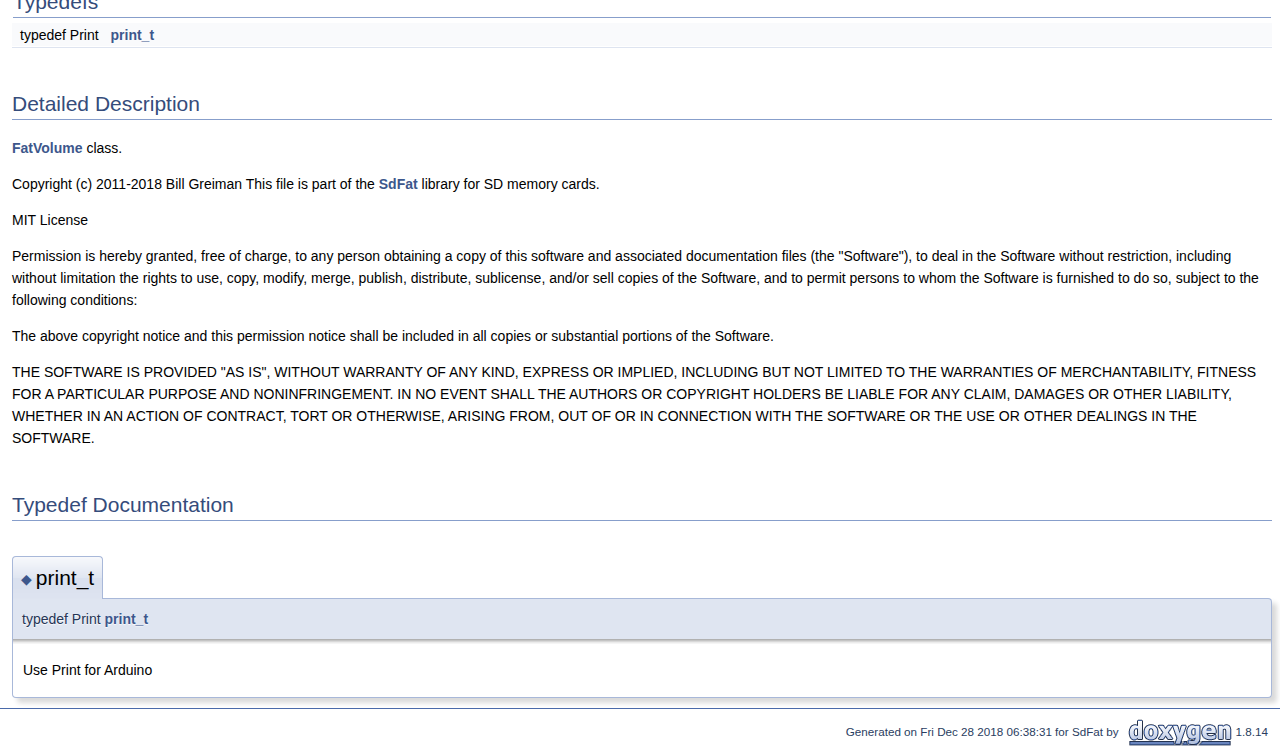
<file: include - Arduino Libraries/SdFat-master/extras/html/_fat_volume_8h.html>
<!DOCTYPE html PUBLIC "-//W3C//DTD XHTML 1.0 Transitional//EN" "http://www.w3.org/TR/xhtml1/DTD/xhtml1-transitional.dtd">
<html xmlns="http://www.w3.org/1999/xhtml">
<head>
<meta http-equiv="Content-Type" content="text/xhtml;charset=UTF-8"/>
<meta http-equiv="X-UA-Compatible" content="IE=9"/>
<meta name="generator" content="Doxygen 1.8.14"/>
<meta name="viewport" content="width=device-width, initial-scale=1"/>
<title>SdFat: Arduino/libraries/SdFat/src/FatLib/FatVolume.h File Reference</title>
<link href="tabs.css" rel="stylesheet" type="text/css"/>
<script type="text/javascript" src="jquery.js"></script>
<script type="text/javascript" src="dynsections.js"></script>
<link href="search/search.css" rel="stylesheet" type="text/css"/>
<script type="text/javascript" src="search/searchdata.js"></script>
<script type="text/javascript" src="search/search.js"></script>
<link href="doxygen.css" rel="stylesheet" type="text/css" />
</head>
<body>
<div id="top"><!-- do not remove this div, it is closed by doxygen! -->
<div id="titlearea">
<table cellspacing="0" cellpadding="0">
 <tbody>
 <tr style="height: 56px;">
  <td id="projectalign" style="padding-left: 0.5em;">
   <div id="projectname">SdFat
   </div>
  </td>
 </tr>
 </tbody>
</table>
</div>
<!-- end header part -->
<!-- Generated by Doxygen 1.8.14 -->
<script type="text/javascript">
/* @license magnet:?xt=urn:btih:cf05388f2679ee054f2beb29a391d25f4e673ac3&amp;dn=gpl-2.0.txt GPL-v2 */
var searchBox = new SearchBox("searchBox", "search",false,'Search');
/* @license-end */
</script>
<script type="text/javascript" src="menudata.js"></script>
<script type="text/javascript" src="menu.js"></script>
<script type="text/javascript">
/* @license magnet:?xt=urn:btih:cf05388f2679ee054f2beb29a391d25f4e673ac3&amp;dn=gpl-2.0.txt GPL-v2 */
$(function() {
  initMenu('',true,false,'search.php','Search');
  $(document).ready(function() { init_search(); });
});
/* @license-end */</script>
<div id="main-nav"></div>
<!-- window showing the filter options -->
<div id="MSearchSelectWindow"
     onmouseover="return searchBox.OnSearchSelectShow()"
     onmouseout="return searchBox.OnSearchSelectHide()"
     onkeydown="return searchBox.OnSearchSelectKey(event)">
</div>

<!-- iframe showing the search results (closed by default) -->
<div id="MSearchResultsWindow">
<iframe src="javascript:void(0)" frameborder="0" 
        name="MSearchResults" id="MSearchResults">
</iframe>
</div>

<div id="nav-path" class="navpath">
  <ul>
<li class="navelem"><a class="el" href="dir_a991eec27578c865874ede3d8ec657c2.html">Arduino</a></li><li class="navelem"><a class="el" href="dir_481cc946b8a81b8d9363a4aad6201160.html">libraries</a></li><li class="navelem"><a class="el" href="dir_1281b15c327061056ab3b326e90c50cf.html">SdFat</a></li><li class="navelem"><a class="el" href="dir_c18d6c86f7b0afecac5c3a8a9885031e.html">src</a></li><li class="navelem"><a class="el" href="dir_7e472674a7b7d2590a789f197241f95f.html">FatLib</a></li>  </ul>
</div>
</div><!-- top -->
<div class="header">
  <div class="summary">
<a href="#nested-classes">Classes</a> &#124;
<a href="#typedef-members">Typedefs</a>  </div>
  <div class="headertitle">
<div class="title">FatVolume.h File Reference</div>  </div>
</div><!--header-->
<div class="contents">

<p><a class="el" href="class_fat_volume.html" title="Access FAT16 and FAT32 volumes on raw file devices. ">FatVolume</a> class.  
<a href="#details">More...</a></p>
<div class="textblock"><code>#include &lt;stddef.h&gt;</code><br />
<code>#include &quot;<a class="el" href="_fat_lib_config_8h.html">FatLibConfig.h</a>&quot;</code><br />
<code>#include &quot;<a class="el" href="_fat_structs_8h.html">FatStructs.h</a>&quot;</code><br />
<code>#include &quot;<a class="el" href="_block_driver_8h.html">BlockDriver.h</a>&quot;</code><br />
</div><div class="textblock"><div class="dynheader">
Include dependency graph for FatVolume.h:</div>
<div class="dyncontent">
<div class="center"><img src="_fat_volume_8h__incl.png" border="0" usemap="#_arduino_2libraries_2_sd_fat_2src_2_fat_lib_2_fat_volume_8h" alt=""/></div>
<map name="_arduino_2libraries_2_sd_fat_2src_2_fat_lib_2_fat_volume_8h" id="_arduino_2libraries_2_sd_fat_2src_2_fat_lib_2_fat_volume_8h">
<area shape="rect" id="node3" href="_fat_lib_config_8h.html" title="configuration definitions " alt="" coords="71,95,176,121"/>
<area shape="rect" id="node7" href="_fat_structs_8h.html" title="FAT file structures. " alt="" coords="967,95,1061,121"/>
<area shape="rect" id="node8" href="_block_driver_8h.html" title="Define block driver. " alt="" coords="582,95,681,121"/>
<area shape="rect" id="node5" href="_sd_fat_config_8h.html" title="configuration definitions " alt="" coords="26,184,130,211"/>
<area shape="rect" id="node9" href="_sd_spi_card_8h.html" title="SdSpiCard class for V2 SD/SDHC cards. " alt="" coords="748,184,891,211"/>
<area shape="rect" id="node10" href="_sys_call_8h.html" title="SysCall class. " alt="" coords="539,273,617,300"/>
</map>
</div>
</div><div class="textblock"><div class="dynheader">
This graph shows which files directly or indirectly include this file:</div>
<div class="dyncontent">
<div class="center"><img src="_fat_volume_8h__dep__incl.png" border="0" usemap="#_arduino_2libraries_2_sd_fat_2src_2_fat_lib_2_fat_volume_8hdep" alt=""/></div>
<map name="_arduino_2libraries_2_sd_fat_2src_2_fat_lib_2_fat_volume_8hdep" id="_arduino_2libraries_2_sd_fat_2src_2_fat_lib_2_fat_volume_8hdep">
<area shape="rect" id="node2" href="_fat_file_8h.html" title="FatFile class. " alt="" coords="240,95,395,136"/>
<area shape="rect" id="node4" href="_fat_file_system_8h.html" title="FatFileSystem class. " alt="" coords="5,273,189,315"/>
<area shape="rect" id="node3" href="_arduino_files_8h.html" title="PrintFile class. " alt="" coords="135,184,305,225"/>
<area shape="rect" id="node5" href="_stdio_stream_8h.html" title="StdioStream class. " alt="" coords="329,184,500,225"/>
<area shape="rect" id="node6" href="fstream_8h.html" title="fstream, ifstream, and ofstream classes " alt="" coords="460,452,615,493"/>
<area shape="rect" id="node8" href="ios_8h.html" title="ios_base and ios classes " alt="" coords="575,184,729,225"/>
<area shape="rect" id="node7" href="sdios_8h.html" title="C++ IO Streams features. " alt="" coords="555,631,709,672"/>
<area shape="rect" id="node9" href="istream_8h.html" title="istream class " alt="" coords="575,273,729,315"/>
<area shape="rect" id="node13" href="ostream_8h.html" title="ostream class " alt="" coords="753,273,908,315"/>
<area shape="rect" id="node10" href="iostream_8h.html" title="iostream class " alt="" coords="607,363,761,404"/>
<area shape="rect" id="node11" href="bufstream_8h.html" title="ibufstream and obufstream classes " alt="" coords="639,452,795,493"/>
<area shape="rect" id="node12" href="_arduino_stream_8h.html" title="ArduinoInStream and ArduinoOutStream classes. " alt="" coords="611,541,797,583"/>
</map>
</div>
</div><table class="memberdecls">
<tr class="heading"><td colspan="2"><h2 class="groupheader"><a name="nested-classes"></a>
Classes</h2></td></tr>
<tr class="memitem:"><td class="memItemLeft" align="right" valign="top">union &#160;</td><td class="memItemRight" valign="bottom"><a class="el" href="unioncache__t.html">cache_t</a></td></tr>
<tr class="memdesc:"><td class="mdescLeft">&#160;</td><td class="mdescRight">Cache for an raw data block.  <a href="unioncache__t.html#details">More...</a><br /></td></tr>
<tr class="separator:"><td class="memSeparator" colspan="2">&#160;</td></tr>
<tr class="memitem:"><td class="memItemLeft" align="right" valign="top">class &#160;</td><td class="memItemRight" valign="bottom"><a class="el" href="class_fat_cache.html">FatCache</a></td></tr>
<tr class="memdesc:"><td class="mdescLeft">&#160;</td><td class="mdescRight">Block cache.  <a href="class_fat_cache.html#details">More...</a><br /></td></tr>
<tr class="separator:"><td class="memSeparator" colspan="2">&#160;</td></tr>
<tr class="memitem:"><td class="memItemLeft" align="right" valign="top">class &#160;</td><td class="memItemRight" valign="bottom"><a class="el" href="class_fat_volume.html">FatVolume</a></td></tr>
<tr class="memdesc:"><td class="mdescLeft">&#160;</td><td class="mdescRight">Access FAT16 and FAT32 volumes on raw file devices.  <a href="class_fat_volume.html#details">More...</a><br /></td></tr>
<tr class="separator:"><td class="memSeparator" colspan="2">&#160;</td></tr>
</table><table class="memberdecls">
<tr class="heading"><td colspan="2"><h2 class="groupheader"><a name="typedef-members"></a>
Typedefs</h2></td></tr>
<tr class="memitem:ac62f6449331cfe1a71f29be30efe7890"><td class="memItemLeft" align="right" valign="top">typedef Print&#160;</td><td class="memItemRight" valign="bottom"><a class="el" href="_fat_volume_8h.html#ac62f6449331cfe1a71f29be30efe7890">print_t</a></td></tr>
<tr class="separator:ac62f6449331cfe1a71f29be30efe7890"><td class="memSeparator" colspan="2">&#160;</td></tr>
</table>
<a name="details" id="details"></a><h2 class="groupheader">Detailed Description</h2>
<div class="textblock"><p><a class="el" href="class_fat_volume.html" title="Access FAT16 and FAT32 volumes on raw file devices. ">FatVolume</a> class. </p>
<p>Copyright (c) 2011-2018 Bill Greiman This file is part of the <a class="el" href="class_sd_fat.html" title="Main file system class for SdFat library. ">SdFat</a> library for SD memory cards.</p>
<p>MIT License</p>
<p>Permission is hereby granted, free of charge, to any person obtaining a copy of this software and associated documentation files (the "Software"), to deal in the Software without restriction, including without limitation the rights to use, copy, modify, merge, publish, distribute, sublicense, and/or sell copies of the Software, and to permit persons to whom the Software is furnished to do so, subject to the following conditions:</p>
<p>The above copyright notice and this permission notice shall be included in all copies or substantial portions of the Software.</p>
<p>THE SOFTWARE IS PROVIDED "AS IS", WITHOUT WARRANTY OF ANY KIND, EXPRESS OR IMPLIED, INCLUDING BUT NOT LIMITED TO THE WARRANTIES OF MERCHANTABILITY, FITNESS FOR A PARTICULAR PURPOSE AND NONINFRINGEMENT. IN NO EVENT SHALL THE AUTHORS OR COPYRIGHT HOLDERS BE LIABLE FOR ANY CLAIM, DAMAGES OR OTHER LIABILITY, WHETHER IN AN ACTION OF CONTRACT, TORT OR OTHERWISE, ARISING FROM, OUT OF OR IN CONNECTION WITH THE SOFTWARE OR THE USE OR OTHER DEALINGS IN THE SOFTWARE. </p>
</div><h2 class="groupheader">Typedef Documentation</h2>
<a id="ac62f6449331cfe1a71f29be30efe7890"></a>
<h2 class="memtitle"><span class="permalink"><a href="#ac62f6449331cfe1a71f29be30efe7890">&#9670;&nbsp;</a></span>print_t</h2>

<div class="memitem">
<div class="memproto">
      <table class="memname">
        <tr>
          <td class="memname">typedef Print <a class="el" href="_fat_volume_8h.html#ac62f6449331cfe1a71f29be30efe7890">print_t</a></td>
        </tr>
      </table>
</div><div class="memdoc">
<p>Use Print for Arduino </p>

</div>
</div>
</div><!-- contents -->
<!-- start footer part -->
<hr class="footer"/><address class="footer"><small>
Generated on Fri Dec 28 2018 06:38:31 for SdFat by &#160;<a href="http://www.doxygen.org/index.html">
<img class="footer" src="doxygen.png" alt="doxygen"/>
</a> 1.8.14
</small></address>
</body>
</html>
</file>
<file: src/Arduino_Internet_Radio/data/style.css>
html {
  font-family: Arial, Helvetica, sans-serif; 
  display: inline-block; 
  text-align: center;
}

h1 {
  font-size: 1.8rem; 
  color: white;
}

p { 
  font-size: 1.4rem;
}

.topnav { 
  overflow: hidden; 
  background-color: #0A1128;
}

body {  
  margin: 0;
}

.content { 
  padding: 5%;
}

.card-grid { 
  max-width: 800px; 
  margin: 0 auto; 
  display: grid; 
  grid-gap: 2rem; 
  grid-template-columns: repeat(auto-fit, minmax(300px, 1fr));
}

.card { 
  background-color: white; 
  box-shadow: 2px 2px 12px 1px rgba(140,140,140,.5);
    padding-bottom: 30px;
}

.card-title { 
  font-size: 1.2rem;
  font-weight: bold;
  color: #034078
}

input[type=submit] {
  border: none;
  color: #FEFCFB;
  background-color: #034078;
  padding: 15px 15px;
  text-align: center;
  text-decoration: none;
  display: inline-block;
  font-size: 16px;
  width: 150px;
  margin-right: 10px;
  border-radius: 4px;
  transition-duration: 0.4s;
  }
  
a {
	width: 150px;
}
button {
  border: none;
  color: #FEFCFB;
  background-color: #034078;
  padding: 15px 15px;
  text-align: center;
  text-decoration: none;
  display: inline-block;
  font-size: 16px;
  width: 150px;
  margin-right: 10px;
  border-radius: 4px;
  transition-duration: 0.4s;
  }

input[type=radio]:hover {
	margin : 18px;
	background-color: #1282A2;
}
  
input[type=submit]:hover {
	margin : 18px;
	background-color: #1282A2;
}

input[type=radio] {
	margin : 18px;
}
  
input[type=submit] {
	margin : 18px;
}

button:hover {
  background-color: #1282A2;
}

input[type=text], input[type=number], select {
  width: 50%;
  padding: 12px 20px;
  margin: 18px;
  display: inline-block;
  border: 1px solid #ccc;
  border-radius: 4px;
  box-sizing: border-box;
}

label {
  font-size: 1.2rem; 
}
.value{
  font-size: 1.2rem;
  color: #1282A2;  
}
.state {
  font-size: 1.2rem;
  color: #1282A2;
}

.button-on {
  background-color: #034078;
}
.button-on:hover {
  background-color: #1282A2;
}
.button-off {
  background-color: #858585;
}
.button-off:hover {
  background-color: #252524;
}
</file>
<file: include - Arduino Libraries/SdFat-master/extras/html/tabs.css>
.sm{position:relative;z-index:9999}.sm,.sm ul,.sm li{display:block;list-style:none;margin:0;padding:0;line-height:normal;direction:ltr;text-align:left;-webkit-tap-highlight-color:rgba(0,0,0,0)}.sm-rtl,.sm-rtl ul,.sm-rtl li{direction:rtl;text-align:right}.sm>li>h1,.sm>li>h2,.sm>li>h3,.sm>li>h4,.sm>li>h5,.sm>li>h6{margin:0;padding:0}.sm ul{display:none}.sm li,.sm a{position:relative}.sm a{display:block}.sm a.disabled{cursor:not-allowed}.sm:after{content:"\00a0";display:block;height:0;font:0/0 serif;clear:both;visibility:hidden;overflow:hidden}.sm,.sm *,.sm *:before,.sm *:after{-moz-box-sizing:border-box;-webkit-box-sizing:border-box;box-sizing:border-box}#doc-content{overflow:auto;display:block;padding:0;margin:0;-webkit-overflow-scrolling:touch}.sm-dox{background-image:url("tab_b.png")}.sm-dox a,.sm-dox a:focus,.sm-dox a:hover,.sm-dox a:active{padding:0 12px;padding-right:43px;font-family:"Lucida Grande","Geneva","Helvetica",Arial,sans-serif;font-size:13px;font-weight:bold;line-height:36px;text-decoration:none;text-shadow:0 1px 1px rgba(255,255,255,0.9);color:#283a5d;outline:0}.sm-dox a:hover{background-image:url("tab_a.png");background-repeat:repeat-x;color:white;text-shadow:0 1px 1px black}.sm-dox a.current{color:#d23600}.sm-dox a.disabled{color:#bbb}.sm-dox a span.sub-arrow{position:absolute;top:50%;margin-top:-14px;left:auto;right:3px;width:28px;height:28px;overflow:hidden;font:bold 12px/28px monospace!important;text-align:center;text-shadow:none;background:rgba(255,255,255,0.5);-moz-border-radius:5px;-webkit-border-radius:5px;border-radius:5px}.sm-dox a.highlighted span.sub-arrow:before{display:block;content:'-'}.sm-dox>li:first-child>a,.sm-dox>li:first-child>:not(ul) a{-moz-border-radius:5px 5px 0 0;-webkit-border-radius:5px;border-radius:5px 5px 0 0}.sm-dox>li:last-child>a,.sm-dox>li:last-child>*:not(ul) a,.sm-dox>li:last-child>ul,.sm-dox>li:last-child>ul>li:last-child>a,.sm-dox>li:last-child>ul>li:last-child>*:not(ul) a,.sm-dox>li:last-child>ul>li:last-child>ul,.sm-dox>li:last-child>ul>li:last-child>ul>li:last-child>a,.sm-dox>li:last-child>ul>li:last-child>ul>li:last-child>*:not(ul) a,.sm-dox>li:last-child>ul>li:last-child>ul>li:last-child>ul,.sm-dox>li:last-child>ul>li:last-child>ul>li:last-child>ul>li:last-child>a,.sm-dox>li:last-child>ul>li:last-child>ul>li:last-child>ul>li:last-child>*:not(ul) a,.sm-dox>li:last-child>ul>li:last-child>ul>li:last-child>ul>li:last-child>ul,.sm-dox>li:last-child>ul>li:last-child>ul>li:last-child>ul>li:last-child>ul>li:last-child>a,.sm-dox>li:last-child>ul>li:last-child>ul>li:last-child>ul>li:last-child>ul>li:last-child>*:not(ul) a,.sm-dox>li:last-child>ul>li:last-child>ul>li:last-child>ul>li:last-child>ul>li:last-child>ul{-moz-border-radius:0 0 5px 5px;-webkit-border-radius:0;border-radius:0 0 5px 5px}.sm-dox>li:last-child>a.highlighted,.sm-dox>li:last-child>*:not(ul) a.highlighted,.sm-dox>li:last-child>ul>li:last-child>a.highlighted,.sm-dox>li:last-child>ul>li:last-child>*:not(ul) a.highlighted,.sm-dox>li:last-child>ul>li:last-child>ul>li:last-child>a.highlighted,.sm-dox>li:last-child>ul>li:last-child>ul>li:last-child>*:not(ul) a.highlighted,.sm-dox>li:last-child>ul>li:last-child>ul>li:last-child>ul>li:last-child>a.highlighted,.sm-dox>li:last-child>ul>li:last-child>ul>li:last-child>ul>li:last-child>*:not(ul) a.highlighted,.sm-dox>li:last-child>ul>li:last-child>ul>li:last-child>ul>li:last-child>ul>li:last-child>a.highlighted,.sm-dox>li:last-child>ul>li:last-child>ul>li:last-child>ul>li:last-child>ul>li:last-child>*:not(ul) a.highlighted{-moz-border-radius:0;-webkit-border-radius:0;border-radius:0}.sm-dox ul{background:rgba(162,162,162,0.1)}.sm-dox ul a,.sm-dox ul a:focus,.sm-dox ul a:hover,.sm-dox ul a:active{font-size:12px;border-left:8px solid transparent;line-height:36px;text-shadow:none;background-color:white;background-image:none}.sm-dox ul a:hover{background-image:url("tab_a.png");background-repeat:repeat-x;color:white;text-shadow:0 1px 1px black}.sm-dox ul ul a,.sm-dox ul ul a:hover,.sm-dox ul ul a:focus,.sm-dox ul ul a:active{border-left:16px solid transparent}.sm-dox ul ul ul a,.sm-dox ul ul ul a:hover,.sm-dox ul ul ul a:focus,.sm-dox ul ul ul a:active{border-left:24px solid transparent}.sm-dox ul ul ul ul a,.sm-dox ul ul ul ul a:hover,.sm-dox ul ul ul ul a:focus,.sm-dox ul ul ul ul a:active{border-left:32px solid transparent}.sm-dox ul ul ul ul ul a,.sm-dox ul ul ul ul ul a:hover,.sm-dox ul ul ul ul ul a:focus,.sm-dox ul ul ul ul ul a:active{border-left:40px solid transparent}@media(min-width:768px){.sm-dox ul{position:absolute;width:12em}.sm-dox li{float:left}.sm-dox.sm-rtl li{float:right}.sm-dox ul li,.sm-dox.sm-rtl ul li,.sm-dox.sm-vertical li{float:none}.sm-dox a{white-space:nowrap}.sm-dox ul a,.sm-dox.sm-vertical a{white-space:normal}.sm-dox .sm-nowrap>li>a,.sm-dox .sm-nowrap>li>:not(ul) a{white-space:nowrap}.sm-dox{padding:0 10px;background-image:url("tab_b.png");line-height:36px}.sm-dox a span.sub-arrow{top:50%;margin-top:-2px;right:12px;width:0;height:0;border-width:4px;border-style:solid dashed dashed dashed;border-color:#283a5d transparent transparent transparent;background:transparent;-moz-border-radius:0;-webkit-border-radius:0;border-radius:0}.sm-dox a,.sm-dox a:focus,.sm-dox a:active,.sm-dox a:hover,.sm-dox a.highlighted{padding:0 12px;background-image:url("tab_s.png");background-repeat:no-repeat;background-position:right;-moz-border-radius:0!important;-webkit-border-radius:0;border-radius:0!important}.sm-dox a:hover{background-image:url("tab_a.png");background-repeat:repeat-x;color:white;text-shadow:0 1px 1px black}.sm-dox a:hover span.sub-arrow{border-color:white transparent transparent transparent}.sm-dox a.has-submenu{padding-right:24px}.sm-dox li{border-top:0}.sm-dox>li>ul:before,.sm-dox>li>ul:after{content:'';position:absolute;top:-18px;left:30px;width:0;height:0;overflow:hidden;border-width:9px;border-style:dashed dashed solid dashed;border-color:transparent transparent #bbb transparent}.sm-dox>li>ul:after{top:-16px;left:31px;border-width:8px;border-color:transparent transparent #fff transparent}.sm-dox ul{border:1px solid #bbb;padding:5px 0;background:#fff;-moz-border-radius:5px!important;-webkit-border-radius:5px;border-radius:5px!important;-moz-box-shadow:0 5px 9px rgba(0,0,0,0.2);-webkit-box-shadow:0 5px 9px rgba(0,0,0,0.2);box-shadow:0 5px 9px rgba(0,0,0,0.2)}.sm-dox ul a span.sub-arrow{right:8px;top:50%;margin-top:-5px;border-width:5px;border-color:transparent transparent transparent #555;border-style:dashed dashed dashed solid}.sm-dox ul a,.sm-dox ul a:hover,.sm-dox ul a:focus,.sm-dox ul a:active,.sm-dox ul a.highlighted{color:#555;background-image:none;border:0!important;color:#555;background-image:none}.sm-dox ul a:hover{background-image:url("tab_a.png");background-repeat:repeat-x;color:white;text-shadow:0 1px 1px black}.sm-dox ul a:hover span.sub-arrow{border-color:transparent transparent transparent white}.sm-dox span.scroll-up,.sm-dox span.scroll-down{position:absolute;display:none;visibility:hidden;overflow:hidden;background:#fff;height:36px}.sm-dox span.scroll-up:hover,.sm-dox span.scroll-down:hover{background:#eee}.sm-dox span.scroll-up:hover span.scroll-up-arrow,.sm-dox span.scroll-up:hover span.scroll-down-arrow{border-color:transparent transparent #d23600 transparent}.sm-dox span.scroll-down:hover span.scroll-down-arrow{border-color:#d23600 transparent transparent transparent}.sm-dox span.scroll-up-arrow,.sm-dox span.scroll-down-arrow{position:absolute;top:0;left:50%;margin-left:-6px;width:0;height:0;overflow:hidden;border-width:6px;border-style:dashed dashed solid dashed;border-color:transparent transparent #555 transparent}.sm-dox span.scroll-down-arrow{top:8px;border-style:solid dashed dashed dashed;border-color:#555 transparent transparent transparent}.sm-dox.sm-rtl a.has-submenu{padding-right:12px;padding-left:24px}.sm-dox.sm-rtl a span.sub-arrow{right:auto;left:12px}.sm-dox.sm-rtl.sm-vertical a.has-submenu{padding:10px 20px}.sm-dox.sm-rtl.sm-vertical a span.sub-arrow{right:auto;left:8px;border-style:dashed solid dashed dashed;border-color:transparent #555 transparent transparent}.sm-dox.sm-rtl>li>ul:before{left:auto;right:30px}.sm-dox.sm-rtl>li>ul:after{left:auto;right:31px}.sm-dox.sm-rtl ul a.has-submenu{padding:10px 20px!important}.sm-dox.sm-rtl ul a span.sub-arrow{right:auto;left:8px;border-style:dashed solid dashed dashed;border-color:transparent #555 transparent transparent}.sm-dox.sm-vertical{padding:10px 0;-moz-border-radius:5px;-webkit-border-radius:5px;border-radius:5px}.sm-dox.sm-vertical a{padding:10px 20px}.sm-dox.sm-vertical a:hover,.sm-dox.sm-vertical a:focus,.sm-dox.sm-vertical a:active,.sm-dox.sm-vertical a.highlighted{background:#fff}.sm-dox.sm-vertical a.disabled{background-image:url("tab_b.png")}.sm-dox.sm-vertical a span.sub-arrow{right:8px;top:50%;margin-top:-5px;border-width:5px;border-style:dashed dashed dashed solid;border-color:transparent transparent transparent #555}.sm-dox.sm-vertical>li>ul:before,.sm-dox.sm-vertical>li>ul:after{display:none}.sm-dox.sm-vertical ul a{padding:10px 20px}.sm-dox.sm-vertical ul a:hover,.sm-dox.sm-vertical ul a:focus,.sm-dox.sm-vertical ul a:active,.sm-dox.sm-vertical ul a.highlighted{background:#eee}.sm-dox.sm-vertical ul a.disabled{background:#fff}}
</file>
<file: include - Arduino Libraries/SdFat-master/extras/html/search/search.css>
/*---------------- Search Box */

#FSearchBox {
    float: left;
}

#MSearchBox {
    white-space : nowrap;
    float: none;
    margin-top: 8px;
    right: 0px;
    width: 170px;
    height: 24px;
    z-index: 102;
}

#MSearchBox .left
{
    display:block;
    position:absolute;
    left:10px;
    width:20px;
    height:19px;
    background:url('search_l.png') no-repeat;
    background-position:right;
}

#MSearchSelect {
    display:block;
    position:absolute;
    width:20px;
    height:19px;
}

.left #MSearchSelect {
    left:4px;
}

.right #MSearchSelect {
    right:5px;
}

#MSearchField {
    display:block;
    position:absolute;
    height:19px;
    background:url('search_m.png') repeat-x;
    border:none;
    width:115px;
    margin-left:20px;
    padding-left:4px;
    color: #909090;
    outline: none;
    font: 9pt Arial, Verdana, sans-serif;
    -webkit-border-radius: 0px;
}

#FSearchBox #MSearchField {
    margin-left:15px;
}

#MSearchBox .right {
    display:block;
    position:absolute;
    right:10px;
    top:8px;
    width:20px;
    height:19px;
    background:url('search_r.png') no-repeat;
    background-position:left;
}

#MSearchClose {
    display: none;
    position: absolute;
    top: 4px;
    background : none;
    border: none;
    margin: 0px 4px 0px 0px;
    padding: 0px 0px;
    outline: none;
}

.left #MSearchClose {
    left: 6px;
}

.right #MSearchClose {
    right: 2px;
}

.MSearchBoxActive #MSearchField {
    color: #000000;
}

/*---------------- Search filter selection */

#MSearchSelectWindow {
    display: none;
    position: absolute;
    left: 0; top: 0;
    border: 1px solid #90A5CE;
    background-color: #F9FAFC;
    z-index: 10001;
    padding-top: 4px;
    padding-bottom: 4px;
    -moz-border-radius: 4px;
    -webkit-border-top-left-radius: 4px;
    -webkit-border-top-right-radius: 4px;
    -webkit-border-bottom-left-radius: 4px;
    -webkit-border-bottom-right-radius: 4px;
    -webkit-box-shadow: 5px 5px 5px rgba(0, 0, 0, 0.15);
}

.SelectItem {
    font: 8pt Arial, Verdana, sans-serif;
    padding-left:  2px;
    padding-right: 12px;
    border: 0px;
}

span.SelectionMark {
    margin-right: 4px;
    font-family: monospace;
    outline-style: none;
    text-decoration: none;
}

a.SelectItem {
    display: block;
    outline-style: none;
    color: #000000; 
    text-decoration: none;
    padding-left:   6px;
    padding-right: 12px;
}

a.SelectItem:focus,
a.SelectItem:active {
    color: #000000; 
    outline-style: none;
    text-decoration: none;
}

a.SelectItem:hover {
    color: #FFFFFF;
    background-color: #3D578C;
    outline-style: none;
    text-decoration: none;
    cursor: pointer;
    display: block;
}

/*---------------- Search results window */

iframe#MSearchResults {
    width: 60ex;
    height: 15em;
}

#MSearchResultsWindow {
    display: none;
    position: absolute;
    left: 0; top: 0;
    border: 1px solid #000;
    background-color: #EEF1F7;
    z-index:10000;
}

/* ----------------------------------- */


#SRIndex {
    clear:both; 
    padding-bottom: 15px;
}

.SREntry {
    font-size: 10pt;
    padding-left: 1ex;
}

.SRPage .SREntry {
    font-size: 8pt;
    padding: 1px 5px;
}

body.SRPage {
    margin: 5px 2px;
}

.SRChildren {
    padding-left: 3ex; padding-bottom: .5em 
}

.SRPage .SRChildren {
    display: none;
}

.SRSymbol {
    font-weight: bold; 
    color: #425E97;
    font-family: Arial, Verdana, sans-serif;
    text-decoration: none;
    outline: none;
}

a.SRScope {
    display: block;
    color: #425E97; 
    font-family: Arial, Verdana, sans-serif;
    text-decoration: none;
    outline: none;
}

a.SRSymbol:focus, a.SRSymbol:active,
a.SRScope:focus, a.SRScope:active {
    text-decoration: underline;
}

span.SRScope {
    padding-left: 4px;
}

.SRPage .SRStatus {
    padding: 2px 5px;
    font-size: 8pt;
    font-style: italic;
}

.SRResult {
    display: none;
}

DIV.searchresults {
    margin-left: 10px;
    margin-right: 10px;
}

/*---------------- External search page results */

.searchresult {
    background-color: #F0F3F8;
}

.pages b {
   color: white;
   padding: 5px 5px 3px 5px;
   background-image: url("../tab_a.png");
   background-repeat: repeat-x;
   text-shadow: 0 1px 1px #000000;
}

.pages {
    line-height: 17px;
    margin-left: 4px;
    text-decoration: none;
}

.hl {
    font-weight: bold;
}

#searchresults {
    margin-bottom: 20px;
}

.searchpages {
    margin-top: 10px;
}
</file>
<file: include - Arduino Libraries/SdFat-master/extras/html/doxygen.css>
/* The standard CSS for doxygen 1.8.14 */

body, table, div, p, dl {
	font: 400 14px/22px Roboto,sans-serif;
}

p.reference, p.definition {
	font: 400 14px/22px Roboto,sans-serif;
}

/* @group Heading Levels */

h1.groupheader {
	font-size: 150%;
}

.title {
	font: 400 14px/28px Roboto,sans-serif;
	font-size: 150%;
	font-weight: bold;
	margin: 10px 2px;
}

h2.groupheader {
	border-bottom: 1px solid #879ECB;
	color: #354C7B;
	font-size: 150%;
	font-weight: normal;
	margin-top: 1.75em;
	padding-top: 8px;
	padding-bottom: 4px;
	width: 100%;
}

h3.groupheader {
	font-size: 100%;
}

h1, h2, h3, h4, h5, h6 {
	-webkit-transition: text-shadow 0.5s linear;
	-moz-transition: text-shadow 0.5s linear;
	-ms-transition: text-shadow 0.5s linear;
	-o-transition: text-shadow 0.5s linear;
	transition: text-shadow 0.5s linear;
	margin-right: 15px;
}

h1.glow, h2.glow, h3.glow, h4.glow, h5.glow, h6.glow {
	text-shadow: 0 0 15px cyan;
}

dt {
	font-weight: bold;
}

div.multicol {
	-moz-column-gap: 1em;
	-webkit-column-gap: 1em;
	-moz-column-count: 3;
	-webkit-column-count: 3;
}

p.startli, p.startdd {
	margin-top: 2px;
}

p.starttd {
	margin-top: 0px;
}

p.endli {
	margin-bottom: 0px;
}

p.enddd {
	margin-bottom: 4px;
}

p.endtd {
	margin-bottom: 2px;
}

/* @end */

caption {
	font-weight: bold;
}

span.legend {
        font-size: 70%;
        text-align: center;
}

h3.version {
        font-size: 90%;
        text-align: center;
}

div.qindex, div.navtab{
	background-color: #EBEFF6;
	border: 1px solid #A3B4D7;
	text-align: center;
}

div.qindex, div.navpath {
	width: 100%;
	line-height: 140%;
}

div.navtab {
	margin-right: 15px;
}

/* @group Link Styling */

a {
	color: #3D578C;
	font-weight: normal;
	text-decoration: none;
}

.contents a:visited {
	color: #4665A2;
}

a:hover {
	text-decoration: underline;
}

a.qindex {
	font-weight: bold;
}

a.qindexHL {
	font-weight: bold;
	background-color: #9CAFD4;
	color: #ffffff;
	border: 1px double #869DCA;
}

.contents a.qindexHL:visited {
        color: #ffffff;
}

a.el {
	font-weight: bold;
}

a.elRef {
}

a.code, a.code:visited, a.line, a.line:visited {
	color: #4665A2; 
}

a.codeRef, a.codeRef:visited, a.lineRef, a.lineRef:visited {
	color: #4665A2; 
}

/* @end */

dl.el {
	margin-left: -1cm;
}

pre.fragment {
        border: 1px solid #C4CFE5;
        background-color: #FBFCFD;
        padding: 4px 6px;
        margin: 4px 8px 4px 2px;
        overflow: auto;
        word-wrap: break-word;
        font-size:  9pt;
        line-height: 125%;
        font-family: monospace, fixed;
        font-size: 105%;
}

div.fragment {
        padding: 0px;
        margin: 4px 8px 4px 2px;
	background-color: #FBFCFD;
	border: 1px solid #C4CFE5;
}

div.line {
	font-family: monospace, fixed;
        font-size: 13px;
	min-height: 13px;
	line-height: 1.0;
	text-wrap: unrestricted;
	white-space: -moz-pre-wrap; /* Moz */
	white-space: -pre-wrap;     /* Opera 4-6 */
	white-space: -o-pre-wrap;   /* Opera 7 */
	white-space: pre-wrap;      /* CSS3  */
	word-wrap: break-word;      /* IE 5.5+ */
	text-indent: -53px;
	padding-left: 53px;
	padding-bottom: 0px;
	margin: 0px;
	-webkit-transition-property: background-color, box-shadow;
	-webkit-transition-duration: 0.5s;
	-moz-transition-property: background-color, box-shadow;
	-moz-transition-duration: 0.5s;
	-ms-transition-property: background-color, box-shadow;
	-ms-transition-duration: 0.5s;
	-o-transition-property: background-color, box-shadow;
	-o-transition-duration: 0.5s;
	transition-property: background-color, box-shadow;
	transition-duration: 0.5s;
}

div.line:after {
    content:"\000A";
    white-space: pre;
}

div.line.glow {
	background-color: cyan;
	box-shadow: 0 0 10px cyan;
}


span.lineno {
	padding-right: 4px;
	text-align: right;
	border-right: 2px solid #0F0;
	background-color: #E8E8E8;
        white-space: pre;
}
span.lineno a {
	background-color: #D8D8D8;
}

span.lineno a:hover {
	background-color: #C8C8C8;
}

.lineno {
	-webkit-touch-callout: none;
	-webkit-user-select: none;
	-khtml-user-select: none;
	-moz-user-select: none;
	-ms-user-select: none;
	user-select: none;
}

div.ah, span.ah {
	background-color: black;
	font-weight: bold;
	color: #ffffff;
	margin-bottom: 3px;
	margin-top: 3px;
	padding: 0.2em;
	border: solid thin #333;
	border-radius: 0.5em;
	-webkit-border-radius: .5em;
	-moz-border-radius: .5em;
	box-shadow: 2px 2px 3px #999;
	-webkit-box-shadow: 2px 2px 3px #999;
	-moz-box-shadow: rgba(0, 0, 0, 0.15) 2px 2px 2px;
	background-image: -webkit-gradient(linear, left top, left bottom, from(#eee), to(#000),color-stop(0.3, #444));
	background-image: -moz-linear-gradient(center top, #eee 0%, #444 40%, #000 110%);
}

div.classindex ul {
        list-style: none;
        padding-left: 0;
}

div.classindex span.ai {
        display: inline-block;
}

div.groupHeader {
	margin-left: 16px;
	margin-top: 12px;
	font-weight: bold;
}

div.groupText {
	margin-left: 16px;
	font-style: italic;
}

body {
	background-color: white;
	color: black;
        margin: 0;
}

div.contents {
	margin-top: 10px;
	margin-left: 12px;
	margin-right: 8px;
}

td.indexkey {
	background-color: #EBEFF6;
	font-weight: bold;
	border: 1px solid #C4CFE5;
	margin: 2px 0px 2px 0;
	padding: 2px 10px;
        white-space: nowrap;
        vertical-align: top;
}

td.indexvalue {
	background-color: #EBEFF6;
	border: 1px solid #C4CFE5;
	padding: 2px 10px;
	margin: 2px 0px;
}

tr.memlist {
	background-color: #EEF1F7;
}

p.formulaDsp {
	text-align: center;
}

img.formulaDsp {
	
}

img.formulaInl {
	vertical-align: middle;
}

div.center {
	text-align: center;
        margin-top: 0px;
        margin-bottom: 0px;
        padding: 0px;
}

div.center img {
	border: 0px;
}

address.footer {
	text-align: right;
	padding-right: 12px;
}

img.footer {
	border: 0px;
	vertical-align: middle;
}

/* @group Code Colorization */

span.keyword {
	color: #008000
}

span.keywordtype {
	color: #604020
}

span.keywordflow {
	color: #e08000
}

span.comment {
	color: #800000
}

span.preprocessor {
	color: #806020
}

span.stringliteral {
	color: #002080
}

span.charliteral {
	color: #008080
}

span.vhdldigit { 
	color: #ff00ff 
}

span.vhdlchar { 
	color: #000000 
}

span.vhdlkeyword { 
	color: #700070 
}

span.vhdllogic { 
	color: #ff0000 
}

blockquote {
        background-color: #F7F8FB;
        border-left: 2px solid #9CAFD4;
        margin: 0 24px 0 4px;
        padding: 0 12px 0 16px;
}

/* @end */

/*
.search {
	color: #003399;
	font-weight: bold;
}

form.search {
	margin-bottom: 0px;
	margin-top: 0px;
}

input.search {
	font-size: 75%;
	color: #000080;
	font-weight: normal;
	background-color: #e8eef2;
}
*/

td.tiny {
	font-size: 75%;
}

.dirtab {
	padding: 4px;
	border-collapse: collapse;
	border: 1px solid #A3B4D7;
}

th.dirtab {
	background: #EBEFF6;
	font-weight: bold;
}

hr {
	height: 0px;
	border: none;
	border-top: 1px solid #4A6AAA;
}

hr.footer {
	height: 1px;
}

/* @group Member Descriptions */

table.memberdecls {
	border-spacing: 0px;
	padding: 0px;
}

.memberdecls td, .fieldtable tr {
	-webkit-transition-property: background-color, box-shadow;
	-webkit-transition-duration: 0.5s;
	-moz-transition-property: background-color, box-shadow;
	-moz-transition-duration: 0.5s;
	-ms-transition-property: background-color, box-shadow;
	-ms-transition-duration: 0.5s;
	-o-transition-property: background-color, box-shadow;
	-o-transition-duration: 0.5s;
	transition-property: background-color, box-shadow;
	transition-duration: 0.5s;
}

.memberdecls td.glow, .fieldtable tr.glow {
	background-color: cyan;
	box-shadow: 0 0 15px cyan;
}

.mdescLeft, .mdescRight,
.memItemLeft, .memItemRight,
.memTemplItemLeft, .memTemplItemRight, .memTemplParams {
	background-color: #F9FAFC;
	border: none;
	margin: 4px;
	padding: 1px 0 0 8px;
}

.mdescLeft, .mdescRight {
	padding: 0px 8px 4px 8px;
	color: #555;
}

.memSeparator {
        border-bottom: 1px solid #DEE4F0;
        line-height: 1px;
        margin: 0px;
        padding: 0px;
}

.memItemLeft, .memTemplItemLeft {
        white-space: nowrap;
}

.memItemRight {
	width: 100%;
}

.memTemplParams {
	color: #4665A2;
        white-space: nowrap;
	font-size: 80%;
}

/* @end */

/* @group Member Details */

/* Styles for detailed member documentation */

.memtitle {
	padding: 8px;
	border-top: 1px solid #A8B8D9;
	border-left: 1px solid #A8B8D9;
	border-right: 1px solid #A8B8D9;
	border-top-right-radius: 4px;
	border-top-left-radius: 4px;
	margin-bottom: -1px;
	background-image: url('nav_f.png');
	background-repeat: repeat-x;
	background-color: #E2E8F2;
	line-height: 1.25;
	font-weight: 300;
	float:left;
}

.permalink
{
        font-size: 65%;
        display: inline-block;
        vertical-align: middle;
}

.memtemplate {
	font-size: 80%;
	color: #4665A2;
	font-weight: normal;
	margin-left: 9px;
}

.memnav {
	background-color: #EBEFF6;
	border: 1px solid #A3B4D7;
	text-align: center;
	margin: 2px;
	margin-right: 15px;
	padding: 2px;
}

.mempage {
	width: 100%;
}

.memitem {
	padding: 0;
	margin-bottom: 10px;
	margin-right: 5px;
        -webkit-transition: box-shadow 0.5s linear;
        -moz-transition: box-shadow 0.5s linear;
        -ms-transition: box-shadow 0.5s linear;
        -o-transition: box-shadow 0.5s linear;
        transition: box-shadow 0.5s linear;
        display: table !important;
        width: 100%;
}

.memitem.glow {
         box-shadow: 0 0 15px cyan;
}

.memname {
        font-weight: 400;
        margin-left: 6px;
}

.memname td {
	vertical-align: bottom;
}

.memproto, dl.reflist dt {
        border-top: 1px solid #A8B8D9;
        border-left: 1px solid #A8B8D9;
        border-right: 1px solid #A8B8D9;
        padding: 6px 0px 6px 0px;
        color: #253555;
        font-weight: bold;
        text-shadow: 0px 1px 1px rgba(255, 255, 255, 0.9);
        background-color: #DFE5F1;
        /* opera specific markup */
        box-shadow: 5px 5px 5px rgba(0, 0, 0, 0.15);
        border-top-right-radius: 4px;
        /* firefox specific markup */
        -moz-box-shadow: rgba(0, 0, 0, 0.15) 5px 5px 5px;
        -moz-border-radius-topright: 4px;
        /* webkit specific markup */
        -webkit-box-shadow: 5px 5px 5px rgba(0, 0, 0, 0.15);
        -webkit-border-top-right-radius: 4px;

}

.overload {
        font-family: "courier new",courier,monospace;
	font-size: 65%;
}

.memdoc, dl.reflist dd {
        border-bottom: 1px solid #A8B8D9;      
        border-left: 1px solid #A8B8D9;      
        border-right: 1px solid #A8B8D9; 
        padding: 6px 10px 2px 10px;
        background-color: #FBFCFD;
        border-top-width: 0;
        background-image:url('nav_g.png');
        background-repeat:repeat-x;
        background-color: #FFFFFF;
        /* opera specific markup */
        border-bottom-left-radius: 4px;
        border-bottom-right-radius: 4px;
        box-shadow: 5px 5px 5px rgba(0, 0, 0, 0.15);
        /* firefox specific markup */
        -moz-border-radius-bottomleft: 4px;
        -moz-border-radius-bottomright: 4px;
        -moz-box-shadow: rgba(0, 0, 0, 0.15) 5px 5px 5px;
        /* webkit specific markup */
        -webkit-border-bottom-left-radius: 4px;
        -webkit-border-bottom-right-radius: 4px;
        -webkit-box-shadow: 5px 5px 5px rgba(0, 0, 0, 0.15);
}

dl.reflist dt {
        padding: 5px;
}

dl.reflist dd {
        margin: 0px 0px 10px 0px;
        padding: 5px;
}

.paramkey {
	text-align: right;
}

.paramtype {
	white-space: nowrap;
}

.paramname {
	color: #602020;
	white-space: nowrap;
}
.paramname em {
	font-style: normal;
}
.paramname code {
        line-height: 14px;
}

.params, .retval, .exception, .tparams {
        margin-left: 0px;
        padding-left: 0px;
}       

.params .paramname, .retval .paramname {
        font-weight: bold;
        vertical-align: top;
}
        
.params .paramtype {
        font-style: italic;
        vertical-align: top;
}       
        
.params .paramdir {
        font-family: "courier new",courier,monospace;
        vertical-align: top;
}

table.mlabels {
	border-spacing: 0px;
}

td.mlabels-left {
	width: 100%;
	padding: 0px;
}

td.mlabels-right {
	vertical-align: bottom;
	padding: 0px;
	white-space: nowrap;
}

span.mlabels {
        margin-left: 8px;
}

span.mlabel {
        background-color: #728DC1;
        border-top:1px solid #5373B4;
        border-left:1px solid #5373B4;
        border-right:1px solid #C4CFE5;
        border-bottom:1px solid #C4CFE5;
	text-shadow: none;
	color: white;
	margin-right: 4px;
	padding: 2px 3px;
	border-radius: 3px;
	font-size: 7pt;
	white-space: nowrap;
	vertical-align: middle;
}



/* @end */

/* these are for tree view inside a (index) page */

div.directory {
        margin: 10px 0px;
        border-top: 1px solid #9CAFD4;
        border-bottom: 1px solid #9CAFD4;
        width: 100%;
}

.directory table {
        border-collapse:collapse;
}

.directory td {
        margin: 0px;
        padding: 0px;
	vertical-align: top;
}

.directory td.entry {
        white-space: nowrap;
        padding-right: 6px;
	padding-top: 3px;
}

.directory td.entry a {
        outline:none;
}

.directory td.entry a img {
        border: none;
}

.directory td.desc {
        width: 100%;
        padding-left: 6px;
	padding-right: 6px;
	padding-top: 3px;
	border-left: 1px solid rgba(0,0,0,0.05);
}

.directory tr.even {
	padding-left: 6px;
	background-color: #F7F8FB;
}

.directory img {
	vertical-align: -30%;
}

.directory .levels {
        white-space: nowrap;
        width: 100%;
        text-align: right;
        font-size: 9pt;
}

.directory .levels span {
        cursor: pointer;
        padding-left: 2px;
        padding-right: 2px;
	color: #3D578C;
}

.arrow {
    color: #9CAFD4;
    -webkit-user-select: none;
    -khtml-user-select: none;
    -moz-user-select: none;
    -ms-user-select: none;
    user-select: none;
    cursor: pointer;
    font-size: 80%;
    display: inline-block;
    width: 16px;
    height: 22px;
}

.icon {
    font-family: Arial, Helvetica;
    font-weight: bold;
    font-size: 12px;
    height: 14px;
    width: 16px;
    display: inline-block;
    background-color: #728DC1;
    color: white;
    text-align: center;
    border-radius: 4px;
    margin-left: 2px;
    margin-right: 2px;
}

.icona {
    width: 24px;
    height: 22px;
    display: inline-block;
}

.iconfopen {
    width: 24px;
    height: 18px;
    margin-bottom: 4px;
    background-image:url('folderopen.png');
    background-position: 0px -4px;
    background-repeat: repeat-y;
    vertical-align:top;
    display: inline-block;
}

.iconfclosed {
    width: 24px;
    height: 18px;
    margin-bottom: 4px;
    background-image:url('folderclosed.png');
    background-position: 0px -4px;
    background-repeat: repeat-y;
    vertical-align:top;
    display: inline-block;
}

.icondoc {
    width: 24px;
    height: 18px;
    margin-bottom: 4px;
    background-image:url('doc.png');
    background-position: 0px -4px;
    background-repeat: repeat-y;
    vertical-align:top;
    display: inline-block;
}

table.directory {
    font: 400 14px Roboto,sans-serif;
}

/* @end */

div.dynheader {
        margin-top: 8px;
	-webkit-touch-callout: none;
	-webkit-user-select: none;
	-khtml-user-select: none;
	-moz-user-select: none;
	-ms-user-select: none;
	user-select: none;
}

address {
	font-style: normal;
	color: #2A3D61;
}

table.doxtable caption {
	caption-side: top;
}

table.doxtable {
	border-collapse:collapse;
        margin-top: 4px;
        margin-bottom: 4px;
}

table.doxtable td, table.doxtable th {
	border: 1px solid #2D4068;
	padding: 3px 7px 2px;
}

table.doxtable th {
	background-color: #374F7F;
	color: #FFFFFF;
	font-size: 110%;
	padding-bottom: 4px;
	padding-top: 5px;
}

table.fieldtable {
        /*width: 100%;*/
        margin-bottom: 10px;
        border: 1px solid #A8B8D9;
        border-spacing: 0px;
        -moz-border-radius: 4px;
        -webkit-border-radius: 4px;
        border-radius: 4px;
        -moz-box-shadow: rgba(0, 0, 0, 0.15) 2px 2px 2px;
        -webkit-box-shadow: 2px 2px 2px rgba(0, 0, 0, 0.15);
        box-shadow: 2px 2px 2px rgba(0, 0, 0, 0.15);
}

.fieldtable td, .fieldtable th {
        padding: 3px 7px 2px;
}

.fieldtable td.fieldtype, .fieldtable td.fieldname {
        white-space: nowrap;
        border-right: 1px solid #A8B8D9;
        border-bottom: 1px solid #A8B8D9;
        vertical-align: top;
}

.fieldtable td.fieldname {
        padding-top: 3px;
}

.fieldtable td.fielddoc {
        border-bottom: 1px solid #A8B8D9;
        /*width: 100%;*/
}

.fieldtable td.fielddoc p:first-child {
        margin-top: 0px;
}       
        
.fieldtable td.fielddoc p:last-child {
        margin-bottom: 2px;
}

.fieldtable tr:last-child td {
        border-bottom: none;
}

.fieldtable th {
        background-image:url('nav_f.png');
        background-repeat:repeat-x;
        background-color: #E2E8F2;
        font-size: 90%;
        color: #253555;
        padding-bottom: 4px;
        padding-top: 5px;
        text-align:left;
        font-weight: 400;
        -moz-border-radius-topleft: 4px;
        -moz-border-radius-topright: 4px;
        -webkit-border-top-left-radius: 4px;
        -webkit-border-top-right-radius: 4px;
        border-top-left-radius: 4px;
        border-top-right-radius: 4px;
        border-bottom: 1px solid #A8B8D9;
}


.tabsearch {
	top: 0px;
	left: 10px;
	height: 36px;
	background-image: url('tab_b.png');
	z-index: 101;
	overflow: hidden;
	font-size: 13px;
}

.navpath ul
{
	font-size: 11px;
	background-image:url('tab_b.png');
	background-repeat:repeat-x;
	background-position: 0 -5px;
	height:30px;
	line-height:30px;
	color:#8AA0CC;
	border:solid 1px #C2CDE4;
	overflow:hidden;
	margin:0px;
	padding:0px;
}

.navpath li
{
	list-style-type:none;
	float:left;
	padding-left:10px;
	padding-right:15px;
	background-image:url('bc_s.png');
	background-repeat:no-repeat;
	background-position:right;
	color:#364D7C;
}

.navpath li.navelem a
{
	height:32px;
	display:block;
	text-decoration: none;
	outline: none;
	color: #283A5D;
	font-family: 'Lucida Grande',Geneva,Helvetica,Arial,sans-serif;
	text-shadow: 0px 1px 1px rgba(255, 255, 255, 0.9);
	text-decoration: none;        
}

.navpath li.navelem a:hover
{
	color:#6884BD;
}

.navpath li.footer
{
        list-style-type:none;
        float:right;
        padding-left:10px;
        padding-right:15px;
        background-image:none;
        background-repeat:no-repeat;
        background-position:right;
        color:#364D7C;
        font-size: 8pt;
}


div.summary
{
	float: right;
	font-size: 8pt;
	padding-right: 5px;
	width: 50%;
	text-align: right;
}       

div.summary a
{
	white-space: nowrap;
}

table.classindex
{
        margin: 10px;
        white-space: nowrap;
        margin-left: 3%;
        margin-right: 3%;
        width: 94%;
        border: 0;
        border-spacing: 0; 
        padding: 0;
}

div.ingroups
{
	font-size: 8pt;
	width: 50%;
	text-align: left;
}

div.ingroups a
{
	white-space: nowrap;
}

div.header
{
        background-image:url('nav_h.png');
        background-repeat:repeat-x;
	background-color: #F9FAFC;
	margin:  0px;
	border-bottom: 1px solid #C4CFE5;
}

div.headertitle
{
	padding: 5px 5px 5px 10px;
}

dl
{
        padding: 0 0 0 10px;
}

/* dl.note, dl.warning, dl.attention, dl.pre, dl.post, dl.invariant, dl.deprecated, dl.todo, dl.test, dl.bug */
dl.section
{
	margin-left: 0px;
	padding-left: 0px;
}

dl.note
{
        margin-left:-7px;
        padding-left: 3px;
        border-left:4px solid;
        border-color: #D0C000;
}

dl.warning, dl.attention
{
        margin-left:-7px;
        padding-left: 3px;
        border-left:4px solid;
        border-color: #FF0000;
}

dl.pre, dl.post, dl.invariant
{
        margin-left:-7px;
        padding-left: 3px;
        border-left:4px solid;
        border-color: #00D000;
}

dl.deprecated
{
        margin-left:-7px;
        padding-left: 3px;
        border-left:4px solid;
        border-color: #505050;
}

dl.todo
{
        margin-left:-7px;
        padding-left: 3px;
        border-left:4px solid;
        border-color: #00C0E0;
}

dl.test
{
        margin-left:-7px;
        padding-left: 3px;
        border-left:4px solid;
        border-color: #3030E0;
}

dl.bug
{
        margin-left:-7px;
        padding-left: 3px;
        border-left:4px solid;
        border-color: #C08050;
}

dl.section dd {
	margin-bottom: 6px;
}


#projectlogo
{
	text-align: center;
	vertical-align: bottom;
	border-collapse: separate;
}
 
#projectlogo img
{ 
	border: 0px none;
}
 
#projectalign
{
        vertical-align: middle;
}

#projectname
{
	font: 300% Tahoma, Arial,sans-serif;
	margin: 0px;
	padding: 2px 0px;
}
    
#projectbrief
{
	font: 120% Tahoma, Arial,sans-serif;
	margin: 0px;
	padding: 0px;
}

#projectnumber
{
	font: 50% Tahoma, Arial,sans-serif;
	margin: 0px;
	padding: 0px;
}

#titlearea
{
	padding: 0px;
	margin: 0px;
	width: 100%;
	border-bottom: 1px solid #5373B4;
}

.image
{
        text-align: center;
}

.dotgraph
{
        text-align: center;
}

.mscgraph
{
        text-align: center;
}

.plantumlgraph
{
        text-align: center;
}

.diagraph
{
        text-align: center;
}

.caption
{
	font-weight: bold;
}

div.zoom
{
	border: 1px solid #90A5CE;
}

dl.citelist {
        margin-bottom:50px;
}

dl.citelist dt {
        color:#334975;
        float:left;
        font-weight:bold;
        margin-right:10px;
        padding:5px;
}

dl.citelist dd {
        margin:2px 0;
        padding:5px 0;
}

div.toc {
        padding: 14px 25px;
        background-color: #F4F6FA;
        border: 1px solid #D8DFEE;
        border-radius: 7px 7px 7px 7px;
        float: right;
        height: auto;
        margin: 0 8px 10px 10px;
        width: 200px;
}

div.toc li {
        background: url("bdwn.png") no-repeat scroll 0 5px transparent;
        font: 10px/1.2 Verdana,DejaVu Sans,Geneva,sans-serif;
        margin-top: 5px;
        padding-left: 10px;
        padding-top: 2px;
}

div.toc h3 {
        font: bold 12px/1.2 Arial,FreeSans,sans-serif;
	color: #4665A2;
        border-bottom: 0 none;
        margin: 0;
}

div.toc ul {
        list-style: none outside none;
        border: medium none;
        padding: 0px;
}       

div.toc li.level1 {
        margin-left: 0px;
}

div.toc li.level2 {
        margin-left: 15px;
}

div.toc li.level3 {
        margin-left: 30px;
}

div.toc li.level4 {
        margin-left: 45px;
}

.inherit_header {
        font-weight: bold;
        color: gray;
        cursor: pointer;
	-webkit-touch-callout: none;
	-webkit-user-select: none;
	-khtml-user-select: none;
	-moz-user-select: none;
	-ms-user-select: none;
	user-select: none;
}

.inherit_header td {
        padding: 6px 0px 2px 5px;
}

.inherit {
        display: none;
}

tr.heading h2 {
        margin-top: 12px;
        margin-bottom: 4px;
}

/* tooltip related style info */

.ttc {
        position: absolute;
        display: none;
}

#powerTip {
	cursor: default;
	white-space: nowrap;
	background-color: white;
	border: 1px solid gray;
	border-radius: 4px 4px 4px 4px;
	box-shadow: 1px 1px 7px gray;
	display: none;
	font-size: smaller;
	max-width: 80%;
	opacity: 0.9;
	padding: 1ex 1em 1em;
	position: absolute;
	z-index: 2147483647;
}

#powerTip div.ttdoc {
        color: grey;
	font-style: italic;
}

#powerTip div.ttname a {
        font-weight: bold;
}

#powerTip div.ttname {
        font-weight: bold;
}

#powerTip div.ttdeci {
        color: #006318;
}

#powerTip div {
        margin: 0px;
        padding: 0px;
        font: 12px/16px Roboto,sans-serif;
}

#powerTip:before, #powerTip:after {
	content: "";
	position: absolute;
	margin: 0px;
}

#powerTip.n:after,  #powerTip.n:before,
#powerTip.s:after,  #powerTip.s:before,
#powerTip.w:after,  #powerTip.w:before,
#powerTip.e:after,  #powerTip.e:before,
#powerTip.ne:after, #powerTip.ne:before,
#powerTip.se:after, #powerTip.se:before,
#powerTip.nw:after, #powerTip.nw:before,
#powerTip.sw:after, #powerTip.sw:before {
	border: solid transparent;
	content: " ";
	height: 0;
	width: 0;
	position: absolute;
}

#powerTip.n:after,  #powerTip.s:after,
#powerTip.w:after,  #powerTip.e:after,
#powerTip.nw:after, #powerTip.ne:after,
#powerTip.sw:after, #powerTip.se:after {
	border-color: rgba(255, 255, 255, 0);
}

#powerTip.n:before,  #powerTip.s:before,
#powerTip.w:before,  #powerTip.e:before,
#powerTip.nw:before, #powerTip.ne:before,
#powerTip.sw:before, #powerTip.se:before {
	border-color: rgba(128, 128, 128, 0);
}

#powerTip.n:after,  #powerTip.n:before,
#powerTip.ne:after, #powerTip.ne:before,
#powerTip.nw:after, #powerTip.nw:before {
	top: 100%;
}

#powerTip.n:after, #powerTip.ne:after, #powerTip.nw:after {
	border-top-color: #ffffff;
	border-width: 10px;
	margin: 0px -10px;
}
#powerTip.n:before {
	border-top-color: #808080;
	border-width: 11px;
	margin: 0px -11px;
}
#powerTip.n:after, #powerTip.n:before {
	left: 50%;
}

#powerTip.nw:after, #powerTip.nw:before {
	right: 14px;
}

#powerTip.ne:after, #powerTip.ne:before {
	left: 14px;
}

#powerTip.s:after,  #powerTip.s:before,
#powerTip.se:after, #powerTip.se:before,
#powerTip.sw:after, #powerTip.sw:before {
	bottom: 100%;
}

#powerTip.s:after, #powerTip.se:after, #powerTip.sw:after {
	border-bottom-color: #ffffff;
	border-width: 10px;
	margin: 0px -10px;
}

#powerTip.s:before, #powerTip.se:before, #powerTip.sw:before {
	border-bottom-color: #808080;
	border-width: 11px;
	margin: 0px -11px;
}

#powerTip.s:after, #powerTip.s:before {
	left: 50%;
}

#powerTip.sw:after, #powerTip.sw:before {
	right: 14px;
}

#powerTip.se:after, #powerTip.se:before {
	left: 14px;
}

#powerTip.e:after, #powerTip.e:before {
	left: 100%;
}
#powerTip.e:after {
	border-left-color: #ffffff;
	border-width: 10px;
	top: 50%;
	margin-top: -10px;
}
#powerTip.e:before {
	border-left-color: #808080;
	border-width: 11px;
	top: 50%;
	margin-top: -11px;
}

#powerTip.w:after, #powerTip.w:before {
	right: 100%;
}
#powerTip.w:after {
	border-right-color: #ffffff;
	border-width: 10px;
	top: 50%;
	margin-top: -10px;
}
#powerTip.w:before {
	border-right-color: #808080;
	border-width: 11px;
	top: 50%;
	margin-top: -11px;
}

@media print
{
  #top { display: none; }
  #side-nav { display: none; }
  #nav-path { display: none; }
  body { overflow:visible; }
  h1, h2, h3, h4, h5, h6 { page-break-after: avoid; }
  .summary { display: none; }
  .memitem { page-break-inside: avoid; }
  #doc-content
  {
    margin-left:0 !important;
    height:auto !important;
    width:auto !important;
    overflow:inherit;
    display:inline;
  }
}

/* @group Markdown */

/*
table.markdownTable {
	border-collapse:collapse;
        margin-top: 4px;
        margin-bottom: 4px;
}

table.markdownTable td, table.markdownTable th {
	border: 1px solid #2D4068;
	padding: 3px 7px 2px;
}

table.markdownTableHead tr {
}

table.markdownTableBodyLeft td, table.markdownTable th {
	border: 1px solid #2D4068;
	padding: 3px 7px 2px;
}

th.markdownTableHeadLeft th.markdownTableHeadRight th.markdownTableHeadCenter th.markdownTableHeadNone {
	background-color: #374F7F;
	color: #FFFFFF;
	font-size: 110%;
	padding-bottom: 4px;
	padding-top: 5px;
}

th.markdownTableHeadLeft {
	text-align: left
}

th.markdownTableHeadRight {
	text-align: right
}

th.markdownTableHeadCenter {
	text-align: center
}
*/

table.markdownTable {
	border-collapse:collapse;
        margin-top: 4px;
        margin-bottom: 4px;
}

table.markdownTable td, table.markdownTable th {
	border: 1px solid #2D4068;
	padding: 3px 7px 2px;
}

table.markdownTable tr {
}

th.markdownTableHeadLeft, th.markdownTableHeadRight, th.markdownTableHeadCenter, th.markdownTableHeadNone {
	background-color: #374F7F;
	color: #FFFFFF;
	font-size: 110%;
	padding-bottom: 4px;
	padding-top: 5px;
}

th.markdownTableHeadLeft, td.markdownTableBodyLeft {
	text-align: left
}

th.markdownTableHeadRight, td.markdownTableBodyRight {
	text-align: right
}

th.markdownTableHeadCenter, td.markdownTableBodyCenter {
	text-align: center
}


/* @end */
</file>
